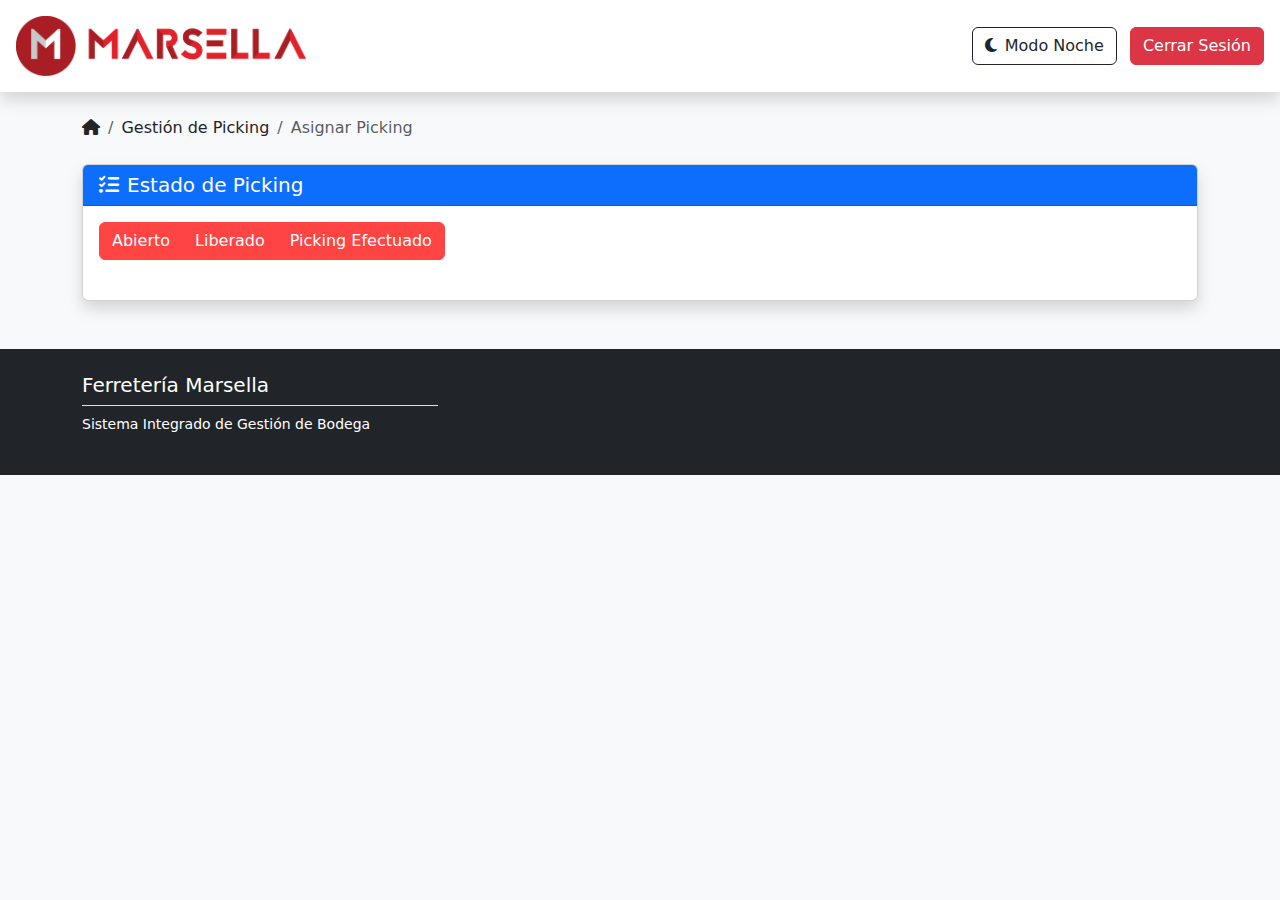
<file: asignar_picking.html>
<!DOCTYPE html>
<html lang="es">
<head>
    <meta charset="utf-8">
    <meta name="viewport" content="width=device-width, initial-scale=1.0">
    <title>Asignar Picking - Ferretería Marsella</title>

    <!-- Bootstrap -->
    <link href="https://cdn.jsdelivr.net/npm/bootstrap@5.3.0/dist/css/bootstrap.min.css" rel="stylesheet">
    <link rel="stylesheet" href="https://cdnjs.cloudflare.com/ajax/libs/animate.css/4.1.1/animate.min.css">
    <link rel="stylesheet" href="https://cdnjs.cloudflare.com/ajax/libs/font-awesome/6.4.0/css/all.min.css">

    <style>
        :root {
            --color-fondo-gris: #1a1a1a;
            --color-rojo-alerta: #ff4444;
            --color-blanco: #FFFFFF;
            --color-verde-promocion: #00C851;
            --color-negro: #121212;
            --color-gris-placeholder: #6c757d;
            --color-card-dark: #242424;
            --color-hover-dark: #2c2c2c;
        }

        body.dark-mode {
            background-color: var(--color-fondo-gris) !important;
            color: var(--color-blanco) !important;
            transition: all 0.3s ease;
        }

        .dark-mode .card {
            background-color: var(--color-card-dark) !important;
            color: var(--color-blanco) !important;
            border: 1px solid var(--color-gris-placeholder) !important;
        }

        .dark-mode .form-control, .dark-mode .form-select {
            background-color: var(--color-negro);
            border-color: var(--color-gris-placeholder);
            color: var(--color-blanco);
        }

        .btn-primary {
            background-color: var(--color-rojo-alerta);
            border-color: var(--color-rojo-alerta);
        }

        .btn-primary:hover {
            background-color: #ff6666;
            border-color: #ff6666;
        }
    </style>
</head>
<body class="bg-light">
    <header class="container-fluid bg-white text-dark p-3 shadow">
        <div class="d-flex justify-content-between align-items-center">
            <img src="img/MARSELLA (2).png" alt="Logo Ferretería Marsella" style="width: auto; height: 60px; object-fit: contain;" class="rounded animate__animated animate__fadeIn">
            <div>
                <button onclick="toggleDarkMode()" class="btn btn-outline-dark" id="darkModeBtn"><i class="fas fa-moon me-2"></i>Modo Noche</button>
                <a href="logout.html" class="btn btn-danger ms-2">Cerrar Sesión</a>
            </div>
        </div>
    </header>

    <main class="container mt-4">
        <nav aria-label="breadcrumb" class="mb-4">
            <ol class="breadcrumb">
                <li class="breadcrumb-item"><a href="bodega.html" class="text-dark"><i class="fas fa-home"></i></a></li>
                <li class="breadcrumb-item">Gestión de Picking</li>
                <li class="breadcrumb-item active" aria-current="page">Asignar Picking</li>
            </ol>
        </nav>

        <div class="card shadow mb-4">
            <div class="card-header bg-primary text-white">
                <h5 class="mb-0"><i class="fas fa-tasks me-2"></i>Estado de Picking</h5>
            </div>
            <div class="card-body">
                <div class="btn-group mb-4" role="group">
                    <button type="button" class="btn btn-primary" onclick="mostrarTabla('abierto')">Abierto</button>
                    <button type="button" class="btn btn-primary" onclick="mostrarTabla('liberado')">Liberado</button>
                    <button type="button" class="btn btn-primary" onclick="mostrarTabla('efectuado')">Picking Efectuado</button>
                </div>

                <div id="tablaAbierto" style="display: none;">
                    <h3>Documentos Abiertos</h3>
                    <table class="table table-striped">
                        <thead>
                            <tr>
                                <th>N° Documento</th>
                                <th>Nombre SN</th>
                                <th>Fecha Entrega</th>
                                <th>Número</th>
                                <th>Descripción</th>
                                <th>Almacén</th>
                                <th>Abierto</th>
                                <th>A Liberar</th>
                                <th>Disponible</th>
                            </tr>
                        </thead>
                        <tbody id="contenidoAbierto">
                            <!-- Aquí se insertarán los datos dinámicamente -->
                        </tbody>
                    </table>
                </div>

                <div id="tablaLiberado" style="display: none;">
                    <h3>Documentos Liberados</h3>
                    <table class="table table-striped">
                        <thead>
                            <tr>
                                <th>N° Documento</th>
                                <th>Estado</th>
                                <th>Fecha</th>
                            </tr>
                        </thead>
                        <tbody id="contenidoLiberado">
                        </tbody>
                    </table>
                </div>

                <div id="tablaEfectuado" style="display: none;">
                    <h3>Picking Efectuado</h3>
                    <table class="table table-striped">
                        <thead>
                            <tr>
                                <th>N° Documento</th>
                                <th>Estado</th>
                                <th>Fecha</th>
                            </tr>
                        </thead>
                        <tbody id="contenidoEfectuado">
                        </tbody>
                    </table>
                </div>
            </div>
        </div>
    </main>

    <footer class="bg-dark text-white py-4 mt-5">
        <div class="container">
            <div class="row">
                <div class="col-md-4">
                    <h5 class="border-bottom pb-2">Ferretería Marsella</h5>
                    <p class="small">Sistema Integrado de Gestión de Bodega</p>
                </div>
            </div>
        </div>
    </footer>

    <script src="https://cdn.jsdelivr.net/npm/bootstrap@5.3.0/dist/js/bootstrap.bundle.min.js"></script>
    <script>
        function toggleDarkMode() {
            document.body.classList.toggle('dark-mode');
            const isDarkMode = document.body.classList.contains('dark-mode');
            localStorage.setItem('darkMode', isDarkMode);
        }

        function mostrarTabla(tipo) {
            document.getElementById('tablaAbierto').style.display = 'none';
            document.getElementById('tablaLiberado').style.display = 'none';
            document.getElementById('tablaEfectuado').style.display = 'none';

            document.getElementById('tabla' + tipo.charAt(0).toUpperCase() + tipo.slice(1)).style.display = 'block';
        }
    </script>
</body>
</html>
</file>
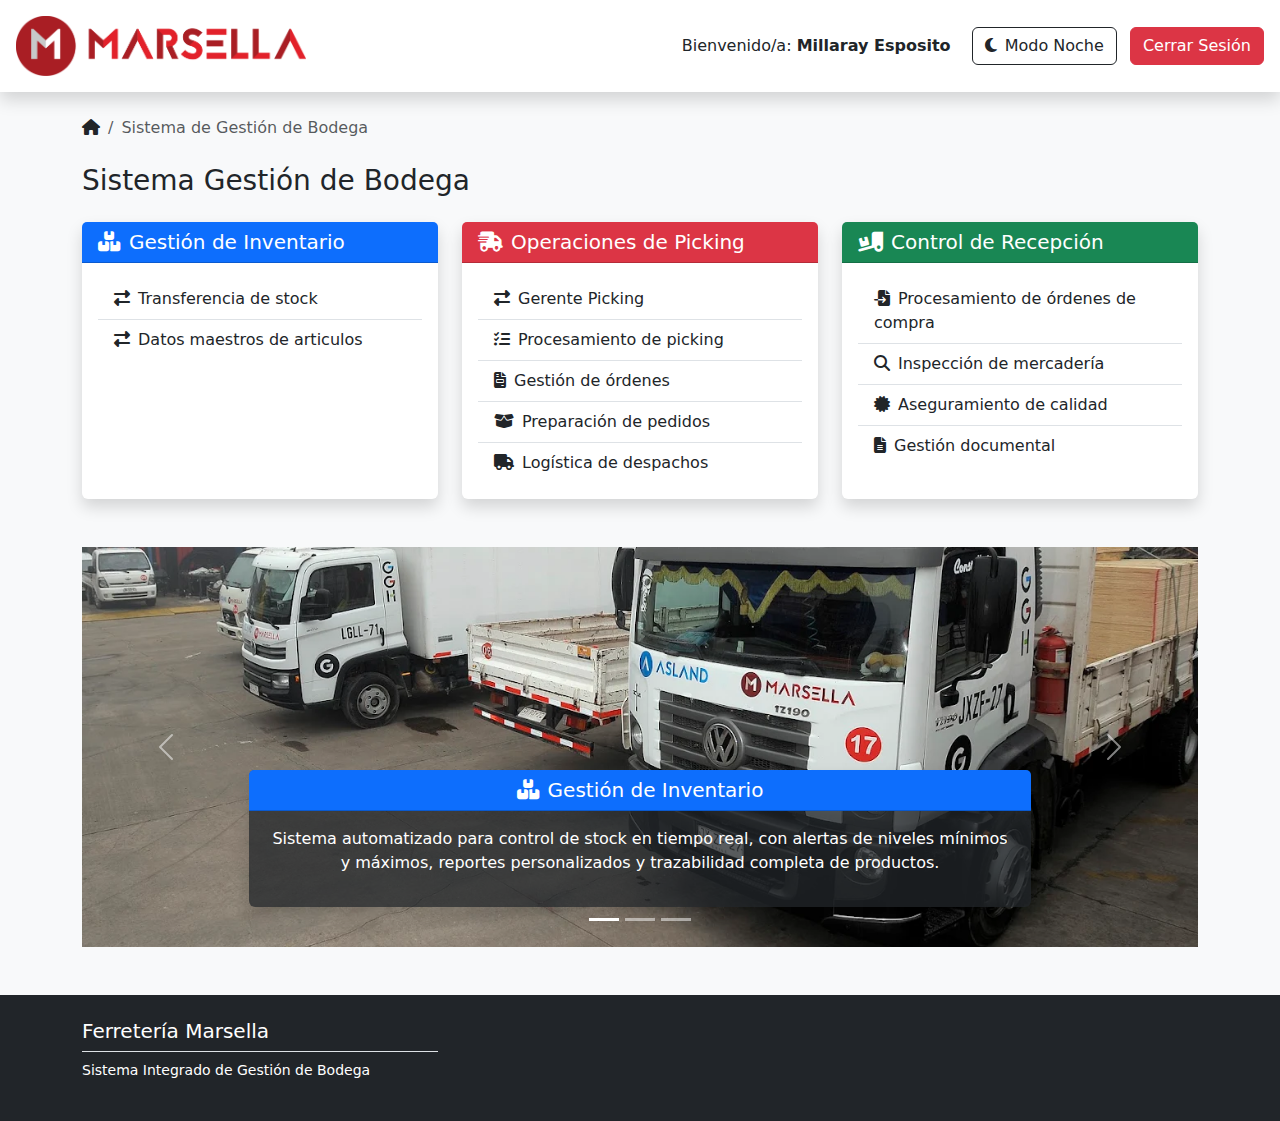
<file: bodega.html>
<!DOCTYPE html>
<html lang="es">
<head>
    <meta charset="utf-8">
    <meta name="viewport" content="width=device-width, initial-scale=1.0">
    <title>Sistema de Gestión de Bodega - Ferretería Marsella</title>

    <!-- Bootstrap -->
    <link href="https://cdn.jsdelivr.net/npm/bootstrap@5.3.0/dist/css/bootstrap.min.css" rel="stylesheet">

    <!-- Librerías externas -->
    <link rel="stylesheet" href="https://cdnjs.cloudflare.com/ajax/libs/animate.css/4.1.1/animate.min.css">
    <link rel="stylesheet" href="https://cdnjs.cloudflare.com/ajax/libs/font-awesome/6.4.0/css/all.min.css">

    <style>
        :root {
            --color-fondo-gris: #2F2F2F;
            --color-rojo-alerta: #D50000;
            --color-blanco: #FFFFFF;
            --color-verde-promocion: #007A33;
            --color-negro: #000000;
            --color-gris-placeholder: #BFBFBF;
        }

        body.dark-mode {
            background-color: var(--color-fondo-gris) !important;
            color: var(--color-blanco) !important;
        }

        .dark-mode .card {
            background-color: var(--color-negro) !important;
            color: var(--color-blanco) !important;
            border: 1px solid var(--color-gris-placeholder) !important;
        }

        .dark-mode .list-group-item {
            background-color: var(--color-negro) !important;
            color: var(--color-blanco) !important;
            border-color: var(--color-gris-placeholder) !important;
        }

        .dark-mode .bg-white {
            background-color: var(--color-fondo-gris) !important;
            color: var(--color-blanco) !important;
        }

        .dark-mode .text-dark {
            color: var(--color-blanco) !important;
        }

        .dark-mode .breadcrumb-item a {
            color: var(--color-blanco) !important;
        }

        .dark-mode .breadcrumb-item.active {
            color: var(--color-gris-placeholder) !important;
        }

        .dark-mode .btn-outline-dark {
            color: var(--color-blanco) !important;
            border-color: var(--color-blanco) !important;
        }

        .dark-mode .btn-outline-dark:hover {
            background-color: var(--color-gris-placeholder) !important;
            color: var(--color-blanco) !important;
        }

        .dark-mode .shadow {
            box-shadow: 0 0.5rem 1rem rgba(0, 0, 0, 0.3) !important;
        }

        .dark-mode footer.bg-dark {
            background-color: var(--color-negro) !important;
        }

        header img {
            width: auto;
            height: 60px;
            object-fit: contain;
        }

        .carousel .carousel-item img {
            height: 400px;
            object-fit: cover;
        }

        .card.border-0 {
            transition: transform 0.2s;
        }

        .card.border-0:hover {
            transform: translateY(-5px);
        }

        .animate__animated {
            animation-duration: 1s;
        }
    </style>
</head>
<body class="bg-light">
    <header class="container-fluid bg-white text-dark p-3 shadow">
        <div class="d-flex justify-content-between align-items-center">
            <img src="img/MARSELLA (2).png" alt="Logo Ferretería Marsella" style="width: auto; height: 60px; object-fit: contain;" class="rounded animate__animated animate__fadeIn">
            <div>
                <span class="me-3">Bienvenido/a: <strong id="userName">Millaray Esposito</strong></span>
                <button onclick="toggleDarkMode()" class="btn btn-outline-dark" id="darkModeBtn"><i class="fas fa-moon me-2"></i>Modo Noche</button>
                <a href="logout.html" class="btn btn-danger ms-2">Cerrar Sesión</a>
            </div>
        </div>
    </header>

    <main class="container mt-4">
        <nav aria-label="breadcrumb" class="mb-4">
            <ol class="breadcrumb">
                <li class="breadcrumb-item"><a href="index.html" class="text-dark"><i class="fas fa-home"></i></a></li>
                <li class="breadcrumb-item active" aria-current="page">Sistema de Gestión de Bodega</li>
            </ol>
        </nav>

        <h3 class="mb-4 text-dark">Sistema Gestión de Bodega</h3>

        <div class="row g-4">
            <!-- Gestión de Inventario -->
            <div class="col-md-4">
                <div class="card h-100 border-0 shadow">
                    <div class="card-header bg-primary text-white">
                        <h5 class="mb-0"><i class="fas fa-boxes me-2"></i>Gestión de Inventario</h5>
                    </div>
                    <div class="card-body">
                        <ul class="list-group list-group-flush">
                            <li class="list-group-item"><a href="Trans_stock.html" class="text-decoration-none text-dark"><i class="fas fa-exchange-alt me-2"></i>Transferencia de stock</a></li>
                            <li class="list-group-item"><a href="datos_ma.html" class="text-decoration-none text-dark"><i class="fas fa-exchange-alt me-2"></i>Datos maestros de articulos</a></li>
                            
                        </ul>
                    </div>
                </div>
            </div>

            <!-- Operaciones de Picking -->
            <div class="col-md-4">
                <div class="card h-100 border-0 shadow">
                    <div class="card-header bg-danger text-white">
                        <h5 class="mb-0"><i class="fas fa-shipping-fast me-2"></i>Operaciones de Picking</h5>
                    </div>
                    <div class="card-body">
                        <ul class="list-group list-group-flush">
                            <li class="list-group-item"><a href="gerente_picking.html" class="text-decoration-none text-dark"><i class="fas fa-exchange-alt me-2"></i>Gerente Picking</a></li>
                            <li class="list-group-item"><i class="fas fa-tasks me-2"></i>Procesamiento de picking</li>
                            <li class="list-group-item"><i class="fas fa-file-invoice me-2"></i>Gestión de órdenes</li>
                            <li class="list-group-item"><i class="fas fa-box-open me-2"></i>Preparación de pedidos</li>
                            <li class="list-group-item"><i class="fas fa-truck me-2"></i>Logística de despachos</li>
                        </ul>
                    </div>
                </div>
            </div>

            <!-- Control de Recepción -->
            <div class="col-md-4">
                <div class="card h-100 border-0 shadow">
                    <div class="card-header bg-success text-white">
                        <h5 class="mb-0"><i class="fas fa-truck-loading me-2"></i>Control de Recepción</h5>
                    </div>
                    <div class="card-body">
                        <ul class="list-group list-group-flush">
                            <li class="list-group-item"><i class="fas fa-file-import me-2"></i>Procesamiento de órdenes de compra</li>
                            <li class="list-group-item"><i class="fas fa-search me-2"></i>Inspección de mercadería</li>
                            <li class="list-group-item"><i class="fas fa-certificate me-2"></i>Aseguramiento de calidad</li>
                            <li class="list-group-item"><i class="fas fa-file-alt me-2"></i>Gestión documental</li>
                        </ul>
                    </div>
                </div>
            </div>
        </div>

        <!-- Carrusel de Funciones -->
        <div class="row mt-5">
            <div class="col-12">
                <div id="carouselExampleIndicators" class="carousel slide" data-bs-ride="carousel">
                    <div class="carousel-indicators">
                        <button type="button" data-bs-target="#carouselExampleIndicators" data-bs-slide-to="0" class="active" aria-current="true" aria-label="Slide 1"></button>
                        <button type="button" data-bs-target="#carouselExampleIndicators" data-bs-slide-to="1" aria-label="Slide 2"></button>
                        <button type="button" data-bs-target="#carouselExampleIndicators" data-bs-slide-to="2" aria-label="Slide 3"></button>
                    </div>
                    <div class="carousel-inner">
                        <!-- Inventario -->
                        <div class="carousel-item active">
                            <img src="img/logistica.webp" class="d-block w-100" alt="Gestión de Inventario" style="height: 400px; object-fit: cover;">
                            <div class="carousel-caption">
                                <div class="card border-0 shadow bg-dark bg-opacity-75">
                                    <div class="card-header bg-primary text-white">
                                        <h5 class="mb-0"><i class="fas fa-boxes me-2"></i>Gestión de Inventario</h5>
                                    </div>
                                    <div class="card-body text-white">
                                        <p>Sistema automatizado para control de stock en tiempo real, con alertas de niveles mínimos y máximos, reportes personalizados y trazabilidad completa de productos.</p>
                                    </div>
                                </div>
                            </div>
                        </div>
                        <!-- Picking -->
                        <div class="carousel-item">
                            <img src="img/picking.webp" class="d-block w-100" alt="Operaciones de Picking" style="height: 400px; object-fit: cover;">
                            <div class="carousel-caption">
                                <div class="card border-0 shadow bg-dark bg-opacity-75">
                                    <div class="card-header bg-danger text-white">
                                        <h5 class="mb-0"><i class="fas fa-shipping-fast me-2"></i>Operaciones de Picking</h5>
                                    </div>
                                    <div class="card-body text-white">
                                        <p>Sistema de picking guiado por voz y escáner, optimización de rutas de recolección, gestión de lotes y fechas de vencimiento.</p>
                                    </div>
                                </div>
                            </div>
                        </div>
                        <!-- Recepción -->
                        <div class="carousel-item">
                            <img src="img/Alfin.png" class="d-block w-100" alt="Control de Recepción" style="height: 400px; object-fit: cover;">
                            <div class="carousel-caption">
                                <div class="card border-0 shadow bg-dark bg-opacity-75">
                                    <div class="card-header bg-success text-white">
                                        <h5 class="mb-0"><i class="fas fa-truck-loading me-2"></i>Control de Recepción</h5>
                                    </div>
                                    <div class="card-body text-white">
                                        <p>Plataforma digital de programación de recepciones, control de documentación electrónica y sistema de etiquetado automático con códigos QR.</p>
                                    </div>
                                </div>
                            </div>
                        </div>
                    </div>

                    <!-- Controles -->
                    <button class="carousel-control-prev" type="button" data-bs-target="#carouselExampleIndicators" data-bs-slide="prev">
                        <span class="carousel-control-prev-icon" aria-hidden="true"></span>
                        <span class="visually-hidden">Anterior</span>
                    </button>
                    <button class="carousel-control-next" type="button" data-bs-target="#carouselExampleIndicators" data-bs-slide="next">
                        <span class="carousel-control-next-icon" aria-hidden="true"></span>
                        <span class="visually-hidden">Siguiente</span>
                    </button>
                </div>
            </div>
        </div>
    </main>

    <footer class="bg-dark text-white py-4 mt-5">
        <div class="container">
            <div class="row">
                <div class="col-md-4">
                    <h5 class="border-bottom pb-2">Ferretería Marsella</h5>
                    <p class="small">Sistema Integrado de Gestión de Bodega</p>
                </div>
            </div>
        </div>
    </footer>

    <!-- Scripts -->
    <script src="https://cdn.jsdelivr.net/npm/bootstrap@5.3.0/dist/js/bootstrap.bundle.min.js"></script>
    <script>
    function toggleDarkMode() {
                document.body.classList.toggle('dark-mode');
                const isDarkMode = document.body.classList.contains('dark-mode');
                localStorage.setItem('darkMode', isDarkMode);
                
                // Actualizar el texto del botón
                const darkModeBtn = document.getElementById('darkModeBtn');
                if (isDarkMode) {
                    darkModeBtn.innerHTML = '<i class="fas fa-sun me-2"></i>Modo Día';
                } else {
                    darkModeBtn.innerHTML = '<i class="fas fa-moon me-2"></i>Modo Noche';
                }
    }

    // Verificar preferencia guardada al cargar la página
    document.addEventListener('DOMContentLoaded', () => {
                const isDarkMode = localStorage.getItem('darkMode') === 'true';
                if (isDarkMode) {
                    toggleDarkMode();
                }
    });
    </script>
</body>
</html>
</file>
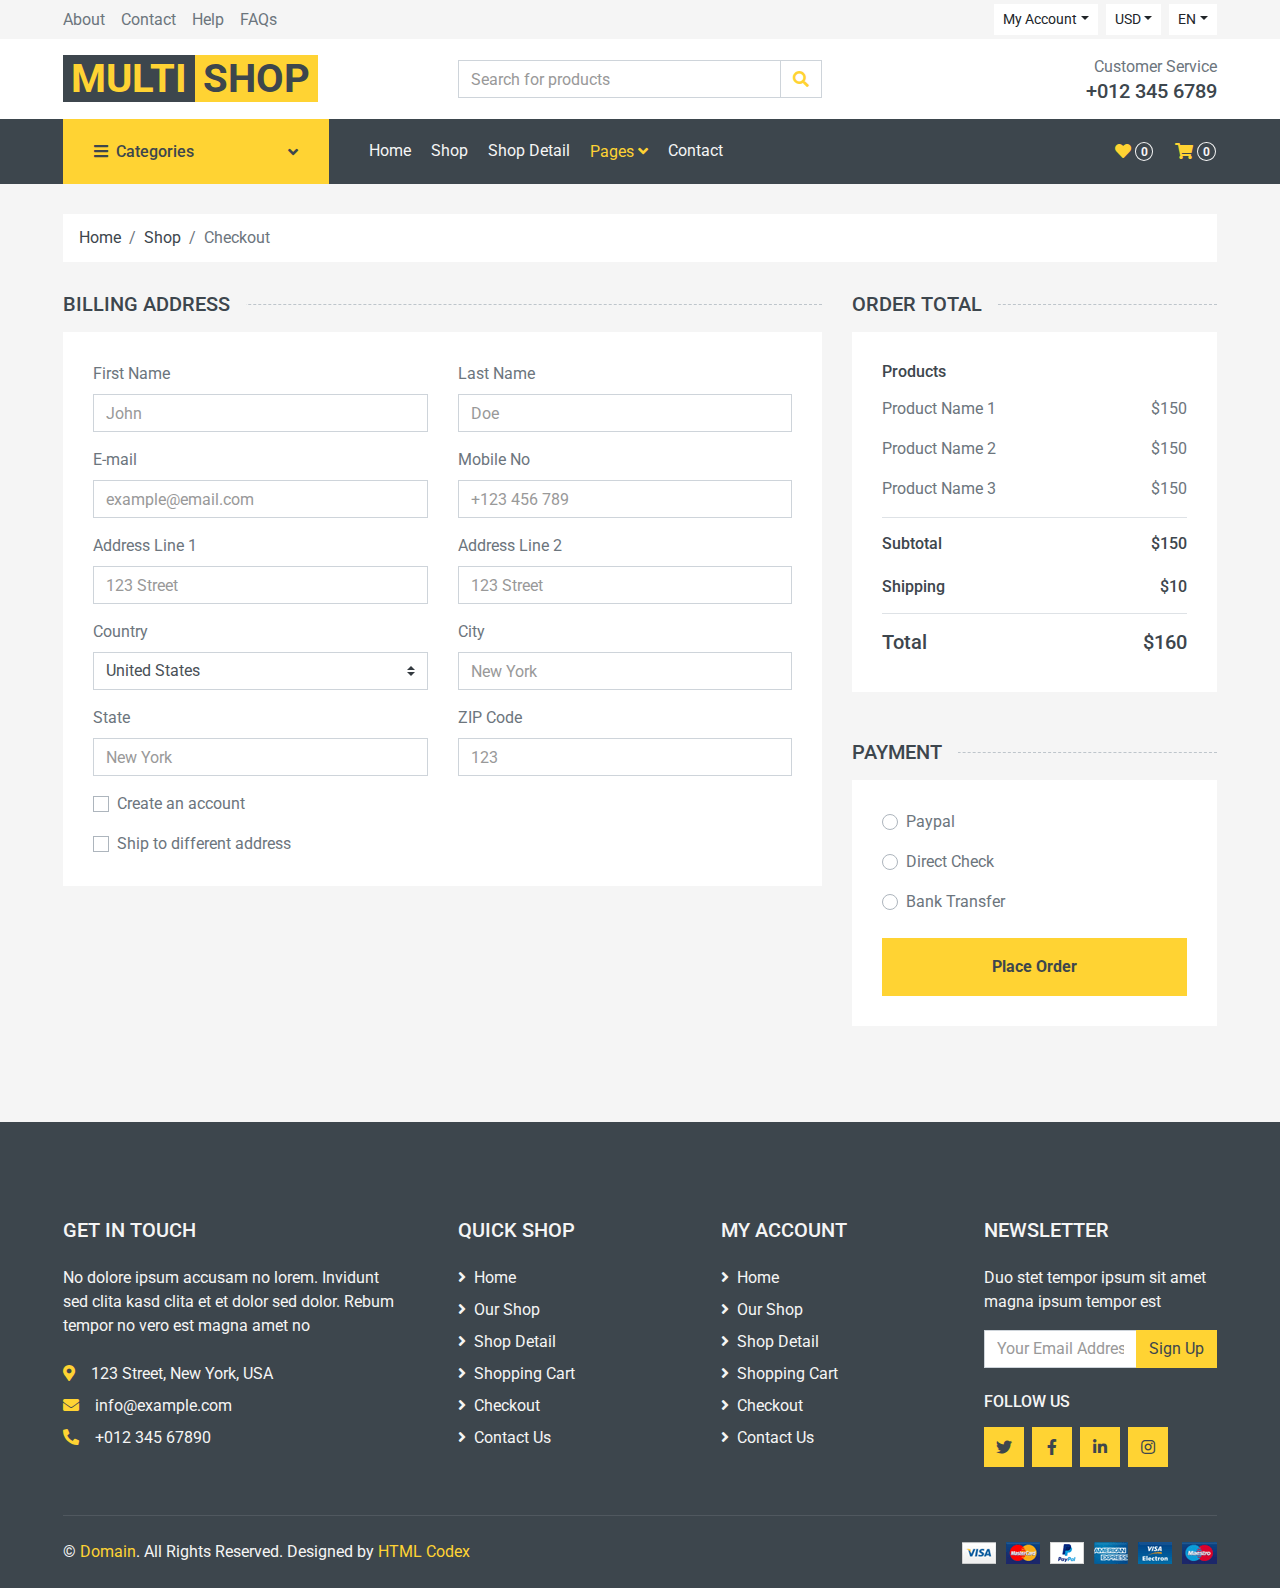
<file: checkout.html>
<!DOCTYPE html>
<html lang="en">

<head>
    <meta charset="utf-8">
    <title>MultiShop - Online Shop Website Template</title>
    <meta content="width=device-width, initial-scale=1.0" name="viewport">
    <meta content="Free HTML Templates" name="keywords">
    <meta content="Free HTML Templates" name="description">

    <!-- Favicon -->
    <link href="img/favicon.ico" rel="icon">

    <!-- Google Web Fonts -->
    <link rel="preconnect" href="https://fonts.gstatic.com">
    <link href="https://fonts.googleapis.com/css2?family=Roboto:wght@400;500;700&display=swap" rel="stylesheet">  

    <!-- Font Awesome -->
    <link href="https://cdnjs.cloudflare.com/ajax/libs/font-awesome/5.10.0/css/all.min.css" rel="stylesheet">

    <!-- Libraries Stylesheet -->
    <link href="lib/animate/animate.min.css" rel="stylesheet">
    <link href="lib/owlcarousel/assets/owl.carousel.min.css" rel="stylesheet">

    <!-- Customized Bootstrap Stylesheet -->
    <link href="css/style.css" rel="stylesheet">
</head>

<body>
    <!-- Topbar Start -->
    <div class="container-fluid">
        <div class="row bg-secondary py-1 px-xl-5">
            <div class="col-lg-6 d-none d-lg-block">
                <div class="d-inline-flex align-items-center h-100">
                    <a class="text-body mr-3" href="">About</a>
                    <a class="text-body mr-3" href="">Contact</a>
                    <a class="text-body mr-3" href="">Help</a>
                    <a class="text-body mr-3" href="">FAQs</a>
                </div>
            </div>
            <div class="col-lg-6 text-center text-lg-right">
                <div class="d-inline-flex align-items-center">
                    <div class="btn-group">
                        <button type="button" class="btn btn-sm btn-light dropdown-toggle" data-toggle="dropdown">My Account</button>
                        <div class="dropdown-menu dropdown-menu-right">
                            <button class="dropdown-item" type="button">Sign in</button>
                            <button class="dropdown-item" type="button">Sign up</button>
                        </div>
                    </div>
                    <div class="btn-group mx-2">
                        <button type="button" class="btn btn-sm btn-light dropdown-toggle" data-toggle="dropdown">USD</button>
                        <div class="dropdown-menu dropdown-menu-right">
                            <button class="dropdown-item" type="button">EUR</button>
                            <button class="dropdown-item" type="button">GBP</button>
                            <button class="dropdown-item" type="button">CAD</button>
                        </div>
                    </div>
                    <div class="btn-group">
                        <button type="button" class="btn btn-sm btn-light dropdown-toggle" data-toggle="dropdown">EN</button>
                        <div class="dropdown-menu dropdown-menu-right">
                            <button class="dropdown-item" type="button">FR</button>
                            <button class="dropdown-item" type="button">AR</button>
                            <button class="dropdown-item" type="button">RU</button>
                        </div>
                    </div>
                </div>
                <div class="d-inline-flex align-items-center d-block d-lg-none">
                    <a href="" class="btn px-0 ml-2">
                        <i class="fas fa-heart text-dark"></i>
                        <span class="badge text-dark border border-dark rounded-circle" style="padding-bottom: 2px;">0</span>
                    </a>
                    <a href="" class="btn px-0 ml-2">
                        <i class="fas fa-shopping-cart text-dark"></i>
                        <span class="badge text-dark border border-dark rounded-circle" style="padding-bottom: 2px;">0</span>
                    </a>
                </div>
            </div>
        </div>
        <div class="row align-items-center bg-light py-3 px-xl-5 d-none d-lg-flex">
            <div class="col-lg-4">
                <a href="" class="text-decoration-none">
                    <span class="h1 text-uppercase text-primary bg-dark px-2">Multi</span>
                    <span class="h1 text-uppercase text-dark bg-primary px-2 ml-n1">Shop</span>
                </a>
            </div>
            <div class="col-lg-4 col-6 text-left">
                <form action="">
                    <div class="input-group">
                        <input type="text" class="form-control" placeholder="Search for products">
                        <div class="input-group-append">
                            <span class="input-group-text bg-transparent text-primary">
                                <i class="fa fa-search"></i>
                            </span>
                        </div>
                    </div>
                </form>
            </div>
            <div class="col-lg-4 col-6 text-right">
                <p class="m-0">Customer Service</p>
                <h5 class="m-0">+012 345 6789</h5>
            </div>
        </div>
    </div>
    <!-- Topbar End -->


    <!-- Navbar Start -->
    <div class="container-fluid bg-dark mb-30">
        <div class="row px-xl-5">
            <div class="col-lg-3 d-none d-lg-block">
                <a class="btn d-flex align-items-center justify-content-between bg-primary w-100" data-toggle="collapse" href="#navbar-vertical" style="height: 65px; padding: 0 30px;">
                    <h6 class="text-dark m-0"><i class="fa fa-bars mr-2"></i>Categories</h6>
                    <i class="fa fa-angle-down text-dark"></i>
                </a>
                <nav class="collapse position-absolute navbar navbar-vertical navbar-light align-items-start p-0 bg-light" id="navbar-vertical" style="width: calc(100% - 30px); z-index: 999;">
                    <div class="navbar-nav w-100">
                        <div class="nav-item dropdown dropright">
                            <a href="#" class="nav-link dropdown-toggle" data-toggle="dropdown">Dresses <i class="fa fa-angle-right float-right mt-1"></i></a>
                            <div class="dropdown-menu position-absolute rounded-0 border-0 m-0">
                                <a href="" class="dropdown-item">Men's Dresses</a>
                                <a href="" class="dropdown-item">Women's Dresses</a>
                                <a href="" class="dropdown-item">Baby's Dresses</a>
                            </div>
                        </div>
                        <a href="" class="nav-item nav-link">Shirts</a>
                        <a href="" class="nav-item nav-link">Jeans</a>
                        <a href="" class="nav-item nav-link">Swimwear</a>
                        <a href="" class="nav-item nav-link">Sleepwear</a>
                        <a href="" class="nav-item nav-link">Sportswear</a>
                        <a href="" class="nav-item nav-link">Jumpsuits</a>
                        <a href="" class="nav-item nav-link">Blazers</a>
                        <a href="" class="nav-item nav-link">Jackets</a>
                        <a href="" class="nav-item nav-link">Shoes</a>
                    </div>
                </nav>
            </div>
            <div class="col-lg-9">
                <nav class="navbar navbar-expand-lg bg-dark navbar-dark py-3 py-lg-0 px-0">
                    <a href="" class="text-decoration-none d-block d-lg-none">
                        <span class="h1 text-uppercase text-dark bg-light px-2">Multi</span>
                        <span class="h1 text-uppercase text-light bg-primary px-2 ml-n1">Shop</span>
                    </a>
                    <button type="button" class="navbar-toggler" data-toggle="collapse" data-target="#navbarCollapse">
                        <span class="navbar-toggler-icon"></span>
                    </button>
                    <div class="collapse navbar-collapse justify-content-between" id="navbarCollapse">
                        <div class="navbar-nav mr-auto py-0">
                            <a href="index.html" class="nav-item nav-link">Home</a>
                            <a href="shop.html" class="nav-item nav-link">Shop</a>
                            <a href="detail.html" class="nav-item nav-link">Shop Detail</a>
                            <div class="nav-item dropdown">
                                <a href="#" class="nav-link dropdown-toggle active" data-toggle="dropdown">Pages <i class="fa fa-angle-down mt-1"></i></a>
                                <div class="dropdown-menu bg-primary rounded-0 border-0 m-0">
                                    <a href="cart.html" class="dropdown-item">Shopping Cart</a>
                                    <a href="checkout.html" class="dropdown-item active">Checkout</a>
                                </div>
                            </div>
                            <a href="contact.html" class="nav-item nav-link">Contact</a>
                        </div>
                        <div class="navbar-nav ml-auto py-0 d-none d-lg-block">
                            <a href="" class="btn px-0">
                                <i class="fas fa-heart text-primary"></i>
                                <span class="badge text-secondary border border-secondary rounded-circle" style="padding-bottom: 2px;">0</span>
                            </a>
                            <a href="" class="btn px-0 ml-3">
                                <i class="fas fa-shopping-cart text-primary"></i>
                                <span class="badge text-secondary border border-secondary rounded-circle" style="padding-bottom: 2px;">0</span>
                            </a>
                        </div>
                    </div>
                </nav>
            </div>
        </div>
    </div>
    <!-- Navbar End -->


    <!-- Breadcrumb Start -->
    <div class="container-fluid">
        <div class="row px-xl-5">
            <div class="col-12">
                <nav class="breadcrumb bg-light mb-30">
                    <a class="breadcrumb-item text-dark" href="#">Home</a>
                    <a class="breadcrumb-item text-dark" href="#">Shop</a>
                    <span class="breadcrumb-item active">Checkout</span>
                </nav>
            </div>
        </div>
    </div>
    <!-- Breadcrumb End -->


    <!-- Checkout Start -->
    <div class="container-fluid">
        <div class="row px-xl-5">
            <div class="col-lg-8">
                <h5 class="section-title position-relative text-uppercase mb-3"><span class="bg-secondary pr-3">Billing Address</span></h5>
                <div class="bg-light p-30 mb-5">
                    <div class="row">
                        <div class="col-md-6 form-group">
                            <label>First Name</label>
                            <input class="form-control" type="text" placeholder="John">
                        </div>
                        <div class="col-md-6 form-group">
                            <label>Last Name</label>
                            <input class="form-control" type="text" placeholder="Doe">
                        </div>
                        <div class="col-md-6 form-group">
                            <label>E-mail</label>
                            <input class="form-control" type="text" placeholder="example@email.com">
                        </div>
                        <div class="col-md-6 form-group">
                            <label>Mobile No</label>
                            <input class="form-control" type="text" placeholder="+123 456 789">
                        </div>
                        <div class="col-md-6 form-group">
                            <label>Address Line 1</label>
                            <input class="form-control" type="text" placeholder="123 Street">
                        </div>
                        <div class="col-md-6 form-group">
                            <label>Address Line 2</label>
                            <input class="form-control" type="text" placeholder="123 Street">
                        </div>
                        <div class="col-md-6 form-group">
                            <label>Country</label>
                            <select class="custom-select">
                                <option selected>United States</option>
                                <option>Afghanistan</option>
                                <option>Albania</option>
                                <option>Algeria</option>
                            </select>
                        </div>
                        <div class="col-md-6 form-group">
                            <label>City</label>
                            <input class="form-control" type="text" placeholder="New York">
                        </div>
                        <div class="col-md-6 form-group">
                            <label>State</label>
                            <input class="form-control" type="text" placeholder="New York">
                        </div>
                        <div class="col-md-6 form-group">
                            <label>ZIP Code</label>
                            <input class="form-control" type="text" placeholder="123">
                        </div>
                        <div class="col-md-12 form-group">
                            <div class="custom-control custom-checkbox">
                                <input type="checkbox" class="custom-control-input" id="newaccount">
                                <label class="custom-control-label" for="newaccount">Create an account</label>
                            </div>
                        </div>
                        <div class="col-md-12">
                            <div class="custom-control custom-checkbox">
                                <input type="checkbox" class="custom-control-input" id="shipto">
                                <label class="custom-control-label" for="shipto"  data-toggle="collapse" data-target="#shipping-address">Ship to different address</label>
                            </div>
                        </div>
                    </div>
                </div>
                <div class="collapse mb-5" id="shipping-address">
                    <h5 class="section-title position-relative text-uppercase mb-3"><span class="bg-secondary pr-3">Shipping Address</span></h5>
                    <div class="bg-light p-30">
                        <div class="row">
                            <div class="col-md-6 form-group">
                                <label>First Name</label>
                                <input class="form-control" type="text" placeholder="John">
                            </div>
                            <div class="col-md-6 form-group">
                                <label>Last Name</label>
                                <input class="form-control" type="text" placeholder="Doe">
                            </div>
                            <div class="col-md-6 form-group">
                                <label>E-mail</label>
                                <input class="form-control" type="text" placeholder="example@email.com">
                            </div>
                            <div class="col-md-6 form-group">
                                <label>Mobile No</label>
                                <input class="form-control" type="text" placeholder="+123 456 789">
                            </div>
                            <div class="col-md-6 form-group">
                                <label>Address Line 1</label>
                                <input class="form-control" type="text" placeholder="123 Street">
                            </div>
                            <div class="col-md-6 form-group">
                                <label>Address Line 2</label>
                                <input class="form-control" type="text" placeholder="123 Street">
                            </div>
                            <div class="col-md-6 form-group">
                                <label>Country</label>
                                <select class="custom-select">
                                    <option selected>United States</option>
                                    <option>Afghanistan</option>
                                    <option>Albania</option>
                                    <option>Algeria</option>
                                </select>
                            </div>
                            <div class="col-md-6 form-group">
                                <label>City</label>
                                <input class="form-control" type="text" placeholder="New York">
                            </div>
                            <div class="col-md-6 form-group">
                                <label>State</label>
                                <input class="form-control" type="text" placeholder="New York">
                            </div>
                            <div class="col-md-6 form-group">
                                <label>ZIP Code</label>
                                <input class="form-control" type="text" placeholder="123">
                            </div>
                        </div>
                    </div>
                </div>
            </div>
            <div class="col-lg-4">
                <h5 class="section-title position-relative text-uppercase mb-3"><span class="bg-secondary pr-3">Order Total</span></h5>
                <div class="bg-light p-30 mb-5">
                    <div class="border-bottom">
                        <h6 class="mb-3">Products</h6>
                        <div class="d-flex justify-content-between">
                            <p>Product Name 1</p>
                            <p>$150</p>
                        </div>
                        <div class="d-flex justify-content-between">
                            <p>Product Name 2</p>
                            <p>$150</p>
                        </div>
                        <div class="d-flex justify-content-between">
                            <p>Product Name 3</p>
                            <p>$150</p>
                        </div>
                    </div>
                    <div class="border-bottom pt-3 pb-2">
                        <div class="d-flex justify-content-between mb-3">
                            <h6>Subtotal</h6>
                            <h6>$150</h6>
                        </div>
                        <div class="d-flex justify-content-between">
                            <h6 class="font-weight-medium">Shipping</h6>
                            <h6 class="font-weight-medium">$10</h6>
                        </div>
                    </div>
                    <div class="pt-2">
                        <div class="d-flex justify-content-between mt-2">
                            <h5>Total</h5>
                            <h5>$160</h5>
                        </div>
                    </div>
                </div>
                <div class="mb-5">
                    <h5 class="section-title position-relative text-uppercase mb-3"><span class="bg-secondary pr-3">Payment</span></h5>
                    <div class="bg-light p-30">
                        <div class="form-group">
                            <div class="custom-control custom-radio">
                                <input type="radio" class="custom-control-input" name="payment" id="paypal">
                                <label class="custom-control-label" for="paypal">Paypal</label>
                            </div>
                        </div>
                        <div class="form-group">
                            <div class="custom-control custom-radio">
                                <input type="radio" class="custom-control-input" name="payment" id="directcheck">
                                <label class="custom-control-label" for="directcheck">Direct Check</label>
                            </div>
                        </div>
                        <div class="form-group mb-4">
                            <div class="custom-control custom-radio">
                                <input type="radio" class="custom-control-input" name="payment" id="banktransfer">
                                <label class="custom-control-label" for="banktransfer">Bank Transfer</label>
                            </div>
                        </div>
                        <button class="btn btn-block btn-primary font-weight-bold py-3">Place Order</button>
                    </div>
                </div>
            </div>
        </div>
    </div>
    <!-- Checkout End -->


    <!-- Footer Start -->
    <div class="container-fluid bg-dark text-secondary mt-5 pt-5">
        <div class="row px-xl-5 pt-5">
            <div class="col-lg-4 col-md-12 mb-5 pr-3 pr-xl-5">
                <h5 class="text-secondary text-uppercase mb-4">Get In Touch</h5>
                <p class="mb-4">No dolore ipsum accusam no lorem. Invidunt sed clita kasd clita et et dolor sed dolor. Rebum tempor no vero est magna amet no</p>
                <p class="mb-2"><i class="fa fa-map-marker-alt text-primary mr-3"></i>123 Street, New York, USA</p>
                <p class="mb-2"><i class="fa fa-envelope text-primary mr-3"></i>info@example.com</p>
                <p class="mb-0"><i class="fa fa-phone-alt text-primary mr-3"></i>+012 345 67890</p>
            </div>
            <div class="col-lg-8 col-md-12">
                <div class="row">
                    <div class="col-md-4 mb-5">
                        <h5 class="text-secondary text-uppercase mb-4">Quick Shop</h5>
                        <div class="d-flex flex-column justify-content-start">
                            <a class="text-secondary mb-2" href="#"><i class="fa fa-angle-right mr-2"></i>Home</a>
                            <a class="text-secondary mb-2" href="#"><i class="fa fa-angle-right mr-2"></i>Our Shop</a>
                            <a class="text-secondary mb-2" href="#"><i class="fa fa-angle-right mr-2"></i>Shop Detail</a>
                            <a class="text-secondary mb-2" href="#"><i class="fa fa-angle-right mr-2"></i>Shopping Cart</a>
                            <a class="text-secondary mb-2" href="#"><i class="fa fa-angle-right mr-2"></i>Checkout</a>
                            <a class="text-secondary" href="#"><i class="fa fa-angle-right mr-2"></i>Contact Us</a>
                        </div>
                    </div>
                    <div class="col-md-4 mb-5">
                        <h5 class="text-secondary text-uppercase mb-4">My Account</h5>
                        <div class="d-flex flex-column justify-content-start">
                            <a class="text-secondary mb-2" href="#"><i class="fa fa-angle-right mr-2"></i>Home</a>
                            <a class="text-secondary mb-2" href="#"><i class="fa fa-angle-right mr-2"></i>Our Shop</a>
                            <a class="text-secondary mb-2" href="#"><i class="fa fa-angle-right mr-2"></i>Shop Detail</a>
                            <a class="text-secondary mb-2" href="#"><i class="fa fa-angle-right mr-2"></i>Shopping Cart</a>
                            <a class="text-secondary mb-2" href="#"><i class="fa fa-angle-right mr-2"></i>Checkout</a>
                            <a class="text-secondary" href="#"><i class="fa fa-angle-right mr-2"></i>Contact Us</a>
                        </div>
                    </div>
                    <div class="col-md-4 mb-5">
                        <h5 class="text-secondary text-uppercase mb-4">Newsletter</h5>
                        <p>Duo stet tempor ipsum sit amet magna ipsum tempor est</p>
                        <form action="">
                            <div class="input-group">
                                <input type="text" class="form-control" placeholder="Your Email Address">
                                <div class="input-group-append">
                                    <button class="btn btn-primary">Sign Up</button>
                                </div>
                            </div>
                        </form>
                        <h6 class="text-secondary text-uppercase mt-4 mb-3">Follow Us</h6>
                        <div class="d-flex">
                            <a class="btn btn-primary btn-square mr-2" href="#"><i class="fab fa-twitter"></i></a>
                            <a class="btn btn-primary btn-square mr-2" href="#"><i class="fab fa-facebook-f"></i></a>
                            <a class="btn btn-primary btn-square mr-2" href="#"><i class="fab fa-linkedin-in"></i></a>
                            <a class="btn btn-primary btn-square" href="#"><i class="fab fa-instagram"></i></a>
                        </div>
                    </div>
                </div>
            </div>
        </div>
        <div class="row border-top mx-xl-5 py-4" style="border-color: rgba(256, 256, 256, .1) !important;">
            <div class="col-md-6 px-xl-0">
                <p class="mb-md-0 text-center text-md-left text-secondary">
                    &copy; <a class="text-primary" href="#">Domain</a>. All Rights Reserved. Designed
                    by
                    <a class="text-primary" href="https://htmlcodex.com">HTML Codex</a>
                </p>
            </div>
            <div class="col-md-6 px-xl-0 text-center text-md-right">
                <img class="img-fluid" src="img/payments.png" alt="">
            </div>
        </div>
    </div>
    <!-- Footer End -->


    <!-- Back to Top -->
    <a href="#" class="btn btn-primary back-to-top"><i class="fa fa-angle-double-up"></i></a>


    <!-- JavaScript Libraries -->
    <script src="https://code.jquery.com/jquery-3.4.1.min.js"></script>
    <script src="https://stackpath.bootstrapcdn.com/bootstrap/4.4.1/js/bootstrap.bundle.min.js"></script>
    <script src="lib/easing/easing.min.js"></script>
    <script src="lib/owlcarousel/owl.carousel.min.js"></script>

    <!-- Contact Javascript File -->
    <script src="mail/jqBootstrapValidation.min.js"></script>
    <script src="mail/contact.js"></script>

    <!-- Template Javascript -->
    <script src="js/main.js"></script>
</body>

</html>
</file>
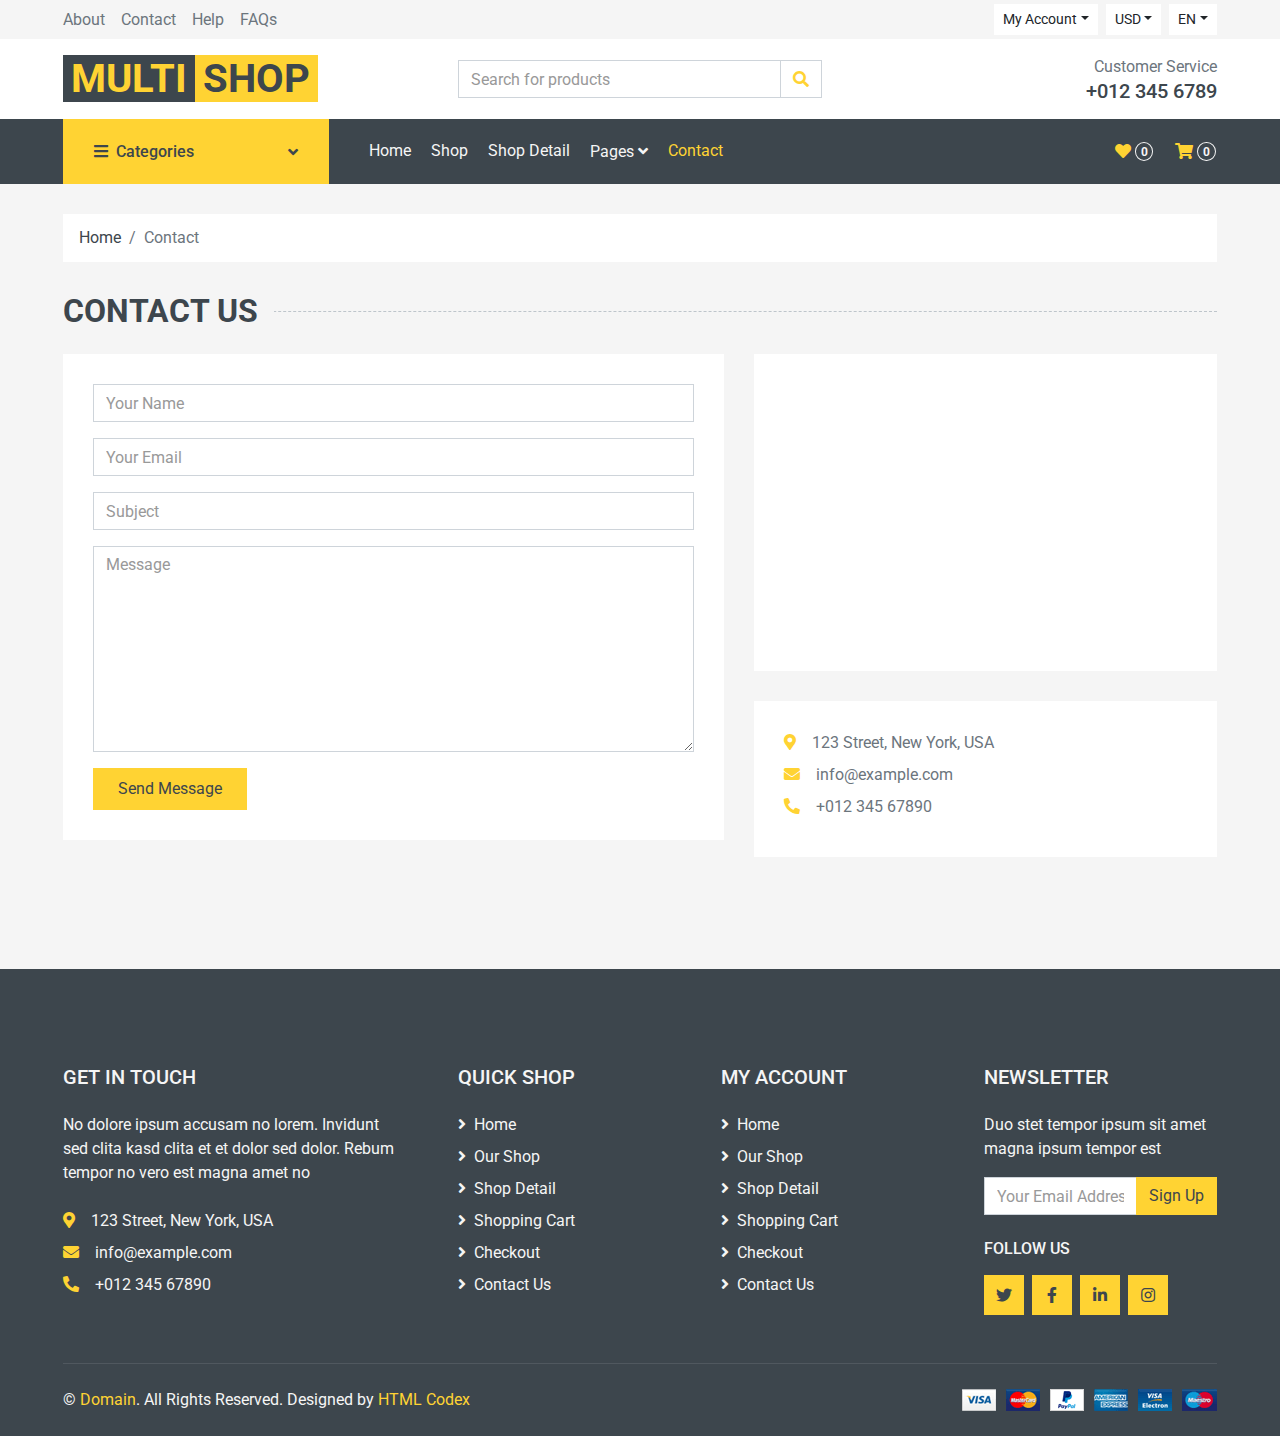
<file: contact.html>
<!DOCTYPE html>
<html lang="en">

<head>
    <meta charset="utf-8">
    <title>MultiShop - Online Shop Website Template</title>
    <meta content="width=device-width, initial-scale=1.0" name="viewport">
    <meta content="Free HTML Templates" name="keywords">
    <meta content="Free HTML Templates" name="description">

    <!-- Favicon -->
    <link href="img/favicon.ico" rel="icon">

    <!-- Google Web Fonts -->
    <link rel="preconnect" href="https://fonts.gstatic.com">
    <link href="https://fonts.googleapis.com/css2?family=Roboto:wght@400;500;700&display=swap" rel="stylesheet">  

    <!-- Font Awesome -->
    <link href="https://cdnjs.cloudflare.com/ajax/libs/font-awesome/5.10.0/css/all.min.css" rel="stylesheet">

    <!-- Libraries Stylesheet -->
    <link href="lib/animate/animate.min.css" rel="stylesheet">
    <link href="lib/owlcarousel/assets/owl.carousel.min.css" rel="stylesheet">

    <!-- Customized Bootstrap Stylesheet -->
    <link href="css/style.css" rel="stylesheet">
</head>

<body>
    <!-- Topbar Start -->
    <div class="container-fluid">
        <div class="row bg-secondary py-1 px-xl-5">
            <div class="col-lg-6 d-none d-lg-block">
                <div class="d-inline-flex align-items-center h-100">
                    <a class="text-body mr-3" href="">About</a>
                    <a class="text-body mr-3" href="">Contact</a>
                    <a class="text-body mr-3" href="">Help</a>
                    <a class="text-body mr-3" href="">FAQs</a>
                </div>
            </div>
            <div class="col-lg-6 text-center text-lg-right">
                <div class="d-inline-flex align-items-center">
                    <div class="btn-group">
                        <button type="button" class="btn btn-sm btn-light dropdown-toggle" data-toggle="dropdown">My Account</button>
                        <div class="dropdown-menu dropdown-menu-right">
                            <button class="dropdown-item" type="button">Sign in</button>
                            <button class="dropdown-item" type="button">Sign up</button>
                        </div>
                    </div>
                    <div class="btn-group mx-2">
                        <button type="button" class="btn btn-sm btn-light dropdown-toggle" data-toggle="dropdown">USD</button>
                        <div class="dropdown-menu dropdown-menu-right">
                            <button class="dropdown-item" type="button">EUR</button>
                            <button class="dropdown-item" type="button">GBP</button>
                            <button class="dropdown-item" type="button">CAD</button>
                        </div>
                    </div>
                    <div class="btn-group">
                        <button type="button" class="btn btn-sm btn-light dropdown-toggle" data-toggle="dropdown">EN</button>
                        <div class="dropdown-menu dropdown-menu-right">
                            <button class="dropdown-item" type="button">FR</button>
                            <button class="dropdown-item" type="button">AR</button>
                            <button class="dropdown-item" type="button">RU</button>
                        </div>
                    </div>
                </div>
                <div class="d-inline-flex align-items-center d-block d-lg-none">
                    <a href="" class="btn px-0 ml-2">
                        <i class="fas fa-heart text-dark"></i>
                        <span class="badge text-dark border border-dark rounded-circle" style="padding-bottom: 2px;">0</span>
                    </a>
                    <a href="" class="btn px-0 ml-2">
                        <i class="fas fa-shopping-cart text-dark"></i>
                        <span class="badge text-dark border border-dark rounded-circle" style="padding-bottom: 2px;">0</span>
                    </a>
                </div>
            </div>
        </div>
        <div class="row align-items-center bg-light py-3 px-xl-5 d-none d-lg-flex">
            <div class="col-lg-4">
                <a href="" class="text-decoration-none">
                    <span class="h1 text-uppercase text-primary bg-dark px-2">Multi</span>
                    <span class="h1 text-uppercase text-dark bg-primary px-2 ml-n1">Shop</span>
                </a>
            </div>
            <div class="col-lg-4 col-6 text-left">
                <form action="">
                    <div class="input-group">
                        <input type="text" class="form-control" placeholder="Search for products">
                        <div class="input-group-append">
                            <span class="input-group-text bg-transparent text-primary">
                                <i class="fa fa-search"></i>
                            </span>
                        </div>
                    </div>
                </form>
            </div>
            <div class="col-lg-4 col-6 text-right">
                <p class="m-0">Customer Service</p>
                <h5 class="m-0">+012 345 6789</h5>
            </div>
        </div>
    </div>
    <!-- Topbar End -->


    <!-- Navbar Start -->
    <div class="container-fluid bg-dark mb-30">
        <div class="row px-xl-5">
            <div class="col-lg-3 d-none d-lg-block">
                <a class="btn d-flex align-items-center justify-content-between bg-primary w-100" data-toggle="collapse" href="#navbar-vertical" style="height: 65px; padding: 0 30px;">
                    <h6 class="text-dark m-0"><i class="fa fa-bars mr-2"></i>Categories</h6>
                    <i class="fa fa-angle-down text-dark"></i>
                </a>
                <nav class="collapse position-absolute navbar navbar-vertical navbar-light align-items-start p-0 bg-light" id="navbar-vertical" style="width: calc(100% - 30px); z-index: 999;">
                    <div class="navbar-nav w-100">
                        <div class="nav-item dropdown dropright">
                            <a href="#" class="nav-link dropdown-toggle" data-toggle="dropdown">Dresses <i class="fa fa-angle-right float-right mt-1"></i></a>
                            <div class="dropdown-menu position-absolute rounded-0 border-0 m-0">
                                <a href="" class="dropdown-item">Men's Dresses</a>
                                <a href="" class="dropdown-item">Women's Dresses</a>
                                <a href="" class="dropdown-item">Baby's Dresses</a>
                            </div>
                        </div>
                        <a href="" class="nav-item nav-link">Shirts</a>
                        <a href="" class="nav-item nav-link">Jeans</a>
                        <a href="" class="nav-item nav-link">Swimwear</a>
                        <a href="" class="nav-item nav-link">Sleepwear</a>
                        <a href="" class="nav-item nav-link">Sportswear</a>
                        <a href="" class="nav-item nav-link">Jumpsuits</a>
                        <a href="" class="nav-item nav-link">Blazers</a>
                        <a href="" class="nav-item nav-link">Jackets</a>
                        <a href="" class="nav-item nav-link">Shoes</a>
                    </div>
                </nav>
            </div>
            <div class="col-lg-9">
                <nav class="navbar navbar-expand-lg bg-dark navbar-dark py-3 py-lg-0 px-0">
                    <a href="" class="text-decoration-none d-block d-lg-none">
                        <span class="h1 text-uppercase text-dark bg-light px-2">Multi</span>
                        <span class="h1 text-uppercase text-light bg-primary px-2 ml-n1">Shop</span>
                    </a>
                    <button type="button" class="navbar-toggler" data-toggle="collapse" data-target="#navbarCollapse">
                        <span class="navbar-toggler-icon"></span>
                    </button>
                    <div class="collapse navbar-collapse justify-content-between" id="navbarCollapse">
                        <div class="navbar-nav mr-auto py-0">
                            <a href="index.html" class="nav-item nav-link">Home</a>
                            <a href="shop.html" class="nav-item nav-link">Shop</a>
                            <a href="detail.html" class="nav-item nav-link">Shop Detail</a>
                            <div class="nav-item dropdown">
                                <a href="#" class="nav-link dropdown-toggle" data-toggle="dropdown">Pages <i class="fa fa-angle-down mt-1"></i></a>
                                <div class="dropdown-menu bg-primary rounded-0 border-0 m-0">
                                    <a href="cart.html" class="dropdown-item">Shopping Cart</a>
                                    <a href="checkout.html" class="dropdown-item">Checkout</a>
                                </div>
                            </div>
                            <a href="contact.html" class="nav-item nav-link active">Contact</a>
                        </div>
                        <div class="navbar-nav ml-auto py-0 d-none d-lg-block">
                            <a href="" class="btn px-0">
                                <i class="fas fa-heart text-primary"></i>
                                <span class="badge text-secondary border border-secondary rounded-circle" style="padding-bottom: 2px;">0</span>
                            </a>
                            <a href="" class="btn px-0 ml-3">
                                <i class="fas fa-shopping-cart text-primary"></i>
                                <span class="badge text-secondary border border-secondary rounded-circle" style="padding-bottom: 2px;">0</span>
                            </a>
                        </div>
                    </div>
                </nav>
            </div>
        </div>
    </div>
    <!-- Navbar End -->


    <!-- Breadcrumb Start -->
    <div class="container-fluid">
        <div class="row px-xl-5">
            <div class="col-12">
                <nav class="breadcrumb bg-light mb-30">
                    <a class="breadcrumb-item text-dark" href="#">Home</a>
                    <span class="breadcrumb-item active">Contact</span>
                </nav>
            </div>
        </div>
    </div>
    <!-- Breadcrumb End -->


    <!-- Contact Start -->
    <div class="container-fluid">
        <h2 class="section-title position-relative text-uppercase mx-xl-5 mb-4"><span class="bg-secondary pr-3">Contact Us</span></h2>
        <div class="row px-xl-5">
            <div class="col-lg-7 mb-5">
                <div class="contact-form bg-light p-30">
                    <div id="success"></div>
                    <form name="sentMessage" id="contactForm" novalidate="novalidate">
                        <div class="control-group">
                            <input type="text" class="form-control" id="name" placeholder="Your Name"
                                required="required" data-validation-required-message="Please enter your name" />
                            <p class="help-block text-danger"></p>
                        </div>
                        <div class="control-group">
                            <input type="email" class="form-control" id="email" placeholder="Your Email"
                                required="required" data-validation-required-message="Please enter your email" />
                            <p class="help-block text-danger"></p>
                        </div>
                        <div class="control-group">
                            <input type="text" class="form-control" id="subject" placeholder="Subject"
                                required="required" data-validation-required-message="Please enter a subject" />
                            <p class="help-block text-danger"></p>
                        </div>
                        <div class="control-group">
                            <textarea class="form-control" rows="8" id="message" placeholder="Message"
                                required="required"
                                data-validation-required-message="Please enter your message"></textarea>
                            <p class="help-block text-danger"></p>
                        </div>
                        <div>
                            <button class="btn btn-primary py-2 px-4" type="submit" id="sendMessageButton">Send
                                Message</button>
                        </div>
                    </form>
                </div>
            </div>
            <div class="col-lg-5 mb-5">
                <div class="bg-light p-30 mb-30">
                    <iframe style="width: 100%; height: 250px;"
                    src="https://www.google.com/maps/embed?pb=!1m18!1m12!1m3!1d3001156.4288297426!2d-78.01371936852176!3d42.72876761954724!2m3!1f0!2f0!3f0!3m2!1i1024!2i768!4f13.1!3m3!1m2!1s0x4ccc4bf0f123a5a9%3A0xddcfc6c1de189567!2sNew%20York%2C%20USA!5e0!3m2!1sen!2sbd!4v1603794290143!5m2!1sen!2sbd"
                    frameborder="0" style="border:0;" allowfullscreen="" aria-hidden="false" tabindex="0"></iframe>
                </div>
                <div class="bg-light p-30 mb-3">
                    <p class="mb-2"><i class="fa fa-map-marker-alt text-primary mr-3"></i>123 Street, New York, USA</p>
                    <p class="mb-2"><i class="fa fa-envelope text-primary mr-3"></i>info@example.com</p>
                    <p class="mb-2"><i class="fa fa-phone-alt text-primary mr-3"></i>+012 345 67890</p>
                </div>
            </div>
        </div>
    </div>
    <!-- Contact End -->


    <!-- Footer Start -->
    <div class="container-fluid bg-dark text-secondary mt-5 pt-5">
        <div class="row px-xl-5 pt-5">
            <div class="col-lg-4 col-md-12 mb-5 pr-3 pr-xl-5">
                <h5 class="text-secondary text-uppercase mb-4">Get In Touch</h5>
                <p class="mb-4">No dolore ipsum accusam no lorem. Invidunt sed clita kasd clita et et dolor sed dolor. Rebum tempor no vero est magna amet no</p>
                <p class="mb-2"><i class="fa fa-map-marker-alt text-primary mr-3"></i>123 Street, New York, USA</p>
                <p class="mb-2"><i class="fa fa-envelope text-primary mr-3"></i>info@example.com</p>
                <p class="mb-0"><i class="fa fa-phone-alt text-primary mr-3"></i>+012 345 67890</p>
            </div>
            <div class="col-lg-8 col-md-12">
                <div class="row">
                    <div class="col-md-4 mb-5">
                        <h5 class="text-secondary text-uppercase mb-4">Quick Shop</h5>
                        <div class="d-flex flex-column justify-content-start">
                            <a class="text-secondary mb-2" href="#"><i class="fa fa-angle-right mr-2"></i>Home</a>
                            <a class="text-secondary mb-2" href="#"><i class="fa fa-angle-right mr-2"></i>Our Shop</a>
                            <a class="text-secondary mb-2" href="#"><i class="fa fa-angle-right mr-2"></i>Shop Detail</a>
                            <a class="text-secondary mb-2" href="#"><i class="fa fa-angle-right mr-2"></i>Shopping Cart</a>
                            <a class="text-secondary mb-2" href="#"><i class="fa fa-angle-right mr-2"></i>Checkout</a>
                            <a class="text-secondary" href="#"><i class="fa fa-angle-right mr-2"></i>Contact Us</a>
                        </div>
                    </div>
                    <div class="col-md-4 mb-5">
                        <h5 class="text-secondary text-uppercase mb-4">My Account</h5>
                        <div class="d-flex flex-column justify-content-start">
                            <a class="text-secondary mb-2" href="#"><i class="fa fa-angle-right mr-2"></i>Home</a>
                            <a class="text-secondary mb-2" href="#"><i class="fa fa-angle-right mr-2"></i>Our Shop</a>
                            <a class="text-secondary mb-2" href="#"><i class="fa fa-angle-right mr-2"></i>Shop Detail</a>
                            <a class="text-secondary mb-2" href="#"><i class="fa fa-angle-right mr-2"></i>Shopping Cart</a>
                            <a class="text-secondary mb-2" href="#"><i class="fa fa-angle-right mr-2"></i>Checkout</a>
                            <a class="text-secondary" href="#"><i class="fa fa-angle-right mr-2"></i>Contact Us</a>
                        </div>
                    </div>
                    <div class="col-md-4 mb-5">
                        <h5 class="text-secondary text-uppercase mb-4">Newsletter</h5>
                        <p>Duo stet tempor ipsum sit amet magna ipsum tempor est</p>
                        <form action="">
                            <div class="input-group">
                                <input type="text" class="form-control" placeholder="Your Email Address">
                                <div class="input-group-append">
                                    <button class="btn btn-primary">Sign Up</button>
                                </div>
                            </div>
                        </form>
                        <h6 class="text-secondary text-uppercase mt-4 mb-3">Follow Us</h6>
                        <div class="d-flex">
                            <a class="btn btn-primary btn-square mr-2" href="#"><i class="fab fa-twitter"></i></a>
                            <a class="btn btn-primary btn-square mr-2" href="#"><i class="fab fa-facebook-f"></i></a>
                            <a class="btn btn-primary btn-square mr-2" href="#"><i class="fab fa-linkedin-in"></i></a>
                            <a class="btn btn-primary btn-square" href="#"><i class="fab fa-instagram"></i></a>
                        </div>
                    </div>
                </div>
            </div>
        </div>
        <div class="row border-top mx-xl-5 py-4" style="border-color: rgba(256, 256, 256, .1) !important;">
            <div class="col-md-6 px-xl-0">
                <p class="mb-md-0 text-center text-md-left text-secondary">
                    &copy; <a class="text-primary" href="#">Domain</a>. All Rights Reserved. Designed
                    by
                    <a class="text-primary" href="https://htmlcodex.com">HTML Codex</a>
                </p>
            </div>
            <div class="col-md-6 px-xl-0 text-center text-md-right">
                <img class="img-fluid" src="img/payments.png" alt="">
            </div>
        </div>
    </div>
    <!-- Footer End -->


    <!-- Back to Top -->
    <a href="#" class="btn btn-primary back-to-top"><i class="fa fa-angle-double-up"></i></a>


    <!-- JavaScript Libraries -->
    <script src="https://code.jquery.com/jquery-3.4.1.min.js"></script>
    <script src="https://stackpath.bootstrapcdn.com/bootstrap/4.4.1/js/bootstrap.bundle.min.js"></script>
    <script src="lib/easing/easing.min.js"></script>
    <script src="lib/owlcarousel/owl.carousel.min.js"></script>

    <!-- Contact Javascript File -->
    <script src="mail/jqBootstrapValidation.min.js"></script>
    <script src="mail/contact.js"></script>

    <!-- Template Javascript -->
    <script src="js/main.js"></script>
</body>

</html>
</file>
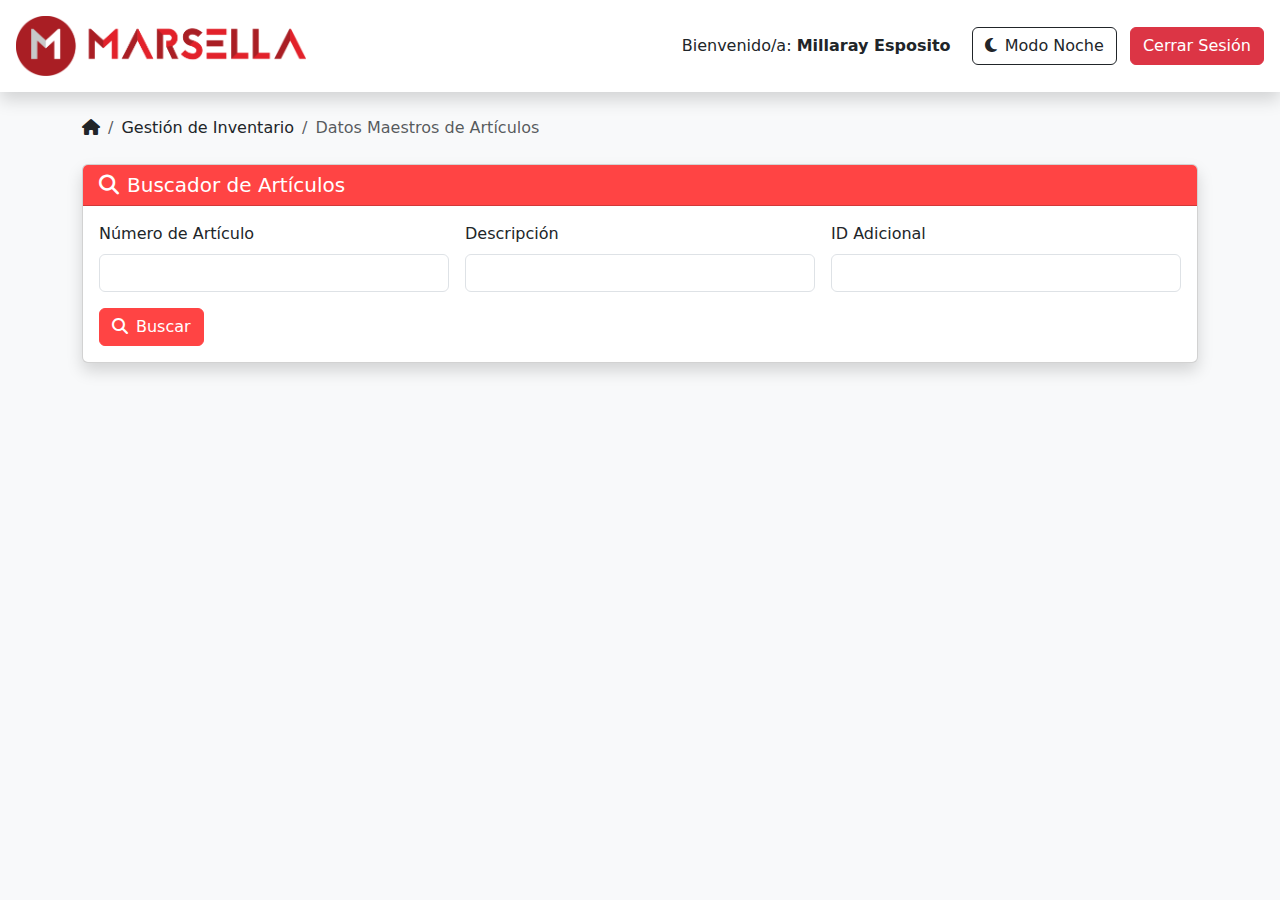
<file: datos_ma.html>
<!DOCTYPE html>
<html lang="es">
<head>
    <meta charset="utf-8">
    <meta name="viewport" content="width=device-width, initial-scale=1.0">
    <title>Datos Maestros de Artículos - Ferretería Marsella</title>

    <!-- Bootstrap -->
    <link href="https://cdn.jsdelivr.net/npm/bootstrap@5.3.0/dist/css/bootstrap.min.css" rel="stylesheet">
    <link rel="stylesheet" href="https://cdnjs.cloudflare.com/ajax/libs/animate.css/4.1.1/animate.min.css">
    <link rel="stylesheet" href="https://cdnjs.cloudflare.com/ajax/libs/font-awesome/6.4.0/css/all.min.css">

    <style>
        :root {
            --color-fondo-gris: #1a1a1a;
            --color-rojo-alerta: #ff4444;
            --color-blanco: #FFFFFF;
            --color-verde-promocion: #00C851;
            --color-negro: #121212;
            --color-gris-placeholder: #6c757d;
            --color-card-dark: #242424;
            --color-hover-dark: #2c2c2c;
        }

        body.dark-mode {
            background-color: var(--color-fondo-gris) !important;
            color: var(--color-blanco) !important;
            transition: all 0.3s ease;
        }

        .dark-mode .card {
            background-color: var(--color-card-dark) !important;
            color: var(--color-blanco) !important;
            border: 1px solid var(--color-gris-placeholder) !important;
            transition: all 0.3s ease;
        }

        .dark-mode .form-control, .dark-mode .form-select {
            background-color: var(--color-negro);
            border-color: var(--color-gris-placeholder);
            color: var(--color-blanco);
            transition: all 0.3s ease;
        }

        .dark-mode .form-control::placeholder {
            color: var(--color-blanco);
        }

        .dark-mode .form-control:focus, .dark-mode .form-select:focus {
            background-color: var(--color-negro);
            border-color: var(--color-rojo-alerta);
            box-shadow: 0 0 0 0.25rem rgba(255, 68, 68, 0.25);
        }

        .dark-mode .table {
            color: var(--color-blanco);
            transition: all 0.3s ease;
        }

        .dark-mode .bg-white {
            background-color: var(--color-card-dark) !important;
            color: var(--color-blanco) !important;
            transition: all 0.3s ease;
        }

        .dark-mode .breadcrumb-item a {
            color: var(--color-rojo-alerta) !important;
            transition: all 0.3s ease;
        }

        .dark-mode .breadcrumb-item.active {
            color: var(--color-blanco);
        }

        .dark-mode .btn-outline-dark {
            color: var(--color-blanco);
            border-color: var(--color-blanco);
            transition: all 0.3s ease;
        }

        .dark-mode .btn-outline-dark:hover {
            color: var(--color-negro);
            background-color: var(--color-blanco);
        }

        .dark-mode .table-hover tbody tr:hover {
            background-color: var(--color-hover-dark);
            transition: all 0.3s ease;
        }

        .dark-mode .footer {
            background-color: var(--color-negro) !important;
            transition: all 0.3s ease;
        }

        .dark-mode .text-dark {
            color: var(--color-blanco) !important;
        }

        .dark-mode label {
            color: var(--color-blanco);
        }

        .dark-mode .form-label {
            color: var(--color-blanco);
        }

        .bg-primary {
            background-color: var(--color-rojo-alerta) !important;
        }

        .bg-info {
            background-color: #17a2b8 !important;
        }

        .btn-primary {
            background-color: var(--color-rojo-alerta);
            border-color: var(--color-rojo-alerta);
            transition: all 0.3s ease;
        }

        .btn-primary:hover {
            background-color: #ff6666;
            border-color: #ff6666;
        }

        .btn-info {
            background-color: #17a2b8;
            border-color: #17a2b8;
            transition: all 0.3s ease;
        }

        .btn-info:hover {
            background-color: #138496;
            border-color: #138496;
        }

        .badge.bg-success {
            background-color: var(--color-verde-promocion) !important;
        }

        #resultadosBusqueda {
            display: none;
        }
    </style>
    <script>
        function toggleDarkMode() {
            const body = document.body;
            const button = document.getElementById('darkModeBtn');
            const icon = button.querySelector('i');
            
            body.classList.toggle('dark-mode');
            
            if (body.classList.contains('dark-mode')) {
                icon.classList.remove('fa-moon');
                icon.classList.add('fa-sun');
                button.innerHTML = '<i class="fas fa-sun me-2"></i>Modo Día';
                localStorage.setItem('darkMode', 'enabled');
            } else {
                icon.classList.remove('fa-sun');
                icon.classList.add('fa-moon');
                button.innerHTML = '<i class="fas fa-moon me-2"></i>Modo Noche';
                localStorage.setItem('darkMode', 'disabled');
            }
        }

        function buscarArticulos() {
            const numeroArticulo = document.getElementById('numeroArticulo').value.toLowerCase();
            const descripcion = document.getElementById('descripcion').value.toLowerCase();
            const idAdicional = document.getElementById('idAdicional').value.toLowerCase();
            
            const filasArticulos = document.getElementById('tablaArticulos').getElementsByTagName('tr');
            const filasAlmacen = document.getElementById('tablaAlmacen').getElementsByTagName('tr');
            
            // Mostrar las tablas
            document.getElementById('resultadosBusqueda').style.display = 'block';
            
            // Mapeo de artículos con sus almacenes
            const articuloAlmacen = {
                'ART001': 'ALM01',
                'ART002': 'ALM02',
                'ART003': 'ALM03'
            };
            
            for (let fila of filasArticulos) {
                const celdas = fila.getElementsByTagName('td');
                if (celdas.length > 0) {
                    const numArt = celdas[0].textContent.toLowerCase();
                    const desc = celdas[1].textContent.toLowerCase();
                    const id = celdas[4].textContent.toLowerCase();
                    
                    const coincide = (numeroArticulo === '' || numArt.includes(numeroArticulo)) &&
                                   (descripcion === '' || desc.includes(descripcion)) &&
                                   (idAdicional === '' || id.includes(idAdicional));
                    
                    fila.style.display = coincide ? '' : 'none';
                    
                    if (coincide) {
                        const codigoAlmacen = articuloAlmacen[celdas[0].textContent];
                        for (let filaAlmacen of filasAlmacen) {
                            const celdasAlmacen = filaAlmacen.getElementsByTagName('td');
                            if (celdasAlmacen.length > 0) {
                                filaAlmacen.style.display = celdasAlmacen[0].textContent === codigoAlmacen ? '' : 'none';
                            }
                        }
                    }
                }
            }
        }

        document.addEventListener('DOMContentLoaded', () => {
            const darkMode = localStorage.getItem('darkMode');
            if (darkMode === 'enabled') {
                document.body.classList.add('dark-mode');
                const button = document.getElementById('darkModeBtn');
                button.innerHTML = '<i class="fas fa-sun me-2"></i>Modo Día';
            }
        });
    </script>
</head>
<body class="bg-light">
    <header class="container-fluid bg-white text-dark p-3 shadow">
        <div class="d-flex justify-content-between align-items-center">
            <img src="img/MARSELLA (2).png" alt="Logo Ferretería Marsella" style="width: auto; height: 60px; object-fit: contain;" class="rounded animate__animated animate__fadeIn">
            <div>
                <span class="me-3">Bienvenido/a: <strong id="userName">Millaray Esposito</strong></span>
                <button onclick="toggleDarkMode()" class="btn btn-outline-dark" id="darkModeBtn"><i class="fas fa-moon me-2"></i>Modo Noche</button>
                <a href="logout.html" class="btn btn-danger ms-2">Cerrar Sesión</a>
            </div>
        </div>
    </header>

    <main class="container mt-4">
        <nav aria-label="breadcrumb" class="mb-4">
            <ol class="breadcrumb">
                <li class="breadcrumb-item"><a href="bodega.html" class="text-dark"><i class="fas fa-home"></i></a></li>
                <li class="breadcrumb-item">Gestión de Inventario</li>
                <li class="breadcrumb-item active" aria-current="page">Datos Maestros de Artículos</li>
            </ol>
        </nav>

        <div class="card shadow mb-4">
            <div class="card-header bg-primary text-white">
                <h5 class="mb-0"><i class="fas fa-search me-2"></i>Buscador de Artículos</h5>
            </div>
            <div class="card-body">
                <form class="row g-3">
                    <div class="col-md-4">
                        <label class="form-label">Número de Artículo</label>
                        <input type="text" class="form-control" id="numeroArticulo">
                    </div>
                    <div class="col-md-4">
                        <label class="form-label">Descripción</label>
                        <input type="text" class="form-control" id="descripcion">
                    </div>
                    <div class="col-md-4">
                        <label class="form-label">ID Adicional</label>
                        <input type="text" class="form-control" id="idAdicional">
                    </div>
                    <div class="col-12">
                        <button type="button" class="btn btn-primary" onclick="buscarArticulos()">
                            <i class="fas fa-search me-2"></i>Buscar
                        </button>
                    </div>
                </form>
            </div>
        </div>

        <div id="resultadosBusqueda">
            <div class="card shadow mb-4">
                <div class="card-header bg-primary text-white">
                    <h5 class="mb-0"><i class="fas fa-box me-2"></i>Información del Artículo</h5>
                </div>
                <div class="card-body">
                    <div class="table-responsive">
                        <table class="table table-hover">
                            <thead>
                                <tr>
                                    <th>Número de Artículo</th>
                                    <th>Descripción</th>
                                    <th>Código de Barras</th>
                                    <th>Fabricante</th>
                                    <th>ID Adicional</th>
                                </tr>
                            </thead>
                            <tbody id="tablaArticulos">
                                <tr>
                                    <td>ART001</td>
                                    <td>Martillo de Carpintero Stanley</td>
                                    <td>7891234567890</td>
                                    <td>Stanley</td>
                                    <td>MART-001</td>
                                </tr>
                                <tr>
                                    <td>ART002</td>
                                    <td>Sierra Circular Dewalt</td>
                                    <td>7899876543211</td>
                                    <td>Dewalt</td>
                                    <td>SIER-002</td>
                                </tr>
                                <tr>
                                    <td>ART003</td>
                                    <td>Taladro Inalámbrico Bosch</td>
                                    <td>7895678901235</td>
                                    <td>Bosch</td>
                                    <td>TALA-003</td>
                                </tr>
                            </tbody>
                        </table>
                    </div>
                </div>
            </div>

            <div class="card shadow">
                <div class="card-header bg-primary text-white">
                    <h5 class="mb-0"><i class="fas fa-warehouse me-2"></i>Información de Almacén</h5>
                </div>
                <div class="card-body">
                    <div class="table-responsive">
                        <div id="infoAlmacen">
                            <table class="table table-hover">
                                <thead>
                                    <tr>
                                        <th>Código de Almacén</th>
                                        <th>Nombre de Almacén</th>
                                        <th>Primera Ubicación</th>
                                        <th>Ubicación por Defecto</th>
                                        <th>En Stock</th>
                                        <th>Comprometido</th>
                                        <th>Pedido</th>
                                    </tr>
                                </thead>
                                <tbody id="tablaAlmacen">
                                    <tr>
                                        <td>ALM01</td>
                                        <td>Almacén Central</td>
                                        <td>A-01-01</td>
                                        <td>A-01-01</td>
                                        <td>100</td>
                                        <td>20</td>
                                        <td>50</td>
                                    </tr>
                                    <tr>
                                        <td>ALM02</td>
                                        <td>Almacén Sur</td>
                                        <td>B-01-01</td>
                                        <td>B-01-01</td>
                                        <td>75</td>
                                        <td>15</td>
                                        <td>30</td>
                                    </tr>
</file>
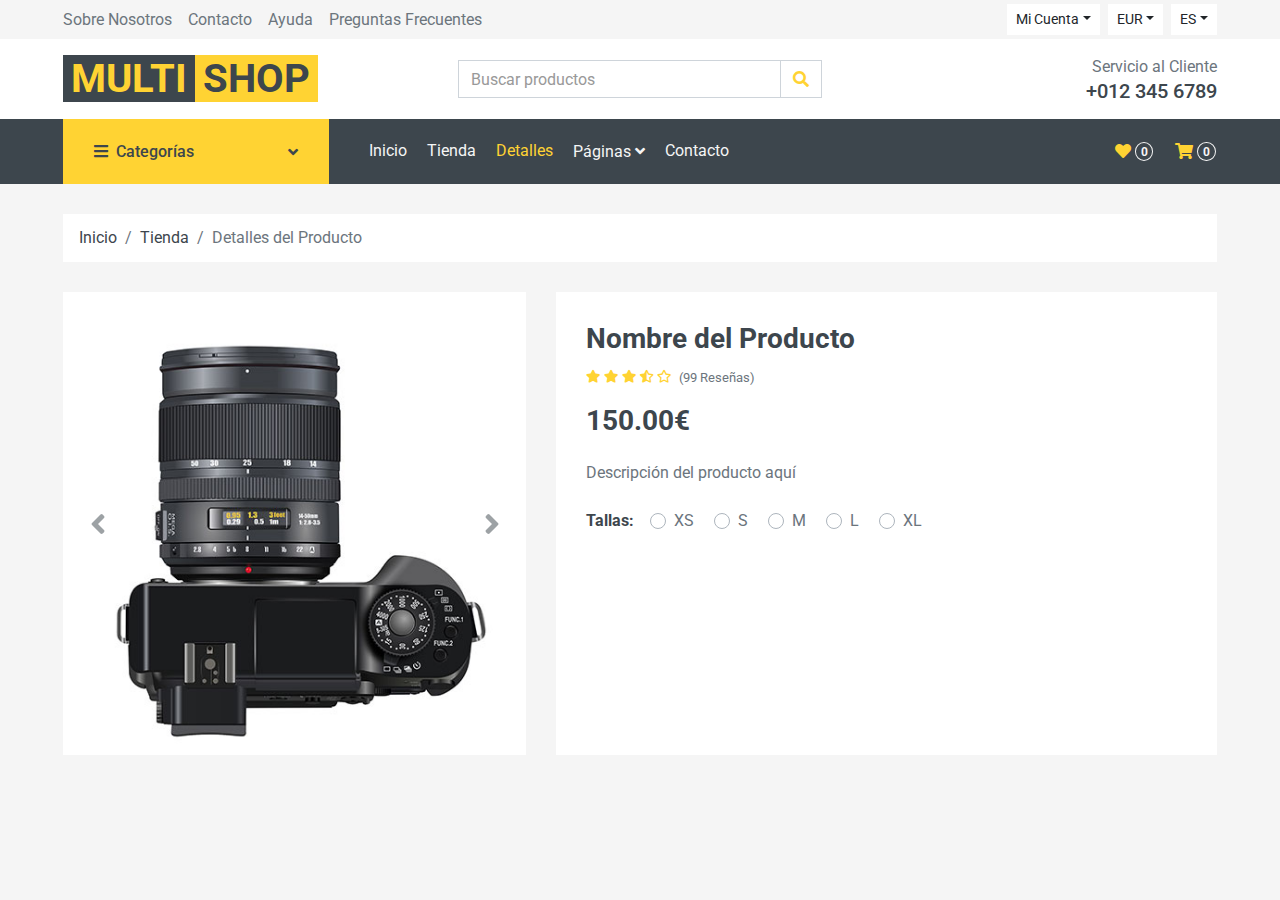
<file: detail.html>
<!DOCTYPE html>
<html lang="es">

<head>
    <meta charset="utf-8">
    <title>MultiShop - Tienda Online</title>
    <meta content="width=device-width, initial-scale=1.0" name="viewport">
    <meta content="Tienda Online" name="keywords">
    <meta content="Tienda Online" name="description">

    <!-- Favicon -->
    <link href="img/favicon.ico" rel="icon">

    <!-- Google Web Fonts -->
    <link rel="preconnect" href="https://fonts.gstatic.com">
    <link href="https://fonts.googleapis.com/css2?family=Roboto:wght@400;500;700&display=swap" rel="stylesheet">  

    <!-- Font Awesome -->
    <link href="https://cdnjs.cloudflare.com/ajax/libs/font-awesome/5.10.0/css/all.min.css" rel="stylesheet">

    <!-- Libraries Stylesheet -->
    <link href="lib/animate/animate.min.css" rel="stylesheet">
    <link href="lib/owlcarousel/assets/owl.carousel.min.css" rel="stylesheet">

    <!-- Customized Bootstrap Stylesheet -->
    <link href="css/style.css" rel="stylesheet">
</head>

<body>
    <!-- Topbar Start -->
    <div class="container-fluid">
        <div class="row bg-secondary py-1 px-xl-5">
            <div class="col-lg-6 d-none d-lg-block">
                <div class="d-inline-flex align-items-center h-100">
                    <a class="text-body mr-3" href="">Sobre Nosotros</a>
                    <a class="text-body mr-3" href="">Contacto</a>
                    <a class="text-body mr-3" href="">Ayuda</a>
                    <a class="text-body mr-3" href="">Preguntas Frecuentes</a>
                </div>
            </div>
            <div class="col-lg-6 text-center text-lg-right">
                <div class="d-inline-flex align-items-center">
                    <div class="btn-group">
                        <button type="button" class="btn btn-sm btn-light dropdown-toggle" data-toggle="dropdown">Mi Cuenta</button>
                        <div class="dropdown-menu dropdown-menu-right">
                            <button class="dropdown-item" type="button">Iniciar Sesión</button>
                            <button class="dropdown-item" type="button">Registrarse</button>
                        </div>
                    </div>
                    <div class="btn-group mx-2">
                        <button type="button" class="btn btn-sm btn-light dropdown-toggle" data-toggle="dropdown">EUR</button>
                        <div class="dropdown-menu dropdown-menu-right">
                            <button class="dropdown-item" type="button">USD</button>
                            <button class="dropdown-item" type="button">GBP</button>
                            <button class="dropdown-item" type="button">CAD</button>
                        </div>
                    </div>
                    <div class="btn-group">
                        <button type="button" class="btn btn-sm btn-light dropdown-toggle" data-toggle="dropdown">ES</button>
                        <div class="dropdown-menu dropdown-menu-right">
                            <button class="dropdown-item" type="button">EN</button>
                            <button class="dropdown-item" type="button">FR</button>
                            <button class="dropdown-item" type="button">AR</button>
                        </div>
                    </div>
                </div>
                <div class="d-inline-flex align-items-center d-block d-lg-none">
                    <a href="" class="btn px-0 ml-2">
                        <i class="fas fa-heart text-dark"></i>
                        <span class="badge text-dark border border-dark rounded-circle" style="padding-bottom: 2px;">0</span>
                    </a>
                    <a href="" class="btn px-0 ml-2">
                        <i class="fas fa-shopping-cart text-dark"></i>
                        <span class="badge text-dark border border-dark rounded-circle" style="padding-bottom: 2px;">0</span>
                    </a>
                </div>
            </div>
        </div>
        <div class="row align-items-center bg-light py-3 px-xl-5 d-none d-lg-flex">
            <div class="col-lg-4">
                <a href="" class="text-decoration-none">
                    <span class="h1 text-uppercase text-primary bg-dark px-2">Multi</span>
                    <span class="h1 text-uppercase text-dark bg-primary px-2 ml-n1">Shop</span>
                </a>
            </div>
            <div class="col-lg-4 col-6 text-left">
                <form action="">
                    <div class="input-group">
                        <input type="text" class="form-control" placeholder="Buscar productos">
                        <div class="input-group-append">
                            <span class="input-group-text bg-transparent text-primary">
                                <i class="fa fa-search"></i>
                            </span>
                        </div>
                    </div>
                </form>
            </div>
            <div class="col-lg-4 col-6 text-right">
                <p class="m-0">Servicio al Cliente</p>
                <h5 class="m-0">+012 345 6789</h5>
            </div>
        </div>
    </div>
    <!-- Topbar End -->


    <!-- Navbar Start -->
    <div class="container-fluid bg-dark mb-30">
        <div class="row px-xl-5">
            <div class="col-lg-3 d-none d-lg-block">
                <a class="btn d-flex align-items-center justify-content-between bg-primary w-100" data-toggle="collapse" href="#navbar-vertical" style="height: 65px; padding: 0 30px;">
                    <h6 class="text-dark m-0"><i class="fa fa-bars mr-2"></i>Categorías</h6>
                    <i class="fa fa-angle-down text-dark"></i>
                </a>
                <nav class="collapse position-absolute navbar navbar-vertical navbar-light align-items-start p-0 bg-light" id="navbar-vertical" style="width: calc(100% - 30px); z-index: 999;">
                    <div class="navbar-nav w-100">
                        <div class="nav-item dropdown dropright">
                            <a href="#" class="nav-link dropdown-toggle" data-toggle="dropdown">Vestidos <i class="fa fa-angle-right float-right mt-1"></i></a>
                            <div class="dropdown-menu position-absolute rounded-0 border-0 m-0">
                                <a href="" class="dropdown-item">Vestidos de Hombre</a>
                                <a href="" class="dropdown-item">Vestidos de Mujer</a>
                                <a href="" class="dropdown-item">Vestidos de Bebé</a>
                            </div>
                        </div>
                        <a href="" class="nav-item nav-link">Camisas</a>
                        <a href="" class="nav-item nav-link">Pantalones</a>
                        <a href="" class="nav-item nav-link">Trajes de Baño</a>
                        <a href="" class="nav-item nav-link">Pijamas</a>
                        <a href="" class="nav-item nav-link">Ropa Deportiva</a>
                        <a href="" class="nav-item nav-link">Monos</a>
                        <a href="" class="nav-item nav-link">Blazers</a>
                        <a href="" class="nav-item nav-link">Chaquetas</a>
                        <a href="" class="nav-item nav-link">Zapatos</a>
                    </div>
                </nav>
            </div>
            <div class="col-lg-9">
                <nav class="navbar navbar-expand-lg bg-dark navbar-dark py-3 py-lg-0 px-0">
                    <a href="" class="text-decoration-none d-block d-lg-none">
                        <span class="h1 text-uppercase text-dark bg-light px-2">Multi</span>
                        <span class="h1 text-uppercase text-light bg-primary px-2 ml-n1">Shop</span>
                    </a>
                    <button type="button" class="navbar-toggler" data-toggle="collapse" data-target="#navbarCollapse">
                        <span class="navbar-toggler-icon"></span>
                    </button>
                    <div class="collapse navbar-collapse justify-content-between" id="navbarCollapse">
                        <div class="navbar-nav mr-auto py-0">
                            <a href="index.html" class="nav-item nav-link">Inicio</a>
                            <a href="shop.html" class="nav-item nav-link">Tienda</a>
                            <a href="detail.html" class="nav-item nav-link active">Detalles</a>
                            <div class="nav-item dropdown">
                                <a href="#" class="nav-link dropdown-toggle" data-toggle="dropdown">Páginas <i class="fa fa-angle-down mt-1"></i></a>
                                <div class="dropdown-menu bg-primary rounded-0 border-0 m-0">
                                    <a href="cart.html" class="dropdown-item">Carrito</a>
                                    <a href="checkout.html" class="dropdown-item">Pagar</a>
                                </div>
                            </div>
                            <a href="contact.html" class="nav-item nav-link">Contacto</a>
                        </div>
                        <div class="navbar-nav ml-auto py-0 d-none d-lg-block">
                            <a href="" class="btn px-0">
                                <i class="fas fa-heart text-primary"></i>
                                <span class="badge text-secondary border border-secondary rounded-circle" style="padding-bottom: 2px;">0</span>
                            </a>
                            <a href="" class="btn px-0 ml-3">
                                <i class="fas fa-shopping-cart text-primary"></i>
                                <span class="badge text-secondary border border-secondary rounded-circle" style="padding-bottom: 2px;">0</span>
                            </a>
                        </div>
                    </div>
                </nav>
            </div>
        </div>
    </div>
    <!-- Navbar End -->


    <!-- Breadcrumb Start -->
    <div class="container-fluid">
        <div class="row px-xl-5">
            <div class="col-12">
                <nav class="breadcrumb bg-light mb-30">
                    <a class="breadcrumb-item text-dark" href="#">Inicio</a>
                    <a class="breadcrumb-item text-dark" href="#">Tienda</a>
                    <span class="breadcrumb-item active">Detalles del Producto</span>
                </nav>
            </div>
        </div>
    </div>
    <!-- Breadcrumb End -->


    <!-- Shop Detail Start -->
    <div class="container-fluid pb-5">
        <div class="row px-xl-5">
            <div class="col-lg-5 mb-30">
                <div id="product-carousel" class="carousel slide" data-ride="carousel">
                    <div class="carousel-inner bg-light">
                        <div class="carousel-item active">
                            <img class="w-100 h-100" src="img/product-1.jpg" alt="Imagen">
                        </div>
                        <div class="carousel-item">
                            <img class="w-100 h-100" src="img/product-2.jpg" alt="Imagen">
                        </div>
                        <div class="carousel-item">
                            <img class="w-100 h-100" src="img/product-3.jpg" alt="Imagen">
                        </div>
                        <div class="carousel-item">
                            <img class="w-100 h-100" src="img/product-4.jpg" alt="Imagen">
                        </div>
                    </div>
                    <a class="carousel-control-prev" href="#product-carousel" data-slide="prev">
                        <i class="fa fa-2x fa-angle-left text-dark"></i>
                    </a>
                    <a class="carousel-control-next" href="#product-carousel" data-slide="next">
                        <i class="fa fa-2x fa-angle-right text-dark"></i>
                    </a>
                </div>
            </div>

            <div class="col-lg-7 h-auto mb-30">
                <div class="h-100 bg-light p-30">
                    <h3>Nombre del Producto</h3>
                    <div class="d-flex mb-3">
                        <div class="text-primary mr-2">
                            <small class="fas fa-star"></small>
                            <small class="fas fa-star"></small>
                            <small class="fas fa-star"></small>
                            <small class="fas fa-star-half-alt"></small>
                            <small class="far fa-star"></small>
                        </div>
                        <small class="pt-1">(99 Reseñas)</small>
                    </div>
                    <h3 class="font-weight-semi-bold mb-4">150.00€</h3>
                    <p class="mb-4">Descripción del producto aquí</p>
                    <div class="d-flex mb-3">
                        <strong class="text-dark mr-3">Tallas:</strong>
                        <form>
                            <div class="custom-control custom-radio custom-control-inline">
                                <input type="radio" class="custom-control-input" id="size-1" name="size">
                                <label class="custom-control-label" for="size-1">XS</label>
                            </div>
                            <div class="custom-control custom-radio custom-control-inline">
                                <input type="radio" class="custom-control-input" id="size-2" name="size">
                                <label class="custom-control-label" for="size-2">S</label>
                            </div>
                            <div class="custom-control custom-radio custom-control-inline">
                                <input type="radio" class="custom-control-input" id="size-3" name="size">
                                <label class="custom-control-label" for="size-3">M</label>
                            </div>
                            <div class="custom-control custom-radio custom-control-inline">
                                <input type="radio" class="custom-control-input" id="size-4" name="size">
                                <label class="custom-control-label" for="size-4">L</label>
                            </div>
                            <div class="custom-control custom-radio custom-control-inline">
                                <input type="radio" class="custom-control-input" id="size-5" name="size">
                                <label class="custom-control-label" for="size-5">XL</label>
</file>
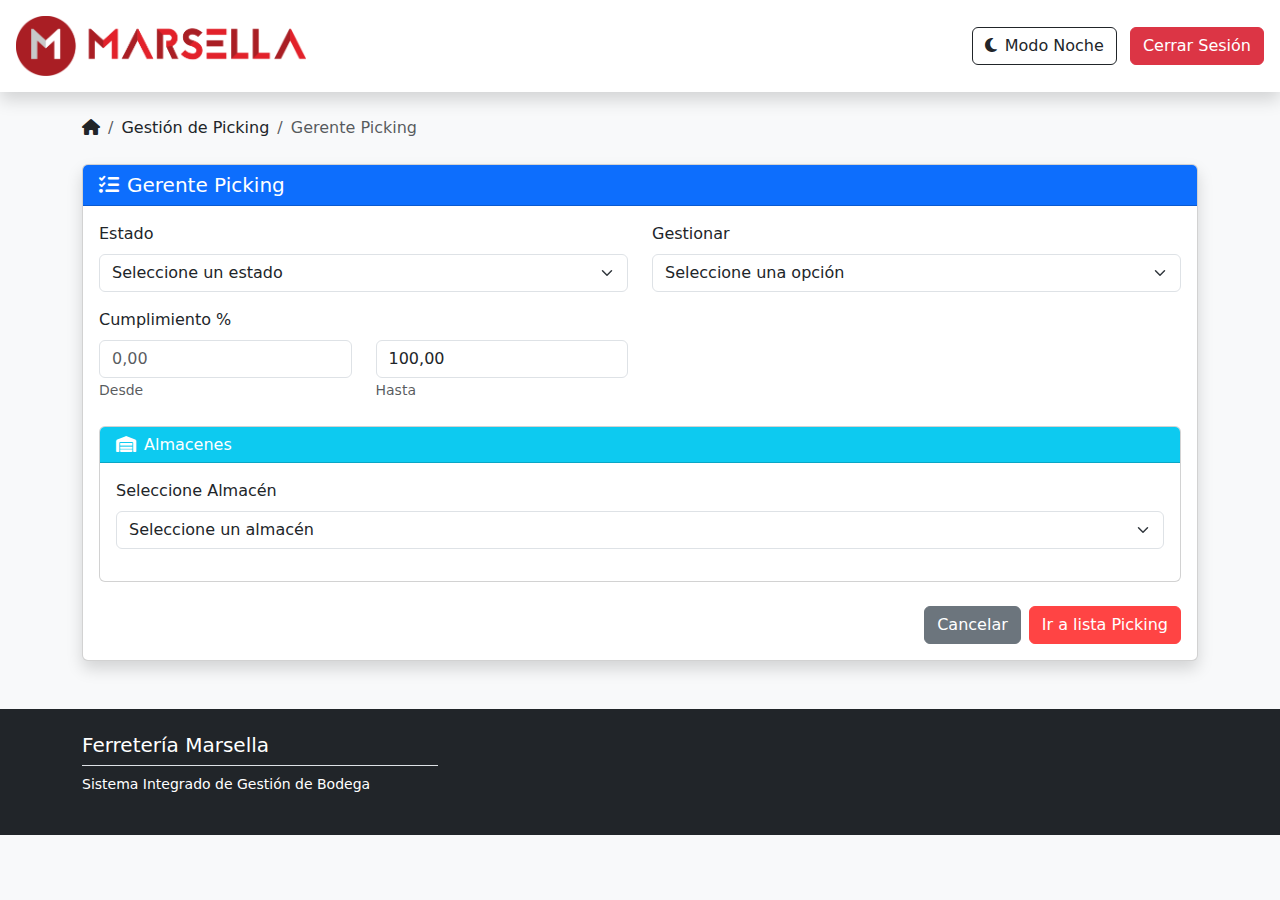
<file: gerente_picking.html>
<!DOCTYPE html>
<html lang="es">
<head>
    <meta charset="utf-8">
    <meta name="viewport" content="width=device-width, initial-scale=1.0">
    <title>Gerente Picking - Ferretería Marsella</title>

    <!-- Bootstrap -->
    <link href="https://cdn.jsdelivr.net/npm/bootstrap@5.3.0/dist/css/bootstrap.min.css" rel="stylesheet">
    <link rel="stylesheet" href="https://cdnjs.cloudflare.com/ajax/libs/animate.css/4.1.1/animate.min.css">
    <link rel="stylesheet" href="https://cdnjs.cloudflare.com/ajax/libs/font-awesome/6.4.0/css/all.min.css">

    <style>
        :root {
            --color-fondo-gris: #1a1a1a;
            --color-rojo-alerta: #ff4444;
            --color-blanco: #FFFFFF;
            --color-verde-promocion: #00C851;
            --color-negro: #121212;
            --color-gris-placeholder: #6c757d;
            --color-card-dark: #242424;
            --color-hover-dark: #2c2c2c;
        }

        body.dark-mode {
            background-color: var(--color-fondo-gris) !important;
            color: var(--color-blanco) !important;
            transition: all 0.3s ease;
        }

        .dark-mode .card {
            background-color: var(--color-card-dark) !important;
            color: var(--color-blanco) !important;
            border: 1px solid var(--color-gris-placeholder) !important;
        }

        .dark-mode .form-control, .dark-mode .form-select {
            background-color: var(--color-negro);
            border-color: var(--color-gris-placeholder);
            color: var(--color-blanco);
        }

        .btn-primary {
            background-color: var(--color-rojo-alerta);
            border-color: var(--color-rojo-alerta);
        }

        .btn-primary:hover {
            background-color: #ff6666;
            border-color: #ff6666;
        }
    </style>
</head>
<body class="bg-light">
    <header class="container-fluid bg-white text-dark p-3 shadow">
        <div class="d-flex justify-content-between align-items-center">
            <img src="img/MARSELLA (2).png" alt="Logo Ferretería Marsella" style="width: auto; height: 60px; object-fit: contain;" class="rounded animate__animated animate__fadeIn">
            <div>
                <button onclick="toggleDarkMode()" class="btn btn-outline-dark" id="darkModeBtn"><i class="fas fa-moon me-2"></i>Modo Noche</button>
                <a href="logout.html" class="btn btn-danger ms-2">Cerrar Sesión</a>
            </div>
        </div>
    </header>

    <main class="container mt-4">
        <nav aria-label="breadcrumb" class="mb-4">
            <ol class="breadcrumb">
                <li class="breadcrumb-item"><a href="bodega.html" class="text-dark"><i class="fas fa-home"></i></a></li>
                <li class="breadcrumb-item">Gestión de Picking</li>
                <li class="breadcrumb-item active" aria-current="page">Gerente Picking</li>
            </ol>
        </nav>

        <div class="card shadow mb-4">
            <div class="card-header bg-primary text-white">
                <h5 class="mb-0"><i class="fas fa-tasks me-2"></i>Gerente Picking</h5>
            </div>
            <div class="card-body">
                <form id="pickingForm" onsubmit="validarFormulario(event)">
                    <div class="row mb-3">
                        <div class="col-md-6">
                            <label class="form-label">Estado</label>
                            <select class="form-select" id="estado" required>
                                <option value="">Seleccione un estado</option>
                                <option>Abierto</option>
                                <option>Liberado</option>
                                <option>Picking efectuado</option>
                            </select>
                        </div>
                        <div class="col-md-6">
                            <label class="form-label">Gestionar</label>
                            <select class="form-select" id="gestionar" required>
                                <option value="">Seleccione una opción</option>
                                <option>Pedido de cliente</option>
                                <option>Facturas previas</option>
                            </select>
                        </div>
                    </div>

                    <div class="row mb-3">
                        <div class="col-md-6">
                            <label class="form-label">Cumplimiento %</label>
                            <div class="row">
                                <div class="col-md-6">
                                    <input type="number" class="form-control" id="cumplimientoDesde" placeholder="0,00" required min="0" max="100" step="0.01">
                                    <small class="text-muted">Desde</small>
                                </div>
                                <div class="col-md-6">
                                    <input type="text" class="form-control" value="100,00" readonly>
                                    <small class="text-muted">Hasta</small>
                                </div>
                            </div>
                        </div>
                    </div>

                    <div class="card mt-4">
                        <div class="card-header bg-info text-white">
                            <h6 class="mb-0"><i class="fas fa-warehouse me-2"></i>Almacenes</h6>
                        </div>
                        <div class="card-body">
                            <div class="row mb-3">
                                <div class="col-12">
                                    <label class="form-label">Seleccione Almacén</label>
                                    <select class="form-select" id="almacen" required>
                                        <option value="">Seleccione un almacén</option>
                                        <option value="A01">A01 - ALMACEN CENTRAL</option>
                                        <option value="A08I">A08I - ALMACEN INTERNO ANTOFAGASTA</option>
                                    </select>
                                </div>
                            </div>
                        </div>
                    </div>

                    <div class="d-flex justify-content-end mt-4">
                        <button type="button" class="btn btn-secondary me-2">Cancelar</button>
                        <button type="submit" class="btn btn-primary">Ir a lista Picking</button>
                    </div>
                </form>
            </div>
        </div>
    </main>

    <footer class="bg-dark text-white py-4 mt-5">
        <div class="container">
            <div class="row">
                <div class="col-md-4">
                    <h5 class="border-bottom pb-2">Ferretería Marsella</h5>
                    <p class="small">Sistema Integrado de Gestión de Bodega</p>
                </div>
            </div>
        </div>
    </footer>

    <script src="https://cdn.jsdelivr.net/npm/bootstrap@5.3.0/dist/js/bootstrap.bundle.min.js"></script>
    <script>
        function toggleDarkMode() {
            document.body.classList.toggle('dark-mode');
            const isDarkMode = document.body.classList.contains('dark-mode');
            localStorage.setItem('darkMode', isDarkMode);
        }

        function validarFormulario(event) {
            event.preventDefault();
            
            const estado = document.getElementById('estado').value;
            const gestionar = document.getElementById('gestionar').value;
            const cumplimientoDesde = document.getElementById('cumplimientoDesde').value;
            const almacen = document.getElementById('almacen').value;

            if (estado && gestionar && cumplimientoDesde && almacen) {
                window.location.href = 'asignar_picking.html';
            } else {
                alert('Por favor complete todos los campos requeridos');
            }
        }
    </script>
</body>
</html>
</file>
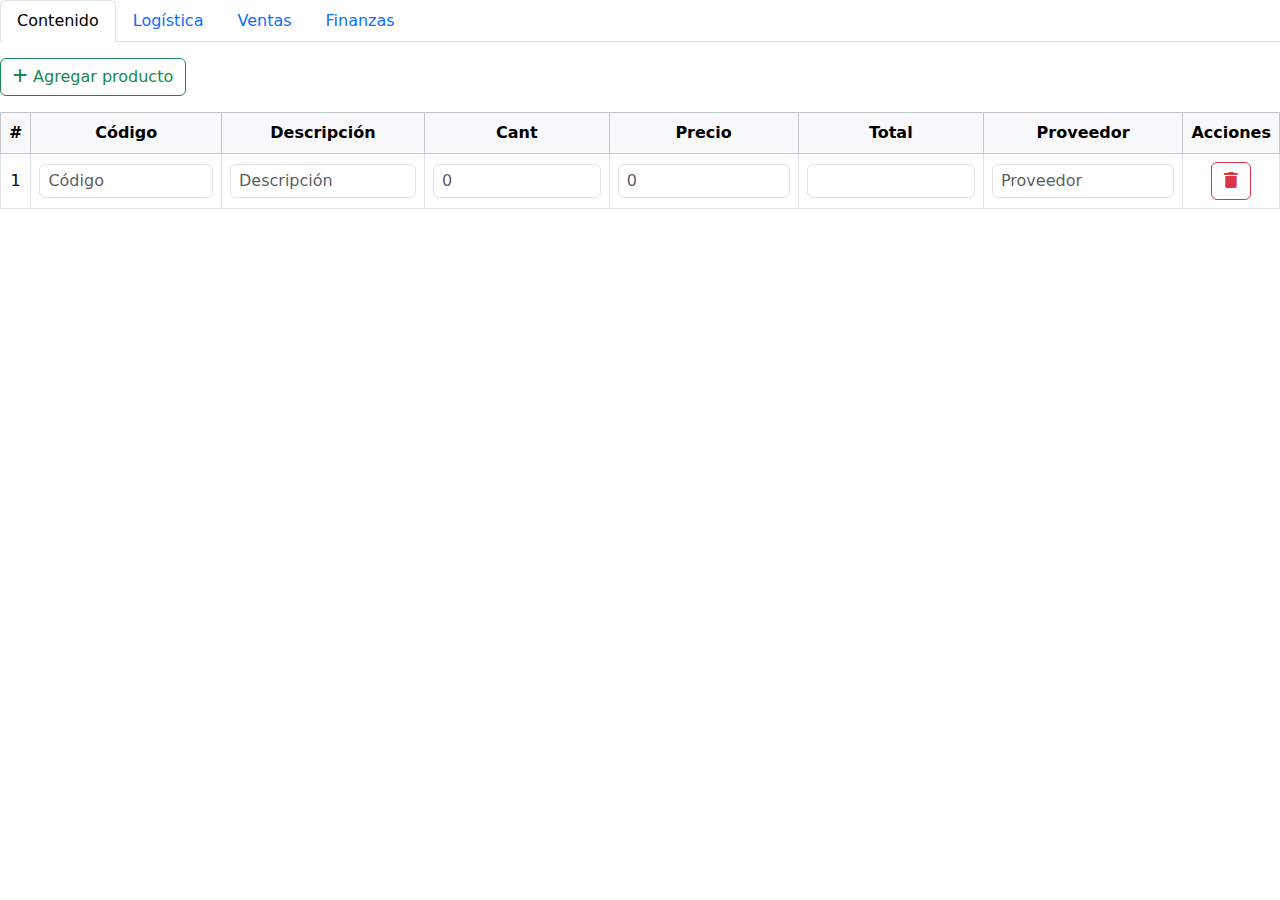
<file: orden_contenido.html>
<!DOCTYPE html>
<html lang="es">
<head>
    <meta charset="utf-8">
    <meta name="viewport" content="width=device-width, initial-scale=1.0">
    <title>Contenido Orden de Venta</title>

    <!-- Bootstrap CSS -->
    <link href="https://cdn.jsdelivr.net/npm/bootstrap@5.3.0/dist/css/bootstrap.min.css" rel="stylesheet">
    <link rel="stylesheet" href="https://cdnjs.cloudflare.com/ajax/libs/font-awesome/6.4.0/css/all.min.css">
    <style>
        .tabla-similar-sap th,
        .tabla-similar-sap td {
            vertical-align: middle;
            text-align: center;
        }
        .form-control {
            padding: 0.25rem 0.5rem;
        }

        body.dark-mode {
            background-color: #121212;
            color: #f5f5f5;
        }

        .dark-mode .table,
        .dark-mode .tabla-similar-sap,
        .dark-mode .table-responsive,
        .dark-mode .table th,
        .dark-mode .table td {
            background-color: #1f1f1f !important;
            color: #f5f5f5 !important;
            border-color: #444 !important;
        }

        .dark-mode .form-control,
        .dark-mode .form-select,
        .dark-mode input,
        .dark-mode select,
        .dark-mode textarea {
            background-color: #2a2a2a !important;
            color: #f5f5f5 !important;
            border-color: #444 !important;
        }

        .dark-mode .form-control::placeholder {
            color: #ccc;
        }

        .dark-mode .btn-outline-danger {
            color: #ff6b6b !important;
            border-color: #ff6b6b !important;
        }

        .dark-mode .btn-outline-danger:hover {
            background-color: #ff6b6b !important;
            color: #121212 !important;
        }

        .dark-mode .table-responsive {
            background-color: #1f1f1f !important;
        }

        .dark-mode .tabla-similar-sap thead {
            background-color: #2a2a2a !important;
        }

        .dark-mode .tabla-similar-sap {
            background-color: #1e1e1e !important;
        }
    </style>
</head>
<body>
    <!-- Contenido Tabs -->
    <ul class="nav nav-tabs" id="myTab" role="tablist">
        <li class="nav-item" role="presentation">
            <button class="nav-link active" id="contenido-tab" data-bs-toggle="tab" data-bs-target="#contenido" type="button" role="tab">Contenido</button>
        </li>
        <li class="nav-item" role="presentation">
            <button class="nav-link" id="logistica-tab" data-bs-toggle="tab" data-bs-target="#logistica" type="button" role="tab">Logística</button>
        </li>
        <li class="nav-item" role="presentation">
            <button class="nav-link" id="ventas-tab" data-bs-toggle="tab" data-bs-target="#ventas" type="button" role="tab">Ventas</button>
        </li>
        <li class="nav-item" role="presentation">
            <button class="nav-link" id="finanzas-tab" data-bs-toggle="tab" data-bs-target="#finanzas" type="button" role="tab">Finanzas</button>
        </li>
    </ul>

    <div class="tab-content mt-3" id="myTabContent">
        <!-- Contenido -->
        <div class="tab-pane fade show active" id="contenido" role="tabpanel">
            <button class="btn btn-outline-success mb-3" onclick="agregarFilaProducto()">
                <i class="fas fa-plus"></i> Agregar producto
            </button>
            <div class="table-responsive">
                <table class="table tabla-similar-sap table-bordered">
                    <thead class="table-light">
                        <tr>
                            <th>#</th>
                            <th>Código</th>
                            <th>Descripción</th>
                            <th>Cant</th>
                            <th>Precio</th>
                            <th>Total</th>
                            <th>Proveedor</th>
                            <th>Acciones</th>
                        </tr>
                    </thead>
                    <tbody id="tablaContenidoBody">
                        <tr>
                            <td>1</td>
                            <td><input type="text" class="form-control codigo-articulo" placeholder="Código"></td>
                            <td><input type="text" class="form-control descripcion" placeholder="Descripción"></td>
                            <td><input type="number" class="form-control cantidad" placeholder="0" oninput="recalcularTotal(this)"></td>
                            <td><input type="number" class="form-control precio" placeholder="0" oninput="recalcularTotal(this)"></td>
                            <td><input type="text" class="form-control total" readonly></td>
                            <td><input type="text" class="form-control proveedor" placeholder="Proveedor"></td>
                            <td>
                                <button class="btn btn-outline-danger" onclick="eliminarFila(this)"><i class="fas fa-trash"></i></button>
                            </td>
                        </tr>
                    </tbody>
                </table>
            </div>
        </div>

        <!-- Logística -->
        <div class="tab-pane fade" id="logistica" role="tabpanel">
            <p>Contenido de Logística</p>
        </div>

        <!-- Ventas -->
        <div class="tab-pane fade" id="ventas" role="tabpanel">
            <p>Contenido de Ventas</p>
        </div>

        <!-- Finanzas -->
        <div class="tab-pane fade" id="finanzas" role="tabpanel">
            <p>Contenido de Finanzas</p>
        </div>
    </div>

    <!-- Bootstrap Bundle con Popper -->
    <script src="https://cdn.jsdelivr.net/npm/bootstrap@5.3.0/dist/js/bootstrap.bundle.min.js"></script>

    <script>
    function recalcularTotal(input) {
        const fila = input.closest("tr");
        const cantidad = parseFloat(fila.querySelector(".cantidad").value) || 0;
        const precio = parseFloat(fila.querySelector(".precio").value) || 0;
        fila.querySelector(".total").value = (cantidad * precio).toLocaleString('es-CL');
    }

    function agregarFilaProducto() {
        const tabla = document.querySelector("#tablaContenidoBody");
        const filaOriginal = tabla.rows[0];
        const nuevaFila = filaOriginal.cloneNode(true);

        nuevaFila.querySelectorAll("input").forEach(input => input.value = "");
        tabla.appendChild(nuevaFila);
        actualizarNumeracion();
    }

    function eliminarFila(boton) {
        const fila = boton.closest("tr");
        const tabla = document.querySelector("#tablaContenidoBody");
        if (tabla.rows.length > 1) {
            fila.remove();
            actualizarNumeracion();
        } else {
            alert("Debe haber al menos una fila.");
        }
    }

    function actualizarNumeracion() {
        document.querySelectorAll("#tablaContenidoBody tr").forEach((fila, i) => {
            fila.cells[0].textContent = i + 1;
        });
    }
    </script>
</body>
</html>
</file>
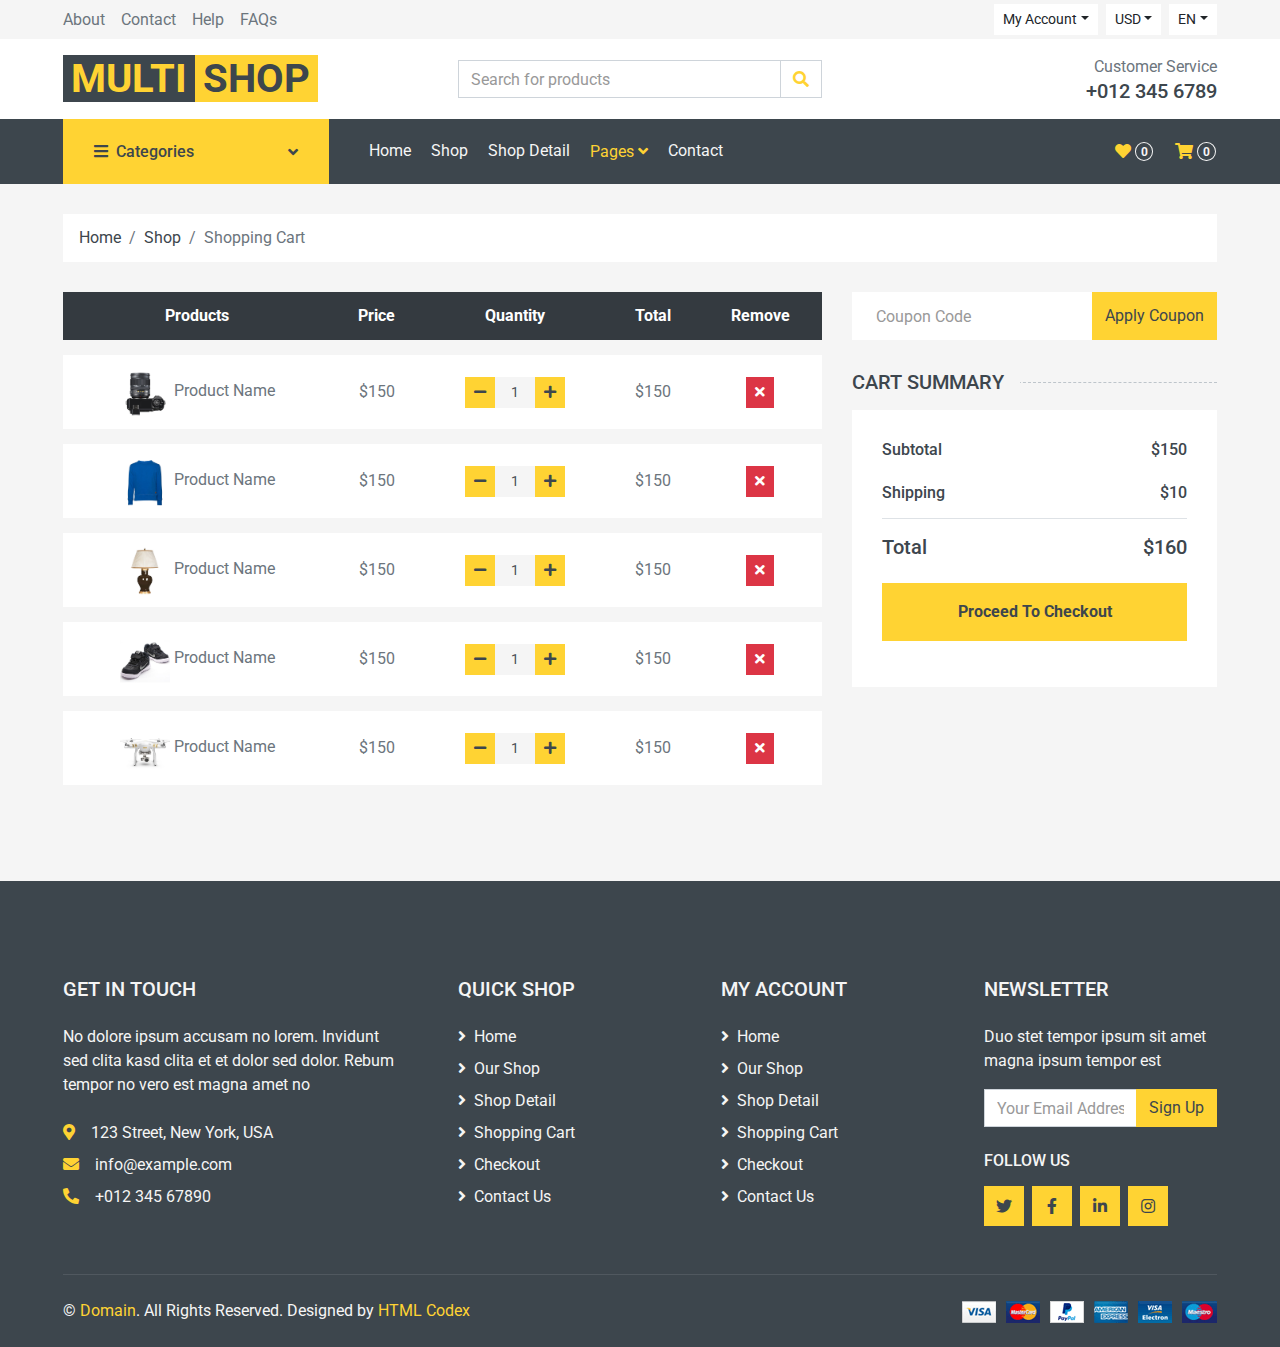
<file: productos.html>
<!DOCTYPE html>
<html lang="en">

<head>
    <meta charset="utf-8">
    <title>MultiShop - Online Shop Website Template</title>
    <meta content="width=device-width, initial-scale=1.0" name="viewport">
    <meta content="Free HTML Templates" name="keywords">
    <meta content="Free HTML Templates" name="description">

    <!-- Favicon -->
    <link href="img/favicon.ico" rel="icon">

    <!-- Google Web Fonts -->
    <link rel="preconnect" href="https://fonts.gstatic.com">
    <link href="https://fonts.googleapis.com/css2?family=Roboto:wght@400;500;700&display=swap" rel="stylesheet">  

    <!-- Font Awesome -->
    <link href="https://cdnjs.cloudflare.com/ajax/libs/font-awesome/5.10.0/css/all.min.css" rel="stylesheet">

    <!-- Libraries Stylesheet -->
    <link href="lib/animate/animate.min.css" rel="stylesheet">
    <link href="lib/owlcarousel/assets/owl.carousel.min.css" rel="stylesheet">

    <!-- Customized Bootstrap Stylesheet -->
    <link href="css/style.css" rel="stylesheet">
</head>

<body>
    <!-- Topbar Start -->
    <div class="container-fluid">
        <div class="row bg-secondary py-1 px-xl-5">
            <div class="col-lg-6 d-none d-lg-block">
                <div class="d-inline-flex align-items-center h-100">
                    <a class="text-body mr-3" href="">About</a>
                    <a class="text-body mr-3" href="">Contact</a>
                    <a class="text-body mr-3" href="">Help</a>
                    <a class="text-body mr-3" href="">FAQs</a>
                </div>
            </div>
            <div class="col-lg-6 text-center text-lg-right">
                <div class="d-inline-flex align-items-center">
                    <div class="btn-group">
                        <button type="button" class="btn btn-sm btn-light dropdown-toggle" data-toggle="dropdown">My Account</button>
                        <div class="dropdown-menu dropdown-menu-right">
                            <button class="dropdown-item" type="button">Sign in</button>
                            <button class="dropdown-item" type="button">Sign up</button>
                        </div>
                    </div>
                    <div class="btn-group mx-2">
                        <button type="button" class="btn btn-sm btn-light dropdown-toggle" data-toggle="dropdown">USD</button>
                        <div class="dropdown-menu dropdown-menu-right">
                            <button class="dropdown-item" type="button">EUR</button>
                            <button class="dropdown-item" type="button">GBP</button>
                            <button class="dropdown-item" type="button">CAD</button>
                        </div>
                    </div>
                    <div class="btn-group">
                        <button type="button" class="btn btn-sm btn-light dropdown-toggle" data-toggle="dropdown">EN</button>
                        <div class="dropdown-menu dropdown-menu-right">
                            <button class="dropdown-item" type="button">FR</button>
                            <button class="dropdown-item" type="button">AR</button>
                            <button class="dropdown-item" type="button">RU</button>
                        </div>
                    </div>
                </div>
                <div class="d-inline-flex align-items-center d-block d-lg-none">
                    <a href="" class="btn px-0 ml-2">
                        <i class="fas fa-heart text-dark"></i>
                        <span class="badge text-dark border border-dark rounded-circle" style="padding-bottom: 2px;">0</span>
                    </a>
                    <a href="" class="btn px-0 ml-2">
                        <i class="fas fa-shopping-cart text-dark"></i>
                        <span class="badge text-dark border border-dark rounded-circle" style="padding-bottom: 2px;">0</span>
                    </a>
                </div>
            </div>
        </div>
        <div class="row align-items-center bg-light py-3 px-xl-5 d-none d-lg-flex">
            <div class="col-lg-4">
                <a href="" class="text-decoration-none">
                    <span class="h1 text-uppercase text-primary bg-dark px-2">Multi</span>
                    <span class="h1 text-uppercase text-dark bg-primary px-2 ml-n1">Shop</span>
                </a>
            </div>
            <div class="col-lg-4 col-6 text-left">
                <form action="">
                    <div class="input-group">
                        <input type="text" class="form-control" placeholder="Search for products">
                        <div class="input-group-append">
                            <span class="input-group-text bg-transparent text-primary">
                                <i class="fa fa-search"></i>
                            </span>
                        </div>
                    </div>
                </form>
            </div>
            <div class="col-lg-4 col-6 text-right">
                <p class="m-0">Customer Service</p>
                <h5 class="m-0">+012 345 6789</h5>
            </div>
        </div>
    </div>
    <!-- Topbar End -->


    <!-- Navbar Start -->
    <div class="container-fluid bg-dark mb-30">
        <div class="row px-xl-5">
            <div class="col-lg-3 d-none d-lg-block">
                <a class="btn d-flex align-items-center justify-content-between bg-primary w-100" data-toggle="collapse" href="#navbar-vertical" style="height: 65px; padding: 0 30px;">
                    <h6 class="text-dark m-0"><i class="fa fa-bars mr-2"></i>Categories</h6>
                    <i class="fa fa-angle-down text-dark"></i>
                </a>
                <nav class="collapse position-absolute navbar navbar-vertical navbar-light align-items-start p-0 bg-light" id="navbar-vertical" style="width: calc(100% - 30px); z-index: 999;">
                    <div class="navbar-nav w-100">
                        <div class="nav-item dropdown dropright">
                            <a href="#" class="nav-link dropdown-toggle" data-toggle="dropdown">Dresses <i class="fa fa-angle-right float-right mt-1"></i></a>
                            <div class="dropdown-menu position-absolute rounded-0 border-0 m-0">
                                <a href="" class="dropdown-item">Men's Dresses</a>
                                <a href="" class="dropdown-item">Women's Dresses</a>
                                <a href="" class="dropdown-item">Baby's Dresses</a>
                            </div>
                        </div>
                        <a href="" class="nav-item nav-link">Shirts</a>
                        <a href="" class="nav-item nav-link">Jeans</a>
                        <a href="" class="nav-item nav-link">Swimwear</a>
                        <a href="" class="nav-item nav-link">Sleepwear</a>
                        <a href="" class="nav-item nav-link">Sportswear</a>
                        <a href="" class="nav-item nav-link">Jumpsuits</a>
                        <a href="" class="nav-item nav-link">Blazers</a>
                        <a href="" class="nav-item nav-link">Jackets</a>
                        <a href="" class="nav-item nav-link">Shoes</a>
                    </div>
                </nav>
            </div>
            <div class="col-lg-9">
                <nav class="navbar navbar-expand-lg bg-dark navbar-dark py-3 py-lg-0 px-0">
                    <a href="" class="text-decoration-none d-block d-lg-none">
                        <span class="h1 text-uppercase text-dark bg-light px-2">Multi</span>
                        <span class="h1 text-uppercase text-light bg-primary px-2 ml-n1">Shop</span>
                    </a>
                    <button type="button" class="navbar-toggler" data-toggle="collapse" data-target="#navbarCollapse">
                        <span class="navbar-toggler-icon"></span>
                    </button>
                    <div class="collapse navbar-collapse justify-content-between" id="navbarCollapse">
                        <div class="navbar-nav mr-auto py-0">
                            <a href="index.html" class="nav-item nav-link">Home</a>
                            <a href="shop.html" class="nav-item nav-link">Shop</a>
                            <a href="detail.html" class="nav-item nav-link">Shop Detail</a>
                            <div class="nav-item dropdown">
                                <a href="#" class="nav-link dropdown-toggle active" data-toggle="dropdown">Pages <i class="fa fa-angle-down mt-1"></i></a>
                                <div class="dropdown-menu bg-primary rounded-0 border-0 m-0">
                                    <a href="cart.html" class="dropdown-item active">Shopping Cart</a>
                                    <a href="checkout.html" class="dropdown-item">Checkout</a>
                                </div>
                            </div>
                            <a href="contact.html" class="nav-item nav-link">Contact</a>
                        </div>
                        <div class="navbar-nav ml-auto py-0 d-none d-lg-block">
                            <a href="" class="btn px-0">
                                <i class="fas fa-heart text-primary"></i>
                                <span class="badge text-secondary border border-secondary rounded-circle" style="padding-bottom: 2px;">0</span>
                            </a>
                            <a href="" class="btn px-0 ml-3">
                                <i class="fas fa-shopping-cart text-primary"></i>
                                <span class="badge text-secondary border border-secondary rounded-circle" style="padding-bottom: 2px;">0</span>
                            </a>
                        </div>
                    </div>
                </nav>
            </div>
        </div>
    </div>
    <!-- Navbar End -->


    <!-- Breadcrumb Start -->
    <div class="container-fluid">
        <div class="row px-xl-5">
            <div class="col-12">
                <nav class="breadcrumb bg-light mb-30">
                    <a class="breadcrumb-item text-dark" href="#">Home</a>
                    <a class="breadcrumb-item text-dark" href="#">Shop</a>
                    <span class="breadcrumb-item active">Shopping Cart</span>
                </nav>
            </div>
        </div>
    </div>
    <!-- Breadcrumb End -->


    <!-- Cart Start -->
    <div class="container-fluid">
        <div class="row px-xl-5">
            <div class="col-lg-8 table-responsive mb-5">
                <table class="table table-light table-borderless table-hover text-center mb-0">
                    <thead class="thead-dark">
                        <tr>
                            <th>Products</th>
                            <th>Price</th>
                            <th>Quantity</th>
                            <th>Total</th>
                            <th>Remove</th>
                        </tr>
                    </thead>
                    <tbody class="align-middle">
                        <tr>
                            <td class="align-middle"><img src="img/product-1.jpg" alt="" style="width: 50px;"> Product Name</td>
                            <td class="align-middle">$150</td>
                            <td class="align-middle">
                                <div class="input-group quantity mx-auto" style="width: 100px;">
                                    <div class="input-group-btn">
                                        <button class="btn btn-sm btn-primary btn-minus" >
                                        <i class="fa fa-minus"></i>
                                        </button>
                                    </div>
                                    <input type="text" class="form-control form-control-sm bg-secondary border-0 text-center" value="1">
                                    <div class="input-group-btn">
                                        <button class="btn btn-sm btn-primary btn-plus">
                                            <i class="fa fa-plus"></i>
                                        </button>
                                    </div>
                                </div>
                            </td>
                            <td class="align-middle">$150</td>
                            <td class="align-middle"><button class="btn btn-sm btn-danger"><i class="fa fa-times"></i></button></td>
                        </tr>
                        <tr>
                            <td class="align-middle"><img src="img/product-2.jpg" alt="" style="width: 50px;"> Product Name</td>
                            <td class="align-middle">$150</td>
                            <td class="align-middle">
                                <div class="input-group quantity mx-auto" style="width: 100px;">
                                    <div class="input-group-btn">
                                        <button class="btn btn-sm btn-primary btn-minus" >
                                        <i class="fa fa-minus"></i>
                                        </button>
                                    </div>
                                    <input type="text" class="form-control form-control-sm bg-secondary border-0 text-center" value="1">
                                    <div class="input-group-btn">
                                        <button class="btn btn-sm btn-primary btn-plus">
                                            <i class="fa fa-plus"></i>
                                        </button>
                                    </div>
                                </div>
                            </td>
                            <td class="align-middle">$150</td>
                            <td class="align-middle"><button class="btn btn-sm btn-danger"><i class="fa fa-times"></i></button></td>
                        </tr>
                        <tr>
                            <td class="align-middle"><img src="img/product-3.jpg" alt="" style="width: 50px;"> Product Name</td>
                            <td class="align-middle">$150</td>
                            <td class="align-middle">
                                <div class="input-group quantity mx-auto" style="width: 100px;">
                                    <div class="input-group-btn">
                                        <button class="btn btn-sm btn-primary btn-minus" >
                                        <i class="fa fa-minus"></i>
                                        </button>
                                    </div>
                                    <input type="text" class="form-control form-control-sm bg-secondary border-0 text-center" value="1">
                                    <div class="input-group-btn">
                                        <button class="btn btn-sm btn-primary btn-plus">
                                            <i class="fa fa-plus"></i>
                                        </button>
                                    </div>
                                </div>
                            </td>
                            <td class="align-middle">$150</td>
                            <td class="align-middle"><button class="btn btn-sm btn-danger"><i class="fa fa-times"></i></button></td>
                        </tr>
                        <tr>
                            <td class="align-middle"><img src="img/product-4.jpg" alt="" style="width: 50px;"> Product Name</td>
                            <td class="align-middle">$150</td>
                            <td class="align-middle">
                                <div class="input-group quantity mx-auto" style="width: 100px;">
                                    <div class="input-group-btn">
                                        <button class="btn btn-sm btn-primary btn-minus" >
                                        <i class="fa fa-minus"></i>
                                        </button>
                                    </div>
                                    <input type="text" class="form-control form-control-sm bg-secondary border-0 text-center" value="1">
                                    <div class="input-group-btn">
                                        <button class="btn btn-sm btn-primary btn-plus">
                                            <i class="fa fa-plus"></i>
                                        </button>
                                    </div>
                                </div>
                            </td>
                            <td class="align-middle">$150</td>
                            <td class="align-middle"><button class="btn btn-sm btn-danger"><i class="fa fa-times"></i></button></td>
                        </tr>
                        <tr>
                            <td class="align-middle"><img src="img/product-5.jpg" alt="" style="width: 50px;"> Product Name</td>
                            <td class="align-middle">$150</td>
                            <td class="align-middle">
                                <div class="input-group quantity mx-auto" style="width: 100px;">
                                    <div class="input-group-btn">
                                        <button class="btn btn-sm btn-primary btn-minus" >
                                        <i class="fa fa-minus"></i>
                                        </button>
                                    </div>
                                    <input type="text" class="form-control form-control-sm bg-secondary border-0 text-center" value="1">
                                    <div class="input-group-btn">
                                        <button class="btn btn-sm btn-primary btn-plus">
                                            <i class="fa fa-plus"></i>
                                        </button>
                                    </div>
                                </div>
                            </td>
                            <td class="align-middle">$150</td>
                            <td class="align-middle"><button class="btn btn-sm btn-danger"><i class="fa fa-times"></i></button></td>
                        </tr>
                    </tbody>
                </table>
            </div>
            <div class="col-lg-4">
                <form class="mb-30" action="">
                    <div class="input-group">
                        <input type="text" class="form-control border-0 p-4" placeholder="Coupon Code">
                        <div class="input-group-append">
                            <button class="btn btn-primary">Apply Coupon</button>
                        </div>
                    </div>
                </form>
                <h5 class="section-title position-relative text-uppercase mb-3"><span class="bg-secondary pr-3">Cart Summary</span></h5>
                <div class="bg-light p-30 mb-5">
                    <div class="border-bottom pb-2">
                        <div class="d-flex justify-content-between mb-3">
                            <h6>Subtotal</h6>
                            <h6>$150</h6>
                        </div>
                        <div class="d-flex justify-content-between">
                            <h6 class="font-weight-medium">Shipping</h6>
                            <h6 class="font-weight-medium">$10</h6>
                        </div>
                    </div>
                    <div class="pt-2">
                        <div class="d-flex justify-content-between mt-2">
                            <h5>Total</h5>
                            <h5>$160</h5>
                        </div>
                        <button class="btn btn-block btn-primary font-weight-bold my-3 py-3">Proceed To Checkout</button>
                    </div>
                </div>
            </div>
        </div>
    </div>
    <!-- Cart End -->


    <!-- Footer Start -->
    <div class="container-fluid bg-dark text-secondary mt-5 pt-5">
        <div class="row px-xl-5 pt-5">
            <div class="col-lg-4 col-md-12 mb-5 pr-3 pr-xl-5">
                <h5 class="text-secondary text-uppercase mb-4">Get In Touch</h5>
                <p class="mb-4">No dolore ipsum accusam no lorem. Invidunt sed clita kasd clita et et dolor sed dolor. Rebum tempor no vero est magna amet no</p>
                <p class="mb-2"><i class="fa fa-map-marker-alt text-primary mr-3"></i>123 Street, New York, USA</p>
                <p class="mb-2"><i class="fa fa-envelope text-primary mr-3"></i>info@example.com</p>
                <p class="mb-0"><i class="fa fa-phone-alt text-primary mr-3"></i>+012 345 67890</p>
            </div>
            <div class="col-lg-8 col-md-12">
                <div class="row">
                    <div class="col-md-4 mb-5">
                        <h5 class="text-secondary text-uppercase mb-4">Quick Shop</h5>
                        <div class="d-flex flex-column justify-content-start">
                            <a class="text-secondary mb-2" href="#"><i class="fa fa-angle-right mr-2"></i>Home</a>
                            <a class="text-secondary mb-2" href="#"><i class="fa fa-angle-right mr-2"></i>Our Shop</a>
                            <a class="text-secondary mb-2" href="#"><i class="fa fa-angle-right mr-2"></i>Shop Detail</a>
                            <a class="text-secondary mb-2" href="#"><i class="fa fa-angle-right mr-2"></i>Shopping Cart</a>
                            <a class="text-secondary mb-2" href="#"><i class="fa fa-angle-right mr-2"></i>Checkout</a>
                            <a class="text-secondary" href="#"><i class="fa fa-angle-right mr-2"></i>Contact Us</a>
                        </div>
                    </div>
                    <div class="col-md-4 mb-5">
                        <h5 class="text-secondary text-uppercase mb-4">My Account</h5>
                        <div class="d-flex flex-column justify-content-start">
                            <a class="text-secondary mb-2" href="#"><i class="fa fa-angle-right mr-2"></i>Home</a>
                            <a class="text-secondary mb-2" href="#"><i class="fa fa-angle-right mr-2"></i>Our Shop</a>
                            <a class="text-secondary mb-2" href="#"><i class="fa fa-angle-right mr-2"></i>Shop Detail</a>
                            <a class="text-secondary mb-2" href="#"><i class="fa fa-angle-right mr-2"></i>Shopping Cart</a>
                            <a class="text-secondary mb-2" href="#"><i class="fa fa-angle-right mr-2"></i>Checkout</a>
                            <a class="text-secondary" href="#"><i class="fa fa-angle-right mr-2"></i>Contact Us</a>
                        </div>
                    </div>
                    <div class="col-md-4 mb-5">
                        <h5 class="text-secondary text-uppercase mb-4">Newsletter</h5>
                        <p>Duo stet tempor ipsum sit amet magna ipsum tempor est</p>
                        <form action="">
                            <div class="input-group">
                                <input type="text" class="form-control" placeholder="Your Email Address">
                                <div class="input-group-append">
                                    <button class="btn btn-primary">Sign Up</button>
                                </div>
                            </div>
                        </form>
                        <h6 class="text-secondary text-uppercase mt-4 mb-3">Follow Us</h6>
                        <div class="d-flex">
                            <a class="btn btn-primary btn-square mr-2" href="#"><i class="fab fa-twitter"></i></a>
                            <a class="btn btn-primary btn-square mr-2" href="#"><i class="fab fa-facebook-f"></i></a>
                            <a class="btn btn-primary btn-square mr-2" href="#"><i class="fab fa-linkedin-in"></i></a>
                            <a class="btn btn-primary btn-square" href="#"><i class="fab fa-instagram"></i></a>
                        </div>
                    </div>
                </div>
            </div>
        </div>
        <div class="row border-top mx-xl-5 py-4" style="border-color: rgba(256, 256, 256, .1) !important;">
            <div class="col-md-6 px-xl-0">
                <p class="mb-md-0 text-center text-md-left text-secondary">
                    &copy; <a class="text-primary" href="#">Domain</a>. All Rights Reserved. Designed
                    by
                    <a class="text-primary" href="https://htmlcodex.com">HTML Codex</a>
                </p>
            </div>
            <div class="col-md-6 px-xl-0 text-center text-md-right">
                <img class="img-fluid" src="img/payments.png" alt="">
            </div>
        </div>
    </div>
    <!-- Footer End -->


    <!-- Back to Top -->
    <a href="#" class="btn btn-primary back-to-top"><i class="fa fa-angle-double-up"></i></a>


    <!-- JavaScript Libraries -->
    <script src="https://code.jquery.com/jquery-3.4.1.min.js"></script>
    <script src="https://stackpath.bootstrapcdn.com/bootstrap/4.4.1/js/bootstrap.bundle.min.js"></script>
    <script src="lib/easing/easing.min.js"></script>
    <script src="lib/owlcarousel/owl.carousel.min.js"></script>

    <!-- Contact Javascript File -->
    <script src="mail/jqBootstrapValidation.min.js"></script>
    <script src="mail/contact.js"></script>

    <!-- Template Javascript -->
    <script src="js/main.js"></script>
</body>

</html>
</file>
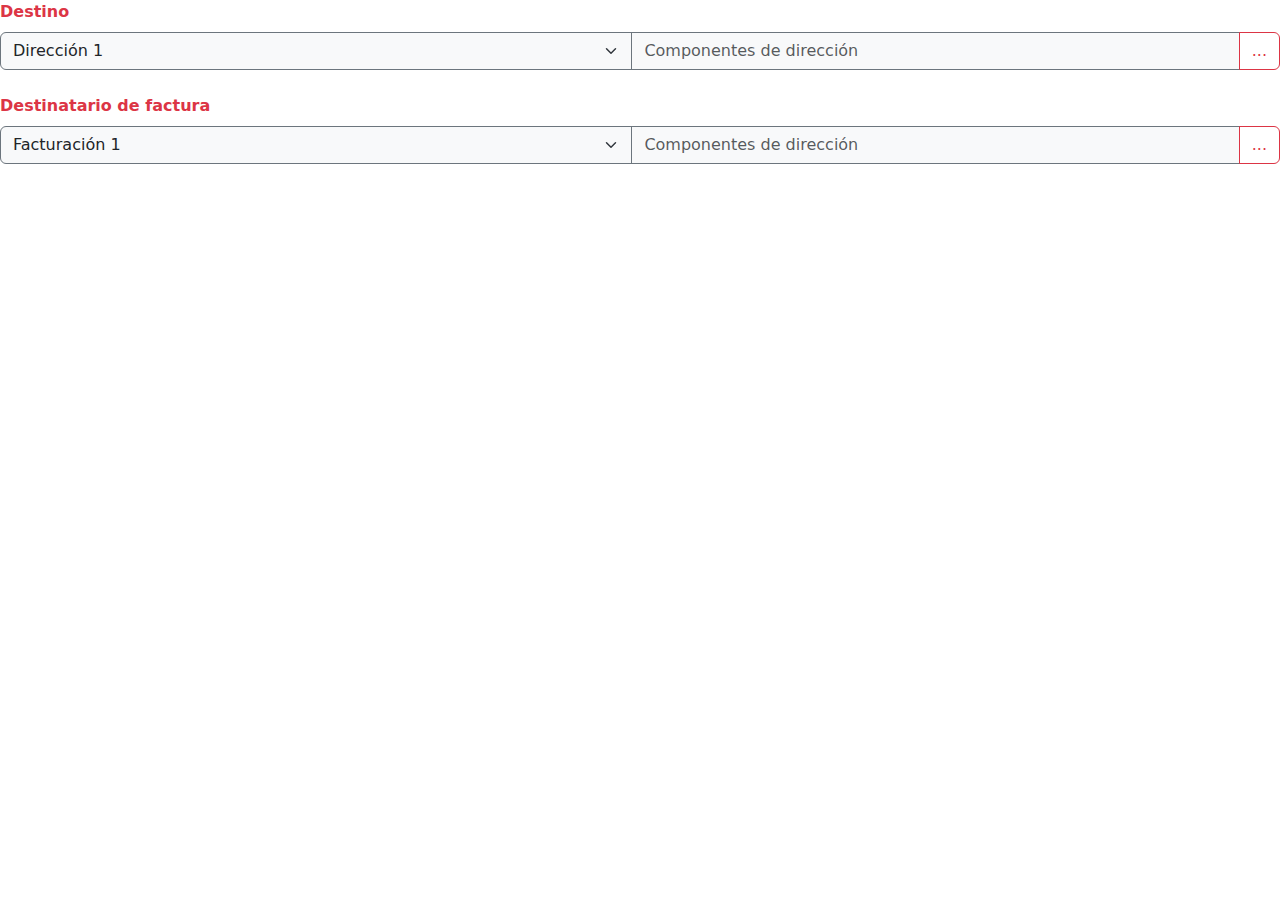
<file: prueba.html>
<!DOCTYPE html>
<html lang="es">
<head>
    <meta charset="utf-8">
    <meta name="viewport" content="width=device-width, initial-scale=1.0">
    <title>Sistema de Ventas - Ferretería Marsella</title>

    <!-- Bootstrap -->
    <link href="https://cdn.jsdelivr.net/npm/bootstrap@5.3.0/dist/css/bootstrap.min.css" rel="stylesheet">
    <link rel="stylesheet" href="https://cdnjs.cloudflare.com/ajax/libs/animate.css/4.1.1/animate.min.css">
    <link rel="stylesheet" href="https://cdnjs.cloudflare.com/ajax/libs/font-awesome/6.4.0/css/all.min.css">
</head>
<body>
    <!-- Logística -->
    <div class="tab-pane fade show active" id="logistica">
        <div class="row">
            <div class="col-md-12">
                <!-- Módulo Destino -->
                <div class="mb-4">
                    <label class="form-label fw-bold text-danger">Destino</label>
                    <div class="input-group">
                        <select class="form-select border-secondary" style="background-color: #f8f9fa;">
                            <option>Dirección 1</option>
                            <option>Dirección 2</option>
                        </select>
                        <input type="text" class="form-control border-secondary" placeholder="Componentes de dirección" style="background-color: #f8f9fa;">
                        <button class="btn btn-outline-danger" type="button" data-bs-toggle="modal" data-bs-target="#modalDireccionDestino" data-bs-backdrop="static">...</button>
                    </div>
                </div>

                <!-- Módulo Destinatario de Factura -->
                <div class="mb-4">
                    <label class="form-label fw-bold text-danger">Destinatario de factura</label>
                    <div class="input-group">
                        <select class="form-select border-secondary" style="background-color: #f8f9fa;">
                            <option>Facturación 1</option>
                            <option>Facturación 2</option>
                        </select>
                        <input type="text" class="form-control border-secondary" placeholder="Componentes de dirección " style="background-color: #f8f9fa;">
                        <button class="btn btn-outline-danger" type="button" data-bs-toggle="modal" data-bs-target="#modalDireccionFacturacion" data-bs-backdrop="static">...</button>
                    </div>
                </div>
            </div>
        </div>
    </div>

    <!-- Modal Destino -->
    <div class="modal fade" id="modalDireccionDestino" tabindex="-1" aria-labelledby="modalDireccionDestinoLabel" aria-hidden="true">
        <div class="modal-dialog modal-dialog-centered">
            <div class="modal-content">
                <div class="modal-header">
                    <h5 class="modal-title" id="modalDireccionDestinoLabel">Dirección del Destino</h5>
                    <button type="button" class="btn-close" data-bs-dismiss="modal" aria-label="Close"></button>
                </div>
                <div class="modal-body">
                    <!-- Formulario de dirección -->
                    <form>
                        <div class="mb-3">
                            <label for="calleDestino" class="form-label">Calle/Apartado de correos</label>
                            <input type="text" class="form-control border-secondary" id="calleDestino" placeholder="Escribir aquí">
                        </div>
                        <div class="mb-3">
                            <label for="numeroCalleDestino" class="form-label">Número de la calle</label>
                            <input type="text" class="form-control border-secondary" id="numeroCalleDestino" placeholder="Escribir aquí">
                        </div>
                    </form>
                </div>
                <div class="modal-footer">
                    <button type="button" class="btn btn-secondary" data-bs-dismiss="modal">Cerrar</button>
                    <button type="button" class="btn btn-danger">Guardar</button>
                </div>
            </div>
        </div>
    </div>

    <!-- Modal Facturación -->
    <div class="modal fade" id="modalDireccionFacturacion" tabindex="-1" aria-labelledby="modalDireccionFacturacionLabel" aria-hidden="true">
        <div class="modal-dialog modal-dialog-centered">
            <div class="modal-content">
                <div class="modal-header">
                    <h5 class="modal-title" id="modalDireccionFacturacionLabel">Dirección del Destinatario de Factura</h5>
                    <button type="button" class="btn-close" data-bs-dismiss="modal" aria-label="Close"></button>
                </div>
                <div class="modal-body">
                    <!-- Formulario de dirección de facturación -->
                    <form>
                        <div class="mb-3">
                            <label for="calleFacturacion" class="form-label">Calle/Apartado de correos</label>
                            <input type="text" class="form-control border-secondary" id="calleFacturacion" placeholder="Escribir aquí">
                        </div>
                        <div class="mb-3">
                            <label for="numeroCalleFacturacion" class="form-label">Número de la calle</label>
                            <input type="text" class="form-control border-secondary" id="numeroCalleFacturacion" placeholder="Escribir aquí">
                        </div>
                    </form>
                </div>
                <div class="modal-footer">
                    <button type="button" class="btn btn-secondary" data-bs-dismiss="modal">Cerrar</button>
                    <button type="button" class="btn btn-danger">Guardar</button>
                </div>
            </div>
        </div>
    </div>

    <!-- Scripts -->
    <script src="https://cdn.jsdelivr.net/npm/bootstrap@5.3.0/dist/js/bootstrap.bundle.min.js"></script>
</body>
</html>
</file>
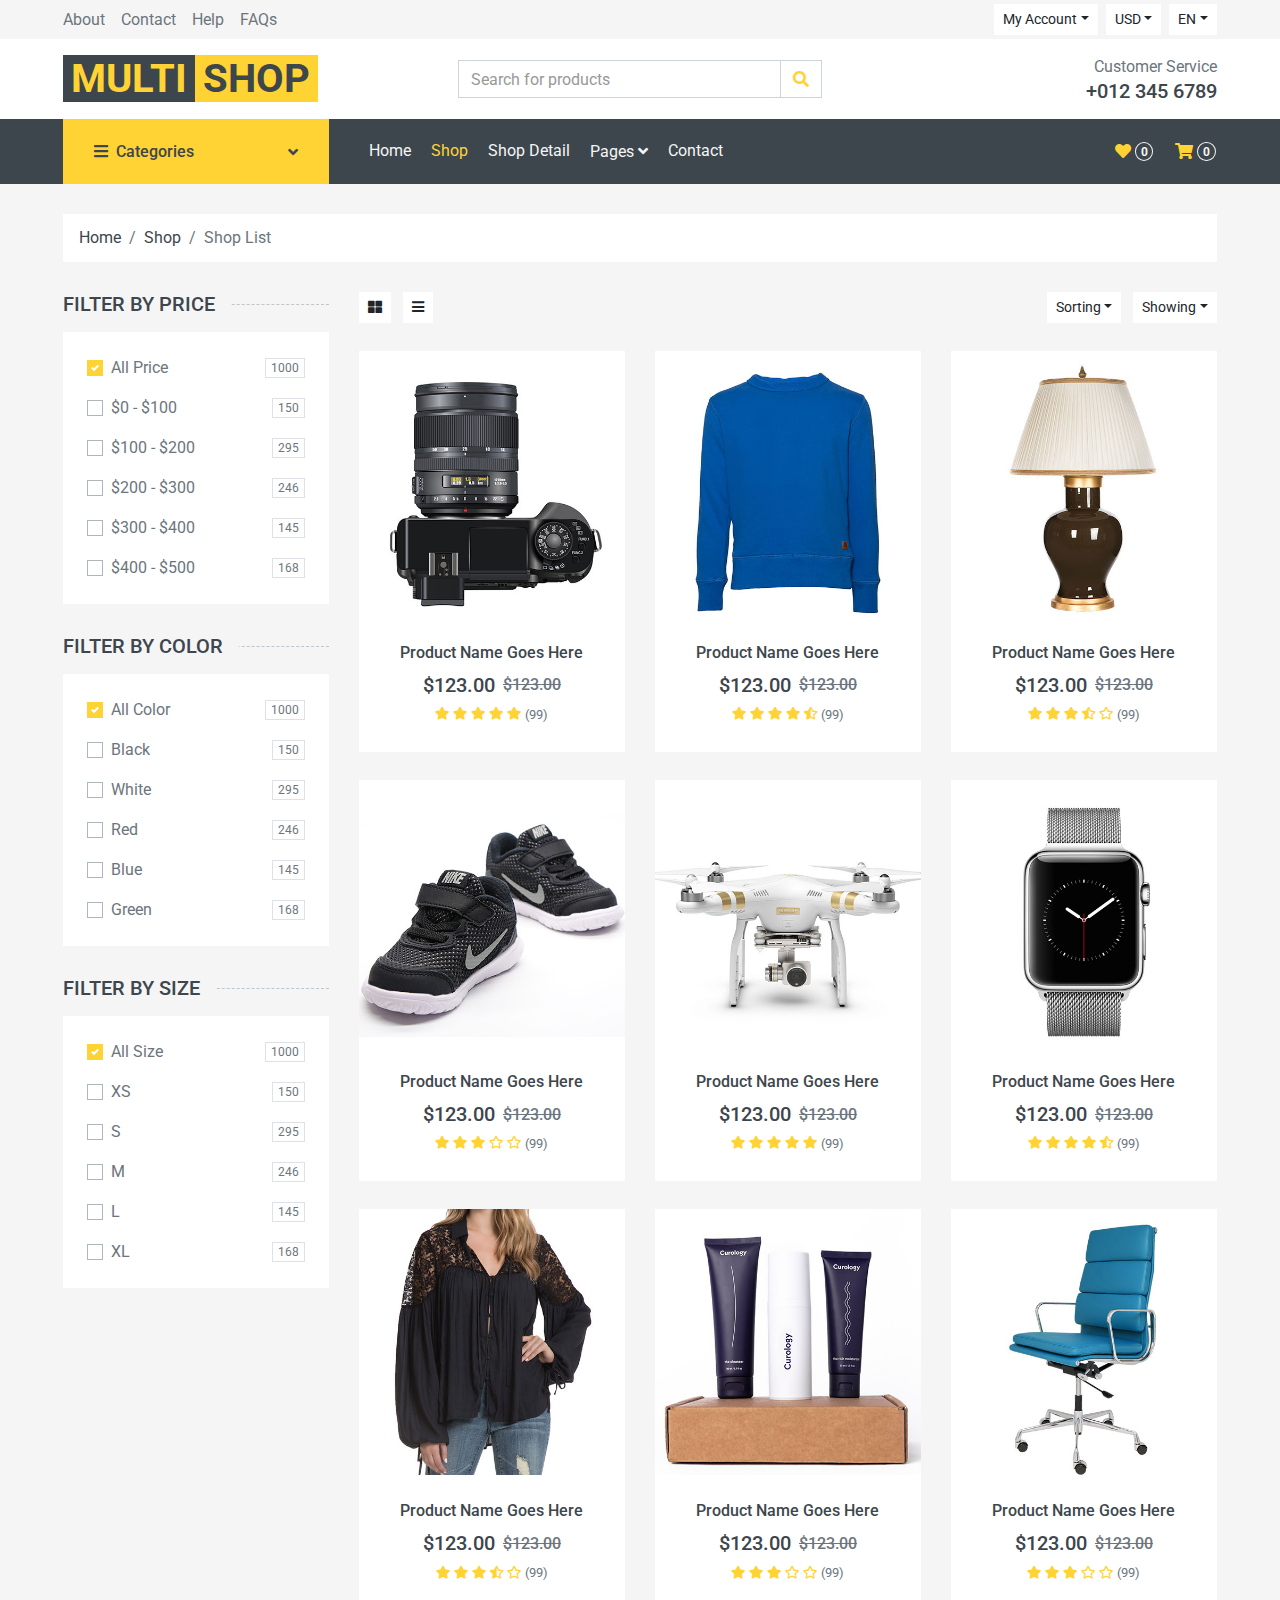
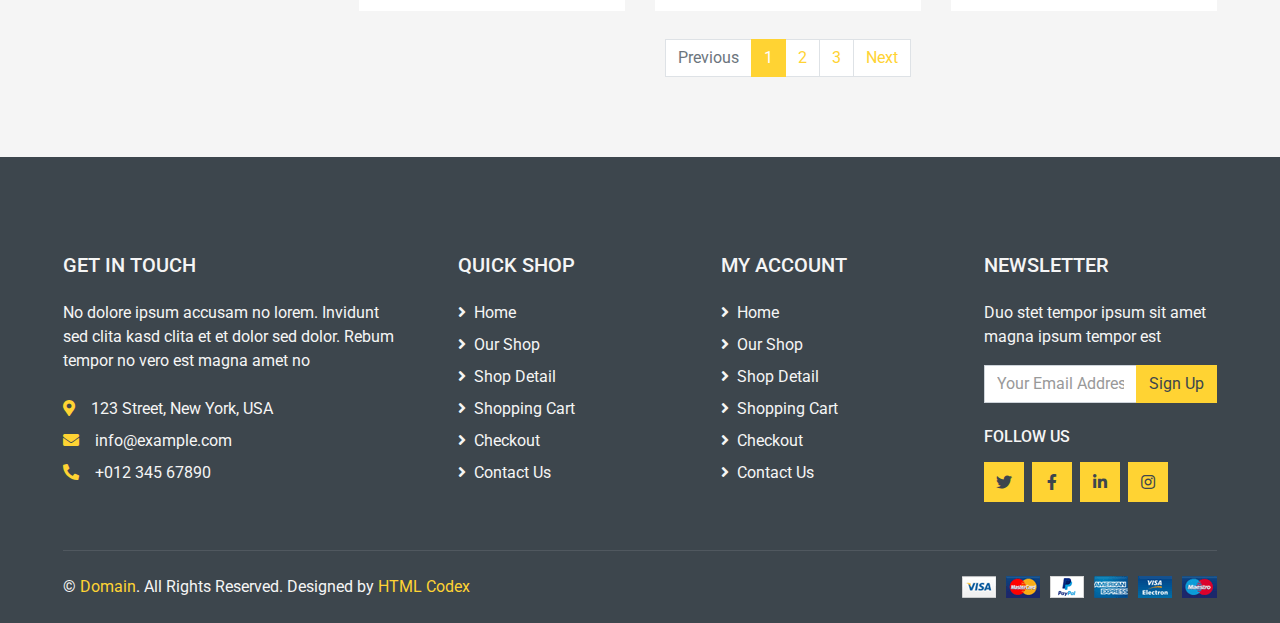
<file: shop.html>
<!DOCTYPE html>
<html lang="en">

<head>
    <meta charset="utf-8">
    <title>MultiShop - Online Shop Website Template</title>
    <meta content="width=device-width, initial-scale=1.0" name="viewport">
    <meta content="Free HTML Templates" name="keywords">
    <meta content="Free HTML Templates" name="description">

    <!-- Favicon -->
    <link href="img/favicon.ico" rel="icon">

    <!-- Google Web Fonts -->
    <link rel="preconnect" href="https://fonts.gstatic.com">
    <link href="https://fonts.googleapis.com/css2?family=Roboto:wght@400;500;700&display=swap" rel="stylesheet">  

    <!-- Font Awesome -->
    <link href="https://cdnjs.cloudflare.com/ajax/libs/font-awesome/5.10.0/css/all.min.css" rel="stylesheet">

    <!-- Libraries Stylesheet -->
    <link href="lib/animate/animate.min.css" rel="stylesheet">
    <link href="lib/owlcarousel/assets/owl.carousel.min.css" rel="stylesheet">

    <!-- Customized Bootstrap Stylesheet -->
    <link href="css/style.css" rel="stylesheet">
</head>

<body>
    <!-- Topbar Start -->
    <div class="container-fluid">
        <div class="row bg-secondary py-1 px-xl-5">
            <div class="col-lg-6 d-none d-lg-block">
                <div class="d-inline-flex align-items-center h-100">
                    <a class="text-body mr-3" href="">About</a>
                    <a class="text-body mr-3" href="">Contact</a>
                    <a class="text-body mr-3" href="">Help</a>
                    <a class="text-body mr-3" href="">FAQs</a>
                </div>
            </div>
            <div class="col-lg-6 text-center text-lg-right">
                <div class="d-inline-flex align-items-center">
                    <div class="btn-group">
                        <button type="button" class="btn btn-sm btn-light dropdown-toggle" data-toggle="dropdown">My Account</button>
                        <div class="dropdown-menu dropdown-menu-right">
                            <button class="dropdown-item" type="button">Sign in</button>
                            <button class="dropdown-item" type="button">Sign up</button>
                        </div>
                    </div>
                    <div class="btn-group mx-2">
                        <button type="button" class="btn btn-sm btn-light dropdown-toggle" data-toggle="dropdown">USD</button>
                        <div class="dropdown-menu dropdown-menu-right">
                            <button class="dropdown-item" type="button">EUR</button>
                            <button class="dropdown-item" type="button">GBP</button>
                            <button class="dropdown-item" type="button">CAD</button>
                        </div>
                    </div>
                    <div class="btn-group">
                        <button type="button" class="btn btn-sm btn-light dropdown-toggle" data-toggle="dropdown">EN</button>
                        <div class="dropdown-menu dropdown-menu-right">
                            <button class="dropdown-item" type="button">FR</button>
                            <button class="dropdown-item" type="button">AR</button>
                            <button class="dropdown-item" type="button">RU</button>
                        </div>
                    </div>
                </div>
                <div class="d-inline-flex align-items-center d-block d-lg-none">
                    <a href="" class="btn px-0 ml-2">
                        <i class="fas fa-heart text-dark"></i>
                        <span class="badge text-dark border border-dark rounded-circle" style="padding-bottom: 2px;">0</span>
                    </a>
                    <a href="" class="btn px-0 ml-2">
                        <i class="fas fa-shopping-cart text-dark"></i>
                        <span class="badge text-dark border border-dark rounded-circle" style="padding-bottom: 2px;">0</span>
                    </a>
                </div>
            </div>
        </div>
        <div class="row align-items-center bg-light py-3 px-xl-5 d-none d-lg-flex">
            <div class="col-lg-4">
                <a href="" class="text-decoration-none">
                    <span class="h1 text-uppercase text-primary bg-dark px-2">Multi</span>
                    <span class="h1 text-uppercase text-dark bg-primary px-2 ml-n1">Shop</span>
                </a>
            </div>
            <div class="col-lg-4 col-6 text-left">
                <form action="">
                    <div class="input-group">
                        <input type="text" class="form-control" placeholder="Search for products">
                        <div class="input-group-append">
                            <span class="input-group-text bg-transparent text-primary">
                                <i class="fa fa-search"></i>
                            </span>
                        </div>
                    </div>
                </form>
            </div>
            <div class="col-lg-4 col-6 text-right">
                <p class="m-0">Customer Service</p>
                <h5 class="m-0">+012 345 6789</h5>
            </div>
        </div>
    </div>
    <!-- Topbar End -->


    <!-- Navbar Start -->
    <div class="container-fluid bg-dark mb-30">
        <div class="row px-xl-5">
            <div class="col-lg-3 d-none d-lg-block">
                <a class="btn d-flex align-items-center justify-content-between bg-primary w-100" data-toggle="collapse" href="#navbar-vertical" style="height: 65px; padding: 0 30px;">
                    <h6 class="text-dark m-0"><i class="fa fa-bars mr-2"></i>Categories</h6>
                    <i class="fa fa-angle-down text-dark"></i>
                </a>
                <nav class="collapse position-absolute navbar navbar-vertical navbar-light align-items-start p-0 bg-light" id="navbar-vertical" style="width: calc(100% - 30px); z-index: 999;">
                    <div class="navbar-nav w-100">
                        <div class="nav-item dropdown dropright">
                            <a href="#" class="nav-link dropdown-toggle" data-toggle="dropdown">Dresses <i class="fa fa-angle-right float-right mt-1"></i></a>
                            <div class="dropdown-menu position-absolute rounded-0 border-0 m-0">
                                <a href="" class="dropdown-item">Men's Dresses</a>
                                <a href="" class="dropdown-item">Women's Dresses</a>
                                <a href="" class="dropdown-item">Baby's Dresses</a>
                            </div>
                        </div>
                        <a href="" class="nav-item nav-link">Shirts</a>
                        <a href="" class="nav-item nav-link">Jeans</a>
                        <a href="" class="nav-item nav-link">Swimwear</a>
                        <a href="" class="nav-item nav-link">Sleepwear</a>
                        <a href="" class="nav-item nav-link">Sportswear</a>
                        <a href="" class="nav-item nav-link">Jumpsuits</a>
                        <a href="" class="nav-item nav-link">Blazers</a>
                        <a href="" class="nav-item nav-link">Jackets</a>
                        <a href="" class="nav-item nav-link">Shoes</a>
                    </div>
                </nav>
            </div>
            <div class="col-lg-9">
                <nav class="navbar navbar-expand-lg bg-dark navbar-dark py-3 py-lg-0 px-0">
                    <a href="" class="text-decoration-none d-block d-lg-none">
                        <span class="h1 text-uppercase text-dark bg-light px-2">Multi</span>
                        <span class="h1 text-uppercase text-light bg-primary px-2 ml-n1">Shop</span>
                    </a>
                    <button type="button" class="navbar-toggler" data-toggle="collapse" data-target="#navbarCollapse">
                        <span class="navbar-toggler-icon"></span>
                    </button>
                    <div class="collapse navbar-collapse justify-content-between" id="navbarCollapse">
                        <div class="navbar-nav mr-auto py-0">
                            <a href="index.html" class="nav-item nav-link">Home</a>
                            <a href="shop.html" class="nav-item nav-link active">Shop</a>
                            <a href="detail.html" class="nav-item nav-link">Shop Detail</a>
                            <div class="nav-item dropdown">
                                <a href="#" class="nav-link dropdown-toggle" data-toggle="dropdown">Pages <i class="fa fa-angle-down mt-1"></i></a>
                                <div class="dropdown-menu bg-primary rounded-0 border-0 m-0">
                                    <a href="cart.html" class="dropdown-item">Shopping Cart</a>
                                    <a href="checkout.html" class="dropdown-item">Checkout</a>
                                </div>
                            </div>
                            <a href="contact.html" class="nav-item nav-link">Contact</a>
                        </div>
                        <div class="navbar-nav ml-auto py-0 d-none d-lg-block">
                            <a href="" class="btn px-0">
                                <i class="fas fa-heart text-primary"></i>
                                <span class="badge text-secondary border border-secondary rounded-circle" style="padding-bottom: 2px;">0</span>
                            </a>
                            <a href="" class="btn px-0 ml-3">
                                <i class="fas fa-shopping-cart text-primary"></i>
                                <span class="badge text-secondary border border-secondary rounded-circle" style="padding-bottom: 2px;">0</span>
                            </a>
                        </div>
                    </div>
                </nav>
            </div>
        </div>
    </div>
    <!-- Navbar End -->


    <!-- Breadcrumb Start -->
    <div class="container-fluid">
        <div class="row px-xl-5">
            <div class="col-12">
                <nav class="breadcrumb bg-light mb-30">
                    <a class="breadcrumb-item text-dark" href="#">Home</a>
                    <a class="breadcrumb-item text-dark" href="#">Shop</a>
                    <span class="breadcrumb-item active">Shop List</span>
                </nav>
            </div>
        </div>
    </div>
    <!-- Breadcrumb End -->


    <!-- Shop Start -->
    <div class="container-fluid">
        <div class="row px-xl-5">
            <!-- Shop Sidebar Start -->
            <div class="col-lg-3 col-md-4">
                <!-- Price Start -->
                <h5 class="section-title position-relative text-uppercase mb-3"><span class="bg-secondary pr-3">Filter by price</span></h5>
                <div class="bg-light p-4 mb-30">
                    <form>
                        <div class="custom-control custom-checkbox d-flex align-items-center justify-content-between mb-3">
                            <input type="checkbox" class="custom-control-input" checked id="price-all">
                            <label class="custom-control-label" for="price-all">All Price</label>
                            <span class="badge border font-weight-normal">1000</span>
                        </div>
                        <div class="custom-control custom-checkbox d-flex align-items-center justify-content-between mb-3">
                            <input type="checkbox" class="custom-control-input" id="price-1">
                            <label class="custom-control-label" for="price-1">$0 - $100</label>
                            <span class="badge border font-weight-normal">150</span>
                        </div>
                        <div class="custom-control custom-checkbox d-flex align-items-center justify-content-between mb-3">
                            <input type="checkbox" class="custom-control-input" id="price-2">
                            <label class="custom-control-label" for="price-2">$100 - $200</label>
                            <span class="badge border font-weight-normal">295</span>
                        </div>
                        <div class="custom-control custom-checkbox d-flex align-items-center justify-content-between mb-3">
                            <input type="checkbox" class="custom-control-input" id="price-3">
                            <label class="custom-control-label" for="price-3">$200 - $300</label>
                            <span class="badge border font-weight-normal">246</span>
                        </div>
                        <div class="custom-control custom-checkbox d-flex align-items-center justify-content-between mb-3">
                            <input type="checkbox" class="custom-control-input" id="price-4">
                            <label class="custom-control-label" for="price-4">$300 - $400</label>
                            <span class="badge border font-weight-normal">145</span>
                        </div>
                        <div class="custom-control custom-checkbox d-flex align-items-center justify-content-between">
                            <input type="checkbox" class="custom-control-input" id="price-5">
                            <label class="custom-control-label" for="price-5">$400 - $500</label>
                            <span class="badge border font-weight-normal">168</span>
                        </div>
                    </form>
                </div>
                <!-- Price End -->
                
                <!-- Color Start -->
                <h5 class="section-title position-relative text-uppercase mb-3"><span class="bg-secondary pr-3">Filter by color</span></h5>
                <div class="bg-light p-4 mb-30">
                    <form>
                        <div class="custom-control custom-checkbox d-flex align-items-center justify-content-between mb-3">
                            <input type="checkbox" class="custom-control-input" checked id="color-all">
                            <label class="custom-control-label" for="price-all">All Color</label>
                            <span class="badge border font-weight-normal">1000</span>
                        </div>
                        <div class="custom-control custom-checkbox d-flex align-items-center justify-content-between mb-3">
                            <input type="checkbox" class="custom-control-input" id="color-1">
                            <label class="custom-control-label" for="color-1">Black</label>
                            <span class="badge border font-weight-normal">150</span>
                        </div>
                        <div class="custom-control custom-checkbox d-flex align-items-center justify-content-between mb-3">
                            <input type="checkbox" class="custom-control-input" id="color-2">
                            <label class="custom-control-label" for="color-2">White</label>
                            <span class="badge border font-weight-normal">295</span>
                        </div>
                        <div class="custom-control custom-checkbox d-flex align-items-center justify-content-between mb-3">
                            <input type="checkbox" class="custom-control-input" id="color-3">
                            <label class="custom-control-label" for="color-3">Red</label>
                            <span class="badge border font-weight-normal">246</span>
                        </div>
                        <div class="custom-control custom-checkbox d-flex align-items-center justify-content-between mb-3">
                            <input type="checkbox" class="custom-control-input" id="color-4">
                            <label class="custom-control-label" for="color-4">Blue</label>
                            <span class="badge border font-weight-normal">145</span>
                        </div>
                        <div class="custom-control custom-checkbox d-flex align-items-center justify-content-between">
                            <input type="checkbox" class="custom-control-input" id="color-5">
                            <label class="custom-control-label" for="color-5">Green</label>
                            <span class="badge border font-weight-normal">168</span>
                        </div>
                    </form>
                </div>
                <!-- Color End -->

                <!-- Size Start -->
                <h5 class="section-title position-relative text-uppercase mb-3"><span class="bg-secondary pr-3">Filter by size</span></h5>
                <div class="bg-light p-4 mb-30">
                    <form>
                        <div class="custom-control custom-checkbox d-flex align-items-center justify-content-between mb-3">
                            <input type="checkbox" class="custom-control-input" checked id="size-all">
                            <label class="custom-control-label" for="size-all">All Size</label>
                            <span class="badge border font-weight-normal">1000</span>
                        </div>
                        <div class="custom-control custom-checkbox d-flex align-items-center justify-content-between mb-3">
                            <input type="checkbox" class="custom-control-input" id="size-1">
                            <label class="custom-control-label" for="size-1">XS</label>
                            <span class="badge border font-weight-normal">150</span>
                        </div>
                        <div class="custom-control custom-checkbox d-flex align-items-center justify-content-between mb-3">
                            <input type="checkbox" class="custom-control-input" id="size-2">
                            <label class="custom-control-label" for="size-2">S</label>
                            <span class="badge border font-weight-normal">295</span>
                        </div>
                        <div class="custom-control custom-checkbox d-flex align-items-center justify-content-between mb-3">
                            <input type="checkbox" class="custom-control-input" id="size-3">
                            <label class="custom-control-label" for="size-3">M</label>
                            <span class="badge border font-weight-normal">246</span>
                        </div>
                        <div class="custom-control custom-checkbox d-flex align-items-center justify-content-between mb-3">
                            <input type="checkbox" class="custom-control-input" id="size-4">
                            <label class="custom-control-label" for="size-4">L</label>
                            <span class="badge border font-weight-normal">145</span>
                        </div>
                        <div class="custom-control custom-checkbox d-flex align-items-center justify-content-between">
                            <input type="checkbox" class="custom-control-input" id="size-5">
                            <label class="custom-control-label" for="size-5">XL</label>
                            <span class="badge border font-weight-normal">168</span>
                        </div>
                    </form>
                </div>
                <!-- Size End -->
            </div>
            <!-- Shop Sidebar End -->


            <!-- Shop Product Start -->
            <div class="col-lg-9 col-md-8">
                <div class="row pb-3">
                    <div class="col-12 pb-1">
                        <div class="d-flex align-items-center justify-content-between mb-4">
                            <div>
                                <button class="btn btn-sm btn-light"><i class="fa fa-th-large"></i></button>
                                <button class="btn btn-sm btn-light ml-2"><i class="fa fa-bars"></i></button>
                            </div>
                            <div class="ml-2">
                                <div class="btn-group">
                                    <button type="button" class="btn btn-sm btn-light dropdown-toggle" data-toggle="dropdown">Sorting</button>
                                    <div class="dropdown-menu dropdown-menu-right">
                                        <a class="dropdown-item" href="#">Latest</a>
                                        <a class="dropdown-item" href="#">Popularity</a>
                                        <a class="dropdown-item" href="#">Best Rating</a>
                                    </div>
                                </div>
                                <div class="btn-group ml-2">
                                    <button type="button" class="btn btn-sm btn-light dropdown-toggle" data-toggle="dropdown">Showing</button>
                                    <div class="dropdown-menu dropdown-menu-right">
                                        <a class="dropdown-item" href="#">10</a>
                                        <a class="dropdown-item" href="#">20</a>
                                        <a class="dropdown-item" href="#">30</a>
                                    </div>
                                </div>
                            </div>
                        </div>
                    </div>
                    <div class="col-lg-4 col-md-6 col-sm-6 pb-1">
                        <div class="product-item bg-light mb-4">
                            <div class="product-img position-relative overflow-hidden">
                                <img class="img-fluid w-100" src="img/product-1.jpg" alt="">
                                <div class="product-action">
                                    <a class="btn btn-outline-dark btn-square" href=""><i class="fa fa-shopping-cart"></i></a>
                                    <a class="btn btn-outline-dark btn-square" href=""><i class="far fa-heart"></i></a>
                                    <a class="btn btn-outline-dark btn-square" href=""><i class="fa fa-sync-alt"></i></a>
                                    <a class="btn btn-outline-dark btn-square" href=""><i class="fa fa-search"></i></a>
                                </div>
                            </div>
                            <div class="text-center py-4">
                                <a class="h6 text-decoration-none text-truncate" href="">Product Name Goes Here</a>
                                <div class="d-flex align-items-center justify-content-center mt-2">
                                    <h5>$123.00</h5><h6 class="text-muted ml-2"><del>$123.00</del></h6>
                                </div>
                                <div class="d-flex align-items-center justify-content-center mb-1">
                                    <small class="fa fa-star text-primary mr-1"></small>
                                    <small class="fa fa-star text-primary mr-1"></small>
                                    <small class="fa fa-star text-primary mr-1"></small>
                                    <small class="fa fa-star text-primary mr-1"></small>
                                    <small class="fa fa-star text-primary mr-1"></small>
                                    <small>(99)</small>
                                </div>
                            </div>
                        </div>
                    </div>
                    <div class="col-lg-4 col-md-6 col-sm-6 pb-1">
                        <div class="product-item bg-light mb-4">
                            <div class="product-img position-relative overflow-hidden">
                                <img class="img-fluid w-100" src="img/product-2.jpg" alt="">
                                <div class="product-action">
                                    <a class="btn btn-outline-dark btn-square" href=""><i class="fa fa-shopping-cart"></i></a>
                                    <a class="btn btn-outline-dark btn-square" href=""><i class="far fa-heart"></i></a>
                                    <a class="btn btn-outline-dark btn-square" href=""><i class="fa fa-sync-alt"></i></a>
                                    <a class="btn btn-outline-dark btn-square" href=""><i class="fa fa-search"></i></a>
                                </div>
                            </div>
                            <div class="text-center py-4">
                                <a class="h6 text-decoration-none text-truncate" href="">Product Name Goes Here</a>
                                <div class="d-flex align-items-center justify-content-center mt-2">
                                    <h5>$123.00</h5><h6 class="text-muted ml-2"><del>$123.00</del></h6>
                                </div>
                                <div class="d-flex align-items-center justify-content-center mb-1">
                                    <small class="fa fa-star text-primary mr-1"></small>
                                    <small class="fa fa-star text-primary mr-1"></small>
                                    <small class="fa fa-star text-primary mr-1"></small>
                                    <small class="fa fa-star text-primary mr-1"></small>
                                    <small class="fa fa-star-half-alt text-primary mr-1"></small>
                                    <small>(99)</small>
                                </div>
                            </div>
                        </div>
                    </div>
                    <div class="col-lg-4 col-md-6 col-sm-6 pb-1">
                        <div class="product-item bg-light mb-4">
                            <div class="product-img position-relative overflow-hidden">
                                <img class="img-fluid w-100" src="img/product-3.jpg" alt="">
                                <div class="product-action">
                                    <a class="btn btn-outline-dark btn-square" href=""><i class="fa fa-shopping-cart"></i></a>
                                    <a class="btn btn-outline-dark btn-square" href=""><i class="far fa-heart"></i></a>
                                    <a class="btn btn-outline-dark btn-square" href=""><i class="fa fa-sync-alt"></i></a>
                                    <a class="btn btn-outline-dark btn-square" href=""><i class="fa fa-search"></i></a>
                                </div>
                            </div>
                            <div class="text-center py-4">
                                <a class="h6 text-decoration-none text-truncate" href="">Product Name Goes Here</a>
                                <div class="d-flex align-items-center justify-content-center mt-2">
                                    <h5>$123.00</h5><h6 class="text-muted ml-2"><del>$123.00</del></h6>
                                </div>
                                <div class="d-flex align-items-center justify-content-center mb-1">
                                    <small class="fa fa-star text-primary mr-1"></small>
                                    <small class="fa fa-star text-primary mr-1"></small>
                                    <small class="fa fa-star text-primary mr-1"></small>
                                    <small class="fa fa-star-half-alt text-primary mr-1"></small>
                                    <small class="far fa-star text-primary mr-1"></small>
                                    <small>(99)</small>
                                </div>
                            </div>
                        </div>
                    </div>
                    <div class="col-lg-4 col-md-6 col-sm-6 pb-1">
                        <div class="product-item bg-light mb-4">
                            <div class="product-img position-relative overflow-hidden">
                                <img class="img-fluid w-100" src="img/product-4.jpg" alt="">
                                <div class="product-action">
                                    <a class="btn btn-outline-dark btn-square" href=""><i class="fa fa-shopping-cart"></i></a>
                                    <a class="btn btn-outline-dark btn-square" href=""><i class="far fa-heart"></i></a>
                                    <a class="btn btn-outline-dark btn-square" href=""><i class="fa fa-sync-alt"></i></a>
                                    <a class="btn btn-outline-dark btn-square" href=""><i class="fa fa-search"></i></a>
                                </div>
                            </div>
                            <div class="text-center py-4">
                                <a class="h6 text-decoration-none text-truncate" href="">Product Name Goes Here</a>
                                <div class="d-flex align-items-center justify-content-center mt-2">
                                    <h5>$123.00</h5><h6 class="text-muted ml-2"><del>$123.00</del></h6>
                                </div>
                                <div class="d-flex align-items-center justify-content-center mb-1">
                                    <small class="fa fa-star text-primary mr-1"></small>
                                    <small class="fa fa-star text-primary mr-1"></small>
                                    <small class="fa fa-star text-primary mr-1"></small>
                                    <small class="far fa-star text-primary mr-1"></small>
                                    <small class="far fa-star text-primary mr-1"></small>
                                    <small>(99)</small>
                                </div>
                            </div>
                        </div>
                    </div>
                    <div class="col-lg-4 col-md-6 col-sm-6 pb-1">
                        <div class="product-item bg-light mb-4">
                            <div class="product-img position-relative overflow-hidden">
                                <img class="img-fluid w-100" src="img/product-5.jpg" alt="">
                                <div class="product-action">
                                    <a class="btn btn-outline-dark btn-square" href=""><i class="fa fa-shopping-cart"></i></a>
                                    <a class="btn btn-outline-dark btn-square" href=""><i class="far fa-heart"></i></a>
                                    <a class="btn btn-outline-dark btn-square" href=""><i class="fa fa-sync-alt"></i></a>
                                    <a class="btn btn-outline-dark btn-square" href=""><i class="fa fa-search"></i></a>
                                </div>
                            </div>
                            <div class="text-center py-4">
                                <a class="h6 text-decoration-none text-truncate" href="">Product Name Goes Here</a>
                                <div class="d-flex align-items-center justify-content-center mt-2">
                                    <h5>$123.00</h5><h6 class="text-muted ml-2"><del>$123.00</del></h6>
                                </div>
                                <div class="d-flex align-items-center justify-content-center mb-1">
                                    <small class="fa fa-star text-primary mr-1"></small>
                                    <small class="fa fa-star text-primary mr-1"></small>
                                    <small class="fa fa-star text-primary mr-1"></small>
                                    <small class="fa fa-star text-primary mr-1"></small>
                                    <small class="fa fa-star text-primary mr-1"></small>
                                    <small>(99)</small>
                                </div>
                            </div>
                        </div>
                    </div>
                    <div class="col-lg-4 col-md-6 col-sm-6 pb-1">
                        <div class="product-item bg-light mb-4">
                            <div class="product-img position-relative overflow-hidden">
                                <img class="img-fluid w-100" src="img/product-6.jpg" alt="">
                                <div class="product-action">
                                    <a class="btn btn-outline-dark btn-square" href=""><i class="fa fa-shopping-cart"></i></a>
                                    <a class="btn btn-outline-dark btn-square" href=""><i class="far fa-heart"></i></a>
                                    <a class="btn btn-outline-dark btn-square" href=""><i class="fa fa-sync-alt"></i></a>
                                    <a class="btn btn-outline-dark btn-square" href=""><i class="fa fa-search"></i></a>
                                </div>
                            </div>
                            <div class="text-center py-4">
                                <a class="h6 text-decoration-none text-truncate" href="">Product Name Goes Here</a>
                                <div class="d-flex align-items-center justify-content-center mt-2">
                                    <h5>$123.00</h5><h6 class="text-muted ml-2"><del>$123.00</del></h6>
                                </div>
                                <div class="d-flex align-items-center justify-content-center mb-1">
                                    <small class="fa fa-star text-primary mr-1"></small>
                                    <small class="fa fa-star text-primary mr-1"></small>
                                    <small class="fa fa-star text-primary mr-1"></small>
                                    <small class="fa fa-star text-primary mr-1"></small>
                                    <small class="fa fa-star-half-alt text-primary mr-1"></small>
                                    <small>(99)</small>
                                </div>
                            </div>
                        </div>
                    </div>
                    <div class="col-lg-4 col-md-6 col-sm-6 pb-1">
                        <div class="product-item bg-light mb-4">
                            <div class="product-img position-relative overflow-hidden">
                                <img class="img-fluid w-100" src="img/product-7.jpg" alt="">
                                <div class="product-action">
                                    <a class="btn btn-outline-dark btn-square" href=""><i class="fa fa-shopping-cart"></i></a>
                                    <a class="btn btn-outline-dark btn-square" href=""><i class="far fa-heart"></i></a>
                                    <a class="btn btn-outline-dark btn-square" href=""><i class="fa fa-sync-alt"></i></a>
                                    <a class="btn btn-outline-dark btn-square" href=""><i class="fa fa-search"></i></a>
                                </div>
                            </div>
                            <div class="text-center py-4">
                                <a class="h6 text-decoration-none text-truncate" href="">Product Name Goes Here</a>
                                <div class="d-flex align-items-center justify-content-center mt-2">
                                    <h5>$123.00</h5><h6 class="text-muted ml-2"><del>$123.00</del></h6>
                                </div>
                                <div class="d-flex align-items-center justify-content-center mb-1">
                                    <small class="fa fa-star text-primary mr-1"></small>
                                    <small class="fa fa-star text-primary mr-1"></small>
                                    <small class="fa fa-star text-primary mr-1"></small>
                                    <small class="fa fa-star-half-alt text-primary mr-1"></small>
                                    <small class="far fa-star text-primary mr-1"></small>
                                    <small>(99)</small>
                                </div>
                            </div>
                        </div>
                    </div>
                    <div class="col-lg-4 col-md-6 col-sm-6 pb-1">
                        <div class="product-item bg-light mb-4">
                            <div class="product-img position-relative overflow-hidden">
                                <img class="img-fluid w-100" src="img/product-8.jpg" alt="">
                                <div class="product-action">
                                    <a class="btn btn-outline-dark btn-square" href=""><i class="fa fa-shopping-cart"></i></a>
                                    <a class="btn btn-outline-dark btn-square" href=""><i class="far fa-heart"></i></a>
                                    <a class="btn btn-outline-dark btn-square" href=""><i class="fa fa-sync-alt"></i></a>
                                    <a class="btn btn-outline-dark btn-square" href=""><i class="fa fa-search"></i></a>
                                </div>
                            </div>
                            <div class="text-center py-4">
                                <a class="h6 text-decoration-none text-truncate" href="">Product Name Goes Here</a>
                                <div class="d-flex align-items-center justify-content-center mt-2">
                                    <h5>$123.00</h5><h6 class="text-muted ml-2"><del>$123.00</del></h6>
                                </div>
                                <div class="d-flex align-items-center justify-content-center mb-1">
                                    <small class="fa fa-star text-primary mr-1"></small>
                                    <small class="fa fa-star text-primary mr-1"></small>
                                    <small class="fa fa-star text-primary mr-1"></small>
                                    <small class="far fa-star text-primary mr-1"></small>
                                    <small class="far fa-star text-primary mr-1"></small>
                                    <small>(99)</small>
                                </div>
                            </div>
                        </div>
                    </div>
                    <div class="col-lg-4 col-md-6 col-sm-6 pb-1">
                        <div class="product-item bg-light mb-4">
                            <div class="product-img position-relative overflow-hidden">
                                <img class="img-fluid w-100" src="img/product-9.jpg" alt="">
                                <div class="product-action">
                                    <a class="btn btn-outline-dark btn-square" href=""><i class="fa fa-shopping-cart"></i></a>
                                    <a class="btn btn-outline-dark btn-square" href=""><i class="far fa-heart"></i></a>
                                    <a class="btn btn-outline-dark btn-square" href=""><i class="fa fa-sync-alt"></i></a>
                                    <a class="btn btn-outline-dark btn-square" href=""><i class="fa fa-search"></i></a>
                                </div>
                            </div>
                            <div class="text-center py-4">
                                <a class="h6 text-decoration-none text-truncate" href="">Product Name Goes Here</a>
                                <div class="d-flex align-items-center justify-content-center mt-2">
                                    <h5>$123.00</h5><h6 class="text-muted ml-2"><del>$123.00</del></h6>
                                </div>
                                <div class="d-flex align-items-center justify-content-center mb-1">
                                    <small class="fa fa-star text-primary mr-1"></small>
                                    <small class="fa fa-star text-primary mr-1"></small>
                                    <small class="fa fa-star text-primary mr-1"></small>
                                    <small class="far fa-star text-primary mr-1"></small>
                                    <small class="far fa-star text-primary mr-1"></small>
                                    <small>(99)</small>
                                </div>
                            </div>
                        </div>
                    </div>
                    <div class="col-12">
                        <nav>
                          <ul class="pagination justify-content-center">
                            <li class="page-item disabled"><a class="page-link" href="#">Previous</span></a></li>
                            <li class="page-item active"><a class="page-link" href="#">1</a></li>
                            <li class="page-item"><a class="page-link" href="#">2</a></li>
                            <li class="page-item"><a class="page-link" href="#">3</a></li>
                            <li class="page-item"><a class="page-link" href="#">Next</a></li>
                          </ul>
                        </nav>
                    </div>
                </div>
            </div>
            <!-- Shop Product End -->
        </div>
    </div>
    <!-- Shop End -->


    <!-- Footer Start -->
    <div class="container-fluid bg-dark text-secondary mt-5 pt-5">
        <div class="row px-xl-5 pt-5">
            <div class="col-lg-4 col-md-12 mb-5 pr-3 pr-xl-5">
                <h5 class="text-secondary text-uppercase mb-4">Get In Touch</h5>
                <p class="mb-4">No dolore ipsum accusam no lorem. Invidunt sed clita kasd clita et et dolor sed dolor. Rebum tempor no vero est magna amet no</p>
                <p class="mb-2"><i class="fa fa-map-marker-alt text-primary mr-3"></i>123 Street, New York, USA</p>
                <p class="mb-2"><i class="fa fa-envelope text-primary mr-3"></i>info@example.com</p>
                <p class="mb-0"><i class="fa fa-phone-alt text-primary mr-3"></i>+012 345 67890</p>
            </div>
            <div class="col-lg-8 col-md-12">
                <div class="row">
                    <div class="col-md-4 mb-5">
                        <h5 class="text-secondary text-uppercase mb-4">Quick Shop</h5>
                        <div class="d-flex flex-column justify-content-start">
                            <a class="text-secondary mb-2" href="#"><i class="fa fa-angle-right mr-2"></i>Home</a>
                            <a class="text-secondary mb-2" href="#"><i class="fa fa-angle-right mr-2"></i>Our Shop</a>
                            <a class="text-secondary mb-2" href="#"><i class="fa fa-angle-right mr-2"></i>Shop Detail</a>
                            <a class="text-secondary mb-2" href="#"><i class="fa fa-angle-right mr-2"></i>Shopping Cart</a>
                            <a class="text-secondary mb-2" href="#"><i class="fa fa-angle-right mr-2"></i>Checkout</a>
                            <a class="text-secondary" href="#"><i class="fa fa-angle-right mr-2"></i>Contact Us</a>
                        </div>
                    </div>
                    <div class="col-md-4 mb-5">
                        <h5 class="text-secondary text-uppercase mb-4">My Account</h5>
                        <div class="d-flex flex-column justify-content-start">
                            <a class="text-secondary mb-2" href="#"><i class="fa fa-angle-right mr-2"></i>Home</a>
                            <a class="text-secondary mb-2" href="#"><i class="fa fa-angle-right mr-2"></i>Our Shop</a>
                            <a class="text-secondary mb-2" href="#"><i class="fa fa-angle-right mr-2"></i>Shop Detail</a>
                            <a class="text-secondary mb-2" href="#"><i class="fa fa-angle-right mr-2"></i>Shopping Cart</a>
                            <a class="text-secondary mb-2" href="#"><i class="fa fa-angle-right mr-2"></i>Checkout</a>
                            <a class="text-secondary" href="#"><i class="fa fa-angle-right mr-2"></i>Contact Us</a>
                        </div>
                    </div>
                    <div class="col-md-4 mb-5">
                        <h5 class="text-secondary text-uppercase mb-4">Newsletter</h5>
                        <p>Duo stet tempor ipsum sit amet magna ipsum tempor est</p>
                        <form action="">
                            <div class="input-group">
                                <input type="text" class="form-control" placeholder="Your Email Address">
                                <div class="input-group-append">
                                    <button class="btn btn-primary">Sign Up</button>
                                </div>
                            </div>
                        </form>
                        <h6 class="text-secondary text-uppercase mt-4 mb-3">Follow Us</h6>
                        <div class="d-flex">
                            <a class="btn btn-primary btn-square mr-2" href="#"><i class="fab fa-twitter"></i></a>
                            <a class="btn btn-primary btn-square mr-2" href="#"><i class="fab fa-facebook-f"></i></a>
                            <a class="btn btn-primary btn-square mr-2" href="#"><i class="fab fa-linkedin-in"></i></a>
                            <a class="btn btn-primary btn-square" href="#"><i class="fab fa-instagram"></i></a>
                        </div>
                    </div>
                </div>
            </div>
        </div>
        <div class="row border-top mx-xl-5 py-4" style="border-color: rgba(256, 256, 256, .1) !important;">
            <div class="col-md-6 px-xl-0">
                <p class="mb-md-0 text-center text-md-left text-secondary">
                    &copy; <a class="text-primary" href="#">Domain</a>. All Rights Reserved. Designed
                    by
                    <a class="text-primary" href="https://htmlcodex.com">HTML Codex</a>
                </p>
            </div>
            <div class="col-md-6 px-xl-0 text-center text-md-right">
                <img class="img-fluid" src="img/payments.png" alt="">
            </div>
        </div>
    </div>
    <!-- Footer End -->


    <!-- Back to Top -->
    <a href="#" class="btn btn-primary back-to-top"><i class="fa fa-angle-double-up"></i></a>


    <!-- JavaScript Libraries -->
    <script src="https://code.jquery.com/jquery-3.4.1.min.js"></script>
    <script src="https://stackpath.bootstrapcdn.com/bootstrap/4.4.1/js/bootstrap.bundle.min.js"></script>
    <script src="lib/easing/easing.min.js"></script>
    <script src="lib/owlcarousel/owl.carousel.min.js"></script>

    <!-- Contact Javascript File -->
    <script src="mail/jqBootstrapValidation.min.js"></script>
    <script src="mail/contact.js"></script>

    <!-- Template Javascript -->
    <script src="js/main.js"></script>
</body>

</html>
</file>
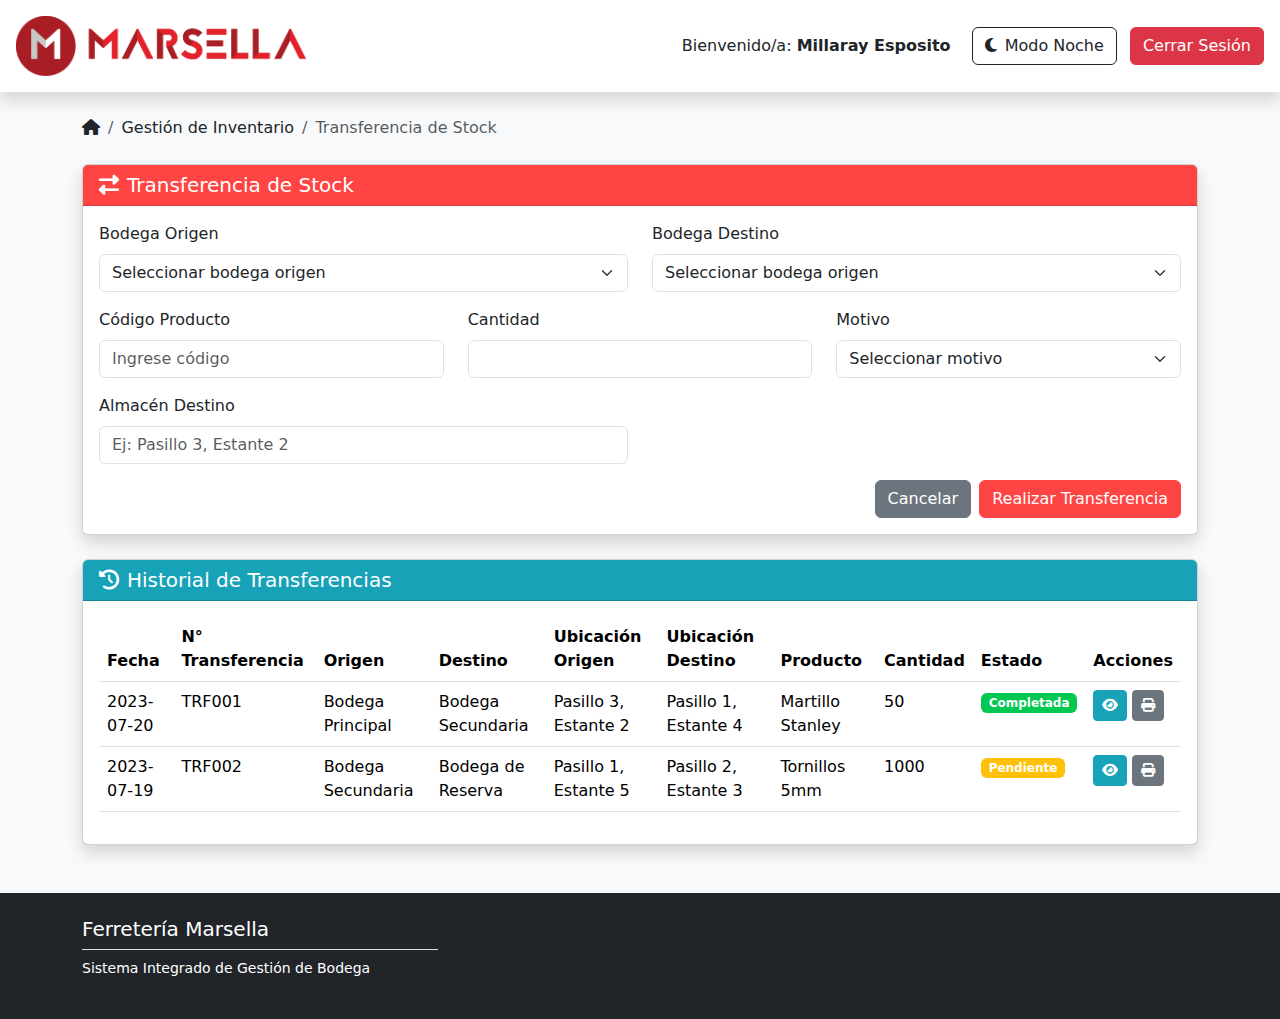
<file: Trans_stock.html>
<!DOCTYPE html>
<html lang="es">
<head>
    <meta charset="utf-8">
    <meta name="viewport" content="width=device-width, initial-scale=1.0">
    <title>Transferencia de Stock - Ferretería Marsella</title>

    <!-- Bootstrap -->
    <link href="https://cdn.jsdelivr.net/npm/bootstrap@5.3.0/dist/css/bootstrap.min.css" rel="stylesheet">
    <link rel="stylesheet" href="https://cdnjs.cloudflare.com/ajax/libs/animate.css/4.1.1/animate.min.css">
    <link rel="stylesheet" href="https://cdnjs.cloudflare.com/ajax/libs/font-awesome/6.4.0/css/all.min.css">

    <style>
        :root {
            --color-fondo-gris: #1a1a1a;
            --color-rojo-alerta: #ff4444;
            --color-blanco: #FFFFFF;
            --color-verde-promocion: #00C851;
            --color-negro: #121212;
            --color-gris-placeholder: #6c757d;
            --color-card-dark: #242424;
            --color-hover-dark: #2c2c2c;
        }

        body.dark-mode {
            background-color: var(--color-fondo-gris) !important;
            color: var(--color-blanco) !important;
            transition: all 0.3s ease;
        }

        .dark-mode .card {
            background-color: var(--color-card-dark) !important;
            color: var(--color-blanco) !important;
            border: 1px solid var(--color-gris-placeholder) !important;
            transition: all 0.3s ease;
        }

        .dark-mode .form-control, .dark-mode .form-select {
            background-color: var(--color-negro);
            border-color: var(--color-gris-placeholder);
            color: var(--color-blanco);
            transition: all 0.3s ease;
        }

        .dark-mode .form-control::placeholder {
            color: var(--color-blanco);
        }

        .dark-mode .form-control:focus, .dark-mode .form-select:focus {
            background-color: var(--color-negro);
            border-color: var(--color-rojo-alerta);
            box-shadow: 0 0 0 0.25rem rgba(255, 68, 68, 0.25);
        }

        .dark-mode .table {
            color: var(--color-blanco);
            transition: all 0.3s ease;
        }

        .dark-mode .bg-white {
            background-color: var(--color-card-dark) !important;
            color: var(--color-blanco) !important;
            transition: all 0.3s ease;
        }

        .dark-mode .breadcrumb-item a {
            color: var(--color-rojo-alerta) !important;
            transition: all 0.3s ease;
        }

        .dark-mode .breadcrumb-item.active {
            color: var(--color-blanco);
        }

        .dark-mode .btn-outline-dark {
            color: var(--color-blanco);
            border-color: var(--color-blanco);
            transition: all 0.3s ease;
        }

        .dark-mode .btn-outline-dark:hover {
            color: var(--color-negro);
            background-color: var(--color-blanco);
        }

        .dark-mode .table-hover tbody tr:hover {
            background-color: var(--color-hover-dark);
            transition: all 0.3s ease;
        }

        .dark-mode .footer {
            background-color: var(--color-negro) !important;
            transition: all 0.3s ease;
        }

        .dark-mode .text-dark {
            color: var(--color-blanco) !important;
        }

        .dark-mode label {
            color: var(--color-blanco);
        }

        .dark-mode .form-label {
            color: var(--color-blanco);
        }

        .bg-primary {
            background-color: var(--color-rojo-alerta) !important;
        }

        .bg-info {
            background-color: #17a2b8 !important;
        }

        .btn-primary {
            background-color: var(--color-rojo-alerta);
            border-color: var(--color-rojo-alerta);
            transition: all 0.3s ease;
        }

        .btn-primary:hover {
            background-color: #ff6666;
            border-color: #ff6666;
        }

        .btn-info {
            background-color: #17a2b8;
            border-color: #17a2b8;
            transition: all 0.3s ease;
        }

        .btn-info:hover {
            background-color: #138496;
            border-color: #138496;
        }

        .badge.bg-success {
            background-color: var(--color-verde-promocion) !important;
        }
    </style>
    <script>
        function toggleDarkMode() {
            const body = document.body;
            const button = document.getElementById('darkModeBtn');
            const icon = button.querySelector('i');
            
            body.classList.toggle('dark-mode');
            
            if (body.classList.contains('dark-mode')) {
                icon.classList.remove('fa-moon');
                icon.classList.add('fa-sun');
                button.innerHTML = '<i class="fas fa-sun me-2"></i>Modo Día';
                localStorage.setItem('darkMode', 'enabled');
            } else {
                icon.classList.remove('fa-sun');
                icon.classList.add('fa-moon');
                button.innerHTML = '<i class="fas fa-moon me-2"></i>Modo Noche';
                localStorage.setItem('darkMode', 'disabled');
            }
        }

        // Check dark mode preference on load
        document.addEventListener('DOMContentLoaded', () => {
            const darkMode = localStorage.getItem('darkMode');
            if (darkMode === 'enabled') {
                document.body.classList.add('dark-mode');
                const button = document.getElementById('darkModeBtn');
                button.innerHTML = '<i class="fas fa-sun me-2"></i>Modo Día';
            }
        });
    </script>
</head>
<body class="bg-light">
    <header class="container-fluid bg-white text-dark p-3 shadow">
        <div class="d-flex justify-content-between align-items-center">
            <img src="img/MARSELLA (2).png" alt="Logo Ferretería Marsella" style="width: auto; height: 60px; object-fit: contain;" class="rounded animate__animated animate__fadeIn">
            <div>
                <span class="me-3">Bienvenido/a: <strong id="userName">Millaray Esposito</strong></span>
                <button onclick="toggleDarkMode()" class="btn btn-outline-dark" id="darkModeBtn"><i class="fas fa-moon me-2"></i>Modo Noche</button>
                <a href="logout.html" class="btn btn-danger ms-2">Cerrar Sesión</a>
            </div>
        </div>
    </header>

    <main class="container mt-4">
        <nav aria-label="breadcrumb" class="mb-4">
            <ol class="breadcrumb">
                <li class="breadcrumb-item"><a href="bodega.html" class="text-dark"><i class="fas fa-home"></i></a></li>
                <li class="breadcrumb-item">Gestión de Inventario</li>
                <li class="breadcrumb-item active" aria-current="page">Transferencia de Stock</li>
            </ol>
        </nav>

        <div class="card shadow mb-4">
            <div class="card-header bg-primary text-white">
                <h5 class="mb-0"><i class="fas fa-exchange-alt me-2"></i>Transferencia de Stock</h5>
            </div>
            <div class="card-body">
                <form id="transferForm">  
                    <div class="row mb-3">
                        <div class="col-md-6">
                            <label class="form-label">Bodega Origen</label>
                            <select class="form-select" required>
                                <option value="">Seleccionar bodega origen</option>
                                <option value="1">ALMACEN CENTRAL</option>
                                <option value="2">ALMACÉN ISS</option>
                                <option value="3">PRODUCCIONES</option>
                                <option value="4">ALMACÉN MERMA</option>
                                <option value="5">ALMACEN P. INVENTARIO</option>
                                <option value="6">ALMACEN MUESTRA</option>
                                <option value="7">TRASPASOS MARSELLA/ASLAND</option>
                                <option value="7">ALMACÉN ANTOFAGASTA</option>
                                <option value="7">ALMACÉN INTERNO ANTOFAGASTA</option>
                                <option value="7">INTERNACIONAL</option>
                                <option value="7">ACLARACIÓN</option>
                                <option value="7">DEVOLUCIÓN MOMENTÁNEA</option>
                                <option value="7">ALMACÉN PICKING / ENTREGAS</option>
                                <option value="7">REFACTURACIÓN</option>
                                <option value="7">ALMACEN PETROLEO </option>
                                <option value="7">ALMACÉN MERCADO LIBRE </option>
                                <option value="7">ALMACEN SERVICIO TECNICO </option>
                                <option value="7">ALMACÉN TRANSITORIO </option>
                                <option value="7">M/GUARDAR </option>
                                <option value="7">EQUIPOS TECNOLÓGICOS </option>
                            </select>
                        </div>
                        <div class="col-md-6">
                            <label class="form-label">Bodega Destino</label>
                            <select class="form-select" required>
                                <option value="">Seleccionar bodega origen</option>
                                <option value="1">ALMACEN CENTRAL</option>
                                <option value="2">ALMACÉN ISS</option>
                                <option value="3">PRODUCCIONES</option>
                                <option value="4">ALMACÉN MERMA</option>
                                <option value="5">ALMACEN P. INVENTARIO</option>
                                <option value="6">ALMACEN MUESTRA</option>
                                <option value="7">TRASPASOS MARSELLA/ASLAND</option>
                                <option value="7">ALMACÉN ANTOFAGASTA</option>
                                <option value="7">ALMACÉN INTERNO ANTOFAGASTA</option>
                                <option value="7">INTERNACIONAL</option>
                                <option value="7">ACLARACIÓN</option>
                                <option value="7">DEVOLUCIÓN MOMENTÁNEA</option>
                                <option value="7">ALMACÉN PICKING / ENTREGAS</option>
                                <option value="7">REFACTURACIÓN</option>
                                <option value="7">ALMACEN PETROLEO </option>
                                <option value="7">ALMACÉN MERCADO LIBRE </option>
                                <option value="7">ALMACEN SERVICIO TECNICO </option>
                                <option value="7">ALMACÉN TRANSITORIO </option>
                                <option value="7">M/GUARDAR </option>
                                <option value="7">EQUIPOS TECNOLÓGICOS </option>
                            </select>
                        </div>
                    </div>

                    <div class="row mb-3">
                        <div class="col-md-4">
                            <label class="form-label">Código Producto</label>
                            <input type="text" class="form-control" placeholder="Ingrese código" required>
                        </div>
                        <div class="col-md-4">
                            <label class="form-label">Cantidad</label>
                            <input type="number" class="form-control" min="1" required>
                        </div>
                        <div class="col-md-4">
                            <label class="form-label">Motivo</label>
                            <select class="form-select" required>
                                <option value="">Seleccionar motivo</option>
                                <option value="1">Reposición</option>
                                <option value="2">Reorganización</option>
                                <option value="3">Inventario</option>
                            </select>
                        </div>
                    </div>

                    <div class="row mb-3">
                        <div class="col-md-6">
                            <label class="form-label">Almacén Destino</label>
                            <input type="text" class="form-control" placeholder="Ej: Pasillo 3, Estante 2" required>
                        </div>
                    </div>

                    <div class="d-flex justify-content-end">
                        <button type="button" class="btn btn-secondary me-2">Cancelar</button>
                        <button type="submit" class="btn btn-primary">Realizar Transferencia</button>
                    </div>
                </form>
            </div>
        </div>

        <div class="card shadow dark-mode-card">
            <div class="card-header bg-info text-white dark-mode-header">
                <h5 class="mb-0"><i class="fas fa-history me-2"></i>Historial de Transferencias</h5>
            </div>
            <div class="card-body dark-mode-body">
                <div class="table-responsive">
                    <table class="table table-hover dark-mode-table">
                        <thead>
                            <tr>
                                <th>Fecha</th>
                                <th>N° Transferencia</th>
                                <th>Origen</th>
                                <th>Destino</th>
                                <th>Ubicación Origen</th>
                                <th>Ubicación Destino</th>
                                <th>Producto</th>
                                <th>Cantidad</th>
                                <th>Estado</th>
                                <th>Acciones</th>
                            </tr>
                        </thead>
                        <tbody>
                            <tr>
                                <td>2023-07-20</td>
                                <td>TRF001</td>
                                <td>Bodega Principal</td>
                                <td>Bodega Secundaria</td>
                                <td>Pasillo 3, Estante 2</td>
                                <td>Pasillo 1, Estante 4</td>
                                <td>Martillo Stanley</td>
                                <td>50</td>
                                <td><span class="badge bg-success">Completada</span></td>
                                <td>
                                    <button class="btn btn-sm btn-info text-white"><i class="fas fa-eye"></i></button>
                                    <button class="btn btn-sm btn-secondary"><i class="fas fa-print"></i></button>
                                </td>
                            </tr>
                            <tr>
                                <td>2023-07-19</td>
                                <td>TRF002</td>
                                <td>Bodega Secundaria</td>
                                <td>Bodega de Reserva</td>
                                <td>Pasillo 1, Estante 5</td>
                                <td>Pasillo 2, Estante 3</td>
                                <td>Tornillos 5mm</td>
                                <td>1000</td>
                                <td><span class="badge bg-warning">Pendiente</span></td>
                                <td>
                                    <button class="btn btn-sm btn-info text-white"><i class="fas fa-eye"></i></button>
                                    <button class="btn btn-sm btn-secondary"><i class="fas fa-print"></i></button>
                                </td>
                            </tr>
                        </tbody>
                    </table>
                </div>
            </div>
        </div>
    </main>

<style>
/* Dark Mode Styles */
.dark-mode .dark-mode-card {
    background-color: #1a1a1a;
    border-color: #2d2d2d;
    box-shadow: 0 0.5rem 1rem rgba(0, 0, 0, 0.3);
}

.dark-mode .dark-mode-header {
    background-color: #17a2b8 !important;
    border-bottom: 1px solid #2d2d2d;
    color: #ffffff;
}

.dark-mode .dark-mode-body {
    background-color: #1a1a1a;
    color: #ffffff;
}

.dark-mode .dark-mode-table {
    color: #ffffff;
}

.dark-mode .dark-mode-table thead th {
    border-bottom-color: #2d2d2d;
    background-color: #242424;
    color: #ffffff;
}

.dark-mode .dark-mode-table td {
    border-color: #2d2d2d;
}

.dark-mode .dark-mode-table tbody tr:hover {
    background-color: #2d2d2d;
}

.dark-mode .btn-info {
    background-color: #17a2b8;
    border-color: #138496;
    color: #ffffff;
}

.dark-mode .btn-info:hover {
    background-color: #138496;
    border-color: #117a8b;
}

.dark-mode .btn-secondary {
    background-color: #6c757d;
    border-color: #545b62;
    color: #ffffff;
}

.dark-mode .btn-secondary:hover {
    background-color: #545b62;
    border-color: #4e555b;
}

.dark-mode .badge.bg-success {
    background-color: #28a745 !important;
}

.dark-mode .badge.bg-warning {
    background-color: #ffc107 !important;
    color: #000000;
}
</style>    <footer class="bg-dark text-white py-4 mt-5">
        <div class="container">
            <div class="row">
                <div class="col-md-4">
                    <h5 class="border-bottom pb-2">Ferretería Marsella</h5>
                    <p class="small">Sistema Integrado de Gestión de Bodega</p>
                </div>
            </div>
        </div>
    </footer>

    <!-- Scripts -->
    <script src="https://cdn.jsdelivr.net/npm/bootstrap@5.3.0/dist/js/bootstrap.bundle.min.js"></script>
    <script>
        function toggleDarkMode() {
            document.body.classList.toggle('dark-mode');
            const isDarkMode = document.body.classList.contains('dark-mode');
            localStorage.setItem('darkMode', isDarkMode);
        }
</file>
<file: css/style.css>
/******* Bootstrap Theming ********/
/*!
 * Bootstrap v4.5.3 (https://getbootstrap.com/)
 * Copyright 2011-2020 The Bootstrap Authors
 * Copyright 2011-2020 Twitter, Inc.
 * Licensed under MIT (https://github.com/twbs/bootstrap/blob/main/LICENSE)
 */
:root {
  --blue: #007bff;
  --indigo: #6610f2;
  --purple: #6f42c1;
  --pink: #e83e8c;
  --red: #dc3545;
  --orange: #fd7e14;
  --yellow: #ffc107;
  --green: #28a745;
  --teal: #20c997;
  --cyan: #17a2b8;
  --white: #fff;
  --gray: #6c757d;
  --gray-dark: #343a40;
  --primary: #FFD333;
  --secondary: #F5F5F5;
  --success: #28a745;
  --info: #17a2b8;
  --warning: #ffc107;
  --danger: #dc3545;
  --light: #FFFFFF;
  --dark: #3D464D;
  --breakpoint-xs: 0;
  --breakpoint-sm: 576px;
  --breakpoint-md: 768px;
  --breakpoint-lg: 992px;
  --breakpoint-xl: 1200px;
  --font-family-sans-serif: "Roboto", sans-serif;
  --font-family-monospace: SFMono-Regular, Menlo, Monaco, Consolas, "Liberation Mono", "Courier New", monospace;
}

*,
*::before,
*::after {
  box-sizing: border-box;
}

html {
  font-family: sans-serif;
  line-height: 1.15;
  -webkit-text-size-adjust: 100%;
  -webkit-tap-highlight-color: rgba(0, 0, 0, 0);
}

article, aside, figcaption, figure, footer, header, hgroup, main, nav, section {
  display: block;
}

body {
  margin: 0;
  font-family: "Roboto", sans-serif;
  font-size: 1rem;
  font-weight: 400;
  line-height: 1.5;
  color: #6C757D;
  text-align: left;
  background-color: #F5F5F5;
}

[tabindex="-1"]:focus:not(:focus-visible) {
  outline: 0 !important;
}

hr {
  box-sizing: content-box;
  height: 0;
  overflow: visible;
}

h1, h2, h3, h4, h5, h6 {
  margin-top: 0;
  margin-bottom: 0.5rem;
}

p {
  margin-top: 0;
  margin-bottom: 1rem;
}

abbr[title],
abbr[data-original-title] {
  text-decoration: underline;
  text-decoration: underline dotted;
  cursor: help;
  border-bottom: 0;
  text-decoration-skip-ink: none;
}

address {
  margin-bottom: 1rem;
  font-style: normal;
  line-height: inherit;
}

ol,
ul,
dl {
  margin-top: 0;
  margin-bottom: 1rem;
}

ol ol,
ul ul,
ol ul,
ul ol {
  margin-bottom: 0;
}

dt {
  font-weight: 700;
}

dd {
  margin-bottom: .5rem;
  margin-left: 0;
}

blockquote {
  margin: 0 0 1rem;
}

b,
strong {
  font-weight: bolder;
}

small {
  font-size: 80%;
}

sub,
sup {
  position: relative;
  font-size: 75%;
  line-height: 0;
  vertical-align: baseline;
}

sub {
  bottom: -.25em;
}

sup {
  top: -.5em;
}

a {
  color: #FFD333;
  text-decoration: none;
  background-color: transparent;
}

a:hover {
  color: #e6b400;
  text-decoration: underline;
}

a:not([href]):not([class]) {
  color: inherit;
  text-decoration: none;
}

a:not([href]):not([class]):hover {
  color: inherit;
  text-decoration: none;
}

pre,
code,
kbd,
samp {
  font-family: SFMono-Regular, Menlo, Monaco, Consolas, "Liberation Mono", "Courier New", monospace;
  font-size: 1em;
}

pre {
  margin-top: 0;
  margin-bottom: 1rem;
  overflow: auto;
  -ms-overflow-style: scrollbar;
}

figure {
  margin: 0 0 1rem;
}

img {
  vertical-align: middle;
  border-style: none;
}

svg {
  overflow: hidden;
  vertical-align: middle;
}

table {
  border-collapse: collapse;
}

caption {
  padding-top: 0.75rem;
  padding-bottom: 0.75rem;
  color: #6c757d;
  text-align: left;
  caption-side: bottom;
}

th {
  text-align: inherit;
  text-align: -webkit-match-parent;
}

label {
  display: inline-block;
  margin-bottom: 0.5rem;
}

button {
  border-radius: 0;
}

button:focus {
  outline: 1px dotted;
  outline: 5px auto -webkit-focus-ring-color;
}

input,
button,
select,
optgroup,
textarea {
  margin: 0;
  font-family: inherit;
  font-size: inherit;
  line-height: inherit;
}

button,
input {
  overflow: visible;
}

button,
select {
  text-transform: none;
}

[role="button"] {
  cursor: pointer;
}

select {
  word-wrap: normal;
}

button,
[type="button"],
[type="reset"],
[type="submit"] {
  -webkit-appearance: button;
}

button:not(:disabled),
[type="button"]:not(:disabled),
[type="reset"]:not(:disabled),
[type="submit"]:not(:disabled) {
  cursor: pointer;
}

button::-moz-focus-inner,
[type="button"]::-moz-focus-inner,
[type="reset"]::-moz-focus-inner,
[type="submit"]::-moz-focus-inner {
  padding: 0;
  border-style: none;
}

input[type="radio"],
input[type="checkbox"] {
  box-sizing: border-box;
  padding: 0;
}

textarea {
  overflow: auto;
  resize: vertical;
}

fieldset {
  min-width: 0;
  padding: 0;
  margin: 0;
  border: 0;
}

legend {
  display: block;
  width: 100%;
  max-width: 100%;
  padding: 0;
  margin-bottom: .5rem;
  font-size: 1.5rem;
  line-height: inherit;
  color: inherit;
  white-space: normal;
}

@media (max-width: 1200px) {
  legend {
    font-size: calc(1.275rem + 0.3vw) ;
  }
}

progress {
  vertical-align: baseline;
}

[type="number"]::-webkit-inner-spin-button,
[type="number"]::-webkit-outer-spin-button {
  height: auto;
}

[type="search"] {
  outline-offset: -2px;
  -webkit-appearance: none;
}

[type="search"]::-webkit-search-decoration {
  -webkit-appearance: none;
}

::-webkit-file-upload-button {
  font: inherit;
  -webkit-appearance: button;
}

output {
  display: inline-block;
}

summary {
  display: list-item;
  cursor: pointer;
}

template {
  display: none;
}

[hidden] {
  display: none !important;
}

h1, h2, h3, h4, h5, h6,
.h1, .h2, .h3, .h4, .h5, .h6 {
  margin-bottom: 0.5rem;
  font-weight: 500;
  line-height: 1.2;
  color: #3D464D;
}

h1, .h1 {
  font-size: 2.5rem;
}

@media (max-width: 1200px) {
  h1, .h1 {
    font-size: calc(1.375rem + 1.5vw) ;
  }
}

h2, .h2 {
  font-size: 2rem;
}

@media (max-width: 1200px) {
  h2, .h2 {
    font-size: calc(1.325rem + 0.9vw) ;
  }
}

h3, .h3 {
  font-size: 1.75rem;
}

@media (max-width: 1200px) {
  h3, .h3 {
    font-size: calc(1.3rem + 0.6vw) ;
  }
}

h4, .h4 {
  font-size: 1.5rem;
}

@media (max-width: 1200px) {
  h4, .h4 {
    font-size: calc(1.275rem + 0.3vw) ;
  }
}

h5, .h5 {
  font-size: 1.25rem;
}

h6, .h6 {
  font-size: 1rem;
}

.lead {
  font-size: 1.25rem;
  font-weight: 300;
}

.display-1 {
  font-size: 6rem;
  font-weight: 300;
  line-height: 1.2;
}

@media (max-width: 1200px) {
  .display-1 {
    font-size: calc(1.725rem + 5.7vw) ;
  }
}

.display-2 {
  font-size: 5.5rem;
  font-weight: 300;
  line-height: 1.2;
}

@media (max-width: 1200px) {
  .display-2 {
    font-size: calc(1.675rem + 5.1vw) ;
  }
}

.display-3 {
  font-size: 4.5rem;
  font-weight: 300;
  line-height: 1.2;
}

@media (max-width: 1200px) {
  .display-3 {
    font-size: calc(1.575rem + 3.9vw) ;
  }
}

.display-4 {
  font-size: 3.5rem;
  font-weight: 300;
  line-height: 1.2;
}

@media (max-width: 1200px) {
  .display-4 {
    font-size: calc(1.475rem + 2.7vw) ;
  }
}

hr {
  margin-top: 1rem;
  margin-bottom: 1rem;
  border: 0;
  border-top: 1px solid rgba(0, 0, 0, 0.1);
}

small,
.small {
  font-size: 80%;
  font-weight: 400;
}

mark,
.mark {
  padding: 0.2em;
  background-color: #fcf8e3;
}

.list-unstyled {
  padding-left: 0;
  list-style: none;
}

.list-inline {
  padding-left: 0;
  list-style: none;
}

.list-inline-item {
  display: inline-block;
}

.list-inline-item:not(:last-child) {
  margin-right: 0.5rem;
}

.initialism {
  font-size: 90%;
  text-transform: uppercase;
}

.blockquote {
  margin-bottom: 1rem;
  font-size: 1.25rem;
}

.blockquote-footer {
  display: block;
  font-size: 80%;
  color: #6c757d;
}

.blockquote-footer::before {
  content: "\2014\00A0";
}

.img-fluid {
  max-width: 100%;
  height: auto;
}

.img-thumbnail {
  padding: 0.25rem;
  background-color: #F5F5F5;
  border: 1px solid #dee2e6;
  max-width: 100%;
  height: auto;
}

.figure {
  display: inline-block;
}

.figure-img {
  margin-bottom: 0.5rem;
  line-height: 1;
}

.figure-caption {
  font-size: 90%;
  color: #6c757d;
}

code {
  font-size: 87.5%;
  color: #e83e8c;
  word-wrap: break-word;
}

a > code {
  color: inherit;
}

kbd {
  padding: 0.2rem 0.4rem;
  font-size: 87.5%;
  color: #fff;
  background-color: #212529;
}

kbd kbd {
  padding: 0;
  font-size: 100%;
  font-weight: 700;
}

pre {
  display: block;
  font-size: 87.5%;
  color: #212529;
}

pre code {
  font-size: inherit;
  color: inherit;
  word-break: normal;
}

.pre-scrollable {
  max-height: 340px;
  overflow-y: scroll;
}

.container,
.container-fluid,
.container-sm,
.container-md,
.container-lg,
.container-xl {
  width: 100%;
  padding-right: 15px;
  padding-left: 15px;
  margin-right: auto;
  margin-left: auto;
}

@media (min-width: 576px) {
  .container, .container-sm {
    max-width: 540px;
  }
}

@media (min-width: 768px) {
  .container, .container-sm, .container-md {
    max-width: 720px;
  }
}

@media (min-width: 992px) {
  .container, .container-sm, .container-md, .container-lg {
    max-width: 960px;
  }
}

@media (min-width: 1200px) {
  .container, .container-sm, .container-md, .container-lg, .container-xl {
    max-width: 1140px;
  }
}

.row {
  display: flex;
  flex-wrap: wrap;
  margin-right: -15px;
  margin-left: -15px;
}

.no-gutters {
  margin-right: 0;
  margin-left: 0;
}

.no-gutters > .col,
.no-gutters > [class*="col-"] {
  padding-right: 0;
  padding-left: 0;
}

.col-1, .col-2, .col-3, .col-4, .col-5, .col-6, .col-7, .col-8, .col-9, .col-10, .col-11, .col-12, .col,
.col-auto, .col-sm-1, .col-sm-2, .col-sm-3, .col-sm-4, .col-sm-5, .col-sm-6, .col-sm-7, .col-sm-8, .col-sm-9, .col-sm-10, .col-sm-11, .col-sm-12, .col-sm,
.col-sm-auto, .col-md-1, .col-md-2, .col-md-3, .col-md-4, .col-md-5, .col-md-6, .col-md-7, .col-md-8, .col-md-9, .col-md-10, .col-md-11, .col-md-12, .col-md,
.col-md-auto, .col-lg-1, .col-lg-2, .col-lg-3, .col-lg-4, .col-lg-5, .col-lg-6, .col-lg-7, .col-lg-8, .col-lg-9, .col-lg-10, .col-lg-11, .col-lg-12, .col-lg,
.col-lg-auto, .col-xl-1, .col-xl-2, .col-xl-3, .col-xl-4, .col-xl-5, .col-xl-6, .col-xl-7, .col-xl-8, .col-xl-9, .col-xl-10, .col-xl-11, .col-xl-12, .col-xl,
.col-xl-auto {
  position: relative;
  width: 100%;
  padding-right: 15px;
  padding-left: 15px;
}

.col {
  flex-basis: 0;
  flex-grow: 1;
  max-width: 100%;
}

.row-cols-1 > * {
  flex: 0 0 100%;
  max-width: 100%;
}

.row-cols-2 > * {
  flex: 0 0 50%;
  max-width: 50%;
}

.row-cols-3 > * {
  flex: 0 0 33.33333%;
  max-width: 33.33333%;
}

.row-cols-4 > * {
  flex: 0 0 25%;
  max-width: 25%;
}

.row-cols-5 > * {
  flex: 0 0 20%;
  max-width: 20%;
}

.row-cols-6 > * {
  flex: 0 0 16.66667%;
  max-width: 16.66667%;
}

.col-auto {
  flex: 0 0 auto;
  width: auto;
  max-width: 100%;
}

.col-1 {
  flex: 0 0 8.33333%;
  max-width: 8.33333%;
}

.col-2 {
  flex: 0 0 16.66667%;
  max-width: 16.66667%;
}

.col-3 {
  flex: 0 0 25%;
  max-width: 25%;
}

.col-4 {
  flex: 0 0 33.33333%;
  max-width: 33.33333%;
}

.col-5 {
  flex: 0 0 41.66667%;
  max-width: 41.66667%;
}

.col-6 {
  flex: 0 0 50%;
  max-width: 50%;
}

.col-7 {
  flex: 0 0 58.33333%;
  max-width: 58.33333%;
}

.col-8 {
  flex: 0 0 66.66667%;
  max-width: 66.66667%;
}

.col-9 {
  flex: 0 0 75%;
  max-width: 75%;
}

.col-10 {
  flex: 0 0 83.33333%;
  max-width: 83.33333%;
}

.col-11 {
  flex: 0 0 91.66667%;
  max-width: 91.66667%;
}

.col-12 {
  flex: 0 0 100%;
  max-width: 100%;
}

.order-first {
  order: -1;
}

.order-last {
  order: 13;
}

.order-0 {
  order: 0;
}

.order-1 {
  order: 1;
}

.order-2 {
  order: 2;
}

.order-3 {
  order: 3;
}

.order-4 {
  order: 4;
}

.order-5 {
  order: 5;
}

.order-6 {
  order: 6;
}

.order-7 {
  order: 7;
}

.order-8 {
  order: 8;
}

.order-9 {
  order: 9;
}

.order-10 {
  order: 10;
}

.order-11 {
  order: 11;
}

.order-12 {
  order: 12;
}

.offset-1 {
  margin-left: 8.33333%;
}

.offset-2 {
  margin-left: 16.66667%;
}

.offset-3 {
  margin-left: 25%;
}

.offset-4 {
  margin-left: 33.33333%;
}

.offset-5 {
  margin-left: 41.66667%;
}

.offset-6 {
  margin-left: 50%;
}

.offset-7 {
  margin-left: 58.33333%;
}

.offset-8 {
  margin-left: 66.66667%;
}

.offset-9 {
  margin-left: 75%;
}

.offset-10 {
  margin-left: 83.33333%;
}

.offset-11 {
  margin-left: 91.66667%;
}

@media (min-width: 576px) {
  .col-sm {
    flex-basis: 0;
    flex-grow: 1;
    max-width: 100%;
  }
  .row-cols-sm-1 > * {
    flex: 0 0 100%;
    max-width: 100%;
  }
  .row-cols-sm-2 > * {
    flex: 0 0 50%;
    max-width: 50%;
  }
  .row-cols-sm-3 > * {
    flex: 0 0 33.33333%;
    max-width: 33.33333%;
  }
  .row-cols-sm-4 > * {
    flex: 0 0 25%;
    max-width: 25%;
  }
  .row-cols-sm-5 > * {
    flex: 0 0 20%;
    max-width: 20%;
  }
  .row-cols-sm-6 > * {
    flex: 0 0 16.66667%;
    max-width: 16.66667%;
  }
  .col-sm-auto {
    flex: 0 0 auto;
    width: auto;
    max-width: 100%;
  }
  .col-sm-1 {
    flex: 0 0 8.33333%;
    max-width: 8.33333%;
  }
  .col-sm-2 {
    flex: 0 0 16.66667%;
    max-width: 16.66667%;
  }
  .col-sm-3 {
    flex: 0 0 25%;
    max-width: 25%;
  }
  .col-sm-4 {
    flex: 0 0 33.33333%;
    max-width: 33.33333%;
  }
  .col-sm-5 {
    flex: 0 0 41.66667%;
    max-width: 41.66667%;
  }
  .col-sm-6 {
    flex: 0 0 50%;
    max-width: 50%;
  }
  .col-sm-7 {
    flex: 0 0 58.33333%;
    max-width: 58.33333%;
  }
  .col-sm-8 {
    flex: 0 0 66.66667%;
    max-width: 66.66667%;
  }
  .col-sm-9 {
    flex: 0 0 75%;
    max-width: 75%;
  }
  .col-sm-10 {
    flex: 0 0 83.33333%;
    max-width: 83.33333%;
  }
  .col-sm-11 {
    flex: 0 0 91.66667%;
    max-width: 91.66667%;
  }
  .col-sm-12 {
    flex: 0 0 100%;
    max-width: 100%;
  }
  .order-sm-first {
    order: -1;
  }
  .order-sm-last {
    order: 13;
  }
  .order-sm-0 {
    order: 0;
  }
  .order-sm-1 {
    order: 1;
  }
  .order-sm-2 {
    order: 2;
  }
  .order-sm-3 {
    order: 3;
  }
  .order-sm-4 {
    order: 4;
  }
  .order-sm-5 {
    order: 5;
  }
  .order-sm-6 {
    order: 6;
  }
  .order-sm-7 {
    order: 7;
  }
  .order-sm-8 {
    order: 8;
  }
  .order-sm-9 {
    order: 9;
  }
  .order-sm-10 {
    order: 10;
  }
  .order-sm-11 {
    order: 11;
  }
  .order-sm-12 {
    order: 12;
  }
  .offset-sm-0 {
    margin-left: 0;
  }
  .offset-sm-1 {
    margin-left: 8.33333%;
  }
  .offset-sm-2 {
    margin-left: 16.66667%;
  }
  .offset-sm-3 {
    margin-left: 25%;
  }
  .offset-sm-4 {
    margin-left: 33.33333%;
  }
  .offset-sm-5 {
    margin-left: 41.66667%;
  }
  .offset-sm-6 {
    margin-left: 50%;
  }
  .offset-sm-7 {
    margin-left: 58.33333%;
  }
  .offset-sm-8 {
    margin-left: 66.66667%;
  }
  .offset-sm-9 {
    margin-left: 75%;
  }
  .offset-sm-10 {
    margin-left: 83.33333%;
  }
  .offset-sm-11 {
    margin-left: 91.66667%;
  }
}

@media (min-width: 768px) {
  .col-md {
    flex-basis: 0;
    flex-grow: 1;
    max-width: 100%;
  }
  .row-cols-md-1 > * {
    flex: 0 0 100%;
    max-width: 100%;
  }
  .row-cols-md-2 > * {
    flex: 0 0 50%;
    max-width: 50%;
  }
  .row-cols-md-3 > * {
    flex: 0 0 33.33333%;
    max-width: 33.33333%;
  }
  .row-cols-md-4 > * {
    flex: 0 0 25%;
    max-width: 25%;
  }
  .row-cols-md-5 > * {
    flex: 0 0 20%;
    max-width: 20%;
  }
  .row-cols-md-6 > * {
    flex: 0 0 16.66667%;
    max-width: 16.66667%;
  }
  .col-md-auto {
    flex: 0 0 auto;
    width: auto;
    max-width: 100%;
  }
  .col-md-1 {
    flex: 0 0 8.33333%;
    max-width: 8.33333%;
  }
  .col-md-2 {
    flex: 0 0 16.66667%;
    max-width: 16.66667%;
  }
  .col-md-3 {
    flex: 0 0 25%;
    max-width: 25%;
  }
  .col-md-4 {
    flex: 0 0 33.33333%;
    max-width: 33.33333%;
  }
  .col-md-5 {
    flex: 0 0 41.66667%;
    max-width: 41.66667%;
  }
  .col-md-6 {
    flex: 0 0 50%;
    max-width: 50%;
  }
  .col-md-7 {
    flex: 0 0 58.33333%;
    max-width: 58.33333%;
  }
  .col-md-8 {
    flex: 0 0 66.66667%;
    max-width: 66.66667%;
  }
  .col-md-9 {
    flex: 0 0 75%;
    max-width: 75%;
  }
  .col-md-10 {
    flex: 0 0 83.33333%;
    max-width: 83.33333%;
  }
  .col-md-11 {
    flex: 0 0 91.66667%;
    max-width: 91.66667%;
  }
  .col-md-12 {
    flex: 0 0 100%;
    max-width: 100%;
  }
  .order-md-first {
    order: -1;
  }
  .order-md-last {
    order: 13;
  }
  .order-md-0 {
    order: 0;
  }
  .order-md-1 {
    order: 1;
  }
  .order-md-2 {
    order: 2;
  }
  .order-md-3 {
    order: 3;
  }
  .order-md-4 {
    order: 4;
  }
  .order-md-5 {
    order: 5;
  }
  .order-md-6 {
    order: 6;
  }
  .order-md-7 {
    order: 7;
  }
  .order-md-8 {
    order: 8;
  }
  .order-md-9 {
    order: 9;
  }
  .order-md-10 {
    order: 10;
  }
  .order-md-11 {
    order: 11;
  }
  .order-md-12 {
    order: 12;
  }
  .offset-md-0 {
    margin-left: 0;
  }
  .offset-md-1 {
    margin-left: 8.33333%;
  }
  .offset-md-2 {
    margin-left: 16.66667%;
  }
  .offset-md-3 {
    margin-left: 25%;
  }
  .offset-md-4 {
    margin-left: 33.33333%;
  }
  .offset-md-5 {
    margin-left: 41.66667%;
  }
  .offset-md-6 {
    margin-left: 50%;
  }
  .offset-md-7 {
    margin-left: 58.33333%;
  }
  .offset-md-8 {
    margin-left: 66.66667%;
  }
  .offset-md-9 {
    margin-left: 75%;
  }
  .offset-md-10 {
    margin-left: 83.33333%;
  }
  .offset-md-11 {
    margin-left: 91.66667%;
  }
}

@media (min-width: 992px) {
  .col-lg {
    flex-basis: 0;
    flex-grow: 1;
    max-width: 100%;
  }
  .row-cols-lg-1 > * {
    flex: 0 0 100%;
    max-width: 100%;
  }
  .row-cols-lg-2 > * {
    flex: 0 0 50%;
    max-width: 50%;
  }
  .row-cols-lg-3 > * {
    flex: 0 0 33.33333%;
    max-width: 33.33333%;
  }
  .row-cols-lg-4 > * {
    flex: 0 0 25%;
    max-width: 25%;
  }
  .row-cols-lg-5 > * {
    flex: 0 0 20%;
    max-width: 20%;
  }
  .row-cols-lg-6 > * {
    flex: 0 0 16.66667%;
    max-width: 16.66667%;
  }
  .col-lg-auto {
    flex: 0 0 auto;
    width: auto;
    max-width: 100%;
  }
  .col-lg-1 {
    flex: 0 0 8.33333%;
    max-width: 8.33333%;
  }
  .col-lg-2 {
    flex: 0 0 16.66667%;
    max-width: 16.66667%;
  }
  .col-lg-3 {
    flex: 0 0 25%;
    max-width: 25%;
  }
  .col-lg-4 {
    flex: 0 0 33.33333%;
    max-width: 33.33333%;
  }
  .col-lg-5 {
    flex: 0 0 41.66667%;
    max-width: 41.66667%;
  }
  .col-lg-6 {
    flex: 0 0 50%;
    max-width: 50%;
  }
  .col-lg-7 {
    flex: 0 0 58.33333%;
    max-width: 58.33333%;
  }
  .col-lg-8 {
    flex: 0 0 66.66667%;
    max-width: 66.66667%;
  }
  .col-lg-9 {
    flex: 0 0 75%;
    max-width: 75%;
  }
  .col-lg-10 {
    flex: 0 0 83.33333%;
    max-width: 83.33333%;
  }
  .col-lg-11 {
    flex: 0 0 91.66667%;
    max-width: 91.66667%;
  }
  .col-lg-12 {
    flex: 0 0 100%;
    max-width: 100%;
  }
  .order-lg-first {
    order: -1;
  }
  .order-lg-last {
    order: 13;
  }
  .order-lg-0 {
    order: 0;
  }
  .order-lg-1 {
    order: 1;
  }
  .order-lg-2 {
    order: 2;
  }
  .order-lg-3 {
    order: 3;
  }
  .order-lg-4 {
    order: 4;
  }
  .order-lg-5 {
    order: 5;
  }
  .order-lg-6 {
    order: 6;
  }
  .order-lg-7 {
    order: 7;
  }
  .order-lg-8 {
    order: 8;
  }
  .order-lg-9 {
    order: 9;
  }
  .order-lg-10 {
    order: 10;
  }
  .order-lg-11 {
    order: 11;
  }
  .order-lg-12 {
    order: 12;
  }
  .offset-lg-0 {
    margin-left: 0;
  }
  .offset-lg-1 {
    margin-left: 8.33333%;
  }
  .offset-lg-2 {
    margin-left: 16.66667%;
  }
  .offset-lg-3 {
    margin-left: 25%;
  }
  .offset-lg-4 {
    margin-left: 33.33333%;
  }
  .offset-lg-5 {
    margin-left: 41.66667%;
  }
  .offset-lg-6 {
    margin-left: 50%;
  }
  .offset-lg-7 {
    margin-left: 58.33333%;
  }
  .offset-lg-8 {
    margin-left: 66.66667%;
  }
  .offset-lg-9 {
    margin-left: 75%;
  }
  .offset-lg-10 {
    margin-left: 83.33333%;
  }
  .offset-lg-11 {
    margin-left: 91.66667%;
  }
}

@media (min-width: 1200px) {
  .col-xl {
    flex-basis: 0;
    flex-grow: 1;
    max-width: 100%;
  }
  .row-cols-xl-1 > * {
    flex: 0 0 100%;
    max-width: 100%;
  }
  .row-cols-xl-2 > * {
    flex: 0 0 50%;
    max-width: 50%;
  }
  .row-cols-xl-3 > * {
    flex: 0 0 33.33333%;
    max-width: 33.33333%;
  }
  .row-cols-xl-4 > * {
    flex: 0 0 25%;
    max-width: 25%;
  }
  .row-cols-xl-5 > * {
    flex: 0 0 20%;
    max-width: 20%;
  }
  .row-cols-xl-6 > * {
    flex: 0 0 16.66667%;
    max-width: 16.66667%;
  }
  .col-xl-auto {
    flex: 0 0 auto;
    width: auto;
    max-width: 100%;
  }
  .col-xl-1 {
    flex: 0 0 8.33333%;
    max-width: 8.33333%;
  }
  .col-xl-2 {
    flex: 0 0 16.66667%;
    max-width: 16.66667%;
  }
  .col-xl-3 {
    flex: 0 0 25%;
    max-width: 25%;
  }
  .col-xl-4 {
    flex: 0 0 33.33333%;
    max-width: 33.33333%;
  }
  .col-xl-5 {
    flex: 0 0 41.66667%;
    max-width: 41.66667%;
  }
  .col-xl-6 {
    flex: 0 0 50%;
    max-width: 50%;
  }
  .col-xl-7 {
    flex: 0 0 58.33333%;
    max-width: 58.33333%;
  }
  .col-xl-8 {
    flex: 0 0 66.66667%;
    max-width: 66.66667%;
  }
  .col-xl-9 {
    flex: 0 0 75%;
    max-width: 75%;
  }
  .col-xl-10 {
    flex: 0 0 83.33333%;
    max-width: 83.33333%;
  }
  .col-xl-11 {
    flex: 0 0 91.66667%;
    max-width: 91.66667%;
  }
  .col-xl-12 {
    flex: 0 0 100%;
    max-width: 100%;
  }
  .order-xl-first {
    order: -1;
  }
  .order-xl-last {
    order: 13;
  }
  .order-xl-0 {
    order: 0;
  }
  .order-xl-1 {
    order: 1;
  }
  .order-xl-2 {
    order: 2;
  }
  .order-xl-3 {
    order: 3;
  }
  .order-xl-4 {
    order: 4;
  }
  .order-xl-5 {
    order: 5;
  }
  .order-xl-6 {
    order: 6;
  }
  .order-xl-7 {
    order: 7;
  }
  .order-xl-8 {
    order: 8;
  }
  .order-xl-9 {
    order: 9;
  }
  .order-xl-10 {
    order: 10;
  }
  .order-xl-11 {
    order: 11;
  }
  .order-xl-12 {
    order: 12;
  }
  .offset-xl-0 {
    margin-left: 0;
  }
  .offset-xl-1 {
    margin-left: 8.33333%;
  }
  .offset-xl-2 {
    margin-left: 16.66667%;
  }
  .offset-xl-3 {
    margin-left: 25%;
  }
  .offset-xl-4 {
    margin-left: 33.33333%;
  }
  .offset-xl-5 {
    margin-left: 41.66667%;
  }
  .offset-xl-6 {
    margin-left: 50%;
  }
  .offset-xl-7 {
    margin-left: 58.33333%;
  }
  .offset-xl-8 {
    margin-left: 66.66667%;
  }
  .offset-xl-9 {
    margin-left: 75%;
  }
  .offset-xl-10 {
    margin-left: 83.33333%;
  }
  .offset-xl-11 {
    margin-left: 91.66667%;
  }
}

.table {
  width: 100%;
  margin-bottom: 1rem;
  color: #6C757D;
}

.table th,
.table td {
  padding: 0.75rem;
  vertical-align: top;
  border-top: 1px solid #dee2e6;
}

.table thead th {
  vertical-align: bottom;
  border-bottom: 2px solid #dee2e6;
}

.table tbody + tbody {
  border-top: 2px solid #dee2e6;
}

.table-sm th,
.table-sm td {
  padding: 0.3rem;
}

.table-bordered {
  border: 1px solid #dee2e6;
}

.table-bordered th,
.table-bordered td {
  border: 1px solid #dee2e6;
}

.table-bordered thead th,
.table-bordered thead td {
  border-bottom-width: 2px;
}

.table-borderless th,
.table-borderless td,
.table-borderless thead th,
.table-borderless tbody + tbody {
  border: 0;
}

.table-striped tbody tr:nth-of-type(odd) {
  background-color: rgba(0, 0, 0, 0.05);
}

.table-hover tbody tr:hover {
  color: #6C757D;
  background-color: rgba(0, 0, 0, 0.075);
}

.table-primary,
.table-primary > th,
.table-primary > td {
  background-color: #fff3c6;
}

.table-primary th,
.table-primary td,
.table-primary thead th,
.table-primary tbody + tbody {
  border-color: #ffe895;
}

.table-hover .table-primary:hover {
  background-color: #ffeead;
}

.table-hover .table-primary:hover > td,
.table-hover .table-primary:hover > th {
  background-color: #ffeead;
}

.table-secondary,
.table-secondary > th,
.table-secondary > td {
  background-color: #fcfcfc;
}

.table-secondary th,
.table-secondary td,
.table-secondary thead th,
.table-secondary tbody + tbody {
  border-color: #fafafa;
}

.table-hover .table-secondary:hover {
  background-color: #efefef;
}

.table-hover .table-secondary:hover > td,
.table-hover .table-secondary:hover > th {
  background-color: #efefef;
}

.table-success,
.table-success > th,
.table-success > td {
  background-color: #c3e6cb;
}

.table-success th,
.table-success td,
.table-success thead th,
.table-success tbody + tbody {
  border-color: #8fd19e;
}

.table-hover .table-success:hover {
  background-color: #b1dfbb;
}

.table-hover .table-success:hover > td,
.table-hover .table-success:hover > th {
  background-color: #b1dfbb;
}

.table-info,
.table-info > th,
.table-info > td {
  background-color: #bee5eb;
}

.table-info th,
.table-info td,
.table-info thead th,
.table-info tbody + tbody {
  border-color: #86cfda;
}

.table-hover .table-info:hover {
  background-color: #abdde5;
}

.table-hover .table-info:hover > td,
.table-hover .table-info:hover > th {
  background-color: #abdde5;
}

.table-warning,
.table-warning > th,
.table-warning > td {
  background-color: #ffeeba;
}

.table-warning th,
.table-warning td,
.table-warning thead th,
.table-warning tbody + tbody {
  border-color: #ffdf7e;
}

.table-hover .table-warning:hover {
  background-color: #ffe8a1;
}

.table-hover .table-warning:hover > td,
.table-hover .table-warning:hover > th {
  background-color: #ffe8a1;
}

.table-danger,
.table-danger > th,
.table-danger > td {
  background-color: #f5c6cb;
}

.table-danger th,
.table-danger td,
.table-danger thead th,
.table-danger tbody + tbody {
  border-color: #ed969e;
}

.table-hover .table-danger:hover {
  background-color: #f1b0b7;
}

.table-hover .table-danger:hover > td,
.table-hover .table-danger:hover > th {
  background-color: #f1b0b7;
}

.table-light,
.table-light > th,
.table-light > td {
  background-color: white;
}

.table-light th,
.table-light td,
.table-light thead th,
.table-light tbody + tbody {
  border-color: white;
}

.table-hover .table-light:hover {
  background-color: #f2f2f2;
}

.table-hover .table-light:hover > td,
.table-hover .table-light:hover > th {
  background-color: #f2f2f2;
}

.table-dark,
.table-dark > th,
.table-dark > td {
  background-color: #c9cbcd;
}

.table-dark th,
.table-dark td,
.table-dark thead th,
.table-dark tbody + tbody {
  border-color: #9a9fa2;
}

.table-hover .table-dark:hover {
  background-color: #bcbec1;
}

.table-hover .table-dark:hover > td,
.table-hover .table-dark:hover > th {
  background-color: #bcbec1;
}

.table-active,
.table-active > th,
.table-active > td {
  background-color: rgba(0, 0, 0, 0.075);
}

.table-hover .table-active:hover {
  background-color: rgba(0, 0, 0, 0.075);
}

.table-hover .table-active:hover > td,
.table-hover .table-active:hover > th {
  background-color: rgba(0, 0, 0, 0.075);
}

.table .thead-dark th {
  color: #fff;
  background-color: #343a40;
  border-color: #454d55;
}

.table .thead-light th {
  color: #495057;
  background-color: #e9ecef;
  border-color: #dee2e6;
}

.table-dark {
  color: #fff;
  background-color: #343a40;
}

.table-dark th,
.table-dark td,
.table-dark thead th {
  border-color: #454d55;
}

.table-dark.table-bordered {
  border: 0;
}

.table-dark.table-striped tbody tr:nth-of-type(odd) {
  background-color: rgba(255, 255, 255, 0.05);
}

.table-dark.table-hover tbody tr:hover {
  color: #fff;
  background-color: rgba(255, 255, 255, 0.075);
}

@media (max-width: 575.98px) {
  .table-responsive-sm {
    display: block;
    width: 100%;
    overflow-x: auto;
    -webkit-overflow-scrolling: touch;
  }
  .table-responsive-sm > .table-bordered {
    border: 0;
  }
}

@media (max-width: 767.98px) {
  .table-responsive-md {
    display: block;
    width: 100%;
    overflow-x: auto;
    -webkit-overflow-scrolling: touch;
  }
  .table-responsive-md > .table-bordered {
    border: 0;
  }
}

@media (max-width: 991.98px) {
  .table-responsive-lg {
    display: block;
    width: 100%;
    overflow-x: auto;
    -webkit-overflow-scrolling: touch;
  }
  .table-responsive-lg > .table-bordered {
    border: 0;
  }
}

@media (max-width: 1199.98px) {
  .table-responsive-xl {
    display: block;
    width: 100%;
    overflow-x: auto;
    -webkit-overflow-scrolling: touch;
  }
  .table-responsive-xl > .table-bordered {
    border: 0;
  }
}

.table-responsive {
  display: block;
  width: 100%;
  overflow-x: auto;
  -webkit-overflow-scrolling: touch;
}

.table-responsive > .table-bordered {
  border: 0;
}

.form-control {
  display: block;
  width: 100%;
  height: calc(1.5em + 0.75rem + 2px);
  padding: 0.375rem 0.75rem;
  font-size: 1rem;
  font-weight: 400;
  line-height: 1.5;
  color: #495057;
  background-color: #fff;
  background-clip: padding-box;
  border: 1px solid #ced4da;
  border-radius: 0;
  transition: border-color 0.15s ease-in-out, box-shadow 0.15s ease-in-out;
}

@media (prefers-reduced-motion: reduce) {
  .form-control {
    transition: none;
  }
}

.form-control::-ms-expand {
  background-color: transparent;
  border: 0;
}

.form-control:-moz-focusring {
  color: transparent;
  text-shadow: 0 0 0 #495057;
}

.form-control:focus {
  color: #495057;
  background-color: #fff;
  border-color: #ffefb3;
  outline: 0;
  box-shadow: none;
}

.form-control::placeholder {
  color: #999999;
  opacity: 1;
}

.form-control:disabled, .form-control[readonly] {
  background-color: #e9ecef;
  opacity: 1;
}

input[type="date"].form-control,
input[type="time"].form-control,
input[type="datetime-local"].form-control,
input[type="month"].form-control {
  appearance: none;
}

select.form-control:focus::-ms-value {
  color: #495057;
  background-color: #fff;
}

.form-control-file,
.form-control-range {
  display: block;
  width: 100%;
}

.col-form-label {
  padding-top: calc(0.375rem + 1px);
  padding-bottom: calc(0.375rem + 1px);
  margin-bottom: 0;
  font-size: inherit;
  line-height: 1.5;
}

.col-form-label-lg {
  padding-top: calc(0.5rem + 1px);
  padding-bottom: calc(0.5rem + 1px);
  font-size: 1.25rem;
  line-height: 1.5;
}

.col-form-label-sm {
  padding-top: calc(0.25rem + 1px);
  padding-bottom: calc(0.25rem + 1px);
  font-size: 0.875rem;
  line-height: 1.5;
}

.form-control-plaintext {
  display: block;
  width: 100%;
  padding: 0.375rem 0;
  margin-bottom: 0;
  font-size: 1rem;
  line-height: 1.5;
  color: #6C757D;
  background-color: transparent;
  border: solid transparent;
  border-width: 1px 0;
}

.form-control-plaintext.form-control-sm, .form-control-plaintext.form-control-lg {
  padding-right: 0;
  padding-left: 0;
}

.form-control-sm {
  height: calc(1.5em + 0.5rem + 2px);
  padding: 0.25rem 0.5rem;
  font-size: 0.875rem;
  line-height: 1.5;
}

.form-control-lg {
  height: calc(1.5em + 1rem + 2px);
  padding: 0.5rem 1rem;
  font-size: 1.25rem;
  line-height: 1.5;
}

select.form-control[size], select.form-control[multiple] {
  height: auto;
}

textarea.form-control {
  height: auto;
}

.form-group {
  margin-bottom: 1rem;
}

.form-text {
  display: block;
  margin-top: 0.25rem;
}

.form-row {
  display: flex;
  flex-wrap: wrap;
  margin-right: -5px;
  margin-left: -5px;
}

.form-row > .col,
.form-row > [class*="col-"] {
  padding-right: 5px;
  padding-left: 5px;
}

.form-check {
  position: relative;
  display: block;
  padding-left: 1.25rem;
}

.form-check-input {
  position: absolute;
  margin-top: 0.3rem;
  margin-left: -1.25rem;
}

.form-check-input[disabled] ~ .form-check-label,
.form-check-input:disabled ~ .form-check-label {
  color: #6c757d;
}

.form-check-label {
  margin-bottom: 0;
}

.form-check-inline {
  display: inline-flex;
  align-items: center;
  padding-left: 0;
  margin-right: 0.75rem;
}

.form-check-inline .form-check-input {
  position: static;
  margin-top: 0;
  margin-right: 0.3125rem;
  margin-left: 0;
}

.valid-feedback {
  display: none;
  width: 100%;
  margin-top: 0.25rem;
  font-size: 80%;
  color: #28a745;
}

.valid-tooltip {
  position: absolute;
  top: 100%;
  left: 0;
  z-index: 5;
  display: none;
  max-width: 100%;
  padding: 0.25rem 0.5rem;
  margin-top: .1rem;
  font-size: 0.875rem;
  line-height: 1.5;
  color: #fff;
  background-color: rgba(40, 167, 69, 0.9);
}

.was-validated :valid ~ .valid-feedback,
.was-validated :valid ~ .valid-tooltip,
.is-valid ~ .valid-feedback,
.is-valid ~ .valid-tooltip {
  display: block;
}

.was-validated .form-control:valid, .form-control.is-valid {
  border-color: #28a745;
  padding-right: calc(1.5em + 0.75rem);
  background-image: url("data:image/svg+xml,%3csvg xmlns='http://www.w3.org/2000/svg' width='8' height='8' viewBox='0 0 8 8'%3e%3cpath fill='%2328a745' d='M2.3 6.73L.6 4.53c-.4-1.04.46-1.4 1.1-.8l1.1 1.4 3.4-3.8c.6-.63 1.6-.27 1.2.7l-4 4.6c-.43.5-.8.4-1.1.1z'/%3e%3c/svg%3e");
  background-repeat: no-repeat;
  background-position: right calc(0.375em + 0.1875rem) center;
  background-size: calc(0.75em + 0.375rem) calc(0.75em + 0.375rem);
}

.was-validated .form-control:valid:focus, .form-control.is-valid:focus {
  border-color: #28a745;
  box-shadow: 0 0 0 0.2rem rgba(40, 167, 69, 0.25);
}

.was-validated textarea.form-control:valid, textarea.form-control.is-valid {
  padding-right: calc(1.5em + 0.75rem);
  background-position: top calc(0.375em + 0.1875rem) right calc(0.375em + 0.1875rem);
}

.was-validated .custom-select:valid, .custom-select.is-valid {
  border-color: #28a745;
  padding-right: calc(0.75em + 2.3125rem);
  background: url("data:image/svg+xml,%3csvg xmlns='http://www.w3.org/2000/svg' width='4' height='5' viewBox='0 0 4 5'%3e%3cpath fill='%23343a40' d='M2 0L0 2h4zm0 5L0 3h4z'/%3e%3c/svg%3e") no-repeat right 0.75rem center/8px 10px, url("data:image/svg+xml,%3csvg xmlns='http://www.w3.org/2000/svg' width='8' height='8' viewBox='0 0 8 8'%3e%3cpath fill='%2328a745' d='M2.3 6.73L.6 4.53c-.4-1.04.46-1.4 1.1-.8l1.1 1.4 3.4-3.8c.6-.63 1.6-.27 1.2.7l-4 4.6c-.43.5-.8.4-1.1.1z'/%3e%3c/svg%3e") #fff no-repeat center right 1.75rem/calc(0.75em + 0.375rem) calc(0.75em + 0.375rem);
}

.was-validated .custom-select:valid:focus, .custom-select.is-valid:focus {
  border-color: #28a745;
  box-shadow: 0 0 0 0.2rem rgba(40, 167, 69, 0.25);
}

.was-validated .form-check-input:valid ~ .form-check-label, .form-check-input.is-valid ~ .form-check-label {
  color: #28a745;
}

.was-validated .form-check-input:valid ~ .valid-feedback,
.was-validated .form-check-input:valid ~ .valid-tooltip, .form-check-input.is-valid ~ .valid-feedback,
.form-check-input.is-valid ~ .valid-tooltip {
  display: block;
}

.was-validated .custom-control-input:valid ~ .custom-control-label, .custom-control-input.is-valid ~ .custom-control-label {
  color: #28a745;
}

.was-validated .custom-control-input:valid ~ .custom-control-label::before, .custom-control-input.is-valid ~ .custom-control-label::before {
  border-color: #28a745;
}

.was-validated .custom-control-input:valid:checked ~ .custom-control-label::before, .custom-control-input.is-valid:checked ~ .custom-control-label::before {
  border-color: #34ce57;
  background-color: #34ce57;
}

.was-validated .custom-control-input:valid:focus ~ .custom-control-label::before, .custom-control-input.is-valid:focus ~ .custom-control-label::before {
  box-shadow: 0 0 0 0.2rem rgba(40, 167, 69, 0.25);
}

.was-validated .custom-control-input:valid:focus:not(:checked) ~ .custom-control-label::before, .custom-control-input.is-valid:focus:not(:checked) ~ .custom-control-label::before {
  border-color: #28a745;
}

.was-validated .custom-file-input:valid ~ .custom-file-label, .custom-file-input.is-valid ~ .custom-file-label {
  border-color: #28a745;
}

.was-validated .custom-file-input:valid:focus ~ .custom-file-label, .custom-file-input.is-valid:focus ~ .custom-file-label {
  border-color: #28a745;
  box-shadow: 0 0 0 0.2rem rgba(40, 167, 69, 0.25);
}

.invalid-feedback {
  display: none;
  width: 100%;
  margin-top: 0.25rem;
  font-size: 80%;
  color: #dc3545;
}

.invalid-tooltip {
  position: absolute;
  top: 100%;
  left: 0;
  z-index: 5;
  display: none;
  max-width: 100%;
  padding: 0.25rem 0.5rem;
  margin-top: .1rem;
  font-size: 0.875rem;
  line-height: 1.5;
  color: #fff;
  background-color: rgba(220, 53, 69, 0.9);
}

.was-validated :invalid ~ .invalid-feedback,
.was-validated :invalid ~ .invalid-tooltip,
.is-invalid ~ .invalid-feedback,
.is-invalid ~ .invalid-tooltip {
  display: block;
}

.was-validated .form-control:invalid, .form-control.is-invalid {
  border-color: #dc3545;
  padding-right: calc(1.5em + 0.75rem);
  background-image: url("data:image/svg+xml,%3csvg xmlns='http://www.w3.org/2000/svg' width='12' height='12' fill='none' stroke='%23dc3545' viewBox='0 0 12 12'%3e%3ccircle cx='6' cy='6' r='4.5'/%3e%3cpath stroke-linejoin='round' d='M5.8 3.6h.4L6 6.5z'/%3e%3ccircle cx='6' cy='8.2' r='.6' fill='%23dc3545' stroke='none'/%3e%3c/svg%3e");
  background-repeat: no-repeat;
  background-position: right calc(0.375em + 0.1875rem) center;
  background-size: calc(0.75em + 0.375rem) calc(0.75em + 0.375rem);
}

.was-validated .form-control:invalid:focus, .form-control.is-invalid:focus {
  border-color: #dc3545;
  box-shadow: 0 0 0 0.2rem rgba(220, 53, 69, 0.25);
}

.was-validated textarea.form-control:invalid, textarea.form-control.is-invalid {
  padding-right: calc(1.5em + 0.75rem);
  background-position: top calc(0.375em + 0.1875rem) right calc(0.375em + 0.1875rem);
}

.was-validated .custom-select:invalid, .custom-select.is-invalid {
  border-color: #dc3545;
  padding-right: calc(0.75em + 2.3125rem);
  background: url("data:image/svg+xml,%3csvg xmlns='http://www.w3.org/2000/svg' width='4' height='5' viewBox='0 0 4 5'%3e%3cpath fill='%23343a40' d='M2 0L0 2h4zm0 5L0 3h4z'/%3e%3c/svg%3e") no-repeat right 0.75rem center/8px 10px, url("data:image/svg+xml,%3csvg xmlns='http://www.w3.org/2000/svg' width='12' height='12' fill='none' stroke='%23dc3545' viewBox='0 0 12 12'%3e%3ccircle cx='6' cy='6' r='4.5'/%3e%3cpath stroke-linejoin='round' d='M5.8 3.6h.4L6 6.5z'/%3e%3ccircle cx='6' cy='8.2' r='.6' fill='%23dc3545' stroke='none'/%3e%3c/svg%3e") #fff no-repeat center right 1.75rem/calc(0.75em + 0.375rem) calc(0.75em + 0.375rem);
}

.was-validated .custom-select:invalid:focus, .custom-select.is-invalid:focus {
  border-color: #dc3545;
  box-shadow: 0 0 0 0.2rem rgba(220, 53, 69, 0.25);
}

.was-validated .form-check-input:invalid ~ .form-check-label, .form-check-input.is-invalid ~ .form-check-label {
  color: #dc3545;
}

.was-validated .form-check-input:invalid ~ .invalid-feedback,
.was-validated .form-check-input:invalid ~ .invalid-tooltip, .form-check-input.is-invalid ~ .invalid-feedback,
.form-check-input.is-invalid ~ .invalid-tooltip {
  display: block;
}

.was-validated .custom-control-input:invalid ~ .custom-control-label, .custom-control-input.is-invalid ~ .custom-control-label {
  color: #dc3545;
}

.was-validated .custom-control-input:invalid ~ .custom-control-label::before, .custom-control-input.is-invalid ~ .custom-control-label::before {
  border-color: #dc3545;
}

.was-validated .custom-control-input:invalid:checked ~ .custom-control-label::before, .custom-control-input.is-invalid:checked ~ .custom-control-label::before {
  border-color: #e4606d;
  background-color: #e4606d;
}

.was-validated .custom-control-input:invalid:focus ~ .custom-control-label::before, .custom-control-input.is-invalid:focus ~ .custom-control-label::before {
  box-shadow: 0 0 0 0.2rem rgba(220, 53, 69, 0.25);
}

.was-validated .custom-control-input:invalid:focus:not(:checked) ~ .custom-control-label::before, .custom-control-input.is-invalid:focus:not(:checked) ~ .custom-control-label::before {
  border-color: #dc3545;
}

.was-validated .custom-file-input:invalid ~ .custom-file-label, .custom-file-input.is-invalid ~ .custom-file-label {
  border-color: #dc3545;
}

.was-validated .custom-file-input:invalid:focus ~ .custom-file-label, .custom-file-input.is-invalid:focus ~ .custom-file-label {
  border-color: #dc3545;
  box-shadow: 0 0 0 0.2rem rgba(220, 53, 69, 0.25);
}

.form-inline {
  display: flex;
  flex-flow: row wrap;
  align-items: center;
}

.form-inline .form-check {
  width: 100%;
}

@media (min-width: 576px) {
  .form-inline label {
    display: flex;
    align-items: center;
    justify-content: center;
    margin-bottom: 0;
  }
  .form-inline .form-group {
    display: flex;
    flex: 0 0 auto;
    flex-flow: row wrap;
    align-items: center;
    margin-bottom: 0;
  }
  .form-inline .form-control {
    display: inline-block;
    width: auto;
    vertical-align: middle;
  }
  .form-inline .form-control-plaintext {
    display: inline-block;
  }
  .form-inline .input-group,
  .form-inline .custom-select {
    width: auto;
  }
  .form-inline .form-check {
    display: flex;
    align-items: center;
    justify-content: center;
    width: auto;
    padding-left: 0;
  }
  .form-inline .form-check-input {
    position: relative;
    flex-shrink: 0;
    margin-top: 0;
    margin-right: 0.25rem;
    margin-left: 0;
  }
  .form-inline .custom-control {
    align-items: center;
    justify-content: center;
  }
  .form-inline .custom-control-label {
    margin-bottom: 0;
  }
}

.btn {
  display: inline-block;
  font-weight: 400;
  color: #6C757D;
  text-align: center;
  vertical-align: middle;
  user-select: none;
  background-color: transparent;
  border: 1px solid transparent;
  padding: 0.375rem 0.75rem;
  font-size: 1rem;
  line-height: 1.5;
  border-radius: 0;
  transition: color 0.15s ease-in-out, background-color 0.15s ease-in-out, border-color 0.15s ease-in-out, box-shadow 0.15s ease-in-out;
}

@media (prefers-reduced-motion: reduce) {
  .btn {
    transition: none;
  }
}

.btn:hover {
  color: #6C757D;
  text-decoration: none;
}

.btn:focus, .btn.focus {
  outline: 0;
  box-shadow: none;
}

.btn.disabled, .btn:disabled {
  opacity: 0.65;
}

.btn:not(:disabled):not(.disabled) {
  cursor: pointer;
}

a.btn.disabled,
fieldset:disabled a.btn {
  pointer-events: none;
}

.btn-primary {
  color: #212529;
  background-color: #FFD333;
  border-color: #FFD333;
}

.btn-primary:hover {
  color: #212529;
  background-color: #ffcb0d;
  border-color: #ffc800;
}

.btn-primary:focus, .btn-primary.focus {
  color: #212529;
  background-color: #ffcb0d;
  border-color: #ffc800;
  box-shadow: 0 0 0 0.2rem rgba(222, 185, 50, 0.5);
}

.btn-primary.disabled, .btn-primary:disabled {
  color: #212529;
  background-color: #FFD333;
  border-color: #FFD333;
}

.btn-primary:not(:disabled):not(.disabled):active, .btn-primary:not(:disabled):not(.disabled).active,
.show > .btn-primary.dropdown-toggle {
  color: #212529;
  background-color: #ffc800;
  border-color: #f2be00;
}

.btn-primary:not(:disabled):not(.disabled):active:focus, .btn-primary:not(:disabled):not(.disabled).active:focus,
.show > .btn-primary.dropdown-toggle:focus {
  box-shadow: 0 0 0 0.2rem rgba(222, 185, 50, 0.5);
}

.btn-secondary {
  color: #212529;
  background-color: #F5F5F5;
  border-color: #F5F5F5;
}

.btn-secondary:hover {
  color: #212529;
  background-color: #e2e2e2;
  border-color: gainsboro;
}

.btn-secondary:focus, .btn-secondary.focus {
  color: #212529;
  background-color: #e2e2e2;
  border-color: gainsboro;
  box-shadow: 0 0 0 0.2rem rgba(213, 214, 214, 0.5);
}

.btn-secondary.disabled, .btn-secondary:disabled {
  color: #212529;
  background-color: #F5F5F5;
  border-color: #F5F5F5;
}

.btn-secondary:not(:disabled):not(.disabled):active, .btn-secondary:not(:disabled):not(.disabled).active,
.show > .btn-secondary.dropdown-toggle {
  color: #212529;
  background-color: gainsboro;
  border-color: #d5d5d5;
}

.btn-secondary:not(:disabled):not(.disabled):active:focus, .btn-secondary:not(:disabled):not(.disabled).active:focus,
.show > .btn-secondary.dropdown-toggle:focus {
  box-shadow: 0 0 0 0.2rem rgba(213, 214, 214, 0.5);
}

.btn-success {
  color: #fff;
  background-color: #28a745;
  border-color: #28a745;
}

.btn-success:hover {
  color: #fff;
  background-color: #218838;
  border-color: #1e7e34;
}

.btn-success:focus, .btn-success.focus {
  color: #fff;
  background-color: #218838;
  border-color: #1e7e34;
  box-shadow: 0 0 0 0.2rem rgba(72, 180, 97, 0.5);
}

.btn-success.disabled, .btn-success:disabled {
  color: #fff;
  background-color: #28a745;
  border-color: #28a745;
}

.btn-success:not(:disabled):not(.disabled):active, .btn-success:not(:disabled):not(.disabled).active,
.show > .btn-success.dropdown-toggle {
  color: #fff;
  background-color: #1e7e34;
  border-color: #1c7430;
}

.btn-success:not(:disabled):not(.disabled):active:focus, .btn-success:not(:disabled):not(.disabled).active:focus,
.show > .btn-success.dropdown-toggle:focus {
  box-shadow: 0 0 0 0.2rem rgba(72, 180, 97, 0.5);
}

.btn-info {
  color: #fff;
  background-color: #17a2b8;
  border-color: #17a2b8;
}

.btn-info:hover {
  color: #fff;
  background-color: #138496;
  border-color: #117a8b;
}

.btn-info:focus, .btn-info.focus {
  color: #fff;
  background-color: #138496;
  border-color: #117a8b;
  box-shadow: 0 0 0 0.2rem rgba(58, 176, 195, 0.5);
}

.btn-info.disabled, .btn-info:disabled {
  color: #fff;
  background-color: #17a2b8;
  border-color: #17a2b8;
}

.btn-info:not(:disabled):not(.disabled):active, .btn-info:not(:disabled):not(.disabled).active,
.show > .btn-info.dropdown-toggle {
  color: #fff;
  background-color: #117a8b;
  border-color: #10707f;
}

.btn-info:not(:disabled):not(.disabled):active:focus, .btn-info:not(:disabled):not(.disabled).active:focus,
.show > .btn-info.dropdown-toggle:focus {
  box-shadow: 0 0 0 0.2rem rgba(58, 176, 195, 0.5);
}

.btn-warning {
  color: #212529;
  background-color: #ffc107;
  border-color: #ffc107;
}

.btn-warning:hover {
  color: #212529;
  background-color: #e0a800;
  border-color: #d39e00;
}

.btn-warning:focus, .btn-warning.focus {
  color: #212529;
  background-color: #e0a800;
  border-color: #d39e00;
  box-shadow: 0 0 0 0.2rem rgba(222, 170, 12, 0.5);
}

.btn-warning.disabled, .btn-warning:disabled {
  color: #212529;
  background-color: #ffc107;
  border-color: #ffc107;
}

.btn-warning:not(:disabled):not(.disabled):active, .btn-warning:not(:disabled):not(.disabled).active,
.show > .btn-warning.dropdown-toggle {
  color: #212529;
  background-color: #d39e00;
  border-color: #c69500;
}

.btn-warning:not(:disabled):not(.disabled):active:focus, .btn-warning:not(:disabled):not(.disabled).active:focus,
.show > .btn-warning.dropdown-toggle:focus {
  box-shadow: 0 0 0 0.2rem rgba(222, 170, 12, 0.5);
}

.btn-danger {
  color: #fff;
  background-color: #dc3545;
  border-color: #dc3545;
}

.btn-danger:hover {
  color: #fff;
  background-color: #c82333;
  border-color: #bd2130;
}

.btn-danger:focus, .btn-danger.focus {
  color: #fff;
  background-color: #c82333;
  border-color: #bd2130;
  box-shadow: 0 0 0 0.2rem rgba(225, 83, 97, 0.5);
}

.btn-danger.disabled, .btn-danger:disabled {
  color: #fff;
  background-color: #dc3545;
  border-color: #dc3545;
}

.btn-danger:not(:disabled):not(.disabled):active, .btn-danger:not(:disabled):not(.disabled).active,
.show > .btn-danger.dropdown-toggle {
  color: #fff;
  background-color: #bd2130;
  border-color: #b21f2d;
}

.btn-danger:not(:disabled):not(.disabled):active:focus, .btn-danger:not(:disabled):not(.disabled).active:focus,
.show > .btn-danger.dropdown-toggle:focus {
  box-shadow: 0 0 0 0.2rem rgba(225, 83, 97, 0.5);
}

.btn-light {
  color: #212529;
  background-color: #FFFFFF;
  border-color: #FFFFFF;
}

.btn-light:hover {
  color: #212529;
  background-color: #ececec;
  border-color: #e6e6e6;
}

.btn-light:focus, .btn-light.focus {
  color: #212529;
  background-color: #ececec;
  border-color: #e6e6e6;
  box-shadow: 0 0 0 0.2rem rgba(222, 222, 223, 0.5);
}

.btn-light.disabled, .btn-light:disabled {
  color: #212529;
  background-color: #FFFFFF;
  border-color: #FFFFFF;
}

.btn-light:not(:disabled):not(.disabled):active, .btn-light:not(:disabled):not(.disabled).active,
.show > .btn-light.dropdown-toggle {
  color: #212529;
  background-color: #e6e6e6;
  border-color: #dfdfdf;
}

.btn-light:not(:disabled):not(.disabled):active:focus, .btn-light:not(:disabled):not(.disabled).active:focus,
.show > .btn-light.dropdown-toggle:focus {
  box-shadow: 0 0 0 0.2rem rgba(222, 222, 223, 0.5);
}

.btn-dark {
  color: #fff;
  background-color: #3D464D;
  border-color: #3D464D;
}

.btn-dark:hover {
  color: #fff;
  background-color: #2c3338;
  border-color: #262c31;
}

.btn-dark:focus, .btn-dark.focus {
  color: #fff;
  background-color: #2c3338;
  border-color: #262c31;
  box-shadow: 0 0 0 0.2rem rgba(90, 98, 104, 0.5);
}

.btn-dark.disabled, .btn-dark:disabled {
  color: #fff;
  background-color: #3D464D;
  border-color: #3D464D;
}

.btn-dark:not(:disabled):not(.disabled):active, .btn-dark:not(:disabled):not(.disabled).active,
.show > .btn-dark.dropdown-toggle {
  color: #fff;
  background-color: #262c31;
  border-color: #212629;
}

.btn-dark:not(:disabled):not(.disabled):active:focus, .btn-dark:not(:disabled):not(.disabled).active:focus,
.show > .btn-dark.dropdown-toggle:focus {
  box-shadow: 0 0 0 0.2rem rgba(90, 98, 104, 0.5);
}

.btn-outline-primary {
  color: #FFD333;
  border-color: #FFD333;
}

.btn-outline-primary:hover {
  color: #212529;
  background-color: #FFD333;
  border-color: #FFD333;
}

.btn-outline-primary:focus, .btn-outline-primary.focus {
  box-shadow: 0 0 0 0.2rem rgba(255, 211, 51, 0.5);
}

.btn-outline-primary.disabled, .btn-outline-primary:disabled {
  color: #FFD333;
  background-color: transparent;
}

.btn-outline-primary:not(:disabled):not(.disabled):active, .btn-outline-primary:not(:disabled):not(.disabled).active,
.show > .btn-outline-primary.dropdown-toggle {
  color: #212529;
  background-color: #FFD333;
  border-color: #FFD333;
}

.btn-outline-primary:not(:disabled):not(.disabled):active:focus, .btn-outline-primary:not(:disabled):not(.disabled).active:focus,
.show > .btn-outline-primary.dropdown-toggle:focus {
  box-shadow: 0 0 0 0.2rem rgba(255, 211, 51, 0.5);
}

.btn-outline-secondary {
  color: #F5F5F5;
  border-color: #F5F5F5;
}

.btn-outline-secondary:hover {
  color: #212529;
  background-color: #F5F5F5;
  border-color: #F5F5F5;
}

.btn-outline-secondary:focus, .btn-outline-secondary.focus {
  box-shadow: 0 0 0 0.2rem rgba(245, 245, 245, 0.5);
}

.btn-outline-secondary.disabled, .btn-outline-secondary:disabled {
  color: #F5F5F5;
  background-color: transparent;
}

.btn-outline-secondary:not(:disabled):not(.disabled):active, .btn-outline-secondary:not(:disabled):not(.disabled).active,
.show > .btn-outline-secondary.dropdown-toggle {
  color: #212529;
  background-color: #F5F5F5;
  border-color: #F5F5F5;
}

.btn-outline-secondary:not(:disabled):not(.disabled):active:focus, .btn-outline-secondary:not(:disabled):not(.disabled).active:focus,
.show > .btn-outline-secondary.dropdown-toggle:focus {
  box-shadow: 0 0 0 0.2rem rgba(245, 245, 245, 0.5);
}

.btn-outline-success {
  color: #28a745;
  border-color: #28a745;
}

.btn-outline-success:hover {
  color: #fff;
  background-color: #28a745;
  border-color: #28a745;
}

.btn-outline-success:focus, .btn-outline-success.focus {
  box-shadow: 0 0 0 0.2rem rgba(40, 167, 69, 0.5);
}

.btn-outline-success.disabled, .btn-outline-success:disabled {
  color: #28a745;
  background-color: transparent;
}

.btn-outline-success:not(:disabled):not(.disabled):active, .btn-outline-success:not(:disabled):not(.disabled).active,
.show > .btn-outline-success.dropdown-toggle {
  color: #fff;
  background-color: #28a745;
  border-color: #28a745;
}

.btn-outline-success:not(:disabled):not(.disabled):active:focus, .btn-outline-success:not(:disabled):not(.disabled).active:focus,
.show > .btn-outline-success.dropdown-toggle:focus {
  box-shadow: 0 0 0 0.2rem rgba(40, 167, 69, 0.5);
}

.btn-outline-info {
  color: #17a2b8;
  border-color: #17a2b8;
}

.btn-outline-info:hover {
  color: #fff;
  background-color: #17a2b8;
  border-color: #17a2b8;
}

.btn-outline-info:focus, .btn-outline-info.focus {
  box-shadow: 0 0 0 0.2rem rgba(23, 162, 184, 0.5);
}

.btn-outline-info.disabled, .btn-outline-info:disabled {
  color: #17a2b8;
  background-color: transparent;
}

.btn-outline-info:not(:disabled):not(.disabled):active, .btn-outline-info:not(:disabled):not(.disabled).active,
.show > .btn-outline-info.dropdown-toggle {
  color: #fff;
  background-color: #17a2b8;
  border-color: #17a2b8;
}

.btn-outline-info:not(:disabled):not(.disabled):active:focus, .btn-outline-info:not(:disabled):not(.disabled).active:focus,
.show > .btn-outline-info.dropdown-toggle:focus {
  box-shadow: 0 0 0 0.2rem rgba(23, 162, 184, 0.5);
}

.btn-outline-warning {
  color: #ffc107;
  border-color: #ffc107;
}

.btn-outline-warning:hover {
  color: #212529;
  background-color: #ffc107;
  border-color: #ffc107;
}

.btn-outline-warning:focus, .btn-outline-warning.focus {
  box-shadow: 0 0 0 0.2rem rgba(255, 193, 7, 0.5);
}

.btn-outline-warning.disabled, .btn-outline-warning:disabled {
  color: #ffc107;
  background-color: transparent;
}

.btn-outline-warning:not(:disabled):not(.disabled):active, .btn-outline-warning:not(:disabled):not(.disabled).active,
.show > .btn-outline-warning.dropdown-toggle {
  color: #212529;
  background-color: #ffc107;
  border-color: #ffc107;
}

.btn-outline-warning:not(:disabled):not(.disabled):active:focus, .btn-outline-warning:not(:disabled):not(.disabled).active:focus,
.show > .btn-outline-warning.dropdown-toggle:focus {
  box-shadow: 0 0 0 0.2rem rgba(255, 193, 7, 0.5);
}

.btn-outline-danger {
  color: #dc3545;
  border-color: #dc3545;
}

.btn-outline-danger:hover {
  color: #fff;
  background-color: #dc3545;
  border-color: #dc3545;
}

.btn-outline-danger:focus, .btn-outline-danger.focus {
  box-shadow: 0 0 0 0.2rem rgba(220, 53, 69, 0.5);
}

.btn-outline-danger.disabled, .btn-outline-danger:disabled {
  color: #dc3545;
  background-color: transparent;
}

.btn-outline-danger:not(:disabled):not(.disabled):active, .btn-outline-danger:not(:disabled):not(.disabled).active,
.show > .btn-outline-danger.dropdown-toggle {
  color: #fff;
  background-color: #dc3545;
  border-color: #dc3545;
}

.btn-outline-danger:not(:disabled):not(.disabled):active:focus, .btn-outline-danger:not(:disabled):not(.disabled).active:focus,
.show > .btn-outline-danger.dropdown-toggle:focus {
  box-shadow: 0 0 0 0.2rem rgba(220, 53, 69, 0.5);
}

.btn-outline-light {
  color: #FFFFFF;
  border-color: #FFFFFF;
}

.btn-outline-light:hover {
  color: #212529;
  background-color: #FFFFFF;
  border-color: #FFFFFF;
}

.btn-outline-light:focus, .btn-outline-light.focus {
  box-shadow: 0 0 0 0.2rem rgba(255, 255, 255, 0.5);
}

.btn-outline-light.disabled, .btn-outline-light:disabled {
  color: #FFFFFF;
  background-color: transparent;
}

.btn-outline-light:not(:disabled):not(.disabled):active, .btn-outline-light:not(:disabled):not(.disabled).active,
.show > .btn-outline-light.dropdown-toggle {
  color: #212529;
  background-color: #FFFFFF;
  border-color: #FFFFFF;
}

.btn-outline-light:not(:disabled):not(.disabled):active:focus, .btn-outline-light:not(:disabled):not(.disabled).active:focus,
.show > .btn-outline-light.dropdown-toggle:focus {
  box-shadow: 0 0 0 0.2rem rgba(255, 255, 255, 0.5);
}

.btn-outline-dark {
  color: #3D464D;
  border-color: #3D464D;
}

.btn-outline-dark:hover {
  color: #fff;
  background-color: #3D464D;
  border-color: #3D464D;
}

.btn-outline-dark:focus, .btn-outline-dark.focus {
  box-shadow: 0 0 0 0.2rem rgba(61, 70, 77, 0.5);
}

.btn-outline-dark.disabled, .btn-outline-dark:disabled {
  color: #3D464D;
  background-color: transparent;
}

.btn-outline-dark:not(:disabled):not(.disabled):active, .btn-outline-dark:not(:disabled):not(.disabled).active,
.show > .btn-outline-dark.dropdown-toggle {
  color: #fff;
  background-color: #3D464D;
  border-color: #3D464D;
}

.btn-outline-dark:not(:disabled):not(.disabled):active:focus, .btn-outline-dark:not(:disabled):not(.disabled).active:focus,
.show > .btn-outline-dark.dropdown-toggle:focus {
  box-shadow: 0 0 0 0.2rem rgba(61, 70, 77, 0.5);
}

.btn-link {
  font-weight: 400;
  color: #FFD333;
  text-decoration: none;
}

.btn-link:hover {
  color: #e6b400;
  text-decoration: underline;
}

.btn-link:focus, .btn-link.focus {
  text-decoration: underline;
}

.btn-link:disabled, .btn-link.disabled {
  color: #6c757d;
  pointer-events: none;
}

.btn-lg, .btn-group-lg > .btn {
  padding: 0.5rem 1rem;
  font-size: 1.25rem;
  line-height: 1.5;
  border-radius: 0;
}

.btn-sm, .btn-group-sm > .btn {
  padding: 0.25rem 0.5rem;
  font-size: 0.875rem;
  line-height: 1.5;
  border-radius: 0;
}

.btn-block {
  display: block;
  width: 100%;
}

.btn-block + .btn-block {
  margin-top: 0.5rem;
}

input[type="submit"].btn-block,
input[type="reset"].btn-block,
input[type="button"].btn-block {
  width: 100%;
}

.fade {
  transition: opacity 0.15s linear;
}

@media (prefers-reduced-motion: reduce) {
  .fade {
    transition: none;
  }
}

.fade:not(.show) {
  opacity: 0;
}

.collapse:not(.show) {
  display: none;
}

.collapsing {
  position: relative;
  height: 0;
  overflow: hidden;
  transition: height 0.35s ease;
}

@media (prefers-reduced-motion: reduce) {
  .collapsing {
    transition: none;
  }
}

.dropup,
.dropright,
.dropdown,
.dropleft {
  position: relative;
}

.dropdown-toggle {
  white-space: nowrap;
}

.dropdown-toggle::after {
  display: inline-block;
  margin-left: 0.255em;
  vertical-align: 0.255em;
  content: "";
  border-top: 0.3em solid;
  border-right: 0.3em solid transparent;
  border-bottom: 0;
  border-left: 0.3em solid transparent;
}

.dropdown-toggle:empty::after {
  margin-left: 0;
}

.dropdown-menu {
  position: absolute;
  top: 100%;
  left: 0;
  z-index: 1000;
  display: none;
  float: left;
  min-width: 10rem;
  padding: 0.5rem 0;
  margin: 0.125rem 0 0;
  font-size: 1rem;
  color: #6C757D;
  text-align: left;
  list-style: none;
  background-color: #fff;
  background-clip: padding-box;
  border: 1px solid rgba(0, 0, 0, 0.15);
}

.dropdown-menu-left {
  right: auto;
  left: 0;
}

.dropdown-menu-right {
  right: 0;
  left: auto;
}

@media (min-width: 576px) {
  .dropdown-menu-sm-left {
    right: auto;
    left: 0;
  }
  .dropdown-menu-sm-right {
    right: 0;
    left: auto;
  }
}

@media (min-width: 768px) {
  .dropdown-menu-md-left {
    right: auto;
    left: 0;
  }
  .dropdown-menu-md-right {
    right: 0;
    left: auto;
  }
}

@media (min-width: 992px) {
  .dropdown-menu-lg-left {
    right: auto;
    left: 0;
  }
  .dropdown-menu-lg-right {
    right: 0;
    left: auto;
  }
}

@media (min-width: 1200px) {
  .dropdown-menu-xl-left {
    right: auto;
    left: 0;
  }
  .dropdown-menu-xl-right {
    right: 0;
    left: auto;
  }
}

.dropup .dropdown-menu {
  top: auto;
  bottom: 100%;
  margin-top: 0;
  margin-bottom: 0.125rem;
}

.dropup .dropdown-toggle::after {
  display: inline-block;
  margin-left: 0.255em;
  vertical-align: 0.255em;
  content: "";
  border-top: 0;
  border-right: 0.3em solid transparent;
  border-bottom: 0.3em solid;
  border-left: 0.3em solid transparent;
}

.dropup .dropdown-toggle:empty::after {
  margin-left: 0;
}

.dropright .dropdown-menu {
  top: 0;
  right: auto;
  left: 100%;
  margin-top: 0;
  margin-left: 0.125rem;
}

.dropright .dropdown-toggle::after {
  display: inline-block;
  margin-left: 0.255em;
  vertical-align: 0.255em;
  content: "";
  border-top: 0.3em solid transparent;
  border-right: 0;
  border-bottom: 0.3em solid transparent;
  border-left: 0.3em solid;
}

.dropright .dropdown-toggle:empty::after {
  margin-left: 0;
}

.dropright .dropdown-toggle::after {
  vertical-align: 0;
}

.dropleft .dropdown-menu {
  top: 0;
  right: 100%;
  left: auto;
  margin-top: 0;
  margin-right: 0.125rem;
}

.dropleft .dropdown-toggle::after {
  display: inline-block;
  margin-left: 0.255em;
  vertical-align: 0.255em;
  content: "";
}

.dropleft .dropdown-toggle::after {
  display: none;
}

.dropleft .dropdown-toggle::before {
  display: inline-block;
  margin-right: 0.255em;
  vertical-align: 0.255em;
  content: "";
  border-top: 0.3em solid transparent;
  border-right: 0.3em solid;
  border-bottom: 0.3em solid transparent;
}

.dropleft .dropdown-toggle:empty::after {
  margin-left: 0;
}

.dropleft .dropdown-toggle::before {
  vertical-align: 0;
}

.dropdown-menu[x-placement^="top"], .dropdown-menu[x-placement^="right"], .dropdown-menu[x-placement^="bottom"], .dropdown-menu[x-placement^="left"] {
  right: auto;
  bottom: auto;
}

.dropdown-divider {
  height: 0;
  margin: 0.5rem 0;
  overflow: hidden;
  border-top: 1px solid #e9ecef;
}

.dropdown-item {
  display: block;
  width: 100%;
  padding: 0.25rem 1.5rem;
  clear: both;
  font-weight: 400;
  color: #212529;
  text-align: inherit;
  white-space: nowrap;
  background-color: transparent;
  border: 0;
}

.dropdown-item:hover, .dropdown-item:focus {
  color: #16181b;
  text-decoration: none;
  background-color: #f8f9fa;
}

.dropdown-item.active, .dropdown-item:active {
  color: #fff;
  text-decoration: none;
  background-color: #FFD333;
}

.dropdown-item.disabled, .dropdown-item:disabled {
  color: #6c757d;
  pointer-events: none;
  background-color: transparent;
}

.dropdown-menu.show {
  display: block;
}

.dropdown-header {
  display: block;
  padding: 0.5rem 1.5rem;
  margin-bottom: 0;
  font-size: 0.875rem;
  color: #6c757d;
  white-space: nowrap;
}

.dropdown-item-text {
  display: block;
  padding: 0.25rem 1.5rem;
  color: #212529;
}

.btn-group,
.btn-group-vertical {
  position: relative;
  display: inline-flex;
  vertical-align: middle;
}

.btn-group > .btn,
.btn-group-vertical > .btn {
  position: relative;
  flex: 1 1 auto;
}

.btn-group > .btn:hover,
.btn-group-vertical > .btn:hover {
  z-index: 1;
}

.btn-group > .btn:focus, .btn-group > .btn:active, .btn-group > .btn.active,
.btn-group-vertical > .btn:focus,
.btn-group-vertical > .btn:active,
.btn-group-vertical > .btn.active {
  z-index: 1;
}

.btn-toolbar {
  display: flex;
  flex-wrap: wrap;
  justify-content: flex-start;
}

.btn-toolbar .input-group {
  width: auto;
}

.btn-group > .btn:not(:first-child),
.btn-group > .btn-group:not(:first-child) {
  margin-left: -1px;
}

.dropdown-toggle-split {
  padding-right: 0.5625rem;
  padding-left: 0.5625rem;
}

.dropdown-toggle-split::after,
.dropup .dropdown-toggle-split::after,
.dropright .dropdown-toggle-split::after {
  margin-left: 0;
}

.dropleft .dropdown-toggle-split::before {
  margin-right: 0;
}

.btn-sm + .dropdown-toggle-split, .btn-group-sm > .btn + .dropdown-toggle-split {
  padding-right: 0.375rem;
  padding-left: 0.375rem;
}

.btn-lg + .dropdown-toggle-split, .btn-group-lg > .btn + .dropdown-toggle-split {
  padding-right: 0.75rem;
  padding-left: 0.75rem;
}

.btn-group-vertical {
  flex-direction: column;
  align-items: flex-start;
  justify-content: center;
}

.btn-group-vertical > .btn,
.btn-group-vertical > .btn-group {
  width: 100%;
}

.btn-group-vertical > .btn:not(:first-child),
.btn-group-vertical > .btn-group:not(:first-child) {
  margin-top: -1px;
}

.btn-group-toggle > .btn,
.btn-group-toggle > .btn-group > .btn {
  margin-bottom: 0;
}

.btn-group-toggle > .btn input[type="radio"],
.btn-group-toggle > .btn input[type="checkbox"],
.btn-group-toggle > .btn-group > .btn input[type="radio"],
.btn-group-toggle > .btn-group > .btn input[type="checkbox"] {
  position: absolute;
  clip: rect(0, 0, 0, 0);
  pointer-events: none;
}

.input-group {
  position: relative;
  display: flex;
  flex-wrap: wrap;
  align-items: stretch;
  width: 100%;
}

.input-group > .form-control,
.input-group > .form-control-plaintext,
.input-group > .custom-select,
.input-group > .custom-file {
  position: relative;
  flex: 1 1 auto;
  width: 1%;
  min-width: 0;
  margin-bottom: 0;
}

.input-group > .form-control + .form-control,
.input-group > .form-control + .custom-select,
.input-group > .form-control + .custom-file,
.input-group > .form-control-plaintext + .form-control,
.input-group > .form-control-plaintext + .custom-select,
.input-group > .form-control-plaintext + .custom-file,
.input-group > .custom-select + .form-control,
.input-group > .custom-select + .custom-select,
.input-group > .custom-select + .custom-file,
.input-group > .custom-file + .form-control,
.input-group > .custom-file + .custom-select,
.input-group > .custom-file + .custom-file {
  margin-left: -1px;
}

.input-group > .form-control:focus,
.input-group > .custom-select:focus,
.input-group > .custom-file .custom-file-input:focus ~ .custom-file-label {
  z-index: 3;
}

.input-group > .custom-file .custom-file-input:focus {
  z-index: 4;
}

.input-group > .custom-file {
  display: flex;
  align-items: center;
}

.input-group-prepend,
.input-group-append {
  display: flex;
}

.input-group-prepend .btn,
.input-group-append .btn {
  position: relative;
  z-index: 2;
}

.input-group-prepend .btn:focus,
.input-group-append .btn:focus {
  z-index: 3;
}

.input-group-prepend .btn + .btn,
.input-group-prepend .btn + .input-group-text,
.input-group-prepend .input-group-text + .input-group-text,
.input-group-prepend .input-group-text + .btn,
.input-group-append .btn + .btn,
.input-group-append .btn + .input-group-text,
.input-group-append .input-group-text + .input-group-text,
.input-group-append .input-group-text + .btn {
  margin-left: -1px;
}

.input-group-prepend {
  margin-right: -1px;
}

.input-group-append {
  margin-left: -1px;
}

.input-group-text {
  display: flex;
  align-items: center;
  padding: 0.375rem 0.75rem;
  margin-bottom: 0;
  font-size: 1rem;
  font-weight: 400;
  line-height: 1.5;
  color: #495057;
  text-align: center;
  white-space: nowrap;
  background-color: #e9ecef;
  border: 1px solid #ced4da;
}

.input-group-text input[type="radio"],
.input-group-text input[type="checkbox"] {
  margin-top: 0;
}

.input-group-lg > .form-control:not(textarea),
.input-group-lg > .custom-select {
  height: calc(1.5em + 1rem + 2px);
}

.input-group-lg > .form-control,
.input-group-lg > .custom-select,
.input-group-lg > .input-group-prepend > .input-group-text,
.input-group-lg > .input-group-append > .input-group-text,
.input-group-lg > .input-group-prepend > .btn,
.input-group-lg > .input-group-append > .btn {
  padding: 0.5rem 1rem;
  font-size: 1.25rem;
  line-height: 1.5;
}

.input-group-sm > .form-control:not(textarea),
.input-group-sm > .custom-select {
  height: calc(1.5em + 0.5rem + 2px);
}

.input-group-sm > .form-control,
.input-group-sm > .custom-select,
.input-group-sm > .input-group-prepend > .input-group-text,
.input-group-sm > .input-group-append > .input-group-text,
.input-group-sm > .input-group-prepend > .btn,
.input-group-sm > .input-group-append > .btn {
  padding: 0.25rem 0.5rem;
  font-size: 0.875rem;
  line-height: 1.5;
}

.input-group-lg > .custom-select,
.input-group-sm > .custom-select {
  padding-right: 1.75rem;
}

.custom-control {
  position: relative;
  z-index: 1;
  display: block;
  min-height: 1.5rem;
  padding-left: 1.5rem;
  color-adjust: exact;
}

.custom-control-inline {
  display: inline-flex;
  margin-right: 1rem;
}

.custom-control-input {
  position: absolute;
  left: 0;
  z-index: -1;
  width: 1rem;
  height: 1.25rem;
  opacity: 0;
}

.custom-control-input:checked ~ .custom-control-label::before {
  color: #fff;
  border-color: #FFD333;
  background-color: #FFD333;
}

.custom-control-input:focus ~ .custom-control-label::before {
  box-shadow: none;
}

.custom-control-input:focus:not(:checked) ~ .custom-control-label::before {
  border-color: #ffefb3;
}

.custom-control-input:not(:disabled):active ~ .custom-control-label::before {
  color: #fff;
  background-color: #fffae6;
  border-color: #fffae6;
}

.custom-control-input[disabled] ~ .custom-control-label, .custom-control-input:disabled ~ .custom-control-label {
  color: #6c757d;
}

.custom-control-input[disabled] ~ .custom-control-label::before, .custom-control-input:disabled ~ .custom-control-label::before {
  background-color: #e9ecef;
}

.custom-control-label {
  position: relative;
  margin-bottom: 0;
  vertical-align: top;
}

.custom-control-label::before {
  position: absolute;
  top: 0.25rem;
  left: -1.5rem;
  display: block;
  width: 1rem;
  height: 1rem;
  pointer-events: none;
  content: "";
  background-color: #fff;
  border: #adb5bd solid 1px;
}

.custom-control-label::after {
  position: absolute;
  top: 0.25rem;
  left: -1.5rem;
  display: block;
  width: 1rem;
  height: 1rem;
  content: "";
  background: no-repeat 50% / 50% 50%;
}

.custom-checkbox .custom-control-input:checked ~ .custom-control-label::after {
  background-image: url("data:image/svg+xml,%3csvg xmlns='http://www.w3.org/2000/svg' width='8' height='8' viewBox='0 0 8 8'%3e%3cpath fill='%23fff' d='M6.564.75l-3.59 3.612-1.538-1.55L0 4.26l2.974 2.99L8 2.193z'/%3e%3c/svg%3e");
}

.custom-checkbox .custom-control-input:indeterminate ~ .custom-control-label::before {
  border-color: #FFD333;
  background-color: #FFD333;
}

.custom-checkbox .custom-control-input:indeterminate ~ .custom-control-label::after {
  background-image: url("data:image/svg+xml,%3csvg xmlns='http://www.w3.org/2000/svg' width='4' height='4' viewBox='0 0 4 4'%3e%3cpath stroke='%23fff' d='M0 2h4'/%3e%3c/svg%3e");
}

.custom-checkbox .custom-control-input:disabled:checked ~ .custom-control-label::before {
  background-color: rgba(255, 211, 51, 0.5);
}

.custom-checkbox .custom-control-input:disabled:indeterminate ~ .custom-control-label::before {
  background-color: rgba(255, 211, 51, 0.5);
}

.custom-radio .custom-control-label::before {
  border-radius: 50%;
}

.custom-radio .custom-control-input:checked ~ .custom-control-label::after {
  background-image: url("data:image/svg+xml,%3csvg xmlns='http://www.w3.org/2000/svg' width='12' height='12' viewBox='-4 -4 8 8'%3e%3ccircle r='3' fill='%23fff'/%3e%3c/svg%3e");
}

.custom-radio .custom-control-input:disabled:checked ~ .custom-control-label::before {
  background-color: rgba(255, 211, 51, 0.5);
}

.custom-switch {
  padding-left: 2.25rem;
}

.custom-switch .custom-control-label::before {
  left: -2.25rem;
  width: 1.75rem;
  pointer-events: all;
  border-radius: 0.5rem;
}

.custom-switch .custom-control-label::after {
  top: calc(0.25rem + 2px);
  left: calc(-2.25rem + 2px);
  width: calc(1rem - 4px);
  height: calc(1rem - 4px);
  background-color: #adb5bd;
  border-radius: 0.5rem;
  transition: transform 0.15s ease-in-out, background-color 0.15s ease-in-out, border-color 0.15s ease-in-out, box-shadow 0.15s ease-in-out;
}

@media (prefers-reduced-motion: reduce) {
  .custom-switch .custom-control-label::after {
    transition: none;
  }
}

.custom-switch .custom-control-input:checked ~ .custom-control-label::after {
  background-color: #fff;
  transform: translateX(0.75rem);
}

.custom-switch .custom-control-input:disabled:checked ~ .custom-control-label::before {
  background-color: rgba(255, 211, 51, 0.5);
}

.custom-select {
  display: inline-block;
  width: 100%;
  height: calc(1.5em + 0.75rem + 2px);
  padding: 0.375rem 1.75rem 0.375rem 0.75rem;
  font-size: 1rem;
  font-weight: 400;
  line-height: 1.5;
  color: #495057;
  vertical-align: middle;
  background: #fff url("data:image/svg+xml,%3csvg xmlns='http://www.w3.org/2000/svg' width='4' height='5' viewBox='0 0 4 5'%3e%3cpath fill='%23343a40' d='M2 0L0 2h4zm0 5L0 3h4z'/%3e%3c/svg%3e") no-repeat right 0.75rem center/8px 10px;
  border: 1px solid #ced4da;
  border-radius: 0;
  appearance: none;
}

.custom-select:focus {
  border-color: #ffefb3;
  outline: 0;
  box-shadow: 0 0 0 0.2rem rgba(255, 211, 51, 0.25);
}

.custom-select:focus::-ms-value {
  color: #495057;
  background-color: #fff;
}

.custom-select[multiple], .custom-select[size]:not([size="1"]) {
  height: auto;
  padding-right: 0.75rem;
  background-image: none;
}

.custom-select:disabled {
  color: #6c757d;
  background-color: #e9ecef;
}

.custom-select::-ms-expand {
  display: none;
}

.custom-select:-moz-focusring {
  color: transparent;
  text-shadow: 0 0 0 #495057;
}

.custom-select-sm {
  height: calc(1.5em + 0.5rem + 2px);
  padding-top: 0.25rem;
  padding-bottom: 0.25rem;
  padding-left: 0.5rem;
  font-size: 0.875rem;
}

.custom-select-lg {
  height: calc(1.5em + 1rem + 2px);
  padding-top: 0.5rem;
  padding-bottom: 0.5rem;
  padding-left: 1rem;
  font-size: 1.25rem;
}

.custom-file {
  position: relative;
  display: inline-block;
  width: 100%;
  height: calc(1.5em + 0.75rem + 2px);
  margin-bottom: 0;
}

.custom-file-input {
  position: relative;
  z-index: 2;
  width: 100%;
  height: calc(1.5em + 0.75rem + 2px);
  margin: 0;
  opacity: 0;
}

.custom-file-input:focus ~ .custom-file-label {
  border-color: #ffefb3;
  box-shadow: none;
}

.custom-file-input[disabled] ~ .custom-file-label,
.custom-file-input:disabled ~ .custom-file-label {
  background-color: #e9ecef;
}

.custom-file-input:lang(en) ~ .custom-file-label::after {
  content: "Browse";
}

.custom-file-input ~ .custom-file-label[data-browse]::after {
  content: attr(data-browse);
}

.custom-file-label {
  position: absolute;
  top: 0;
  right: 0;
  left: 0;
  z-index: 1;
  height: calc(1.5em + 0.75rem + 2px);
  padding: 0.375rem 0.75rem;
  font-weight: 400;
  line-height: 1.5;
  color: #495057;
  background-color: #fff;
  border: 1px solid #ced4da;
}

.custom-file-label::after {
  position: absolute;
  top: 0;
  right: 0;
  bottom: 0;
  z-index: 3;
  display: block;
  height: calc(1.5em + 0.75rem);
  padding: 0.375rem 0.75rem;
  line-height: 1.5;
  color: #495057;
  content: "Browse";
  background-color: #e9ecef;
  border-left: inherit;
}

.custom-range {
  width: 100%;
  height: 1.4rem;
  padding: 0;
  background-color: transparent;
  appearance: none;
}

.custom-range:focus {
  outline: none;
}

.custom-range:focus::-webkit-slider-thumb {
  box-shadow: 0 0 0 1px #F5F5F5, none;
}

.custom-range:focus::-moz-range-thumb {
  box-shadow: 0 0 0 1px #F5F5F5, none;
}

.custom-range:focus::-ms-thumb {
  box-shadow: 0 0 0 1px #F5F5F5, none;
}

.custom-range::-moz-focus-outer {
  border: 0;
}

.custom-range::-webkit-slider-thumb {
  width: 1rem;
  height: 1rem;
  margin-top: -0.25rem;
  background-color: #FFD333;
  border: 0;
  transition: background-color 0.15s ease-in-out, border-color 0.15s ease-in-out, box-shadow 0.15s ease-in-out;
  appearance: none;
}

@media (prefers-reduced-motion: reduce) {
  .custom-range::-webkit-slider-thumb {
    transition: none;
  }
}

.custom-range::-webkit-slider-thumb:active {
  background-color: #fffae6;
}

.custom-range::-webkit-slider-runnable-track {
  width: 100%;
  height: 0.5rem;
  color: transparent;
  cursor: pointer;
  background-color: #dee2e6;
  border-color: transparent;
}

.custom-range::-moz-range-thumb {
  width: 1rem;
  height: 1rem;
  background-color: #FFD333;
  border: 0;
  transition: background-color 0.15s ease-in-out, border-color 0.15s ease-in-out, box-shadow 0.15s ease-in-out;
  appearance: none;
}

@media (prefers-reduced-motion: reduce) {
  .custom-range::-moz-range-thumb {
    transition: none;
  }
}

.custom-range::-moz-range-thumb:active {
  background-color: #fffae6;
}

.custom-range::-moz-range-track {
  width: 100%;
  height: 0.5rem;
  color: transparent;
  cursor: pointer;
  background-color: #dee2e6;
  border-color: transparent;
}

.custom-range::-ms-thumb {
  width: 1rem;
  height: 1rem;
  margin-top: 0;
  margin-right: 0.2rem;
  margin-left: 0.2rem;
  background-color: #FFD333;
  border: 0;
  transition: background-color 0.15s ease-in-out, border-color 0.15s ease-in-out, box-shadow 0.15s ease-in-out;
  appearance: none;
}

@media (prefers-reduced-motion: reduce) {
  .custom-range::-ms-thumb {
    transition: none;
  }
}

.custom-range::-ms-thumb:active {
  background-color: #fffae6;
}

.custom-range::-ms-track {
  width: 100%;
  height: 0.5rem;
  color: transparent;
  cursor: pointer;
  background-color: transparent;
  border-color: transparent;
  border-width: 0.5rem;
}

.custom-range::-ms-fill-lower {
  background-color: #dee2e6;
}

.custom-range::-ms-fill-upper {
  margin-right: 15px;
  background-color: #dee2e6;
}

.custom-range:disabled::-webkit-slider-thumb {
  background-color: #adb5bd;
}

.custom-range:disabled::-webkit-slider-runnable-track {
  cursor: default;
}

.custom-range:disabled::-moz-range-thumb {
  background-color: #adb5bd;
}

.custom-range:disabled::-moz-range-track {
  cursor: default;
}

.custom-range:disabled::-ms-thumb {
  background-color: #adb5bd;
}

.custom-control-label::before,
.custom-file-label,
.custom-select {
  transition: background-color 0.15s ease-in-out, border-color 0.15s ease-in-out, box-shadow 0.15s ease-in-out;
}

@media (prefers-reduced-motion: reduce) {
  .custom-control-label::before,
  .custom-file-label,
  .custom-select {
    transition: none;
  }
}

.nav {
  display: flex;
  flex-wrap: wrap;
  padding-left: 0;
  margin-bottom: 0;
  list-style: none;
}

.nav-link {
  display: block;
  padding: 0.5rem 1rem;
}

.nav-link:hover, .nav-link:focus {
  text-decoration: none;
}

.nav-link.disabled {
  color: #6c757d;
  pointer-events: none;
  cursor: default;
}

.nav-tabs {
  border-bottom: 1px solid #dee2e6;
}

.nav-tabs .nav-item {
  margin-bottom: -1px;
}

.nav-tabs .nav-link {
  border: 1px solid transparent;
}

.nav-tabs .nav-link:hover, .nav-tabs .nav-link:focus {
  border-color: #e9ecef #e9ecef #dee2e6;
}

.nav-tabs .nav-link.disabled {
  color: #6c757d;
  background-color: transparent;
  border-color: transparent;
}

.nav-tabs .nav-link.active,
.nav-tabs .nav-item.show .nav-link {
  color: #495057;
  background-color: #F5F5F5;
  border-color: #dee2e6 #dee2e6 #F5F5F5;
}

.nav-tabs .dropdown-menu {
  margin-top: -1px;
}

.nav-pills .nav-link.active,
.nav-pills .show > .nav-link {
  color: #fff;
  background-color: #FFD333;
}

.nav-fill > .nav-link,
.nav-fill .nav-item {
  flex: 1 1 auto;
  text-align: center;
}

.nav-justified > .nav-link,
.nav-justified .nav-item {
  flex-basis: 0;
  flex-grow: 1;
  text-align: center;
}

.tab-content > .tab-pane {
  display: none;
}

.tab-content > .active {
  display: block;
}

.navbar {
  position: relative;
  display: flex;
  flex-wrap: wrap;
  align-items: center;
  justify-content: space-between;
  padding: 0.5rem 1rem;
}

.navbar .container,
.navbar .container-fluid, .navbar .container-sm, .navbar .container-md, .navbar .container-lg, .navbar .container-xl {
  display: flex;
  flex-wrap: wrap;
  align-items: center;
  justify-content: space-between;
}

.navbar-brand {
  display: inline-block;
  padding-top: 0.3125rem;
  padding-bottom: 0.3125rem;
  margin-right: 1rem;
  font-size: 1.25rem;
  line-height: inherit;
  white-space: nowrap;
}

.navbar-brand:hover, .navbar-brand:focus {
  text-decoration: none;
}

.navbar-nav {
  display: flex;
  flex-direction: column;
  padding-left: 0;
  margin-bottom: 0;
  list-style: none;
}

.navbar-nav .nav-link {
  padding-right: 0;
  padding-left: 0;
}

.navbar-nav .dropdown-menu {
  position: static;
  float: none;
}

.navbar-text {
  display: inline-block;
  padding-top: 0.5rem;
  padding-bottom: 0.5rem;
}

.navbar-collapse {
  flex-basis: 100%;
  flex-grow: 1;
  align-items: center;
}

.navbar-toggler {
  padding: 0.25rem 0.75rem;
  font-size: 1.25rem;
  line-height: 1;
  background-color: transparent;
  border: 1px solid transparent;
}

.navbar-toggler:hover, .navbar-toggler:focus {
  text-decoration: none;
}

.navbar-toggler-icon {
  display: inline-block;
  width: 1.5em;
  height: 1.5em;
  vertical-align: middle;
  content: "";
  background: no-repeat center center;
  background-size: 100% 100%;
}

@media (max-width: 575.98px) {
  .navbar-expand-sm > .container,
  .navbar-expand-sm > .container-fluid, .navbar-expand-sm > .container-sm, .navbar-expand-sm > .container-md, .navbar-expand-sm > .container-lg, .navbar-expand-sm > .container-xl {
    padding-right: 0;
    padding-left: 0;
  }
}

@media (min-width: 576px) {
  .navbar-expand-sm {
    flex-flow: row nowrap;
    justify-content: flex-start;
  }
  .navbar-expand-sm .navbar-nav {
    flex-direction: row;
  }
  .navbar-expand-sm .navbar-nav .dropdown-menu {
    position: absolute;
  }
  .navbar-expand-sm .navbar-nav .nav-link {
    padding-right: 0.5rem;
    padding-left: 0.5rem;
  }
  .navbar-expand-sm > .container,
  .navbar-expand-sm > .container-fluid, .navbar-expand-sm > .container-sm, .navbar-expand-sm > .container-md, .navbar-expand-sm > .container-lg, .navbar-expand-sm > .container-xl {
    flex-wrap: nowrap;
  }
  .navbar-expand-sm .navbar-collapse {
    display: flex !important;
    flex-basis: auto;
  }
  .navbar-expand-sm .navbar-toggler {
    display: none;
  }
}

@media (max-width: 767.98px) {
  .navbar-expand-md > .container,
  .navbar-expand-md > .container-fluid, .navbar-expand-md > .container-sm, .navbar-expand-md > .container-md, .navbar-expand-md > .container-lg, .navbar-expand-md > .container-xl {
    padding-right: 0;
    padding-left: 0;
  }
}

@media (min-width: 768px) {
  .navbar-expand-md {
    flex-flow: row nowrap;
    justify-content: flex-start;
  }
  .navbar-expand-md .navbar-nav {
    flex-direction: row;
  }
  .navbar-expand-md .navbar-nav .dropdown-menu {
    position: absolute;
  }
  .navbar-expand-md .navbar-nav .nav-link {
    padding-right: 0.5rem;
    padding-left: 0.5rem;
  }
  .navbar-expand-md > .container,
  .navbar-expand-md > .container-fluid, .navbar-expand-md > .container-sm, .navbar-expand-md > .container-md, .navbar-expand-md > .container-lg, .navbar-expand-md > .container-xl {
    flex-wrap: nowrap;
  }
  .navbar-expand-md .navbar-collapse {
    display: flex !important;
    flex-basis: auto;
  }
  .navbar-expand-md .navbar-toggler {
    display: none;
  }
}

@media (max-width: 991.98px) {
  .navbar-expand-lg > .container,
  .navbar-expand-lg > .container-fluid, .navbar-expand-lg > .container-sm, .navbar-expand-lg > .container-md, .navbar-expand-lg > .container-lg, .navbar-expand-lg > .container-xl {
    padding-right: 0;
    padding-left: 0;
  }
}

@media (min-width: 992px) {
  .navbar-expand-lg {
    flex-flow: row nowrap;
    justify-content: flex-start;
  }
  .navbar-expand-lg .navbar-nav {
    flex-direction: row;
  }
  .navbar-expand-lg .navbar-nav .dropdown-menu {
    position: absolute;
  }
  .navbar-expand-lg .navbar-nav .nav-link {
    padding-right: 0.5rem;
    padding-left: 0.5rem;
  }
  .navbar-expand-lg > .container,
  .navbar-expand-lg > .container-fluid, .navbar-expand-lg > .container-sm, .navbar-expand-lg > .container-md, .navbar-expand-lg > .container-lg, .navbar-expand-lg > .container-xl {
    flex-wrap: nowrap;
  }
  .navbar-expand-lg .navbar-collapse {
    display: flex !important;
    flex-basis: auto;
  }
  .navbar-expand-lg .navbar-toggler {
    display: none;
  }
}

@media (max-width: 1199.98px) {
  .navbar-expand-xl > .container,
  .navbar-expand-xl > .container-fluid, .navbar-expand-xl > .container-sm, .navbar-expand-xl > .container-md, .navbar-expand-xl > .container-lg, .navbar-expand-xl > .container-xl {
    padding-right: 0;
    padding-left: 0;
  }
}

@media (min-width: 1200px) {
  .navbar-expand-xl {
    flex-flow: row nowrap;
    justify-content: flex-start;
  }
  .navbar-expand-xl .navbar-nav {
    flex-direction: row;
  }
  .navbar-expand-xl .navbar-nav .dropdown-menu {
    position: absolute;
  }
  .navbar-expand-xl .navbar-nav .nav-link {
    padding-right: 0.5rem;
    padding-left: 0.5rem;
  }
  .navbar-expand-xl > .container,
  .navbar-expand-xl > .container-fluid, .navbar-expand-xl > .container-sm, .navbar-expand-xl > .container-md, .navbar-expand-xl > .container-lg, .navbar-expand-xl > .container-xl {
    flex-wrap: nowrap;
  }
  .navbar-expand-xl .navbar-collapse {
    display: flex !important;
    flex-basis: auto;
  }
  .navbar-expand-xl .navbar-toggler {
    display: none;
  }
}

.navbar-expand {
  flex-flow: row nowrap;
  justify-content: flex-start;
}

.navbar-expand > .container,
.navbar-expand > .container-fluid, .navbar-expand > .container-sm, .navbar-expand > .container-md, .navbar-expand > .container-lg, .navbar-expand > .container-xl {
  padding-right: 0;
  padding-left: 0;
}

.navbar-expand .navbar-nav {
  flex-direction: row;
}

.navbar-expand .navbar-nav .dropdown-menu {
  position: absolute;
}

.navbar-expand .navbar-nav .nav-link {
  padding-right: 0.5rem;
  padding-left: 0.5rem;
}

.navbar-expand > .container,
.navbar-expand > .container-fluid, .navbar-expand > .container-sm, .navbar-expand > .container-md, .navbar-expand > .container-lg, .navbar-expand > .container-xl {
  flex-wrap: nowrap;
}

.navbar-expand .navbar-collapse {
  display: flex !important;
  flex-basis: auto;
}

.navbar-expand .navbar-toggler {
  display: none;
}

.navbar-light .navbar-brand {
  color: rgba(0, 0, 0, 0.9);
}

.navbar-light .navbar-brand:hover, .navbar-light .navbar-brand:focus {
  color: rgba(0, 0, 0, 0.9);
}

.navbar-light .navbar-nav .nav-link {
  color: rgba(0, 0, 0, 0.5);
}

.navbar-light .navbar-nav .nav-link:hover, .navbar-light .navbar-nav .nav-link:focus {
  color: rgba(0, 0, 0, 0.7);
}

.navbar-light .navbar-nav .nav-link.disabled {
  color: rgba(0, 0, 0, 0.3);
}

.navbar-light .navbar-nav .show > .nav-link,
.navbar-light .navbar-nav .active > .nav-link,
.navbar-light .navbar-nav .nav-link.show,
.navbar-light .navbar-nav .nav-link.active {
  color: rgba(0, 0, 0, 0.9);
}

.navbar-light .navbar-toggler {
  color: rgba(0, 0, 0, 0.5);
  border-color: rgba(0, 0, 0, 0.1);
}

.navbar-light .navbar-toggler-icon {
  background-image: url("data:image/svg+xml,%3csvg xmlns='http://www.w3.org/2000/svg' width='30' height='30' viewBox='0 0 30 30'%3e%3cpath stroke='rgba%280, 0, 0, 0.5%29' stroke-linecap='round' stroke-miterlimit='10' stroke-width='2' d='M4 7h22M4 15h22M4 23h22'/%3e%3c/svg%3e");
}

.navbar-light .navbar-text {
  color: rgba(0, 0, 0, 0.5);
}

.navbar-light .navbar-text a {
  color: rgba(0, 0, 0, 0.9);
}

.navbar-light .navbar-text a:hover, .navbar-light .navbar-text a:focus {
  color: rgba(0, 0, 0, 0.9);
}

.navbar-dark .navbar-brand {
  color: #fff;
}

.navbar-dark .navbar-brand:hover, .navbar-dark .navbar-brand:focus {
  color: #fff;
}

.navbar-dark .navbar-nav .nav-link {
  color: rgba(255, 255, 255, 0.5);
}

.navbar-dark .navbar-nav .nav-link:hover, .navbar-dark .navbar-nav .nav-link:focus {
  color: rgba(255, 255, 255, 0.75);
}

.navbar-dark .navbar-nav .nav-link.disabled {
  color: rgba(255, 255, 255, 0.25);
}

.navbar-dark .navbar-nav .show > .nav-link,
.navbar-dark .navbar-nav .active > .nav-link,
.navbar-dark .navbar-nav .nav-link.show,
.navbar-dark .navbar-nav .nav-link.active {
  color: #fff;
}

.navbar-dark .navbar-toggler {
  color: rgba(255, 255, 255, 0.5);
  border-color: rgba(255, 255, 255, 0.1);
}

.navbar-dark .navbar-toggler-icon {
  background-image: url("data:image/svg+xml,%3csvg xmlns='http://www.w3.org/2000/svg' width='30' height='30' viewBox='0 0 30 30'%3e%3cpath stroke='rgba%28255, 255, 255, 0.5%29' stroke-linecap='round' stroke-miterlimit='10' stroke-width='2' d='M4 7h22M4 15h22M4 23h22'/%3e%3c/svg%3e");
}

.navbar-dark .navbar-text {
  color: rgba(255, 255, 255, 0.5);
}

.navbar-dark .navbar-text a {
  color: #fff;
}

.navbar-dark .navbar-text a:hover, .navbar-dark .navbar-text a:focus {
  color: #fff;
}

.card {
  position: relative;
  display: flex;
  flex-direction: column;
  min-width: 0;
  word-wrap: break-word;
  background-color: #fff;
  background-clip: border-box;
  border: 1px solid rgba(0, 0, 0, 0.125);
}

.card > hr {
  margin-right: 0;
  margin-left: 0;
}

.card > .list-group {
  border-top: inherit;
  border-bottom: inherit;
}

.card > .list-group:first-child {
  border-top-width: 0;
}

.card > .list-group:last-child {
  border-bottom-width: 0;
}

.card > .card-header + .list-group,
.card > .list-group + .card-footer {
  border-top: 0;
}

.card-body {
  flex: 1 1 auto;
  min-height: 1px;
  padding: 1.25rem;
}

.card-title {
  margin-bottom: 0.75rem;
}

.card-subtitle {
  margin-top: -0.375rem;
  margin-bottom: 0;
}

.card-text:last-child {
  margin-bottom: 0;
}

.card-link:hover {
  text-decoration: none;
}

.card-link + .card-link {
  margin-left: 1.25rem;
}

.card-header {
  padding: 0.75rem 1.25rem;
  margin-bottom: 0;
  background-color: rgba(0, 0, 0, 0.03);
  border-bottom: 1px solid rgba(0, 0, 0, 0.125);
}

.card-footer {
  padding: 0.75rem 1.25rem;
  background-color: rgba(0, 0, 0, 0.03);
  border-top: 1px solid rgba(0, 0, 0, 0.125);
}

.card-header-tabs {
  margin-right: -0.625rem;
  margin-bottom: -0.75rem;
  margin-left: -0.625rem;
  border-bottom: 0;
}

.card-header-pills {
  margin-right: -0.625rem;
  margin-left: -0.625rem;
}

.card-img-overlay {
  position: absolute;
  top: 0;
  right: 0;
  bottom: 0;
  left: 0;
  padding: 1.25rem;
}

.card-img,
.card-img-top,
.card-img-bottom {
  flex-shrink: 0;
  width: 100%;
}

.card-deck .card {
  margin-bottom: 15px;
}

@media (min-width: 576px) {
  .card-deck {
    display: flex;
    flex-flow: row wrap;
    margin-right: -15px;
    margin-left: -15px;
  }
  .card-deck .card {
    flex: 1 0 0%;
    margin-right: 15px;
    margin-bottom: 0;
    margin-left: 15px;
  }
}

.card-group > .card {
  margin-bottom: 15px;
}

@media (min-width: 576px) {
  .card-group {
    display: flex;
    flex-flow: row wrap;
  }
  .card-group > .card {
    flex: 1 0 0%;
    margin-bottom: 0;
  }
  .card-group > .card + .card {
    margin-left: 0;
    border-left: 0;
  }
}

.card-columns .card {
  margin-bottom: 0.75rem;
}

@media (min-width: 576px) {
  .card-columns {
    column-count: 3;
    column-gap: 1.25rem;
    orphans: 1;
    widows: 1;
  }
  .card-columns .card {
    display: inline-block;
    width: 100%;
  }
}

.accordion {
  overflow-anchor: none;
}

.accordion > .card {
  overflow: hidden;
}

.accordion > .card:not(:last-of-type) {
  border-bottom: 0;
}

.accordion > .card > .card-header {
  margin-bottom: -1px;
}

.breadcrumb {
  display: flex;
  flex-wrap: wrap;
  padding: 0.75rem 1rem;
  margin-bottom: 1rem;
  list-style: none;
  background-color: #e9ecef;
}

.breadcrumb-item {
  display: flex;
}

.breadcrumb-item + .breadcrumb-item {
  padding-left: 0.5rem;
}

.breadcrumb-item + .breadcrumb-item::before {
  display: inline-block;
  padding-right: 0.5rem;
  color: #6c757d;
  content: "/";
}

.breadcrumb-item + .breadcrumb-item:hover::before {
  text-decoration: underline;
}

.breadcrumb-item + .breadcrumb-item:hover::before {
  text-decoration: none;
}

.breadcrumb-item.active {
  color: #6c757d;
}

.pagination {
  display: flex;
  padding-left: 0;
  list-style: none;
}

.page-link {
  position: relative;
  display: block;
  padding: 0.5rem 0.75rem;
  margin-left: -1px;
  line-height: 1.25;
  color: #FFD333;
  background-color: #fff;
  border: 1px solid #dee2e6;
}

.page-link:hover {
  z-index: 2;
  color: #e6b400;
  text-decoration: none;
  background-color: #e9ecef;
  border-color: #dee2e6;
}

.page-link:focus {
  z-index: 3;
  outline: 0;
  box-shadow: none;
}

.page-item:first-child .page-link {
  margin-left: 0;
}

.page-item.active .page-link {
  z-index: 3;
  color: #fff;
  background-color: #FFD333;
  border-color: #FFD333;
}

.page-item.disabled .page-link {
  color: #6c757d;
  pointer-events: none;
  cursor: auto;
  background-color: #fff;
  border-color: #dee2e6;
}

.pagination-lg .page-link {
  padding: 0.75rem 1.5rem;
  font-size: 1.25rem;
  line-height: 1.5;
}

.pagination-sm .page-link {
  padding: 0.25rem 0.5rem;
  font-size: 0.875rem;
  line-height: 1.5;
}

.badge {
  display: inline-block;
  padding: 0.25em 0.4em;
  font-size: 75%;
  font-weight: 700;
  line-height: 1;
  text-align: center;
  white-space: nowrap;
  vertical-align: baseline;
  transition: color 0.15s ease-in-out, background-color 0.15s ease-in-out, border-color 0.15s ease-in-out, box-shadow 0.15s ease-in-out;
}

@media (prefers-reduced-motion: reduce) {
  .badge {
    transition: none;
  }
}

a.badge:hover, a.badge:focus {
  text-decoration: none;
}

.badge:empty {
  display: none;
}

.btn .badge {
  position: relative;
  top: -1px;
}

.badge-pill {
  padding-right: 0.6em;
  padding-left: 0.6em;
}

.badge-primary {
  color: #212529;
  background-color: #FFD333;
}

a.badge-primary:hover, a.badge-primary:focus {
  color: #212529;
  background-color: #ffc800;
}

a.badge-primary:focus, a.badge-primary.focus {
  outline: 0;
  box-shadow: 0 0 0 0.2rem rgba(255, 211, 51, 0.5);
}

.badge-secondary {
  color: #212529;
  background-color: #F5F5F5;
}

a.badge-secondary:hover, a.badge-secondary:focus {
  color: #212529;
  background-color: gainsboro;
}

a.badge-secondary:focus, a.badge-secondary.focus {
  outline: 0;
  box-shadow: 0 0 0 0.2rem rgba(245, 245, 245, 0.5);
}

.badge-success {
  color: #fff;
  background-color: #28a745;
}

a.badge-success:hover, a.badge-success:focus {
  color: #fff;
  background-color: #1e7e34;
}

a.badge-success:focus, a.badge-success.focus {
  outline: 0;
  box-shadow: 0 0 0 0.2rem rgba(40, 167, 69, 0.5);
}

.badge-info {
  color: #fff;
  background-color: #17a2b8;
}

a.badge-info:hover, a.badge-info:focus {
  color: #fff;
  background-color: #117a8b;
}

a.badge-info:focus, a.badge-info.focus {
  outline: 0;
  box-shadow: 0 0 0 0.2rem rgba(23, 162, 184, 0.5);
}

.badge-warning {
  color: #212529;
  background-color: #ffc107;
}

a.badge-warning:hover, a.badge-warning:focus {
  color: #212529;
  background-color: #d39e00;
}

a.badge-warning:focus, a.badge-warning.focus {
  outline: 0;
  box-shadow: 0 0 0 0.2rem rgba(255, 193, 7, 0.5);
}

.badge-danger {
  color: #fff;
  background-color: #dc3545;
}

a.badge-danger:hover, a.badge-danger:focus {
  color: #fff;
  background-color: #bd2130;
}

a.badge-danger:focus, a.badge-danger.focus {
  outline: 0;
  box-shadow: 0 0 0 0.2rem rgba(220, 53, 69, 0.5);
}

.badge-light {
  color: #212529;
  background-color: #FFFFFF;
}

a.badge-light:hover, a.badge-light:focus {
  color: #212529;
  background-color: #e6e6e6;
}

a.badge-light:focus, a.badge-light.focus {
  outline: 0;
  box-shadow: 0 0 0 0.2rem rgba(255, 255, 255, 0.5);
}

.badge-dark {
  color: #fff;
  background-color: #3D464D;
}

a.badge-dark:hover, a.badge-dark:focus {
  color: #fff;
  background-color: #262c31;
}

a.badge-dark:focus, a.badge-dark.focus {
  outline: 0;
  box-shadow: 0 0 0 0.2rem rgba(61, 70, 77, 0.5);
}

.jumbotron {
  padding: 2rem 1rem;
  margin-bottom: 2rem;
  background-color: #e9ecef;
}

@media (min-width: 576px) {
  .jumbotron {
    padding: 4rem 2rem;
  }
}

.jumbotron-fluid {
  padding-right: 0;
  padding-left: 0;
}

.alert {
  position: relative;
  padding: 0.75rem 1.25rem;
  margin-bottom: 1rem;
  border: 1px solid transparent;
}

.alert-heading {
  color: inherit;
}

.alert-link {
  font-weight: 700;
}

.alert-dismissible {
  padding-right: 4rem;
}

.alert-dismissible .close {
  position: absolute;
  top: 0;
  right: 0;
  z-index: 2;
  padding: 0.75rem 1.25rem;
  color: inherit;
}

.alert-primary {
  color: #856e1b;
  background-color: #fff6d6;
  border-color: #fff3c6;
}

.alert-primary hr {
  border-top-color: #ffeead;
}

.alert-primary .alert-link {
  color: #5b4b12;
}

.alert-secondary {
  color: #7f7f7f;
  background-color: #fdfdfd;
  border-color: #fcfcfc;
}

.alert-secondary hr {
  border-top-color: #efefef;
}

.alert-secondary .alert-link {
  color: #666666;
}

.alert-success {
  color: #155724;
  background-color: #d4edda;
  border-color: #c3e6cb;
}

.alert-success hr {
  border-top-color: #b1dfbb;
}

.alert-success .alert-link {
  color: #0b2e13;
}

.alert-info {
  color: #0c5460;
  background-color: #d1ecf1;
  border-color: #bee5eb;
}

.alert-info hr {
  border-top-color: #abdde5;
}

.alert-info .alert-link {
  color: #062c33;
}

.alert-warning {
  color: #856404;
  background-color: #fff3cd;
  border-color: #ffeeba;
}

.alert-warning hr {
  border-top-color: #ffe8a1;
}

.alert-warning .alert-link {
  color: #533f03;
}

.alert-danger {
  color: #721c24;
  background-color: #f8d7da;
  border-color: #f5c6cb;
}

.alert-danger hr {
  border-top-color: #f1b0b7;
}

.alert-danger .alert-link {
  color: #491217;
}

.alert-light {
  color: #858585;
  background-color: white;
  border-color: white;
}

.alert-light hr {
  border-top-color: #f2f2f2;
}

.alert-light .alert-link {
  color: #6c6c6c;
}

.alert-dark {
  color: #202428;
  background-color: #d8dadb;
  border-color: #c9cbcd;
}

.alert-dark hr {
  border-top-color: #bcbec1;
}

.alert-dark .alert-link {
  color: #090b0c;
}

@keyframes progress-bar-stripes {
  from {
    background-position: 1rem 0;
  }
  to {
    background-position: 0 0;
  }
}

.progress {
  display: flex;
  height: 1rem;
  overflow: hidden;
  line-height: 0;
  font-size: 0.75rem;
  background-color: #e9ecef;
}

.progress-bar {
  display: flex;
  flex-direction: column;
  justify-content: center;
  overflow: hidden;
  color: #fff;
  text-align: center;
  white-space: nowrap;
  background-color: #FFD333;
  transition: width 0.6s ease;
}

@media (prefers-reduced-motion: reduce) {
  .progress-bar {
    transition: none;
  }
}

.progress-bar-striped {
  background-image: linear-gradient(45deg, rgba(255, 255, 255, 0.15) 25%, transparent 25%, transparent 50%, rgba(255, 255, 255, 0.15) 50%, rgba(255, 255, 255, 0.15) 75%, transparent 75%, transparent);
  background-size: 1rem 1rem;
}

.progress-bar-animated {
  animation: progress-bar-stripes 1s linear infinite;
}

@media (prefers-reduced-motion: reduce) {
  .progress-bar-animated {
    animation: none;
  }
}

.media {
  display: flex;
  align-items: flex-start;
}

.media-body {
  flex: 1;
}

.list-group {
  display: flex;
  flex-direction: column;
  padding-left: 0;
  margin-bottom: 0;
}

.list-group-item-action {
  width: 100%;
  color: #495057;
  text-align: inherit;
}

.list-group-item-action:hover, .list-group-item-action:focus {
  z-index: 1;
  color: #495057;
  text-decoration: none;
  background-color: #f8f9fa;
}

.list-group-item-action:active {
  color: #6C757D;
  background-color: #e9ecef;
}

.list-group-item {
  position: relative;
  display: block;
  padding: 0.75rem 1.25rem;
  background-color: #fff;
  border: 1px solid rgba(0, 0, 0, 0.125);
}

.list-group-item.disabled, .list-group-item:disabled {
  color: #6c757d;
  pointer-events: none;
  background-color: #fff;
}

.list-group-item.active {
  z-index: 2;
  color: #fff;
  background-color: #FFD333;
  border-color: #FFD333;
}

.list-group-item + .list-group-item {
  border-top-width: 0;
}

.list-group-item + .list-group-item.active {
  margin-top: -1px;
  border-top-width: 1px;
}

.list-group-horizontal {
  flex-direction: row;
}

.list-group-horizontal > .list-group-item.active {
  margin-top: 0;
}

.list-group-horizontal > .list-group-item + .list-group-item {
  border-top-width: 1px;
  border-left-width: 0;
}

.list-group-horizontal > .list-group-item + .list-group-item.active {
  margin-left: -1px;
  border-left-width: 1px;
}

@media (min-width: 576px) {
  .list-group-horizontal-sm {
    flex-direction: row;
  }
  .list-group-horizontal-sm > .list-group-item.active {
    margin-top: 0;
  }
  .list-group-horizontal-sm > .list-group-item + .list-group-item {
    border-top-width: 1px;
    border-left-width: 0;
  }
  .list-group-horizontal-sm > .list-group-item + .list-group-item.active {
    margin-left: -1px;
    border-left-width: 1px;
  }
}

@media (min-width: 768px) {
  .list-group-horizontal-md {
    flex-direction: row;
  }
  .list-group-horizontal-md > .list-group-item.active {
    margin-top: 0;
  }
  .list-group-horizontal-md > .list-group-item + .list-group-item {
    border-top-width: 1px;
    border-left-width: 0;
  }
  .list-group-horizontal-md > .list-group-item + .list-group-item.active {
    margin-left: -1px;
    border-left-width: 1px;
  }
}

@media (min-width: 992px) {
  .list-group-horizontal-lg {
    flex-direction: row;
  }
  .list-group-horizontal-lg > .list-group-item.active {
    margin-top: 0;
  }
  .list-group-horizontal-lg > .list-group-item + .list-group-item {
    border-top-width: 1px;
    border-left-width: 0;
  }
  .list-group-horizontal-lg > .list-group-item + .list-group-item.active {
    margin-left: -1px;
    border-left-width: 1px;
  }
}

@media (min-width: 1200px) {
  .list-group-horizontal-xl {
    flex-direction: row;
  }
  .list-group-horizontal-xl > .list-group-item.active {
    margin-top: 0;
  }
  .list-group-horizontal-xl > .list-group-item + .list-group-item {
    border-top-width: 1px;
    border-left-width: 0;
  }
  .list-group-horizontal-xl > .list-group-item + .list-group-item.active {
    margin-left: -1px;
    border-left-width: 1px;
  }
}

.list-group-flush > .list-group-item {
  border-width: 0 0 1px;
}

.list-group-flush > .list-group-item:last-child {
  border-bottom-width: 0;
}

.list-group-item-primary {
  color: #856e1b;
  background-color: #fff3c6;
}

.list-group-item-primary.list-group-item-action:hover, .list-group-item-primary.list-group-item-action:focus {
  color: #856e1b;
  background-color: #ffeead;
}

.list-group-item-primary.list-group-item-action.active {
  color: #fff;
  background-color: #856e1b;
  border-color: #856e1b;
}

.list-group-item-secondary {
  color: #7f7f7f;
  background-color: #fcfcfc;
}

.list-group-item-secondary.list-group-item-action:hover, .list-group-item-secondary.list-group-item-action:focus {
  color: #7f7f7f;
  background-color: #efefef;
}

.list-group-item-secondary.list-group-item-action.active {
  color: #fff;
  background-color: #7f7f7f;
  border-color: #7f7f7f;
}

.list-group-item-success {
  color: #155724;
  background-color: #c3e6cb;
}

.list-group-item-success.list-group-item-action:hover, .list-group-item-success.list-group-item-action:focus {
  color: #155724;
  background-color: #b1dfbb;
}

.list-group-item-success.list-group-item-action.active {
  color: #fff;
  background-color: #155724;
  border-color: #155724;
}

.list-group-item-info {
  color: #0c5460;
  background-color: #bee5eb;
}

.list-group-item-info.list-group-item-action:hover, .list-group-item-info.list-group-item-action:focus {
  color: #0c5460;
  background-color: #abdde5;
}

.list-group-item-info.list-group-item-action.active {
  color: #fff;
  background-color: #0c5460;
  border-color: #0c5460;
}

.list-group-item-warning {
  color: #856404;
  background-color: #ffeeba;
}

.list-group-item-warning.list-group-item-action:hover, .list-group-item-warning.list-group-item-action:focus {
  color: #856404;
  background-color: #ffe8a1;
}

.list-group-item-warning.list-group-item-action.active {
  color: #fff;
  background-color: #856404;
  border-color: #856404;
}

.list-group-item-danger {
  color: #721c24;
  background-color: #f5c6cb;
}

.list-group-item-danger.list-group-item-action:hover, .list-group-item-danger.list-group-item-action:focus {
  color: #721c24;
  background-color: #f1b0b7;
}

.list-group-item-danger.list-group-item-action.active {
  color: #fff;
  background-color: #721c24;
  border-color: #721c24;
}

.list-group-item-light {
  color: #858585;
  background-color: white;
}

.list-group-item-light.list-group-item-action:hover, .list-group-item-light.list-group-item-action:focus {
  color: #858585;
  background-color: #f2f2f2;
}

.list-group-item-light.list-group-item-action.active {
  color: #fff;
  background-color: #858585;
  border-color: #858585;
}

.list-group-item-dark {
  color: #202428;
  background-color: #c9cbcd;
}

.list-group-item-dark.list-group-item-action:hover, .list-group-item-dark.list-group-item-action:focus {
  color: #202428;
  background-color: #bcbec1;
}

.list-group-item-dark.list-group-item-action.active {
  color: #fff;
  background-color: #202428;
  border-color: #202428;
}

.close {
  float: right;
  font-size: 1.5rem;
  font-weight: 700;
  line-height: 1;
  color: #000;
  text-shadow: 0 1px 0 #fff;
  opacity: .5;
}

@media (max-width: 1200px) {
  .close {
    font-size: calc(1.275rem + 0.3vw) ;
  }
}

.close:hover {
  color: #000;
  text-decoration: none;
}

.close:not(:disabled):not(.disabled):hover, .close:not(:disabled):not(.disabled):focus {
  opacity: .75;
}

button.close {
  padding: 0;
  background-color: transparent;
  border: 0;
}

a.close.disabled {
  pointer-events: none;
}

.toast {
  flex-basis: 350px;
  max-width: 350px;
  font-size: 0.875rem;
  background-color: rgba(255, 255, 255, 0.85);
  background-clip: padding-box;
  border: 1px solid rgba(0, 0, 0, 0.1);
  box-shadow: 0 0.25rem 0.75rem rgba(0, 0, 0, 0.1);
  opacity: 0;
}

.toast:not(:last-child) {
  margin-bottom: 0.75rem;
}

.toast.showing {
  opacity: 1;
}

.toast.show {
  display: block;
  opacity: 1;
}

.toast.hide {
  display: none;
}

.toast-header {
  display: flex;
  align-items: center;
  padding: 0.25rem 0.75rem;
  color: #6c757d;
  background-color: rgba(255, 255, 255, 0.85);
  background-clip: padding-box;
  border-bottom: 1px solid rgba(0, 0, 0, 0.05);
}

.toast-body {
  padding: 0.75rem;
}

.modal-open {
  overflow: hidden;
}

.modal-open .modal {
  overflow-x: hidden;
  overflow-y: auto;
}

.modal {
  position: fixed;
  top: 0;
  left: 0;
  z-index: 1050;
  display: none;
  width: 100%;
  height: 100%;
  overflow: hidden;
  outline: 0;
}

.modal-dialog {
  position: relative;
  width: auto;
  margin: 0.5rem;
  pointer-events: none;
}

.modal.fade .modal-dialog {
  transition: transform 0.3s ease-out;
  transform: translate(0, -50px);
}

@media (prefers-reduced-motion: reduce) {
  .modal.fade .modal-dialog {
    transition: none;
  }
}

.modal.show .modal-dialog {
  transform: none;
}

.modal.modal-static .modal-dialog {
  transform: scale(1.02);
}

.modal-dialog-scrollable {
  display: flex;
  max-height: calc(100% - 1rem);
}

.modal-dialog-scrollable .modal-content {
  max-height: calc(100vh - 1rem);
  overflow: hidden;
}

.modal-dialog-scrollable .modal-header,
.modal-dialog-scrollable .modal-footer {
  flex-shrink: 0;
}

.modal-dialog-scrollable .modal-body {
  overflow-y: auto;
}

.modal-dialog-centered {
  display: flex;
  align-items: center;
  min-height: calc(100% - 1rem);
}

.modal-dialog-centered::before {
  display: block;
  height: calc(100vh - 1rem);
  height: min-content;
  content: "";
}

.modal-dialog-centered.modal-dialog-scrollable {
  flex-direction: column;
  justify-content: center;
  height: 100%;
}

.modal-dialog-centered.modal-dialog-scrollable .modal-content {
  max-height: none;
}

.modal-dialog-centered.modal-dialog-scrollable::before {
  content: none;
}

.modal-content {
  position: relative;
  display: flex;
  flex-direction: column;
  width: 100%;
  pointer-events: auto;
  background-color: #fff;
  background-clip: padding-box;
  border: 1px solid rgba(0, 0, 0, 0.2);
  outline: 0;
}

.modal-backdrop {
  position: fixed;
  top: 0;
  left: 0;
  z-index: 1040;
  width: 100vw;
  height: 100vh;
  background-color: #000;
}

.modal-backdrop.fade {
  opacity: 0;
}

.modal-backdrop.show {
  opacity: 0.5;
}

.modal-header {
  display: flex;
  align-items: flex-start;
  justify-content: space-between;
  padding: 1rem 1rem;
  border-bottom: 1px solid #dee2e6;
}

.modal-header .close {
  padding: 1rem 1rem;
  margin: -1rem -1rem -1rem auto;
}

.modal-title {
  margin-bottom: 0;
  line-height: 1.5;
}

.modal-body {
  position: relative;
  flex: 1 1 auto;
  padding: 1rem;
}

.modal-footer {
  display: flex;
  flex-wrap: wrap;
  align-items: center;
  justify-content: flex-end;
  padding: 0.75rem;
  border-top: 1px solid #dee2e6;
}

.modal-footer > * {
  margin: 0.25rem;
}

.modal-scrollbar-measure {
  position: absolute;
  top: -9999px;
  width: 50px;
  height: 50px;
  overflow: scroll;
}

@media (min-width: 576px) {
  .modal-dialog {
    max-width: 500px;
    margin: 1.75rem auto;
  }
  .modal-dialog-scrollable {
    max-height: calc(100% - 3.5rem);
  }
  .modal-dialog-scrollable .modal-content {
    max-height: calc(100vh - 3.5rem);
  }
  .modal-dialog-centered {
    min-height: calc(100% - 3.5rem);
  }
  .modal-dialog-centered::before {
    height: calc(100vh - 3.5rem);
    height: min-content;
  }
  .modal-sm {
    max-width: 300px;
  }
}

@media (min-width: 992px) {
  .modal-lg,
  .modal-xl {
    max-width: 800px;
  }
}

@media (min-width: 1200px) {
  .modal-xl {
    max-width: 1140px;
  }
}

.tooltip {
  position: absolute;
  z-index: 1070;
  display: block;
  margin: 0;
  font-family: "Roboto", sans-serif;
  font-style: normal;
  font-weight: 400;
  line-height: 1.5;
  text-align: left;
  text-align: start;
  text-decoration: none;
  text-shadow: none;
  text-transform: none;
  letter-spacing: normal;
  word-break: normal;
  word-spacing: normal;
  white-space: normal;
  line-break: auto;
  font-size: 0.875rem;
  word-wrap: break-word;
  opacity: 0;
}

.tooltip.show {
  opacity: 0.9;
}

.tooltip .arrow {
  position: absolute;
  display: block;
  width: 0.8rem;
  height: 0.4rem;
}

.tooltip .arrow::before {
  position: absolute;
  content: "";
  border-color: transparent;
  border-style: solid;
}

.bs-tooltip-top, .bs-tooltip-auto[x-placement^="top"] {
  padding: 0.4rem 0;
}

.bs-tooltip-top .arrow, .bs-tooltip-auto[x-placement^="top"] .arrow {
  bottom: 0;
}

.bs-tooltip-top .arrow::before, .bs-tooltip-auto[x-placement^="top"] .arrow::before {
  top: 0;
  border-width: 0.4rem 0.4rem 0;
  border-top-color: #000;
}

.bs-tooltip-right, .bs-tooltip-auto[x-placement^="right"] {
  padding: 0 0.4rem;
}

.bs-tooltip-right .arrow, .bs-tooltip-auto[x-placement^="right"] .arrow {
  left: 0;
  width: 0.4rem;
  height: 0.8rem;
}

.bs-tooltip-right .arrow::before, .bs-tooltip-auto[x-placement^="right"] .arrow::before {
  right: 0;
  border-width: 0.4rem 0.4rem 0.4rem 0;
  border-right-color: #000;
}

.bs-tooltip-bottom, .bs-tooltip-auto[x-placement^="bottom"] {
  padding: 0.4rem 0;
}

.bs-tooltip-bottom .arrow, .bs-tooltip-auto[x-placement^="bottom"] .arrow {
  top: 0;
}

.bs-tooltip-bottom .arrow::before, .bs-tooltip-auto[x-placement^="bottom"] .arrow::before {
  bottom: 0;
  border-width: 0 0.4rem 0.4rem;
  border-bottom-color: #000;
}

.bs-tooltip-left, .bs-tooltip-auto[x-placement^="left"] {
  padding: 0 0.4rem;
}

.bs-tooltip-left .arrow, .bs-tooltip-auto[x-placement^="left"] .arrow {
  right: 0;
  width: 0.4rem;
  height: 0.8rem;
}

.bs-tooltip-left .arrow::before, .bs-tooltip-auto[x-placement^="left"] .arrow::before {
  left: 0;
  border-width: 0.4rem 0 0.4rem 0.4rem;
  border-left-color: #000;
}

.tooltip-inner {
  max-width: 200px;
  padding: 0.25rem 0.5rem;
  color: #fff;
  text-align: center;
  background-color: #000;
}

.popover {
  position: absolute;
  top: 0;
  left: 0;
  z-index: 1060;
  display: block;
  max-width: 276px;
  font-family: "Roboto", sans-serif;
  font-style: normal;
  font-weight: 400;
  line-height: 1.5;
  text-align: left;
  text-align: start;
  text-decoration: none;
  text-shadow: none;
  text-transform: none;
  letter-spacing: normal;
  word-break: normal;
  word-spacing: normal;
  white-space: normal;
  line-break: auto;
  font-size: 0.875rem;
  word-wrap: break-word;
  background-color: #fff;
  background-clip: padding-box;
  border: 1px solid rgba(0, 0, 0, 0.2);
}

.popover .arrow {
  position: absolute;
  display: block;
  width: 1rem;
  height: 0.5rem;
  margin: 0 0.3rem;
}

.popover .arrow::before, .popover .arrow::after {
  position: absolute;
  display: block;
  content: "";
  border-color: transparent;
  border-style: solid;
}

.bs-popover-top, .bs-popover-auto[x-placement^="top"] {
  margin-bottom: 0.5rem;
}

.bs-popover-top > .arrow, .bs-popover-auto[x-placement^="top"] > .arrow {
  bottom: calc(-0.5rem - 1px);
}

.bs-popover-top > .arrow::before, .bs-popover-auto[x-placement^="top"] > .arrow::before {
  bottom: 0;
  border-width: 0.5rem 0.5rem 0;
  border-top-color: rgba(0, 0, 0, 0.25);
}

.bs-popover-top > .arrow::after, .bs-popover-auto[x-placement^="top"] > .arrow::after {
  bottom: 1px;
  border-width: 0.5rem 0.5rem 0;
  border-top-color: #fff;
}

.bs-popover-right, .bs-popover-auto[x-placement^="right"] {
  margin-left: 0.5rem;
}

.bs-popover-right > .arrow, .bs-popover-auto[x-placement^="right"] > .arrow {
  left: calc(-0.5rem - 1px);
  width: 0.5rem;
  height: 1rem;
  margin: 0.3rem 0;
}

.bs-popover-right > .arrow::before, .bs-popover-auto[x-placement^="right"] > .arrow::before {
  left: 0;
  border-width: 0.5rem 0.5rem 0.5rem 0;
  border-right-color: rgba(0, 0, 0, 0.25);
}

.bs-popover-right > .arrow::after, .bs-popover-auto[x-placement^="right"] > .arrow::after {
  left: 1px;
  border-width: 0.5rem 0.5rem 0.5rem 0;
  border-right-color: #fff;
}

.bs-popover-bottom, .bs-popover-auto[x-placement^="bottom"] {
  margin-top: 0.5rem;
}

.bs-popover-bottom > .arrow, .bs-popover-auto[x-placement^="bottom"] > .arrow {
  top: calc(-0.5rem - 1px);
}

.bs-popover-bottom > .arrow::before, .bs-popover-auto[x-placement^="bottom"] > .arrow::before {
  top: 0;
  border-width: 0 0.5rem 0.5rem 0.5rem;
  border-bottom-color: rgba(0, 0, 0, 0.25);
}

.bs-popover-bottom > .arrow::after, .bs-popover-auto[x-placement^="bottom"] > .arrow::after {
  top: 1px;
  border-width: 0 0.5rem 0.5rem 0.5rem;
  border-bottom-color: #fff;
}

.bs-popover-bottom .popover-header::before, .bs-popover-auto[x-placement^="bottom"] .popover-header::before {
  position: absolute;
  top: 0;
  left: 50%;
  display: block;
  width: 1rem;
  margin-left: -0.5rem;
  content: "";
  border-bottom: 1px solid #f7f7f7;
}

.bs-popover-left, .bs-popover-auto[x-placement^="left"] {
  margin-right: 0.5rem;
}

.bs-popover-left > .arrow, .bs-popover-auto[x-placement^="left"] > .arrow {
  right: calc(-0.5rem - 1px);
  width: 0.5rem;
  height: 1rem;
  margin: 0.3rem 0;
}

.bs-popover-left > .arrow::before, .bs-popover-auto[x-placement^="left"] > .arrow::before {
  right: 0;
  border-width: 0.5rem 0 0.5rem 0.5rem;
  border-left-color: rgba(0, 0, 0, 0.25);
}

.bs-popover-left > .arrow::after, .bs-popover-auto[x-placement^="left"] > .arrow::after {
  right: 1px;
  border-width: 0.5rem 0 0.5rem 0.5rem;
  border-left-color: #fff;
}

.popover-header {
  padding: 0.5rem 0.75rem;
  margin-bottom: 0;
  font-size: 1rem;
  color: #3D464D;
  background-color: #f7f7f7;
  border-bottom: 1px solid #ebebeb;
}

.popover-header:empty {
  display: none;
}

.popover-body {
  padding: 0.5rem 0.75rem;
  color: #6C757D;
}

.carousel {
  position: relative;
}

.carousel.pointer-event {
  touch-action: pan-y;
}

.carousel-inner {
  position: relative;
  width: 100%;
  overflow: hidden;
}

.carousel-inner::after {
  display: block;
  clear: both;
  content: "";
}

.carousel-item {
  position: relative;
  display: none;
  float: left;
  width: 100%;
  margin-right: -100%;
  backface-visibility: hidden;
  transition: transform 0.6s ease-in-out;
}

@media (prefers-reduced-motion: reduce) {
  .carousel-item {
    transition: none;
  }
}

.carousel-item.active,
.carousel-item-next,
.carousel-item-prev {
  display: block;
}

.carousel-item-next:not(.carousel-item-left),
.active.carousel-item-right {
  transform: translateX(100%);
}

.carousel-item-prev:not(.carousel-item-right),
.active.carousel-item-left {
  transform: translateX(-100%);
}

.carousel-fade .carousel-item {
  opacity: 0;
  transition-property: opacity;
  transform: none;
}

.carousel-fade .carousel-item.active,
.carousel-fade .carousel-item-next.carousel-item-left,
.carousel-fade .carousel-item-prev.carousel-item-right {
  z-index: 1;
  opacity: 1;
}

.carousel-fade .active.carousel-item-left,
.carousel-fade .active.carousel-item-right {
  z-index: 0;
  opacity: 0;
  transition: opacity 0s 0.6s;
}

@media (prefers-reduced-motion: reduce) {
  .carousel-fade .active.carousel-item-left,
  .carousel-fade .active.carousel-item-right {
    transition: none;
  }
}

.carousel-control-prev,
.carousel-control-next {
  position: absolute;
  top: 0;
  bottom: 0;
  z-index: 1;
  display: flex;
  align-items: center;
  justify-content: center;
  width: 15%;
  color: #fff;
  text-align: center;
  opacity: 0.5;
  transition: opacity 0.15s ease;
}

@media (prefers-reduced-motion: reduce) {
  .carousel-control-prev,
  .carousel-control-next {
    transition: none;
  }
}

.carousel-control-prev:hover, .carousel-control-prev:focus,
.carousel-control-next:hover,
.carousel-control-next:focus {
  color: #fff;
  text-decoration: none;
  outline: 0;
  opacity: 0.9;
}

.carousel-control-prev {
  left: 0;
}

.carousel-control-next {
  right: 0;
}

.carousel-control-prev-icon,
.carousel-control-next-icon {
  display: inline-block;
  width: 20px;
  height: 20px;
  background: no-repeat 50% / 100% 100%;
}

.carousel-control-prev-icon {
  background-image: url("data:image/svg+xml,%3csvg xmlns='http://www.w3.org/2000/svg' fill='%23fff' width='8' height='8' viewBox='0 0 8 8'%3e%3cpath d='M5.25 0l-4 4 4 4 1.5-1.5L4.25 4l2.5-2.5L5.25 0z'/%3e%3c/svg%3e");
}

.carousel-control-next-icon {
  background-image: url("data:image/svg+xml,%3csvg xmlns='http://www.w3.org/2000/svg' fill='%23fff' width='8' height='8' viewBox='0 0 8 8'%3e%3cpath d='M2.75 0l-1.5 1.5L3.75 4l-2.5 2.5L2.75 8l4-4-4-4z'/%3e%3c/svg%3e");
}

.carousel-indicators {
  position: absolute;
  right: 0;
  bottom: 0;
  left: 0;
  z-index: 15;
  display: flex;
  justify-content: center;
  padding-left: 0;
  margin-right: 15%;
  margin-left: 15%;
  list-style: none;
}

.carousel-indicators li {
  box-sizing: content-box;
  flex: 0 1 auto;
  width: 30px;
  height: 3px;
  margin-right: 3px;
  margin-left: 3px;
  text-indent: -999px;
  cursor: pointer;
  background-color: #fff;
  background-clip: padding-box;
  border-top: 10px solid transparent;
  border-bottom: 10px solid transparent;
  opacity: .5;
  transition: opacity 0.6s ease;
}

@media (prefers-reduced-motion: reduce) {
  .carousel-indicators li {
    transition: none;
  }
}

.carousel-indicators .active {
  opacity: 1;
}

.carousel-caption {
  position: absolute;
  right: 15%;
  bottom: 20px;
  left: 15%;
  z-index: 10;
  padding-top: 20px;
  padding-bottom: 20px;
  color: #fff;
  text-align: center;
}

@keyframes spinner-border {
  to {
    transform: rotate(360deg);
  }
}

.spinner-border {
  display: inline-block;
  width: 2rem;
  height: 2rem;
  vertical-align: text-bottom;
  border: 0.25em solid currentColor;
  border-right-color: transparent;
  border-radius: 50%;
  animation: spinner-border .75s linear infinite;
}

.spinner-border-sm {
  width: 1rem;
  height: 1rem;
  border-width: 0.2em;
}

@keyframes spinner-grow {
  0% {
    transform: scale(0);
  }
  50% {
    opacity: 1;
    transform: none;
  }
}

.spinner-grow {
  display: inline-block;
  width: 2rem;
  height: 2rem;
  vertical-align: text-bottom;
  background-color: currentColor;
  border-radius: 50%;
  opacity: 0;
  animation: spinner-grow .75s linear infinite;
}

.spinner-grow-sm {
  width: 1rem;
  height: 1rem;
}

.align-baseline {
  vertical-align: baseline !important;
}

.align-top {
  vertical-align: top !important;
}

.align-middle {
  vertical-align: middle !important;
}

.align-bottom {
  vertical-align: bottom !important;
}

.align-text-bottom {
  vertical-align: text-bottom !important;
}

.align-text-top {
  vertical-align: text-top !important;
}

.bg-primary {
  background-color: #FFD333 !important;
}

a.bg-primary:hover, a.bg-primary:focus,
button.bg-primary:hover,
button.bg-primary:focus {
  background-color: #ffc800 !important;
}

.bg-secondary {
  background-color: #F5F5F5 !important;
}

a.bg-secondary:hover, a.bg-secondary:focus,
button.bg-secondary:hover,
button.bg-secondary:focus {
  background-color: gainsboro !important;
}

.bg-success {
  background-color: #28a745 !important;
}

a.bg-success:hover, a.bg-success:focus,
button.bg-success:hover,
button.bg-success:focus {
  background-color: #1e7e34 !important;
}

.bg-info {
  background-color: #17a2b8 !important;
}

a.bg-info:hover, a.bg-info:focus,
button.bg-info:hover,
button.bg-info:focus {
  background-color: #117a8b !important;
}

.bg-warning {
  background-color: #ffc107 !important;
}

a.bg-warning:hover, a.bg-warning:focus,
button.bg-warning:hover,
button.bg-warning:focus {
  background-color: #d39e00 !important;
}

.bg-danger {
  background-color: #dc3545 !important;
}

a.bg-danger:hover, a.bg-danger:focus,
button.bg-danger:hover,
button.bg-danger:focus {
  background-color: #bd2130 !important;
}

.bg-light {
  background-color: #FFFFFF !important;
}

a.bg-light:hover, a.bg-light:focus,
button.bg-light:hover,
button.bg-light:focus {
  background-color: #e6e6e6 !important;
}

.bg-dark {
  background-color: #3D464D !important;
}

a.bg-dark:hover, a.bg-dark:focus,
button.bg-dark:hover,
button.bg-dark:focus {
  background-color: #262c31 !important;
}

.bg-white {
  background-color: #fff !important;
}

.bg-transparent {
  background-color: transparent !important;
}

.border {
  border: 1px solid #dee2e6 !important;
}

.border-top {
  border-top: 1px solid #dee2e6 !important;
}

.border-right {
  border-right: 1px solid #dee2e6 !important;
}

.border-bottom {
  border-bottom: 1px solid #dee2e6 !important;
}

.border-left {
  border-left: 1px solid #dee2e6 !important;
}

.border-0 {
  border: 0 !important;
}

.border-top-0 {
  border-top: 0 !important;
}

.border-right-0 {
  border-right: 0 !important;
}

.border-bottom-0 {
  border-bottom: 0 !important;
}

.border-left-0 {
  border-left: 0 !important;
}

.border-primary {
  border-color: #FFD333 !important;
}

.border-secondary {
  border-color: #F5F5F5 !important;
}

.border-success {
  border-color: #28a745 !important;
}

.border-info {
  border-color: #17a2b8 !important;
}

.border-warning {
  border-color: #ffc107 !important;
}

.border-danger {
  border-color: #dc3545 !important;
}

.border-light {
  border-color: #FFFFFF !important;
}

.border-dark {
  border-color: #3D464D !important;
}

.border-white {
  border-color: #fff !important;
}

.rounded-sm {
  border-radius: 0.2rem !important;
}

.rounded {
  border-radius: 0.25rem !important;
}

.rounded-top {
  border-top-left-radius: 0.25rem !important;
  border-top-right-radius: 0.25rem !important;
}

.rounded-right {
  border-top-right-radius: 0.25rem !important;
  border-bottom-right-radius: 0.25rem !important;
}

.rounded-bottom {
  border-bottom-right-radius: 0.25rem !important;
  border-bottom-left-radius: 0.25rem !important;
}

.rounded-left {
  border-top-left-radius: 0.25rem !important;
  border-bottom-left-radius: 0.25rem !important;
}

.rounded-lg {
  border-radius: 0.3rem !important;
}

.rounded-circle {
  border-radius: 50% !important;
}

.rounded-pill {
  border-radius: 50rem !important;
}

.rounded-0 {
  border-radius: 0 !important;
}

.clearfix::after {
  display: block;
  clear: both;
  content: "";
}

.d-none {
  display: none !important;
}

.d-inline {
  display: inline !important;
}

.d-inline-block {
  display: inline-block !important;
}

.d-block {
  display: block !important;
}

.d-table {
  display: table !important;
}

.d-table-row {
  display: table-row !important;
}

.d-table-cell {
  display: table-cell !important;
}

.d-flex {
  display: flex !important;
}

.d-inline-flex {
  display: inline-flex !important;
}

@media (min-width: 576px) {
  .d-sm-none {
    display: none !important;
  }
  .d-sm-inline {
    display: inline !important;
  }
  .d-sm-inline-block {
    display: inline-block !important;
  }
  .d-sm-block {
    display: block !important;
  }
  .d-sm-table {
    display: table !important;
  }
  .d-sm-table-row {
    display: table-row !important;
  }
  .d-sm-table-cell {
    display: table-cell !important;
  }
  .d-sm-flex {
    display: flex !important;
  }
  .d-sm-inline-flex {
    display: inline-flex !important;
  }
}

@media (min-width: 768px) {
  .d-md-none {
    display: none !important;
  }
  .d-md-inline {
    display: inline !important;
  }
  .d-md-inline-block {
    display: inline-block !important;
  }
  .d-md-block {
    display: block !important;
  }
  .d-md-table {
    display: table !important;
  }
  .d-md-table-row {
    display: table-row !important;
  }
  .d-md-table-cell {
    display: table-cell !important;
  }
  .d-md-flex {
    display: flex !important;
  }
  .d-md-inline-flex {
    display: inline-flex !important;
  }
}

@media (min-width: 992px) {
  .d-lg-none {
    display: none !important;
  }
  .d-lg-inline {
    display: inline !important;
  }
  .d-lg-inline-block {
    display: inline-block !important;
  }
  .d-lg-block {
    display: block !important;
  }
  .d-lg-table {
    display: table !important;
  }
  .d-lg-table-row {
    display: table-row !important;
  }
  .d-lg-table-cell {
    display: table-cell !important;
  }
  .d-lg-flex {
    display: flex !important;
  }
  .d-lg-inline-flex {
    display: inline-flex !important;
  }
}

@media (min-width: 1200px) {
  .d-xl-none {
    display: none !important;
  }
  .d-xl-inline {
    display: inline !important;
  }
  .d-xl-inline-block {
    display: inline-block !important;
  }
  .d-xl-block {
    display: block !important;
  }
  .d-xl-table {
    display: table !important;
  }
  .d-xl-table-row {
    display: table-row !important;
  }
  .d-xl-table-cell {
    display: table-cell !important;
  }
  .d-xl-flex {
    display: flex !important;
  }
  .d-xl-inline-flex {
    display: inline-flex !important;
  }
}

@media print {
  .d-print-none {
    display: none !important;
  }
  .d-print-inline {
    display: inline !important;
  }
  .d-print-inline-block {
    display: inline-block !important;
  }
  .d-print-block {
    display: block !important;
  }
  .d-print-table {
    display: table !important;
  }
  .d-print-table-row {
    display: table-row !important;
  }
  .d-print-table-cell {
    display: table-cell !important;
  }
  .d-print-flex {
    display: flex !important;
  }
  .d-print-inline-flex {
    display: inline-flex !important;
  }
}

.embed-responsive {
  position: relative;
  display: block;
  width: 100%;
  padding: 0;
  overflow: hidden;
}

.embed-responsive::before {
  display: block;
  content: "";
}

.embed-responsive .embed-responsive-item,
.embed-responsive iframe,
.embed-responsive embed,
.embed-responsive object,
.embed-responsive video {
  position: absolute;
  top: 0;
  bottom: 0;
  left: 0;
  width: 100%;
  height: 100%;
  border: 0;
}

.embed-responsive-21by9::before {
  padding-top: 42.85714%;
}

.embed-responsive-16by9::before {
  padding-top: 56.25%;
}

.embed-responsive-4by3::before {
  padding-top: 75%;
}

.embed-responsive-1by1::before {
  padding-top: 100%;
}

.flex-row {
  flex-direction: row !important;
}

.flex-column {
  flex-direction: column !important;
}

.flex-row-reverse {
  flex-direction: row-reverse !important;
}

.flex-column-reverse {
  flex-direction: column-reverse !important;
}

.flex-wrap {
  flex-wrap: wrap !important;
}

.flex-nowrap {
  flex-wrap: nowrap !important;
}

.flex-wrap-reverse {
  flex-wrap: wrap-reverse !important;
}

.flex-fill {
  flex: 1 1 auto !important;
}

.flex-grow-0 {
  flex-grow: 0 !important;
}

.flex-grow-1 {
  flex-grow: 1 !important;
}

.flex-shrink-0 {
  flex-shrink: 0 !important;
}

.flex-shrink-1 {
  flex-shrink: 1 !important;
}

.justify-content-start {
  justify-content: flex-start !important;
}

.justify-content-end {
  justify-content: flex-end !important;
}

.justify-content-center {
  justify-content: center !important;
}

.justify-content-between {
  justify-content: space-between !important;
}

.justify-content-around {
  justify-content: space-around !important;
}

.align-items-start {
  align-items: flex-start !important;
}

.align-items-end {
  align-items: flex-end !important;
}

.align-items-center {
  align-items: center !important;
}

.align-items-baseline {
  align-items: baseline !important;
}

.align-items-stretch {
  align-items: stretch !important;
}

.align-content-start {
  align-content: flex-start !important;
}

.align-content-end {
  align-content: flex-end !important;
}

.align-content-center {
  align-content: center !important;
}

.align-content-between {
  align-content: space-between !important;
}

.align-content-around {
  align-content: space-around !important;
}

.align-content-stretch {
  align-content: stretch !important;
}

.align-self-auto {
  align-self: auto !important;
}

.align-self-start {
  align-self: flex-start !important;
}

.align-self-end {
  align-self: flex-end !important;
}

.align-self-center {
  align-self: center !important;
}

.align-self-baseline {
  align-self: baseline !important;
}

.align-self-stretch {
  align-self: stretch !important;
}

@media (min-width: 576px) {
  .flex-sm-row {
    flex-direction: row !important;
  }
  .flex-sm-column {
    flex-direction: column !important;
  }
  .flex-sm-row-reverse {
    flex-direction: row-reverse !important;
  }
  .flex-sm-column-reverse {
    flex-direction: column-reverse !important;
  }
  .flex-sm-wrap {
    flex-wrap: wrap !important;
  }
  .flex-sm-nowrap {
    flex-wrap: nowrap !important;
  }
  .flex-sm-wrap-reverse {
    flex-wrap: wrap-reverse !important;
  }
  .flex-sm-fill {
    flex: 1 1 auto !important;
  }
  .flex-sm-grow-0 {
    flex-grow: 0 !important;
  }
  .flex-sm-grow-1 {
    flex-grow: 1 !important;
  }
  .flex-sm-shrink-0 {
    flex-shrink: 0 !important;
  }
  .flex-sm-shrink-1 {
    flex-shrink: 1 !important;
  }
  .justify-content-sm-start {
    justify-content: flex-start !important;
  }
  .justify-content-sm-end {
    justify-content: flex-end !important;
  }
  .justify-content-sm-center {
    justify-content: center !important;
  }
  .justify-content-sm-between {
    justify-content: space-between !important;
  }
  .justify-content-sm-around {
    justify-content: space-around !important;
  }
  .align-items-sm-start {
    align-items: flex-start !important;
  }
  .align-items-sm-end {
    align-items: flex-end !important;
  }
  .align-items-sm-center {
    align-items: center !important;
  }
  .align-items-sm-baseline {
    align-items: baseline !important;
  }
  .align-items-sm-stretch {
    align-items: stretch !important;
  }
  .align-content-sm-start {
    align-content: flex-start !important;
  }
  .align-content-sm-end {
    align-content: flex-end !important;
  }
  .align-content-sm-center {
    align-content: center !important;
  }
  .align-content-sm-between {
    align-content: space-between !important;
  }
  .align-content-sm-around {
    align-content: space-around !important;
  }
  .align-content-sm-stretch {
    align-content: stretch !important;
  }
  .align-self-sm-auto {
    align-self: auto !important;
  }
  .align-self-sm-start {
    align-self: flex-start !important;
  }
  .align-self-sm-end {
    align-self: flex-end !important;
  }
  .align-self-sm-center {
    align-self: center !important;
  }
  .align-self-sm-baseline {
    align-self: baseline !important;
  }
  .align-self-sm-stretch {
    align-self: stretch !important;
  }
}

@media (min-width: 768px) {
  .flex-md-row {
    flex-direction: row !important;
  }
  .flex-md-column {
    flex-direction: column !important;
  }
  .flex-md-row-reverse {
    flex-direction: row-reverse !important;
  }
  .flex-md-column-reverse {
    flex-direction: column-reverse !important;
  }
  .flex-md-wrap {
    flex-wrap: wrap !important;
  }
  .flex-md-nowrap {
    flex-wrap: nowrap !important;
  }
  .flex-md-wrap-reverse {
    flex-wrap: wrap-reverse !important;
  }
  .flex-md-fill {
    flex: 1 1 auto !important;
  }
  .flex-md-grow-0 {
    flex-grow: 0 !important;
  }
  .flex-md-grow-1 {
    flex-grow: 1 !important;
  }
  .flex-md-shrink-0 {
    flex-shrink: 0 !important;
  }
  .flex-md-shrink-1 {
    flex-shrink: 1 !important;
  }
  .justify-content-md-start {
    justify-content: flex-start !important;
  }
  .justify-content-md-end {
    justify-content: flex-end !important;
  }
  .justify-content-md-center {
    justify-content: center !important;
  }
  .justify-content-md-between {
    justify-content: space-between !important;
  }
  .justify-content-md-around {
    justify-content: space-around !important;
  }
  .align-items-md-start {
    align-items: flex-start !important;
  }
  .align-items-md-end {
    align-items: flex-end !important;
  }
  .align-items-md-center {
    align-items: center !important;
  }
  .align-items-md-baseline {
    align-items: baseline !important;
  }
  .align-items-md-stretch {
    align-items: stretch !important;
  }
  .align-content-md-start {
    align-content: flex-start !important;
  }
  .align-content-md-end {
    align-content: flex-end !important;
  }
  .align-content-md-center {
    align-content: center !important;
  }
  .align-content-md-between {
    align-content: space-between !important;
  }
  .align-content-md-around {
    align-content: space-around !important;
  }
  .align-content-md-stretch {
    align-content: stretch !important;
  }
  .align-self-md-auto {
    align-self: auto !important;
  }
  .align-self-md-start {
    align-self: flex-start !important;
  }
  .align-self-md-end {
    align-self: flex-end !important;
  }
  .align-self-md-center {
    align-self: center !important;
  }
  .align-self-md-baseline {
    align-self: baseline !important;
  }
  .align-self-md-stretch {
    align-self: stretch !important;
  }
}

@media (min-width: 992px) {
  .flex-lg-row {
    flex-direction: row !important;
  }
  .flex-lg-column {
    flex-direction: column !important;
  }
  .flex-lg-row-reverse {
    flex-direction: row-reverse !important;
  }
  .flex-lg-column-reverse {
    flex-direction: column-reverse !important;
  }
  .flex-lg-wrap {
    flex-wrap: wrap !important;
  }
  .flex-lg-nowrap {
    flex-wrap: nowrap !important;
  }
  .flex-lg-wrap-reverse {
    flex-wrap: wrap-reverse !important;
  }
  .flex-lg-fill {
    flex: 1 1 auto !important;
  }
  .flex-lg-grow-0 {
    flex-grow: 0 !important;
  }
  .flex-lg-grow-1 {
    flex-grow: 1 !important;
  }
  .flex-lg-shrink-0 {
    flex-shrink: 0 !important;
  }
  .flex-lg-shrink-1 {
    flex-shrink: 1 !important;
  }
  .justify-content-lg-start {
    justify-content: flex-start !important;
  }
  .justify-content-lg-end {
    justify-content: flex-end !important;
  }
  .justify-content-lg-center {
    justify-content: center !important;
  }
  .justify-content-lg-between {
    justify-content: space-between !important;
  }
  .justify-content-lg-around {
    justify-content: space-around !important;
  }
  .align-items-lg-start {
    align-items: flex-start !important;
  }
  .align-items-lg-end {
    align-items: flex-end !important;
  }
  .align-items-lg-center {
    align-items: center !important;
  }
  .align-items-lg-baseline {
    align-items: baseline !important;
  }
  .align-items-lg-stretch {
    align-items: stretch !important;
  }
  .align-content-lg-start {
    align-content: flex-start !important;
  }
  .align-content-lg-end {
    align-content: flex-end !important;
  }
  .align-content-lg-center {
    align-content: center !important;
  }
  .align-content-lg-between {
    align-content: space-between !important;
  }
  .align-content-lg-around {
    align-content: space-around !important;
  }
  .align-content-lg-stretch {
    align-content: stretch !important;
  }
  .align-self-lg-auto {
    align-self: auto !important;
  }
  .align-self-lg-start {
    align-self: flex-start !important;
  }
  .align-self-lg-end {
    align-self: flex-end !important;
  }
  .align-self-lg-center {
    align-self: center !important;
  }
  .align-self-lg-baseline {
    align-self: baseline !important;
  }
  .align-self-lg-stretch {
    align-self: stretch !important;
  }
}

@media (min-width: 1200px) {
  .flex-xl-row {
    flex-direction: row !important;
  }
  .flex-xl-column {
    flex-direction: column !important;
  }
  .flex-xl-row-reverse {
    flex-direction: row-reverse !important;
  }
  .flex-xl-column-reverse {
    flex-direction: column-reverse !important;
  }
  .flex-xl-wrap {
    flex-wrap: wrap !important;
  }
  .flex-xl-nowrap {
    flex-wrap: nowrap !important;
  }
  .flex-xl-wrap-reverse {
    flex-wrap: wrap-reverse !important;
  }
  .flex-xl-fill {
    flex: 1 1 auto !important;
  }
  .flex-xl-grow-0 {
    flex-grow: 0 !important;
  }
  .flex-xl-grow-1 {
    flex-grow: 1 !important;
  }
  .flex-xl-shrink-0 {
    flex-shrink: 0 !important;
  }
  .flex-xl-shrink-1 {
    flex-shrink: 1 !important;
  }
  .justify-content-xl-start {
    justify-content: flex-start !important;
  }
  .justify-content-xl-end {
    justify-content: flex-end !important;
  }
  .justify-content-xl-center {
    justify-content: center !important;
  }
  .justify-content-xl-between {
    justify-content: space-between !important;
  }
  .justify-content-xl-around {
    justify-content: space-around !important;
  }
  .align-items-xl-start {
    align-items: flex-start !important;
  }
  .align-items-xl-end {
    align-items: flex-end !important;
  }
  .align-items-xl-center {
    align-items: center !important;
  }
  .align-items-xl-baseline {
    align-items: baseline !important;
  }
  .align-items-xl-stretch {
    align-items: stretch !important;
  }
  .align-content-xl-start {
    align-content: flex-start !important;
  }
  .align-content-xl-end {
    align-content: flex-end !important;
  }
  .align-content-xl-center {
    align-content: center !important;
  }
  .align-content-xl-between {
    align-content: space-between !important;
  }
  .align-content-xl-around {
    align-content: space-around !important;
  }
  .align-content-xl-stretch {
    align-content: stretch !important;
  }
  .align-self-xl-auto {
    align-self: auto !important;
  }
  .align-self-xl-start {
    align-self: flex-start !important;
  }
  .align-self-xl-end {
    align-self: flex-end !important;
  }
  .align-self-xl-center {
    align-self: center !important;
  }
  .align-self-xl-baseline {
    align-self: baseline !important;
  }
  .align-self-xl-stretch {
    align-self: stretch !important;
  }
}

.float-left {
  float: left !important;
}

.float-right {
  float: right !important;
}

.float-none {
  float: none !important;
}

@media (min-width: 576px) {
  .float-sm-left {
    float: left !important;
  }
  .float-sm-right {
    float: right !important;
  }
  .float-sm-none {
    float: none !important;
  }
}

@media (min-width: 768px) {
  .float-md-left {
    float: left !important;
  }
  .float-md-right {
    float: right !important;
  }
  .float-md-none {
    float: none !important;
  }
}

@media (min-width: 992px) {
  .float-lg-left {
    float: left !important;
  }
  .float-lg-right {
    float: right !important;
  }
  .float-lg-none {
    float: none !important;
  }
}

@media (min-width: 1200px) {
  .float-xl-left {
    float: left !important;
  }
  .float-xl-right {
    float: right !important;
  }
  .float-xl-none {
    float: none !important;
  }
}

.user-select-all {
  user-select: all !important;
}

.user-select-auto {
  user-select: auto !important;
}

.user-select-none {
  user-select: none !important;
}

.overflow-auto {
  overflow: auto !important;
}

.overflow-hidden {
  overflow: hidden !important;
}

.position-static {
  position: static !important;
}

.position-relative {
  position: relative !important;
}

.position-absolute {
  position: absolute !important;
}

.position-fixed {
  position: fixed !important;
}

.position-sticky {
  position: sticky !important;
}

.fixed-top {
  position: fixed;
  top: 0;
  right: 0;
  left: 0;
  z-index: 1030;
}

.fixed-bottom {
  position: fixed;
  right: 0;
  bottom: 0;
  left: 0;
  z-index: 1030;
}

@supports (position: sticky) {
  .sticky-top {
    position: sticky;
    top: 0;
    z-index: 1020;
  }
}

.sr-only {
  position: absolute;
  width: 1px;
  height: 1px;
  padding: 0;
  margin: -1px;
  overflow: hidden;
  clip: rect(0, 0, 0, 0);
  white-space: nowrap;
  border: 0;
}

.sr-only-focusable:active, .sr-only-focusable:focus {
  position: static;
  width: auto;
  height: auto;
  overflow: visible;
  clip: auto;
  white-space: normal;
}

.shadow-sm {
  box-shadow: 0 0.125rem 0.25rem rgba(0, 0, 0, 0.075) !important;
}

.shadow {
  box-shadow: 0 0.5rem 1rem rgba(0, 0, 0, 0.15) !important;
}

.shadow-lg {
  box-shadow: 0 1rem 3rem rgba(0, 0, 0, 0.175) !important;
}

.shadow-none {
  box-shadow: none !important;
}

.w-25 {
  width: 25% !important;
}

.w-50 {
  width: 50% !important;
}

.w-75 {
  width: 75% !important;
}

.w-100 {
  width: 100% !important;
}

.w-auto {
  width: auto !important;
}

.h-25 {
  height: 25% !important;
}

.h-50 {
  height: 50% !important;
}

.h-75 {
  height: 75% !important;
}

.h-100 {
  height: 100% !important;
}

.h-auto {
  height: auto !important;
}

.mw-100 {
  max-width: 100% !important;
}

.mh-100 {
  max-height: 100% !important;
}

.min-vw-100 {
  min-width: 100vw !important;
}

.min-vh-100 {
  min-height: 100vh !important;
}

.vw-100 {
  width: 100vw !important;
}

.vh-100 {
  height: 100vh !important;
}

.m-0 {
  margin: 0 !important;
}

.mt-0,
.my-0 {
  margin-top: 0 !important;
}

.mr-0,
.mx-0 {
  margin-right: 0 !important;
}

.mb-0,
.my-0 {
  margin-bottom: 0 !important;
}

.ml-0,
.mx-0 {
  margin-left: 0 !important;
}

.m-1 {
  margin: 0.25rem !important;
}

.mt-1,
.my-1 {
  margin-top: 0.25rem !important;
}

.mr-1,
.mx-1 {
  margin-right: 0.25rem !important;
}

.mb-1,
.my-1 {
  margin-bottom: 0.25rem !important;
}

.ml-1,
.mx-1 {
  margin-left: 0.25rem !important;
}

.m-2 {
  margin: 0.5rem !important;
}

.mt-2,
.my-2 {
  margin-top: 0.5rem !important;
}

.mr-2,
.mx-2 {
  margin-right: 0.5rem !important;
}

.mb-2,
.my-2 {
  margin-bottom: 0.5rem !important;
}

.ml-2,
.mx-2 {
  margin-left: 0.5rem !important;
}

.m-3 {
  margin: 1rem !important;
}

.mt-3,
.my-3 {
  margin-top: 1rem !important;
}

.mr-3,
.mx-3 {
  margin-right: 1rem !important;
}

.mb-3,
.my-3 {
  margin-bottom: 1rem !important;
}

.ml-3,
.mx-3 {
  margin-left: 1rem !important;
}

.m-4 {
  margin: 1.5rem !important;
}

.mt-4,
.my-4 {
  margin-top: 1.5rem !important;
}

.mr-4,
.mx-4 {
  margin-right: 1.5rem !important;
}

.mb-4,
.my-4 {
  margin-bottom: 1.5rem !important;
}

.ml-4,
.mx-4 {
  margin-left: 1.5rem !important;
}

.m-5 {
  margin: 3rem !important;
}

.mt-5,
.my-5 {
  margin-top: 3rem !important;
}

.mr-5,
.mx-5 {
  margin-right: 3rem !important;
}

.mb-5,
.my-5 {
  margin-bottom: 3rem !important;
}

.ml-5,
.mx-5 {
  margin-left: 3rem !important;
}

.p-0 {
  padding: 0 !important;
}

.pt-0,
.py-0 {
  padding-top: 0 !important;
}

.pr-0,
.px-0 {
  padding-right: 0 !important;
}

.pb-0,
.py-0 {
  padding-bottom: 0 !important;
}

.pl-0,
.px-0 {
  padding-left: 0 !important;
}

.p-1 {
  padding: 0.25rem !important;
}

.pt-1,
.py-1 {
  padding-top: 0.25rem !important;
}

.pr-1,
.px-1 {
  padding-right: 0.25rem !important;
}

.pb-1,
.py-1 {
  padding-bottom: 0.25rem !important;
}

.pl-1,
.px-1 {
  padding-left: 0.25rem !important;
}

.p-2 {
  padding: 0.5rem !important;
}

.pt-2,
.py-2 {
  padding-top: 0.5rem !important;
}

.pr-2,
.px-2 {
  padding-right: 0.5rem !important;
}

.pb-2,
.py-2 {
  padding-bottom: 0.5rem !important;
}

.pl-2,
.px-2 {
  padding-left: 0.5rem !important;
}

.p-3 {
  padding: 1rem !important;
}

.pt-3,
.py-3 {
  padding-top: 1rem !important;
}

.pr-3,
.px-3 {
  padding-right: 1rem !important;
}

.pb-3,
.py-3 {
  padding-bottom: 1rem !important;
}

.pl-3,
.px-3 {
  padding-left: 1rem !important;
}

.p-4 {
  padding: 1.5rem !important;
}

.pt-4,
.py-4 {
  padding-top: 1.5rem !important;
}

.pr-4,
.px-4 {
  padding-right: 1.5rem !important;
}

.pb-4,
.py-4 {
  padding-bottom: 1.5rem !important;
}

.pl-4,
.px-4 {
  padding-left: 1.5rem !important;
}

.p-5 {
  padding: 3rem !important;
}

.pt-5,
.py-5 {
  padding-top: 3rem !important;
}

.pr-5,
.px-5 {
  padding-right: 3rem !important;
}

.pb-5,
.py-5 {
  padding-bottom: 3rem !important;
}

.pl-5,
.px-5 {
  padding-left: 3rem !important;
}

.m-n1 {
  margin: -0.25rem !important;
}

.mt-n1,
.my-n1 {
  margin-top: -0.25rem !important;
}

.mr-n1,
.mx-n1 {
  margin-right: -0.25rem !important;
}

.mb-n1,
.my-n1 {
  margin-bottom: -0.25rem !important;
}

.ml-n1,
.mx-n1 {
  margin-left: -0.25rem !important;
}

.m-n2 {
  margin: -0.5rem !important;
}

.mt-n2,
.my-n2 {
  margin-top: -0.5rem !important;
}

.mr-n2,
.mx-n2 {
  margin-right: -0.5rem !important;
}

.mb-n2,
.my-n2 {
  margin-bottom: -0.5rem !important;
}

.ml-n2,
.mx-n2 {
  margin-left: -0.5rem !important;
}

.m-n3 {
  margin: -1rem !important;
}

.mt-n3,
.my-n3 {
  margin-top: -1rem !important;
}

.mr-n3,
.mx-n3 {
  margin-right: -1rem !important;
}

.mb-n3,
.my-n3 {
  margin-bottom: -1rem !important;
}

.ml-n3,
.mx-n3 {
  margin-left: -1rem !important;
}

.m-n4 {
  margin: -1.5rem !important;
}

.mt-n4,
.my-n4 {
  margin-top: -1.5rem !important;
}

.mr-n4,
.mx-n4 {
  margin-right: -1.5rem !important;
}

.mb-n4,
.my-n4 {
  margin-bottom: -1.5rem !important;
}

.ml-n4,
.mx-n4 {
  margin-left: -1.5rem !important;
}

.m-n5 {
  margin: -3rem !important;
}

.mt-n5,
.my-n5 {
  margin-top: -3rem !important;
}

.mr-n5,
.mx-n5 {
  margin-right: -3rem !important;
}

.mb-n5,
.my-n5 {
  margin-bottom: -3rem !important;
}

.ml-n5,
.mx-n5 {
  margin-left: -3rem !important;
}

.m-auto {
  margin: auto !important;
}

.mt-auto,
.my-auto {
  margin-top: auto !important;
}

.mr-auto,
.mx-auto {
  margin-right: auto !important;
}

.mb-auto,
.my-auto {
  margin-bottom: auto !important;
}

.ml-auto,
.mx-auto {
  margin-left: auto !important;
}

@media (min-width: 576px) {
  .m-sm-0 {
    margin: 0 !important;
  }
  .mt-sm-0,
  .my-sm-0 {
    margin-top: 0 !important;
  }
  .mr-sm-0,
  .mx-sm-0 {
    margin-right: 0 !important;
  }
  .mb-sm-0,
  .my-sm-0 {
    margin-bottom: 0 !important;
  }
  .ml-sm-0,
  .mx-sm-0 {
    margin-left: 0 !important;
  }
  .m-sm-1 {
    margin: 0.25rem !important;
  }
  .mt-sm-1,
  .my-sm-1 {
    margin-top: 0.25rem !important;
  }
  .mr-sm-1,
  .mx-sm-1 {
    margin-right: 0.25rem !important;
  }
  .mb-sm-1,
  .my-sm-1 {
    margin-bottom: 0.25rem !important;
  }
  .ml-sm-1,
  .mx-sm-1 {
    margin-left: 0.25rem !important;
  }
  .m-sm-2 {
    margin: 0.5rem !important;
  }
  .mt-sm-2,
  .my-sm-2 {
    margin-top: 0.5rem !important;
  }
  .mr-sm-2,
  .mx-sm-2 {
    margin-right: 0.5rem !important;
  }
  .mb-sm-2,
  .my-sm-2 {
    margin-bottom: 0.5rem !important;
  }
  .ml-sm-2,
  .mx-sm-2 {
    margin-left: 0.5rem !important;
  }
  .m-sm-3 {
    margin: 1rem !important;
  }
  .mt-sm-3,
  .my-sm-3 {
    margin-top: 1rem !important;
  }
  .mr-sm-3,
  .mx-sm-3 {
    margin-right: 1rem !important;
  }
  .mb-sm-3,
  .my-sm-3 {
    margin-bottom: 1rem !important;
  }
  .ml-sm-3,
  .mx-sm-3 {
    margin-left: 1rem !important;
  }
  .m-sm-4 {
    margin: 1.5rem !important;
  }
  .mt-sm-4,
  .my-sm-4 {
    margin-top: 1.5rem !important;
  }
  .mr-sm-4,
  .mx-sm-4 {
    margin-right: 1.5rem !important;
  }
  .mb-sm-4,
  .my-sm-4 {
    margin-bottom: 1.5rem !important;
  }
  .ml-sm-4,
  .mx-sm-4 {
    margin-left: 1.5rem !important;
  }
  .m-sm-5 {
    margin: 3rem !important;
  }
  .mt-sm-5,
  .my-sm-5 {
    margin-top: 3rem !important;
  }
  .mr-sm-5,
  .mx-sm-5 {
    margin-right: 3rem !important;
  }
  .mb-sm-5,
  .my-sm-5 {
    margin-bottom: 3rem !important;
  }
  .ml-sm-5,
  .mx-sm-5 {
    margin-left: 3rem !important;
  }
  .p-sm-0 {
    padding: 0 !important;
  }
  .pt-sm-0,
  .py-sm-0 {
    padding-top: 0 !important;
  }
  .pr-sm-0,
  .px-sm-0 {
    padding-right: 0 !important;
  }
  .pb-sm-0,
  .py-sm-0 {
    padding-bottom: 0 !important;
  }
  .pl-sm-0,
  .px-sm-0 {
    padding-left: 0 !important;
  }
  .p-sm-1 {
    padding: 0.25rem !important;
  }
  .pt-sm-1,
  .py-sm-1 {
    padding-top: 0.25rem !important;
  }
  .pr-sm-1,
  .px-sm-1 {
    padding-right: 0.25rem !important;
  }
  .pb-sm-1,
  .py-sm-1 {
    padding-bottom: 0.25rem !important;
  }
  .pl-sm-1,
  .px-sm-1 {
    padding-left: 0.25rem !important;
  }
  .p-sm-2 {
    padding: 0.5rem !important;
  }
  .pt-sm-2,
  .py-sm-2 {
    padding-top: 0.5rem !important;
  }
  .pr-sm-2,
  .px-sm-2 {
    padding-right: 0.5rem !important;
  }
  .pb-sm-2,
  .py-sm-2 {
    padding-bottom: 0.5rem !important;
  }
  .pl-sm-2,
  .px-sm-2 {
    padding-left: 0.5rem !important;
  }
  .p-sm-3 {
    padding: 1rem !important;
  }
  .pt-sm-3,
  .py-sm-3 {
    padding-top: 1rem !important;
  }
  .pr-sm-3,
  .px-sm-3 {
    padding-right: 1rem !important;
  }
  .pb-sm-3,
  .py-sm-3 {
    padding-bottom: 1rem !important;
  }
  .pl-sm-3,
  .px-sm-3 {
    padding-left: 1rem !important;
  }
  .p-sm-4 {
    padding: 1.5rem !important;
  }
  .pt-sm-4,
  .py-sm-4 {
    padding-top: 1.5rem !important;
  }
  .pr-sm-4,
  .px-sm-4 {
    padding-right: 1.5rem !important;
  }
  .pb-sm-4,
  .py-sm-4 {
    padding-bottom: 1.5rem !important;
  }
  .pl-sm-4,
  .px-sm-4 {
    padding-left: 1.5rem !important;
  }
  .p-sm-5 {
    padding: 3rem !important;
  }
  .pt-sm-5,
  .py-sm-5 {
    padding-top: 3rem !important;
  }
  .pr-sm-5,
  .px-sm-5 {
    padding-right: 3rem !important;
  }
  .pb-sm-5,
  .py-sm-5 {
    padding-bottom: 3rem !important;
  }
  .pl-sm-5,
  .px-sm-5 {
    padding-left: 3rem !important;
  }
  .m-sm-n1 {
    margin: -0.25rem !important;
  }
  .mt-sm-n1,
  .my-sm-n1 {
    margin-top: -0.25rem !important;
  }
  .mr-sm-n1,
  .mx-sm-n1 {
    margin-right: -0.25rem !important;
  }
  .mb-sm-n1,
  .my-sm-n1 {
    margin-bottom: -0.25rem !important;
  }
  .ml-sm-n1,
  .mx-sm-n1 {
    margin-left: -0.25rem !important;
  }
  .m-sm-n2 {
    margin: -0.5rem !important;
  }
  .mt-sm-n2,
  .my-sm-n2 {
    margin-top: -0.5rem !important;
  }
  .mr-sm-n2,
  .mx-sm-n2 {
    margin-right: -0.5rem !important;
  }
  .mb-sm-n2,
  .my-sm-n2 {
    margin-bottom: -0.5rem !important;
  }
  .ml-sm-n2,
  .mx-sm-n2 {
    margin-left: -0.5rem !important;
  }
  .m-sm-n3 {
    margin: -1rem !important;
  }
  .mt-sm-n3,
  .my-sm-n3 {
    margin-top: -1rem !important;
  }
  .mr-sm-n3,
  .mx-sm-n3 {
    margin-right: -1rem !important;
  }
  .mb-sm-n3,
  .my-sm-n3 {
    margin-bottom: -1rem !important;
  }
  .ml-sm-n3,
  .mx-sm-n3 {
    margin-left: -1rem !important;
  }
  .m-sm-n4 {
    margin: -1.5rem !important;
  }
  .mt-sm-n4,
  .my-sm-n4 {
    margin-top: -1.5rem !important;
  }
  .mr-sm-n4,
  .mx-sm-n4 {
    margin-right: -1.5rem !important;
  }
  .mb-sm-n4,
  .my-sm-n4 {
    margin-bottom: -1.5rem !important;
  }
  .ml-sm-n4,
  .mx-sm-n4 {
    margin-left: -1.5rem !important;
  }
  .m-sm-n5 {
    margin: -3rem !important;
  }
  .mt-sm-n5,
  .my-sm-n5 {
    margin-top: -3rem !important;
  }
  .mr-sm-n5,
  .mx-sm-n5 {
    margin-right: -3rem !important;
  }
  .mb-sm-n5,
  .my-sm-n5 {
    margin-bottom: -3rem !important;
  }
  .ml-sm-n5,
  .mx-sm-n5 {
    margin-left: -3rem !important;
  }
  .m-sm-auto {
    margin: auto !important;
  }
  .mt-sm-auto,
  .my-sm-auto {
    margin-top: auto !important;
  }
  .mr-sm-auto,
  .mx-sm-auto {
    margin-right: auto !important;
  }
  .mb-sm-auto,
  .my-sm-auto {
    margin-bottom: auto !important;
  }
  .ml-sm-auto,
  .mx-sm-auto {
    margin-left: auto !important;
  }
}

@media (min-width: 768px) {
  .m-md-0 {
    margin: 0 !important;
  }
  .mt-md-0,
  .my-md-0 {
    margin-top: 0 !important;
  }
  .mr-md-0,
  .mx-md-0 {
    margin-right: 0 !important;
  }
  .mb-md-0,
  .my-md-0 {
    margin-bottom: 0 !important;
  }
  .ml-md-0,
  .mx-md-0 {
    margin-left: 0 !important;
  }
  .m-md-1 {
    margin: 0.25rem !important;
  }
  .mt-md-1,
  .my-md-1 {
    margin-top: 0.25rem !important;
  }
  .mr-md-1,
  .mx-md-1 {
    margin-right: 0.25rem !important;
  }
  .mb-md-1,
  .my-md-1 {
    margin-bottom: 0.25rem !important;
  }
  .ml-md-1,
  .mx-md-1 {
    margin-left: 0.25rem !important;
  }
  .m-md-2 {
    margin: 0.5rem !important;
  }
  .mt-md-2,
  .my-md-2 {
    margin-top: 0.5rem !important;
  }
  .mr-md-2,
  .mx-md-2 {
    margin-right: 0.5rem !important;
  }
  .mb-md-2,
  .my-md-2 {
    margin-bottom: 0.5rem !important;
  }
  .ml-md-2,
  .mx-md-2 {
    margin-left: 0.5rem !important;
  }
  .m-md-3 {
    margin: 1rem !important;
  }
  .mt-md-3,
  .my-md-3 {
    margin-top: 1rem !important;
  }
  .mr-md-3,
  .mx-md-3 {
    margin-right: 1rem !important;
  }
  .mb-md-3,
  .my-md-3 {
    margin-bottom: 1rem !important;
  }
  .ml-md-3,
  .mx-md-3 {
    margin-left: 1rem !important;
  }
  .m-md-4 {
    margin: 1.5rem !important;
  }
  .mt-md-4,
  .my-md-4 {
    margin-top: 1.5rem !important;
  }
  .mr-md-4,
  .mx-md-4 {
    margin-right: 1.5rem !important;
  }
  .mb-md-4,
  .my-md-4 {
    margin-bottom: 1.5rem !important;
  }
  .ml-md-4,
  .mx-md-4 {
    margin-left: 1.5rem !important;
  }
  .m-md-5 {
    margin: 3rem !important;
  }
  .mt-md-5,
  .my-md-5 {
    margin-top: 3rem !important;
  }
  .mr-md-5,
  .mx-md-5 {
    margin-right: 3rem !important;
  }
  .mb-md-5,
  .my-md-5 {
    margin-bottom: 3rem !important;
  }
  .ml-md-5,
  .mx-md-5 {
    margin-left: 3rem !important;
  }
  .p-md-0 {
    padding: 0 !important;
  }
  .pt-md-0,
  .py-md-0 {
    padding-top: 0 !important;
  }
  .pr-md-0,
  .px-md-0 {
    padding-right: 0 !important;
  }
  .pb-md-0,
  .py-md-0 {
    padding-bottom: 0 !important;
  }
  .pl-md-0,
  .px-md-0 {
    padding-left: 0 !important;
  }
  .p-md-1 {
    padding: 0.25rem !important;
  }
  .pt-md-1,
  .py-md-1 {
    padding-top: 0.25rem !important;
  }
  .pr-md-1,
  .px-md-1 {
    padding-right: 0.25rem !important;
  }
  .pb-md-1,
  .py-md-1 {
    padding-bottom: 0.25rem !important;
  }
  .pl-md-1,
  .px-md-1 {
    padding-left: 0.25rem !important;
  }
  .p-md-2 {
    padding: 0.5rem !important;
  }
  .pt-md-2,
  .py-md-2 {
    padding-top: 0.5rem !important;
  }
  .pr-md-2,
  .px-md-2 {
    padding-right: 0.5rem !important;
  }
  .pb-md-2,
  .py-md-2 {
    padding-bottom: 0.5rem !important;
  }
  .pl-md-2,
  .px-md-2 {
    padding-left: 0.5rem !important;
  }
  .p-md-3 {
    padding: 1rem !important;
  }
  .pt-md-3,
  .py-md-3 {
    padding-top: 1rem !important;
  }
  .pr-md-3,
  .px-md-3 {
    padding-right: 1rem !important;
  }
  .pb-md-3,
  .py-md-3 {
    padding-bottom: 1rem !important;
  }
  .pl-md-3,
  .px-md-3 {
    padding-left: 1rem !important;
  }
  .p-md-4 {
    padding: 1.5rem !important;
  }
  .pt-md-4,
  .py-md-4 {
    padding-top: 1.5rem !important;
  }
  .pr-md-4,
  .px-md-4 {
    padding-right: 1.5rem !important;
  }
  .pb-md-4,
  .py-md-4 {
    padding-bottom: 1.5rem !important;
  }
  .pl-md-4,
  .px-md-4 {
    padding-left: 1.5rem !important;
  }
  .p-md-5 {
    padding: 3rem !important;
  }
  .pt-md-5,
  .py-md-5 {
    padding-top: 3rem !important;
  }
  .pr-md-5,
  .px-md-5 {
    padding-right: 3rem !important;
  }
  .pb-md-5,
  .py-md-5 {
    padding-bottom: 3rem !important;
  }
  .pl-md-5,
  .px-md-5 {
    padding-left: 3rem !important;
  }
  .m-md-n1 {
    margin: -0.25rem !important;
  }
  .mt-md-n1,
  .my-md-n1 {
    margin-top: -0.25rem !important;
  }
  .mr-md-n1,
  .mx-md-n1 {
    margin-right: -0.25rem !important;
  }
  .mb-md-n1,
  .my-md-n1 {
    margin-bottom: -0.25rem !important;
  }
  .ml-md-n1,
  .mx-md-n1 {
    margin-left: -0.25rem !important;
  }
  .m-md-n2 {
    margin: -0.5rem !important;
  }
  .mt-md-n2,
  .my-md-n2 {
    margin-top: -0.5rem !important;
  }
  .mr-md-n2,
  .mx-md-n2 {
    margin-right: -0.5rem !important;
  }
  .mb-md-n2,
  .my-md-n2 {
    margin-bottom: -0.5rem !important;
  }
  .ml-md-n2,
  .mx-md-n2 {
    margin-left: -0.5rem !important;
  }
  .m-md-n3 {
    margin: -1rem !important;
  }
  .mt-md-n3,
  .my-md-n3 {
    margin-top: -1rem !important;
  }
  .mr-md-n3,
  .mx-md-n3 {
    margin-right: -1rem !important;
  }
  .mb-md-n3,
  .my-md-n3 {
    margin-bottom: -1rem !important;
  }
  .ml-md-n3,
  .mx-md-n3 {
    margin-left: -1rem !important;
  }
  .m-md-n4 {
    margin: -1.5rem !important;
  }
  .mt-md-n4,
  .my-md-n4 {
    margin-top: -1.5rem !important;
  }
  .mr-md-n4,
  .mx-md-n4 {
    margin-right: -1.5rem !important;
  }
  .mb-md-n4,
  .my-md-n4 {
    margin-bottom: -1.5rem !important;
  }
  .ml-md-n4,
  .mx-md-n4 {
    margin-left: -1.5rem !important;
  }
  .m-md-n5 {
    margin: -3rem !important;
  }
  .mt-md-n5,
  .my-md-n5 {
    margin-top: -3rem !important;
  }
  .mr-md-n5,
  .mx-md-n5 {
    margin-right: -3rem !important;
  }
  .mb-md-n5,
  .my-md-n5 {
    margin-bottom: -3rem !important;
  }
  .ml-md-n5,
  .mx-md-n5 {
    margin-left: -3rem !important;
  }
  .m-md-auto {
    margin: auto !important;
  }
  .mt-md-auto,
  .my-md-auto {
    margin-top: auto !important;
  }
  .mr-md-auto,
  .mx-md-auto {
    margin-right: auto !important;
  }
  .mb-md-auto,
  .my-md-auto {
    margin-bottom: auto !important;
  }
  .ml-md-auto,
  .mx-md-auto {
    margin-left: auto !important;
  }
}

@media (min-width: 992px) {
  .m-lg-0 {
    margin: 0 !important;
  }
  .mt-lg-0,
  .my-lg-0 {
    margin-top: 0 !important;
  }
  .mr-lg-0,
  .mx-lg-0 {
    margin-right: 0 !important;
  }
  .mb-lg-0,
  .my-lg-0 {
    margin-bottom: 0 !important;
  }
  .ml-lg-0,
  .mx-lg-0 {
    margin-left: 0 !important;
  }
  .m-lg-1 {
    margin: 0.25rem !important;
  }
  .mt-lg-1,
  .my-lg-1 {
    margin-top: 0.25rem !important;
  }
  .mr-lg-1,
  .mx-lg-1 {
    margin-right: 0.25rem !important;
  }
  .mb-lg-1,
  .my-lg-1 {
    margin-bottom: 0.25rem !important;
  }
  .ml-lg-1,
  .mx-lg-1 {
    margin-left: 0.25rem !important;
  }
  .m-lg-2 {
    margin: 0.5rem !important;
  }
  .mt-lg-2,
  .my-lg-2 {
    margin-top: 0.5rem !important;
  }
  .mr-lg-2,
  .mx-lg-2 {
    margin-right: 0.5rem !important;
  }
  .mb-lg-2,
  .my-lg-2 {
    margin-bottom: 0.5rem !important;
  }
  .ml-lg-2,
  .mx-lg-2 {
    margin-left: 0.5rem !important;
  }
  .m-lg-3 {
    margin: 1rem !important;
  }
  .mt-lg-3,
  .my-lg-3 {
    margin-top: 1rem !important;
  }
  .mr-lg-3,
  .mx-lg-3 {
    margin-right: 1rem !important;
  }
  .mb-lg-3,
  .my-lg-3 {
    margin-bottom: 1rem !important;
  }
  .ml-lg-3,
  .mx-lg-3 {
    margin-left: 1rem !important;
  }
  .m-lg-4 {
    margin: 1.5rem !important;
  }
  .mt-lg-4,
  .my-lg-4 {
    margin-top: 1.5rem !important;
  }
  .mr-lg-4,
  .mx-lg-4 {
    margin-right: 1.5rem !important;
  }
  .mb-lg-4,
  .my-lg-4 {
    margin-bottom: 1.5rem !important;
  }
  .ml-lg-4,
  .mx-lg-4 {
    margin-left: 1.5rem !important;
  }
  .m-lg-5 {
    margin: 3rem !important;
  }
  .mt-lg-5,
  .my-lg-5 {
    margin-top: 3rem !important;
  }
  .mr-lg-5,
  .mx-lg-5 {
    margin-right: 3rem !important;
  }
  .mb-lg-5,
  .my-lg-5 {
    margin-bottom: 3rem !important;
  }
  .ml-lg-5,
  .mx-lg-5 {
    margin-left: 3rem !important;
  }
  .p-lg-0 {
    padding: 0 !important;
  }
  .pt-lg-0,
  .py-lg-0 {
    padding-top: 0 !important;
  }
  .pr-lg-0,
  .px-lg-0 {
    padding-right: 0 !important;
  }
  .pb-lg-0,
  .py-lg-0 {
    padding-bottom: 0 !important;
  }
  .pl-lg-0,
  .px-lg-0 {
    padding-left: 0 !important;
  }
  .p-lg-1 {
    padding: 0.25rem !important;
  }
  .pt-lg-1,
  .py-lg-1 {
    padding-top: 0.25rem !important;
  }
  .pr-lg-1,
  .px-lg-1 {
    padding-right: 0.25rem !important;
  }
  .pb-lg-1,
  .py-lg-1 {
    padding-bottom: 0.25rem !important;
  }
  .pl-lg-1,
  .px-lg-1 {
    padding-left: 0.25rem !important;
  }
  .p-lg-2 {
    padding: 0.5rem !important;
  }
  .pt-lg-2,
  .py-lg-2 {
    padding-top: 0.5rem !important;
  }
  .pr-lg-2,
  .px-lg-2 {
    padding-right: 0.5rem !important;
  }
  .pb-lg-2,
  .py-lg-2 {
    padding-bottom: 0.5rem !important;
  }
  .pl-lg-2,
  .px-lg-2 {
    padding-left: 0.5rem !important;
  }
  .p-lg-3 {
    padding: 1rem !important;
  }
  .pt-lg-3,
  .py-lg-3 {
    padding-top: 1rem !important;
  }
  .pr-lg-3,
  .px-lg-3 {
    padding-right: 1rem !important;
  }
  .pb-lg-3,
  .py-lg-3 {
    padding-bottom: 1rem !important;
  }
  .pl-lg-3,
  .px-lg-3 {
    padding-left: 1rem !important;
  }
  .p-lg-4 {
    padding: 1.5rem !important;
  }
  .pt-lg-4,
  .py-lg-4 {
    padding-top: 1.5rem !important;
  }
  .pr-lg-4,
  .px-lg-4 {
    padding-right: 1.5rem !important;
  }
  .pb-lg-4,
  .py-lg-4 {
    padding-bottom: 1.5rem !important;
  }
  .pl-lg-4,
  .px-lg-4 {
    padding-left: 1.5rem !important;
  }
  .p-lg-5 {
    padding: 3rem !important;
  }
  .pt-lg-5,
  .py-lg-5 {
    padding-top: 3rem !important;
  }
  .pr-lg-5,
  .px-lg-5 {
    padding-right: 3rem !important;
  }
  .pb-lg-5,
  .py-lg-5 {
    padding-bottom: 3rem !important;
  }
  .pl-lg-5,
  .px-lg-5 {
    padding-left: 3rem !important;
  }
  .m-lg-n1 {
    margin: -0.25rem !important;
  }
  .mt-lg-n1,
  .my-lg-n1 {
    margin-top: -0.25rem !important;
  }
  .mr-lg-n1,
  .mx-lg-n1 {
    margin-right: -0.25rem !important;
  }
  .mb-lg-n1,
  .my-lg-n1 {
    margin-bottom: -0.25rem !important;
  }
  .ml-lg-n1,
  .mx-lg-n1 {
    margin-left: -0.25rem !important;
  }
  .m-lg-n2 {
    margin: -0.5rem !important;
  }
  .mt-lg-n2,
  .my-lg-n2 {
    margin-top: -0.5rem !important;
  }
  .mr-lg-n2,
  .mx-lg-n2 {
    margin-right: -0.5rem !important;
  }
  .mb-lg-n2,
  .my-lg-n2 {
    margin-bottom: -0.5rem !important;
  }
  .ml-lg-n2,
  .mx-lg-n2 {
    margin-left: -0.5rem !important;
  }
  .m-lg-n3 {
    margin: -1rem !important;
  }
  .mt-lg-n3,
  .my-lg-n3 {
    margin-top: -1rem !important;
  }
  .mr-lg-n3,
  .mx-lg-n3 {
    margin-right: -1rem !important;
  }
  .mb-lg-n3,
  .my-lg-n3 {
    margin-bottom: -1rem !important;
  }
  .ml-lg-n3,
  .mx-lg-n3 {
    margin-left: -1rem !important;
  }
  .m-lg-n4 {
    margin: -1.5rem !important;
  }
  .mt-lg-n4,
  .my-lg-n4 {
    margin-top: -1.5rem !important;
  }
  .mr-lg-n4,
  .mx-lg-n4 {
    margin-right: -1.5rem !important;
  }
  .mb-lg-n4,
  .my-lg-n4 {
    margin-bottom: -1.5rem !important;
  }
  .ml-lg-n4,
  .mx-lg-n4 {
    margin-left: -1.5rem !important;
  }
  .m-lg-n5 {
    margin: -3rem !important;
  }
  .mt-lg-n5,
  .my-lg-n5 {
    margin-top: -3rem !important;
  }
  .mr-lg-n5,
  .mx-lg-n5 {
    margin-right: -3rem !important;
  }
  .mb-lg-n5,
  .my-lg-n5 {
    margin-bottom: -3rem !important;
  }
  .ml-lg-n5,
  .mx-lg-n5 {
    margin-left: -3rem !important;
  }
  .m-lg-auto {
    margin: auto !important;
  }
  .mt-lg-auto,
  .my-lg-auto {
    margin-top: auto !important;
  }
  .mr-lg-auto,
  .mx-lg-auto {
    margin-right: auto !important;
  }
  .mb-lg-auto,
  .my-lg-auto {
    margin-bottom: auto !important;
  }
  .ml-lg-auto,
  .mx-lg-auto {
    margin-left: auto !important;
  }
}

@media (min-width: 1200px) {
  .m-xl-0 {
    margin: 0 !important;
  }
  .mt-xl-0,
  .my-xl-0 {
    margin-top: 0 !important;
  }
  .mr-xl-0,
  .mx-xl-0 {
    margin-right: 0 !important;
  }
  .mb-xl-0,
  .my-xl-0 {
    margin-bottom: 0 !important;
  }
  .ml-xl-0,
  .mx-xl-0 {
    margin-left: 0 !important;
  }
  .m-xl-1 {
    margin: 0.25rem !important;
  }
  .mt-xl-1,
  .my-xl-1 {
    margin-top: 0.25rem !important;
  }
  .mr-xl-1,
  .mx-xl-1 {
    margin-right: 0.25rem !important;
  }
  .mb-xl-1,
  .my-xl-1 {
    margin-bottom: 0.25rem !important;
  }
  .ml-xl-1,
  .mx-xl-1 {
    margin-left: 0.25rem !important;
  }
  .m-xl-2 {
    margin: 0.5rem !important;
  }
  .mt-xl-2,
  .my-xl-2 {
    margin-top: 0.5rem !important;
  }
  .mr-xl-2,
  .mx-xl-2 {
    margin-right: 0.5rem !important;
  }
  .mb-xl-2,
  .my-xl-2 {
    margin-bottom: 0.5rem !important;
  }
  .ml-xl-2,
  .mx-xl-2 {
    margin-left: 0.5rem !important;
  }
  .m-xl-3 {
    margin: 1rem !important;
  }
  .mt-xl-3,
  .my-xl-3 {
    margin-top: 1rem !important;
  }
  .mr-xl-3,
  .mx-xl-3 {
    margin-right: 1rem !important;
  }
  .mb-xl-3,
  .my-xl-3 {
    margin-bottom: 1rem !important;
  }
  .ml-xl-3,
  .mx-xl-3 {
    margin-left: 1rem !important;
  }
  .m-xl-4 {
    margin: 1.5rem !important;
  }
  .mt-xl-4,
  .my-xl-4 {
    margin-top: 1.5rem !important;
  }
  .mr-xl-4,
  .mx-xl-4 {
    margin-right: 1.5rem !important;
  }
  .mb-xl-4,
  .my-xl-4 {
    margin-bottom: 1.5rem !important;
  }
  .ml-xl-4,
  .mx-xl-4 {
    margin-left: 1.5rem !important;
  }
  .m-xl-5 {
    margin: 3rem !important;
  }
  .mt-xl-5,
  .my-xl-5 {
    margin-top: 3rem !important;
  }
  .mr-xl-5,
  .mx-xl-5 {
    margin-right: 3rem !important;
  }
  .mb-xl-5,
  .my-xl-5 {
    margin-bottom: 3rem !important;
  }
  .ml-xl-5,
  .mx-xl-5 {
    margin-left: 3rem !important;
  }
  .p-xl-0 {
    padding: 0 !important;
  }
  .pt-xl-0,
  .py-xl-0 {
    padding-top: 0 !important;
  }
  .pr-xl-0,
  .px-xl-0 {
    padding-right: 0 !important;
  }
  .pb-xl-0,
  .py-xl-0 {
    padding-bottom: 0 !important;
  }
  .pl-xl-0,
  .px-xl-0 {
    padding-left: 0 !important;
  }
  .p-xl-1 {
    padding: 0.25rem !important;
  }
  .pt-xl-1,
  .py-xl-1 {
    padding-top: 0.25rem !important;
  }
  .pr-xl-1,
  .px-xl-1 {
    padding-right: 0.25rem !important;
  }
  .pb-xl-1,
  .py-xl-1 {
    padding-bottom: 0.25rem !important;
  }
  .pl-xl-1,
  .px-xl-1 {
    padding-left: 0.25rem !important;
  }
  .p-xl-2 {
    padding: 0.5rem !important;
  }
  .pt-xl-2,
  .py-xl-2 {
    padding-top: 0.5rem !important;
  }
  .pr-xl-2,
  .px-xl-2 {
    padding-right: 0.5rem !important;
  }
  .pb-xl-2,
  .py-xl-2 {
    padding-bottom: 0.5rem !important;
  }
  .pl-xl-2,
  .px-xl-2 {
    padding-left: 0.5rem !important;
  }
  .p-xl-3 {
    padding: 1rem !important;
  }
  .pt-xl-3,
  .py-xl-3 {
    padding-top: 1rem !important;
  }
  .pr-xl-3,
  .px-xl-3 {
    padding-right: 1rem !important;
  }
  .pb-xl-3,
  .py-xl-3 {
    padding-bottom: 1rem !important;
  }
  .pl-xl-3,
  .px-xl-3 {
    padding-left: 1rem !important;
  }
  .p-xl-4 {
    padding: 1.5rem !important;
  }
  .pt-xl-4,
  .py-xl-4 {
    padding-top: 1.5rem !important;
  }
  .pr-xl-4,
  .px-xl-4 {
    padding-right: 1.5rem !important;
  }
  .pb-xl-4,
  .py-xl-4 {
    padding-bottom: 1.5rem !important;
  }
  .pl-xl-4,
  .px-xl-4 {
    padding-left: 1.5rem !important;
  }
  .p-xl-5 {
    padding: 3rem !important;
  }
  .pt-xl-5,
  .py-xl-5 {
    padding-top: 3rem !important;
  }
  .pr-xl-5,
  .px-xl-5 {
    padding-right: 3rem !important;
  }
  .pb-xl-5,
  .py-xl-5 {
    padding-bottom: 3rem !important;
  }
  .pl-xl-5,
  .px-xl-5 {
    padding-left: 3rem !important;
  }
  .m-xl-n1 {
    margin: -0.25rem !important;
  }
  .mt-xl-n1,
  .my-xl-n1 {
    margin-top: -0.25rem !important;
  }
  .mr-xl-n1,
  .mx-xl-n1 {
    margin-right: -0.25rem !important;
  }
  .mb-xl-n1,
  .my-xl-n1 {
    margin-bottom: -0.25rem !important;
  }
  .ml-xl-n1,
  .mx-xl-n1 {
    margin-left: -0.25rem !important;
  }
  .m-xl-n2 {
    margin: -0.5rem !important;
  }
  .mt-xl-n2,
  .my-xl-n2 {
    margin-top: -0.5rem !important;
  }
  .mr-xl-n2,
  .mx-xl-n2 {
    margin-right: -0.5rem !important;
  }
  .mb-xl-n2,
  .my-xl-n2 {
    margin-bottom: -0.5rem !important;
  }
  .ml-xl-n2,
  .mx-xl-n2 {
    margin-left: -0.5rem !important;
  }
  .m-xl-n3 {
    margin: -1rem !important;
  }
  .mt-xl-n3,
  .my-xl-n3 {
    margin-top: -1rem !important;
  }
  .mr-xl-n3,
  .mx-xl-n3 {
    margin-right: -1rem !important;
  }
  .mb-xl-n3,
  .my-xl-n3 {
    margin-bottom: -1rem !important;
  }
  .ml-xl-n3,
  .mx-xl-n3 {
    margin-left: -1rem !important;
  }
  .m-xl-n4 {
    margin: -1.5rem !important;
  }
  .mt-xl-n4,
  .my-xl-n4 {
    margin-top: -1.5rem !important;
  }
  .mr-xl-n4,
  .mx-xl-n4 {
    margin-right: -1.5rem !important;
  }
  .mb-xl-n4,
  .my-xl-n4 {
    margin-bottom: -1.5rem !important;
  }
  .ml-xl-n4,
  .mx-xl-n4 {
    margin-left: -1.5rem !important;
  }
  .m-xl-n5 {
    margin: -3rem !important;
  }
  .mt-xl-n5,
  .my-xl-n5 {
    margin-top: -3rem !important;
  }
  .mr-xl-n5,
  .mx-xl-n5 {
    margin-right: -3rem !important;
  }
  .mb-xl-n5,
  .my-xl-n5 {
    margin-bottom: -3rem !important;
  }
  .ml-xl-n5,
  .mx-xl-n5 {
    margin-left: -3rem !important;
  }
  .m-xl-auto {
    margin: auto !important;
  }
  .mt-xl-auto,
  .my-xl-auto {
    margin-top: auto !important;
  }
  .mr-xl-auto,
  .mx-xl-auto {
    margin-right: auto !important;
  }
  .mb-xl-auto,
  .my-xl-auto {
    margin-bottom: auto !important;
  }
  .ml-xl-auto,
  .mx-xl-auto {
    margin-left: auto !important;
  }
}

.stretched-link::after {
  position: absolute;
  top: 0;
  right: 0;
  bottom: 0;
  left: 0;
  z-index: 1;
  pointer-events: auto;
  content: "";
  background-color: rgba(0, 0, 0, 0);
}

.text-monospace {
  font-family: SFMono-Regular, Menlo, Monaco, Consolas, "Liberation Mono", "Courier New", monospace !important;
}

.text-justify {
  text-align: justify !important;
}

.text-wrap {
  white-space: normal !important;
}

.text-nowrap {
  white-space: nowrap !important;
}

.text-truncate {
  overflow: hidden;
  text-overflow: ellipsis;
  white-space: nowrap;
}

.text-left {
  text-align: left !important;
}

.text-right {
  text-align: right !important;
}

.text-center {
  text-align: center !important;
}

@media (min-width: 576px) {
  .text-sm-left {
    text-align: left !important;
  }
  .text-sm-right {
    text-align: right !important;
  }
  .text-sm-center {
    text-align: center !important;
  }
}

@media (min-width: 768px) {
  .text-md-left {
    text-align: left !important;
  }
  .text-md-right {
    text-align: right !important;
  }
  .text-md-center {
    text-align: center !important;
  }
}

@media (min-width: 992px) {
  .text-lg-left {
    text-align: left !important;
  }
  .text-lg-right {
    text-align: right !important;
  }
  .text-lg-center {
    text-align: center !important;
  }
}

@media (min-width: 1200px) {
  .text-xl-left {
    text-align: left !important;
  }
  .text-xl-right {
    text-align: right !important;
  }
  .text-xl-center {
    text-align: center !important;
  }
}

.text-lowercase {
  text-transform: lowercase !important;
}

.text-uppercase {
  text-transform: uppercase !important;
}

.text-capitalize {
  text-transform: capitalize !important;
}

.font-weight-light {
  font-weight: 300 !important;
}

.font-weight-lighter {
  font-weight: lighter !important;
}

.font-weight-normal {
  font-weight: 400 !important;
}

.font-weight-bold {
  font-weight: 700 !important;
}

.font-weight-bolder {
  font-weight: bolder !important;
}

.font-italic {
  font-style: italic !important;
}

.text-white {
  color: #fff !important;
}

.text-primary {
  color: #FFD333 !important;
}

a.text-primary:hover, a.text-primary:focus {
  color: #e6b400 !important;
}

.text-secondary {
  color: #F5F5F5 !important;
}

a.text-secondary:hover, a.text-secondary:focus {
  color: #cfcfcf !important;
}

.text-success {
  color: #28a745 !important;
}

a.text-success:hover, a.text-success:focus {
  color: #19692c !important;
}

.text-info {
  color: #17a2b8 !important;
}

a.text-info:hover, a.text-info:focus {
  color: #0f6674 !important;
}

.text-warning {
  color: #ffc107 !important;
}

a.text-warning:hover, a.text-warning:focus {
  color: #ba8b00 !important;
}

.text-danger {
  color: #dc3545 !important;
}

a.text-danger:hover, a.text-danger:focus {
  color: #a71d2a !important;
}

.text-light {
  color: #FFFFFF !important;
}

a.text-light:hover, a.text-light:focus {
  color: #d9d9d9 !important;
}

.text-dark {
  color: #3D464D !important;
}

a.text-dark:hover, a.text-dark:focus {
  color: #1b1f22 !important;
}

.text-body {
  color: #6C757D !important;
}

.text-muted {
  color: #6c757d !important;
}

.text-black-50 {
  color: rgba(0, 0, 0, 0.5) !important;
}

.text-white-50 {
  color: rgba(255, 255, 255, 0.5) !important;
}

.text-hide {
  font: 0/0 a;
  color: transparent;
  text-shadow: none;
  background-color: transparent;
  border: 0;
}

.text-decoration-none {
  text-decoration: none !important;
}

.text-break {
  word-break: break-word !important;
  word-wrap: break-word !important;
}

.text-reset {
  color: inherit !important;
}

.visible {
  visibility: visible !important;
}

.invisible {
  visibility: hidden !important;
}

@media print {
  *,
  *::before,
  *::after {
    text-shadow: none !important;
    box-shadow: none !important;
  }
  a:not(.btn) {
    text-decoration: underline;
  }
  abbr[title]::after {
    content: " (" attr(title) ")";
  }
  pre {
    white-space: pre-wrap !important;
  }
  pre,
  blockquote {
    border: 1px solid #adb5bd;
    page-break-inside: avoid;
  }
  thead {
    display: table-header-group;
  }
  tr,
  img {
    page-break-inside: avoid;
  }
  p,
  h2,
  h3 {
    orphans: 3;
    widows: 3;
  }
  h2,
  h3 {
    page-break-after: avoid;
  }
  @page {
    size: a3;
  }
  body {
    min-width: 992px !important;
  }
  .container {
    min-width: 992px !important;
  }
  .navbar {
    display: none;
  }
  .badge {
    border: 1px solid #000;
  }
  .table {
    border-collapse: collapse !important;
  }
  .table td,
  .table th {
    background-color: #fff !important;
  }
  .table-bordered th,
  .table-bordered td {
    border: 1px solid #dee2e6 !important;
  }
  .table-dark {
    color: inherit;
  }
  .table-dark th,
  .table-dark td,
  .table-dark thead th,
  .table-dark tbody + tbody {
    border-color: #dee2e6;
  }
  .table .thead-dark th {
    color: inherit;
    border-color: #dee2e6;
  }
}

/********** Custom CSS ************/
.h1, h2, h3 {
  font-weight: 700 !important;
}

.h4, h5, h6 {
  font-weight: 500 !important;
}

.mb-30 {
  margin-bottom: 30px;
}

.pb-30 {
  padding-bottom: 30px;
}

.p-30 {
  padding: 30px;
}

.btn.btn-primary {
  color: #3D464D !important;
}

.btn-square {
  width: 40px;
  height: 40px;
}

.btn-sm-square {
  width: 30px;
  height: 30px;
}

.btn-lg-square {
  width: 50px;
  height: 50px;
}

.btn-square,
.btn-sm-square,
.btn-lg-square {
  padding: 0;
  display: flex;
  align-items: center;
  justify-content: center;
}

.navbar-dark .navbar-nav .nav-link {
  padding: 20px 10px;
  color: #F5F5F5;
  outline: none;
}

.navbar-dark .navbar-nav .nav-link:hover,
.navbar-dark .navbar-nav .nav-link.active {
  color: #FFD333;
}

@media (max-width: 991.98px) {
  .navbar-dark .navbar-nav .nav-link {
    padding: 5px 0px;
  }
}

.navbar-vertical.navbar-light .navbar-nav .nav-link {
  padding: 8px 30px;
  border-bottom: 1px solid #F5F5F5;
}

.navbar-light .dropdown-toggle::after,
.navbar-dark .dropdown-toggle::after {
  display: none;
}

#header-carousel img {
  width: 100%;
  height: 100%;
  object-fit: cover;
}

.carousel-indicators li {
  width: 15px;
  height: 15px;
  margin: 0 3px 12px 3px;
  background: transparent;
  border: 1px solid #FFFFFF;
  transition: .5s;
}

.carousel-indicators .active {
  width: 30px;
  background: #FFFFFF;
}

.carousel-caption {
  top: 0;
  left: 0;
  right: 0;
  bottom: 0;
  background: rgba(61, 70, 77, 0.5);
  z-index: 1;
}

.section-title::after {
  position: absolute;
  content: "";
  width: 100%;
  height: 0;
  top: 50%;
  left: 0;
  border-top: 1px dashed #bec5cb;
  z-index: -1;
}

.product-offer {
  position: relative;
  overflow: hidden;
}

.product-offer img {
  position: absolute;
  width: 100%;
  height: 100%;
  object-fit: cover;
  transition: .5s;
}

.product-offer:hover img {
  transform: scale(1.2) rotate(5deg);
}

.product-offer .offer-text {
  position: absolute;
  top: 0;
  left: 0;
  right: 0;
  bottom: 0;
  display: flex;
  flex-direction: column;
  align-items: center;
  justify-content: center;
  background: rgba(61, 70, 77, 0.5);
  z-index: 1;
}

.cat-item {
  background: #FFFFFF;
  transition: .5s;
}

.cat-item:hover {
  background: #FFD333;
}

.cat-item img {
  transition: .5s;
}

.cat-item:hover img {
  transform: scale(1.2) rotate(5deg);
}

.product-item {
  transition: .5s;
}

.product-action {
  position: absolute;
  width: 100%;
  height: 100%;
  top: 0;
  left: 0;
  display: flex;
  align-items: center;
  justify-content: center;
  transition: .5s;
}

.product-action a.btn {
  position: relative;
  margin: 0 3px;
  margin-top: 100px;
  opacity: 0;
}

.product-item:hover {
  box-shadow: 0 0 30px #DDDDDD;
}

.product-item:hover .product-action {
  background: rgba(255, 255, 255, 0.7);
}

.product-item:hover .product-action a.btn:first-child {
  opacity: 1;
  margin-top: 0;
  transition: .3s 0s;
}

.product-item:hover .product-action a.btn:nth-child(2) {
  opacity: 1;
  margin-top: 0;
  transition: .3s .05s;
}

.product-item:hover .product-action a.btn:nth-child(3) {
  opacity: 1;
  margin-top: 0;
  transition: .3s .1s;
}

.product-item:hover .product-action a.btn:nth-child(4) {
  opacity: 1;
  margin-top: 0;
  transition: .3s .15s;
}

.product-item .product-img img {
  transition: .5s;
}

.product-item:hover .product-img img {
  transform: scale(1.2);
}

.product-item .btn:hover {
  color: #FFD333 !important;
}

.table.table-borderless thead tr,
.table.table-borderless tbody tr:not(:last-child) {
  border-bottom: 15px solid #F5F5F5;
}

.contact-form .help-block ul {
  margin: 0;
  padding: 0;
  list-style-type: none;
}

.back-to-top {
  position: fixed;
  display: none;
  right: 30px;
  bottom: 30px;
  z-index: 11;
  animation: action 1s infinite alternate;
}

@keyframes action {
  0% {
    transform: translateY(0);
  }
  100% {
    transform: translateY(-15px);
  }
}
</file>
